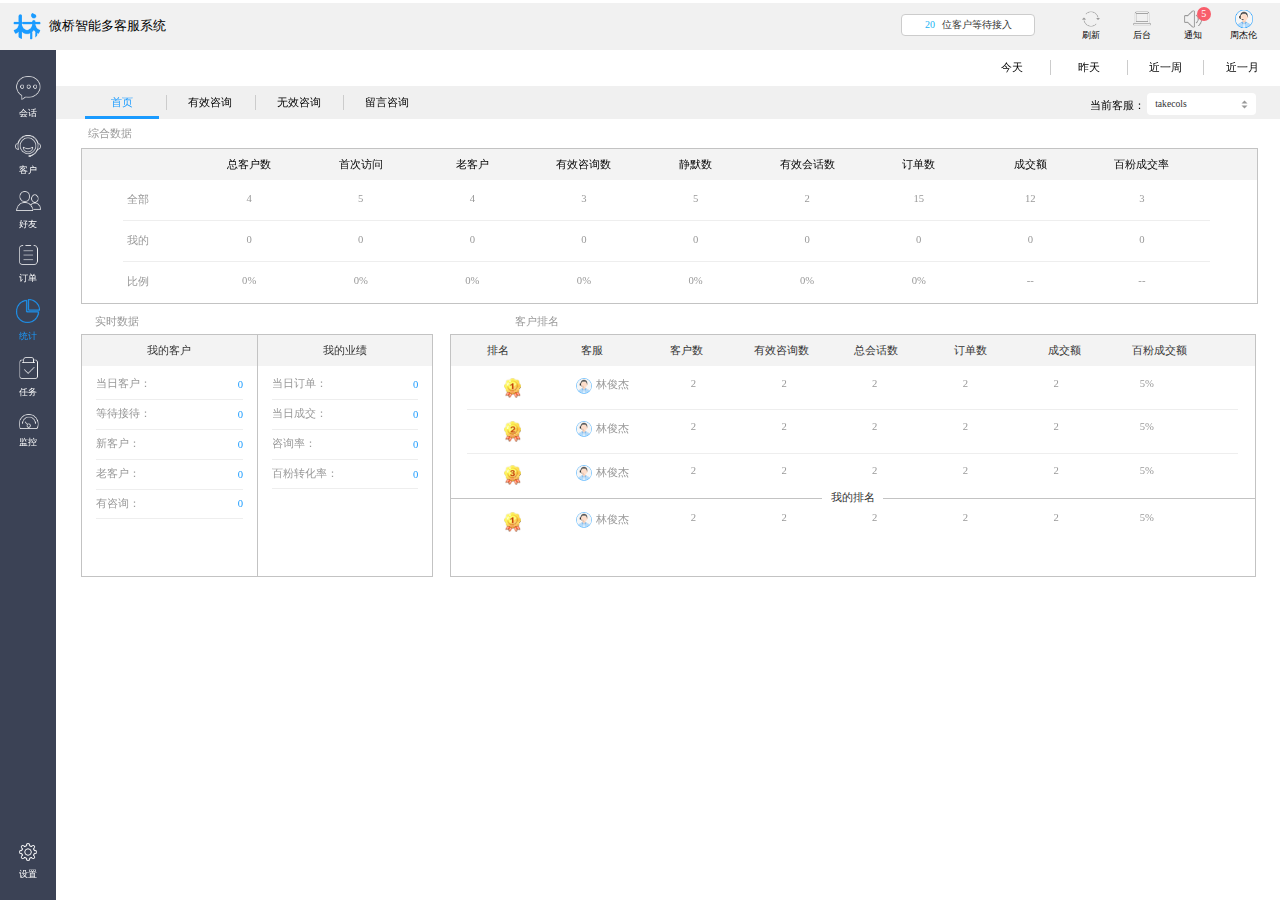
<file: kefuos/index.html>
<!DOCTYPE html>
<html>
	<head>
		<title>统计</title>
	    <meta charset="utf-8">
	    <link rel="icon" id="favicon" href="lib/img/icon.png" type="image/x-icon">
	    <meta name="viewport" content="width=device-width, initial-scale=1.0, maximum-scale=1.0, user-scalable=no">
		<!--[if IE]>
	    <meta http-equiv="X-UA-Compatible" content="IE=edge"/>
	    <![endif]-->
	    <meta name="renderer" content="webkit">
	    <meta name="description" content="微桥智能多客服系统">
	    <meta name="keywords" content="微桥智能多客服系统"> 
	   	<link rel="stylesheet" href="lib/css/global.css" />   
	    <link rel="stylesheet" href="lib/css/layout.css" />
	    <script type="text/javascript" src="lib/js/echarts.common.min.js" ></script>
		<script type="text/javascript" src="lib/js/jquery-1.9.0.min.js" ></script>
	</head>
	<body>
		<div class="main-nov">
			<div class="main-header">
				<div class="nav-flt">
					<div class="nav-flt-hd"><img class="nav-logo" src="lib/img/icon-logo.png"/></div>					
					<h2 class="nav-flt-h2">微桥智能多客服系统</h2>
				</div>
				<div class="nav-frt">
					<div class="nav-row">
						<a class="nav-row-hd nav-row-ft">
							<div class="nav-row-hd-prm">
								<div class="nav-row-bg  nav-row-ft">20 <span>位客户等待接入</span></div>
							</div>
						</a>
						<a class="nav-row-hd">
							<div class="nav-row-hd-prm">
								<i class="nav-row-refresh"></i>
								<p class="nav-row-item">刷新</p>
							</div>
						</a>
						<a class="nav-row-hd">
							<div class="nav-row-hd-prm">
								<i class="nav-row-backstage"></i>
								<p class="nav-row-item">后台</p>
							</div>
						</a>
						<a class="nav-row-hd" href="message.html">
							<div class="nav-row-hd-prm">
								<i class="nav-icon">5</i>
								<i class="nav-row-notice"></i>
								<p class="nav-row-item">通知</p>
							</div>
						</a>
						<a class="nav-row-hd" id="nav_drop"><!--加id【12-13】-->
							<div class="nav-row-hd-prm">
								<i class="nav-row-name"></i>
								<p class="nav-row-item">周杰伦</p>
													
							</div>								
						</a>		
							
						<!--
                        	作者：handy
                        	时间：2016-12-16
                        	描述：下拉框更新12-16
                        -->				
						<div class="nav-drop">						
							<div class="nav-drop-item">
								<i class="nav-bor"></i>
								<ul class="nav-state">
									<li class="icon-act">
										<i class="drop-icon-online"></i>
										<p class="drop-col-text">在线</p>
									</li>
									<li>
										<i class="drop-icon-busy"></i>
										<p class="drop-col-text">忙碌</p>
									</li>
									<li>
										<i class="drop-icon-offonline"></i>
										<p class="drop-col-text">离线</p>
									</li>
								</ul>
								<ul class="nav-drop-row">									
									<li id="nav_modify">
										<i class="drop-icon-psw"></i>
										<p class="drop-text">修改密码</p>
									</li>
									<li id="nav_user">
										<i class="drop-icon-feedback"></i>
										<p class="drop-text">用户反馈</p>
									</li>
									<li>
										<i class="drop-icon-close"></i>
										<p class="drop-text">退出登录</p>
									</li>
								</ul>
							</div>
						</div>
						
					</div>
				</div>
			</div>
			<div class="main-cent">
				<!--flex布局--自适应-->
				<div class="main-cent-flex">
					<!--左侧内容一-->					
					<div class="main-cent-flt">
						<div class="row-box">
							<ul class="row-line">								
								<li>
									<a href="conver.html">
										<i class="icon-conver"></i>
										<p class="row-pn">会话</p>
									</a>									
								</li>
								<li>
									<a href="customer.html">
										<i class="icon-customer"></i>
										<p class="row-pn">客户</p>
									</a>									
								</li> 
								<li>
									<a>
										<i class="icon-friends"></i>
										<p class="row-pn">好友</p>
									</a>									
								</li>
								<li>
									<a href="order.html">
										<i class="icon-order"></i>
										<p class="row-pn">订单</p>
									</a>									
								</li>
								<li class="act">
									<a href="index.html">
										<i class="icon-index"></i>
										<p class="row-pn">统计</p>
									</a>									
								</li>
								<li>
									<a href="tasks.html">
										<i class="icon-task"></i>
										<p class="row-pn">任务</p>
									</a>									
								</li>
								<li>
									<a href="monitor.html">
										<i class="icon-supervise"></i>
										<p class="row-pn">监控</p>
									</a>									
								</li>
								<li class="row-pos">
									<a>
										<i class="icon-setting"></i>
										<p class="row-pn row-top">设置</p>
									</a>									
								</li>
							</ul>
						</div>
					</div>
					<!--右边内容-->
				
					<div class="main-cent-row">
						<div class="index-row flex">
							<div class="flex-hd"></div>
							<div class="index-row-line flex-rt flex-cell">
								<a>今天</a>
								<a>昨天</a>
								<a>近一周</a>
								<a>近一月</a>
							</div>
						</div>
						
						<div class="flex index-ins">
							<ul class="flex-hd index-ins-row">
								<li class="ins-act"><a>首页</a></li>
								<li><a>有效咨询</a></li>
								<li><a>无效咨询</a></li>
								<li><a class="last-child">留言咨询</a></li>
							</ul>
							<div class="index-ins-rt">
								<div class="index-post">
									<div class="span-text flex-hd flt">当前客服：</div>
									<div class="select index-select flt">
										<span class="placeholder index-der">takecols</span>
										<ul>
											<li>takecols</li>
											<li>jack</li>
											<li>luoxi</li>
										</ul>
									</div>
								</div>
								
							</div>
						</div>
						
						<div id="index_cen">
							<!--首页-->
							<div class="index-home" style="display: block;">
								<div class="index-item">
									<div class="index-item-d1">
										<h3>综合数据</h3>								
										<ul class="index-list">
											<li>
												<h4></h4>
												<h4>总客户数</h4>
												<h4>首次访问</h4>
												<h4>老客户</h4>
												<h4>有效咨询数</h4>
												<h4>静默数</h4>
												<h4>有效会话数</h4>
												<h4>订单数</h4>
												<h4>成交额</h4>
												<h4>百粉成交率</h4>												
											</li>
											<li>
												<p>全部</p>
												<p>4</p>
												<p>5</p>
												<p>4</p>
												<p>3</p>
												<p>5</p>
												<p>2</p>
												<p>15</p>
												<p>12</p>
												<p class="last-text">3</p>
											</li>
											<li>
												<p>我的</p>
												<p>0</p>
												<p>0</p>
												<p>0</p>
												<p>0</p>
												<p>0</p>
												<p>0</p>
												<p>0</p>
												<p>0</p>
												<p class="last-text">0</p>
											</li>
											<li>
												<p>比例</p>
												<p>0%</p>
												<p>0%</p>
												<p>0%</p>
												<p>0%</p>
												<p>0%</p>
												<p>0%</p>
												<p>0%</p>
												<p>--</p>
												<p class="last-text">--</p>
											</li>
										</ul>
									</div>
									<div class="index-item-d2 flex-cell">
										<div class="index-item-ft1 flex-hd">
											<h4 class="item-ft-h4">实时数据</h4>
											<div class="index-tab">
												<div class="flt index-tab-list item-rt">
													<ul class="item-line item-l">
														<li><h3 class="item-line-h3">我的客户</h3></li>
														<li>
															<div class="flex"><p class="flex-hd">当日客户：</p><p class="flex-rt color-num">0</p></div>
														</li>
														<li>
															<div class="flex"><p class="flex-hd">等待接待：</p><p class="flex-rt color-num">0</p></div>
														</li>
														<li>
															<div class="flex"><p class="flex-hd">新客户：</p><p class="flex-rt color-num">0</p></div>
														</li>
														<li>
															<div class="flex"><p class="flex-hd">老客户：</p><p class="flex-rt color-num">0</p></div>
														</li>
														<li>
															<div class="flex"><p class="flex-hd">有咨询：</p><p class="flex-rt color-num">0</p></div>
														</li>
													</ul>
												</div>
												<div class="flt index-tab-list">							
													<ul class="item-line">
														<li><h3 class="item-line-h3">我的业绩</h3></li>
														<li>
															<div class="flex"><p class="flex-hd">当日订单：</p><p class="flex-rt color-num">0</p></div>
														</li>
														<li>
															<div class="flex"><p class="flex-hd">当日成交：</p><p class="flex-rt color-num">0</p></div>
														</li>
														<li>
															<div class="flex"><p class="flex-hd">咨询率：</p><p class="flex-rt color-num">0</p></div>
														</li>
														<li>
															<div class="flex"><p class="flex-hd">百粉转化率：</p><p class="flex-rt color-num">0</p></div>
														</li>					
													</ul>
												</div>
											</div>
										</div>
										
										<div class="index-item-ft3 flex-hd">
											<h4>客户排名</h4>
											<div class="index-item-rt">
												<ul class="index-item-row">
													<li>
														<h3>排名</h3>
														<h3>客服</h3>
														<h3>客户数</h3>
														<h3>有效咨询数</h3>
														<h3>总会话数</h3>
														<h3>订单数</h3>
														<h3>成交额</h3>
														<h3>百粉成交额</h3>												
													</li>
													<li>
														<p><img class="ranking" src="lib/img/icon-ranking-one.png"/></p>
														<p><span class="flex index-cnt"><img class="cur-img" src="lib/img/icon-row-name.png"/><span class="span-le">林俊杰</span></span></p>
														<p>2</p>
														<p>2</p>
														<p>2</p>
														<p>2</p>
														<p>2</p>
														<p class="p-last">5%</p>
													</li>
													<li>
														<p><img class="ranking" src="lib/img/icon-ranking-two.png"/></p>
														<p><span class="flex index-cnt"><img class="cur-img" src="lib/img/icon-row-name.png"/><span class="span-le">林俊杰</span></span></p>
														<p>2</p>
														<p>2</p>
														<p>2</p>
														<p>2</p>
														<p>2</p>
														<p class="p-last">5%</p>
													</li>
													<li class="row-tree">
														<p><img class="ranking" src="lib/img/icon-ranking-tree.png"/></p>
														<p><span class="flex index-cnt"><img class="cur-img" src="lib/img/icon-row-name.png"/><span class="span-le">林俊杰</span></span></p>
														<p>2</p>
														<p>2</p>
														<p>2</p>
														<p>2</p>
														<p>2</p>
														<p class="p-last">5%</p>
													</li>
													<li>
														<div class="index-pos"><ins>我的排名</ins></div>
														<p><img class="ranking" src="lib/img/icon-ranking-one.png"/></p>
														<p><span class="flex index-cnt"><img class="cur-img" src="lib/img/icon-row-name.png"/><span class="span-le">林俊杰</span></span></p>
														<p>2</p>
														<p>2</p>
														<p>2</p>
														<p>2</p>
														<p>2</p>
														<p class="p-last">5%</p>
													</li>
												</ul>
											</div>
										</div>
									</div>
								</div>
							</div>
							
							<!--有效咨询-->
							
							<div class="index-home">
								<div class="counse-box">
									<h3 class="counse-h3">有效咨询</h3>
									<ul class="flex-cell counse-line">
										<li>
											<h4 class="counse-h4">有效咨询</h4>
											<div class="counse-num">
												<p><ins>0</ins>次</p>
												<p>环比---</p>
											</div>										
										</li>
										<li>
											<h4 class="counse-h4">首次响应时间</h4>
											<div class="counse-num">
												<p><ins>0</ins>秒</p>
												<p>环比---</p>
											</div>										
										</li>
										<li>
											<h4 class="counse-h4">平均响应时间</h4>
											<div class="counse-num">
												<p><ins>0</ins>秒</p>
												<p>环比---</p>
											</div>										
										</li>
										<li>
											<h4 class="counse-h4">平均咨询用时</h4>
											<div class="counse-num">
												<p><ins>0</ins>秒</p>
												<p>环比---</p>
											</div>										
										</li>
										<li>
											<h4 class="counse-h4">24小时下单</h4>
											<div class="counse-num">
												<p><ins>0</ins>个</p>
												<p>环比---</p>
											</div>										
										</li>
										<li>
											<h4 class="counse-h4">当天内订单</h4>
											<div class="counse-num">
												<p><ins>0</ins>个</p>
												<p>环比---</p>
											</div>										
										</li>
										<li>
											<h4 class="counse-h4">3天内订单</h4>
											<div class="counse-num">
												<p><ins>0</ins>个</p>
												<p>环比---</p>
											</div>										
										</li>
										<li>
											<h4 class="counse-h4">平均消息条数</h4>
											<div class="counse-num">
												<p><ins>0</ins>条</p>
												<p>环比---</p>
											</div>										
										</li>								
									</ul>
								</div>
								<div class="index-normal">
									<div class="index-cte">
										<div class="index-selt">
											<div class="select index-sct">
												<span class="placeholder index-bol">选择指标</span>
												<ul>
													<li>测试一</li>
													<li>测试二</li>
												</ul>
											</div>
										</div>
									</div>
								</div>
								<div class="counse-echarts" id="ec_consul" ></div>
							</div>
							<!--无效咨询-->
							<div class="index-home">
								<div class="counse-box">
									<h3 class="counse-h3">无效咨询</h3>
									<ul class="flex-cell counse-line">
										<li>
											<h4 class="counse-h4">无效咨询</h4>
											<div class="counse-num">
												<p><ins>0</ins>次</p>
												<p>环比---</p>
											</div>										
										</li>
										<li>
											<h4 class="counse-h4">首次响应时间</h4>
											<div class="counse-num">
												<p><ins>0</ins>秒</p>
												<p>环比---</p>
											</div>										
										</li>						
									</ul>
								</div>
								<div class="index-normal">
									<div class="index-cte">
										<div class="index-selt">
											<div class="select index-sct">
												<span class="placeholder index-bol">选择指标</span>
												<ul>
													<li>测试一</li>
													<li>测试二</li>
												</ul>
											</div>
										</div>
									</div>
								</div>
								<div class="counse-echarts" id="invalid_consul" ></div>
							</div>
							<div class="index-home">
								<div class="counse-box">
									<h3 class="counse-h3">留言咨询</h3>
									<ul class="flex-cell counse-line">
										<li>
											<h4 class="counse-h4">留言总数</h4>
											<div class="counse-num">
												<p><ins>0</ins>次</p>
												<p>环比---</p>
											</div>										
										</li>
										<li>
											<h4 class="counse-h4">未处理量</h4>
											<div class="counse-num">
												<p><ins>0</ins>次</p>
												<p>环比---</p>
											</div>										
										</li>	
										<li>
											<h4 class="counse-h4">已处理量</h4>
											<div class="counse-num">
												<p><ins>0</ins>次</p>
												<p>环比---</p>
											</div>										
										</li>
										<li>
											<h4 class="counse-h4">24小时处理量</h4>
											<div class="counse-num">
												<p><ins>0</ins>次</p>
												<p>环比---</p>
											</div>										
										</li>	
									</ul>
									<ul class="flex-cell counse-line counse-border">
										<li>
											<h4 class="counse-h4">处理率</h4>
											<div class="counse-num">
												<p><ins>0%</ins></p>
												<p>环比---</p>
											</div>										
										</li>
										<li>
											<h4 class="counse-h4">有效咨询</h4>
											<div class="counse-num">
												<p><ins>0%</ins>次</p>
												<p>环比---</p>
											</div>										
										</li>											
									</ul>
								</div>
								<div class="index-normal">
									<div class="index-cte">
										<div class="index-selt">
											<div class="select index-sct">
												<span class="placeholder index-bol">选择指标</span>
												<ul>
													<li>测试一</li>
													<li>测试二</li>
												</ul>
											</div>
										</div>
									</div>
								</div>
								<div class="counse-echarts-leav" id="message_consul" ></div>
							</div>
						</div>

					</div>

				</div>				
			</div>			
		</div>
		
		<script>
		$().ready(function() {
			$('.index-ins-row li').click(function() {
				var $index = $(this).index();
				$(this).addClass('ins-act').siblings().removeClass('ins-act');
				$("#index_cen .index-home").css('display', 'none').siblings().eq($index).css('display', 'block');
			});
		
		});
		</script>
		<script type="text/javascript" src="lib/js/index.js" ></script>
		<script type="text/javascript">
			// 基于准备好的dom，初始化echarts实例
			var myChart = echarts.init(document.getElementById('ec_consul'));

			// 指定图表的配置项和数据
			option = {
				title: {
					text: '有效咨询趋势图',
			        left: 'center',
			        top: '0',
			        textStyle:{
			        color :'#333',					
			        }
				},
				tooltip: {
					show:true,
			        backgroundColor:'#384157',
			        borderColor:'#384157',
			        borderWidth:1,
			        //formatter:'{b}:{c}',
			        extraCssText:'box-shadow: 0 0 5px rgba(0, 0, 0, 1)'
				},
				legend: {
					bottom :0,
					data: ['有效咨询', '平均消息条数', '转入咨询', '平均响应时间', '平均咨询用时', '24小时下单', '3天内下单', '当天内下单']
				},
				grid: {
					left: '6%',
					right: '4%',
					bottom: '10%',
					containLabel: true
				},
				toolbox: {
					left: '6%',
		            top :'0',
		            feature: {		                
			            magicType: {type: ['line', 'bar']},
			           // restore: {},
		                saveAsImage: {}
		            }
				},
				xAxis: {
					type: 'category',
					boundaryGap: false,
					data: ['2016/12/15', '2016/12/16', '2016/12/17', '2016/12/18', '2016/12/19', '2016/12/20', '2016/12/21']
				},
				
				 yAxis: { 
			        ayisLine:{
			            show:false
			        },
			         axisLabel: {
			            textStyle: {
			                color: '#5c6076'
			            }  
			        },
			        splitLine:{
			            show:true,
			            lineStyle:{			     
			          	      color: '#ccc',
	                          type: 'dashed'                  
			            }
			        },
			        axisLine: {
			                lineStyle: {
			                    color: '#fff'
			                }
			            }
			    },
				
				series: [{
					name: '有效咨询',
					type: 'line',
					stack: '总量',
					data: [10, 18, 20, 24, 26, 30, 35]
				}, {
					name: '平均消息条数',
					type: 'line',
					stack: '总量',
					data: [10, 14, 18, 24, 29, 30, 31]
				},{
					name: '转入咨询',
					type: 'line',
					stack: '总量',
					data: [12, 13, 15, 16, 20, 22, 32]
				},{
					name: '平均响应时间',
					type: 'line',
					stack: '总量',
					data: [12, 16, 21, 34, 38, 40, 50]
				},{
					name: '平均咨询用时',
					type: 'line',
					stack: '总量',
					data: [10, 15, 21, 34, 39, 42, 56]				
				},{
					name: '24小时下单',
					type: 'line',
					stack: '总量',
					data: [20, 32, 34, 36, 44, 56, 60]				
				},{
					name: '3当天内下单',
					type: 'line',
					stack: '总量',
					data: [15, 25, 30, 40, 45, 52, 65]				
				},{
					name: '当天内下单',
					type: 'line',
					stack: '总量',
					data: [18, 19, 28, 30, 42, 58, 68]				
				}]
			};
			// 使用刚指定的配置项和数据显示图表。
			myChart.setOption(option);
		</script>
		<script type="text/javascript">
			// 基于准备好的dom，初始化echarts实例
			var myChart = echarts.init(document.getElementById('invalid_consul'));

			// 指定图表的配置项和数据
			option = {
				title: {
					text: '无效咨询趋势图',
			        left: 'center',
			        top: '0',
			        textStyle:{
			        color :'#333',	
			        }
				},
				tooltip: {
					show:true,
			        backgroundColor:'#384157',
			        borderColor:'#384157',
			        borderWidth:1,
			        //formatter:'{b}:{c}',
			        extraCssText:'box-shadow: 0 0 5px rgba(0, 0, 0, 1)'
				},
				legend: {
					bottom :0,
					data: ['无效咨询', '平均等待时间']
				},
				grid: {
					left: '6%',
					right: '4%',
					bottom: '10%',
					containLabel: true
				},
				toolbox: {
					left: '6%',
		            top :'0',
		            feature: {
						magicType: {type: ['line', 'bar']},
		                saveAsImage: {}
		            }
				},
				xAxis: {
					type: 'category',
					boundaryGap: false,
					data: ['2016/12/15', '2016/12/16', '2016/12/17', '2016/12/18', '2016/12/19', '2016/12/20', '2016/12/21']
				},
				
				 yAxis: { 
			        ayisLine:{
			            show:false
			        },
			         axisLabel: {
			            textStyle: {
			                color: '#5c6076'
			            }  
			        },
			        splitLine:{
			            show:true,
			            lineStyle:{			     
			          	      color: '#ccc',
	                          type: 'dashed'                  
			            }
			        },
			        axisLine: {
			                lineStyle: {
			                    color: '#fff'
			                }
			            }
			    },
				
				series: [{
					name: '无效咨询',
					type: 'line',
					stack: '总量',
					data: [9, 18, 20, 24, 26, 30, 35]
				}, {
					name: '平均等待时间',
					type: 'line',
					stack: '总量',
					data: [10, 14, 18, 24, 29, 40, 51]
				}]
			};
			// 使用刚指定的配置项和数据显示图表。
			myChart.setOption(option);
		</script>
		<script type="text/javascript">
			// 基于准备好的dom，初始化echarts实例
			var myChart = echarts.init(document.getElementById('message_consul'));

			// 指定图表的配置项和数据
			option = {
				title: {
					text: '留言质量趋势图',
			        left: 'center',
			        top: '0',
			        textStyle:{
			        color :'#333',					
			        }
				},
				tooltip: {
					show:true,
			        backgroundColor:'#384157',
			        borderColor:'#384157',
			        borderWidth:1,
			        //formatter:'{b}:{c}',
			        extraCssText:'box-shadow: 0 0 5px rgba(0, 0, 0, 1)'
				},
				legend: {
					bottom :0,
					data: ['留言总量', '未处理量','已处理留言', '留言处理量']
				},
				grid: {
					left: '6%',
					right: '6%',
					bottom: '12%',
					containLabel: true
				},
				toolbox: {
					left: '6%',
		            top :'0',
		            feature: {
						magicType: {type: ['line', 'bar']},
		                saveAsImage: {}
		            }
				},
				xAxis: {
					type: 'category',
					boundaryGap: false,
					data: ['2016/12/15', '2016/12/16', '2016/12/17', '2016/12/18', '2016/12/19', '2016/12/20', '2016/12/21']
				},
				
				 yAxis: { 
			        ayisLine:{
			            show:false
			        },
			         axisLabel: {
			            textStyle: {
			                color: '#5c6076'
			            }  
			        },
			        splitLine:{
			            show:true,
			            lineStyle:{			     
			          	      color: '#ccc',
	                          type: 'dashed'                  
			            }
			        },
			        axisLine: {
			                lineStyle: {
			                    color: '#fff'
			                }
			            }
			    },
				
				series: [{
					name: '留言总量',
					type: 'line',
					stack: '总量',
					data: [9, 18, 20, 24, 26, 30, 35]
				}, {
					name: '未处理量',
					type: 'line',
					stack: '总量',
					data: [10, 14, 18, 24, 29, 40, 51]
				},{
					name: '已处理留言',
					type: 'line',
					stack: '总量',
					data: [18, 24, 28, 30, 39, 40, 61]
				},{
					name: '留言处理量',
					type: 'line',
					stack: '总量',
					data: [20, 34, 38, 44, 59, 70, 85]
				}]
			};
			// 使用刚指定的配置项和数据显示图表。
			myChart.setOption(option);
		</script>
		
		<script type="text/javascript" src="lib/js/selectFx.js" ></script>
	</body>
</html>
</file>
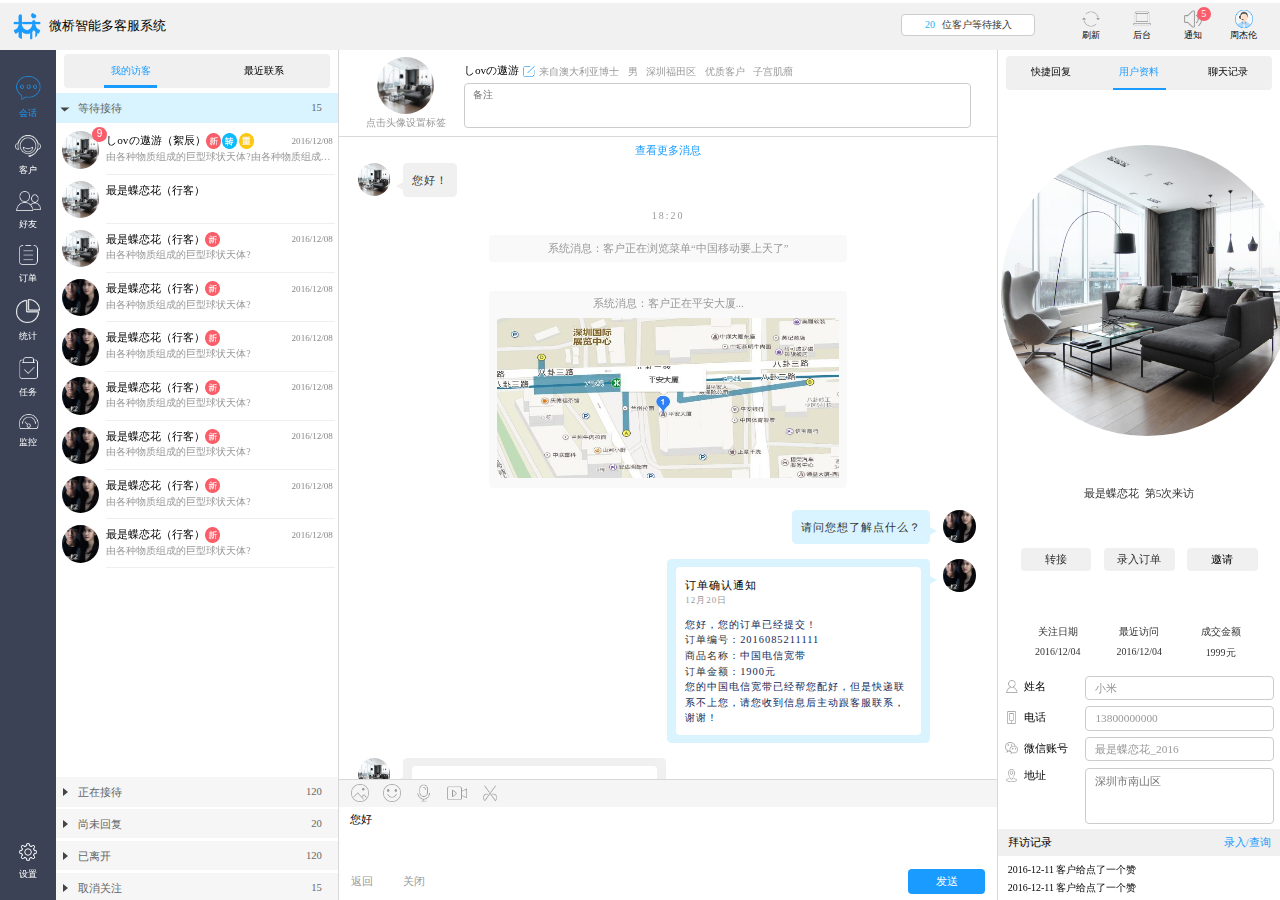
<file: kefuos/conver.html>
<!DOCTYPE html>
<html>
	<head>
		<title>会话</title>
	    <meta charset="utf-8">
	  	<link rel="icon" id="favicon" href="lib/img/icon.png" type="image/x-icon">
	    <meta name="viewport" content="width=device-width, initial-scale=1.0, maximum-scale=1.0, user-scalable=no">
		<!--[if IE]>
	    <meta http-equiv="X-UA-Compatible" content="IE=edge"/>
	    <![endif]-->
	    <meta name="renderer" content="webkit">
	    <meta name="description" content="微桥智能多客服系统">
	    <meta name="keywords" content="微桥智能多客服系统"> 
	   	<link rel="stylesheet" href="lib/css/global.css" />
	   	<link rel="stylesheet" href="lib/css/layout.css" />
	   	<link rel="stylesheet" href="lib/css/dateFormat.css" />
		<script type="text/javascript" src="lib/js/jquery-1.9.0.min.js" ></script>
	</head> 
	<body>
		<div class="main-nov">
			<div class="main-header" id="main_header">
				<div class="nav-flt">
					<div class="nav-flt-hd"><img class="nav-logo" src="lib/img/icon-logo.png"/></div>					
					<h2 class="nav-flt-h2">微桥智能多客服系统</h2>
				</div>
				<div class="nav-frt">
					<div class="nav-row">
						<a class="nav-row-hd nav-row-ft">
							<div class="nav-row-hd-prm">
								<div class="nav-row-bg  nav-row-ft">20 <span>位客户等待接入</span></div>
							</div>
						</a>
						<a class="nav-row-hd">
							<div class="nav-row-hd-prm">
								<i class="nav-row-refresh"></i>
								<p class="nav-row-item">刷新</p>
							</div>
						</a>
						<a class="nav-row-hd">
							<div class="nav-row-hd-prm">
								<i class="nav-row-backstage"></i>
								<p class="nav-row-item">后台</p>
							</div>
						</a>
						<a class="nav-row-hd" href="message.html">
							<div class="nav-row-hd-prm">
								<i class="nav-icon">5</i>
								<i class="nav-row-notice"></i>
								<p class="nav-row-item">通知</p>
							</div>
						</a>
						<a class="nav-row-hd" id="nav_drop"><!--加id【12-13】-->
							<div class="nav-row-hd-prm">
								<i class="nav-row-name"></i>
								<p class="nav-row-item">周杰伦</p>
													
							</div>								
						</a>		
							
						<!--
                        	作者：handy
                        	时间：2016-12-16
                        	描述：下拉框更新12-16
                        -->				
						<div class="nav-drop">						
							<div class="nav-drop-item">
								<i class="nav-bor"></i>
								<ul class="nav-state">
									<li class="icon-act">
										<i class="drop-icon-online"></i>
										<p class="drop-col-text">在线</p>
									</li>
									<li>
										<i class="drop-icon-busy"></i>
										<p class="drop-col-text">忙碌</p>
									</li>
									<li>
										<i class="drop-icon-offonline"></i>
										<p class="drop-col-text">离线</p>
									</li>
								</ul>
								<ul class="nav-drop-row">									
									<li id="nav_modify">
										<i class="drop-icon-psw"></i>
										<p class="drop-text">修改密码</p>
									</li>
									<li id="nav_user">
										<i class="drop-icon-feedback"></i>
										<p class="drop-text">用户反馈</p>
									</li>
									<li>
										<i class="drop-icon-close"></i>
										<p class="drop-text">退出登录</p>
									</li>
								</ul>
							</div>
						</div>
						
					</div>
				</div>
			</div>
			<!--
            	作者：handy
            	时间：2016-12-16
            	描述：图标全部都更新
            -->
			<div class="main-cent">
				<div class="init-mask-conversation" style="display: none;"></div>					
				<!--flex布局--自适应-->
				<div class="main-cent-flex">
					<!--左侧内容一-->					
					<div class="main-cent-flt">
						<div class="row-box">
							<ul class="row-line">								
								<li class="act">
									<a>
										<i class="icon-conver"></i>
										<p class="row-pn">会话</p>
									</a>									
								</li>
								<li>
									<a href="customer.html">
										<i class="icon-customer"></i>
										<p class="row-pn">客户</p>
									</a>									
								</li> 
								<li>
									<a>
										<i class="icon-friends"></i>
										<p class="row-pn">好友</p>
									</a>									
								</li>
								<li>
									<a href="order.html">
										<i class="icon-order"></i>
										<p class="row-pn">订单</p>
									</a>									
								</li>
								<li>
									<a href="index.html">
										<i class="icon-index"></i>
										<p class="row-pn">统计</p>
									</a>									
								</li>
								<li>
									<a href="tasks.html">
										<i class="icon-task"></i>
										<p class="row-pn">任务</p>
									</a>									
								</li>
								<li>
									<a href="monitor.html">
										<i class="icon-supervise"></i>
										<p class="row-pn">监控</p>
									</a>									
								</li>
								<li class="row-pos">
									<a>
										<i class="icon-setting"></i>
										<p class="row-pn row-top">设置</p>
									</a>									
								</li>
							</ul>
						</div>
					</div>
					
					<!--左侧内容-->
					<div class="main-cent-mt">				
						<div class="sout-row">							
							<div class="sout-row-tab">
								<ul class="sout-row-box">
									<li class="current">我的访客</li>
									<li>最近联系</li>
								</ul>
							</div>
						</div>
					
						<div id="content">
							<div class="nav-home" style="display: block;">
								<!--等待接待-->
							    <a class="mt-faq-trigger content-visible" href="#0">
									<label>等待接待</label>
									<div class="mt-ft">15</div> 
								</a>
								<div class="mt-faq-content">
									<ul class="cont-line" id="style-1">
										<li>
											<a class="box-appmsg">
												<div class="box-hd">
													<i class="cn-i">9</i>
													<img class="box-m-img" src="lib/img/icon-h.jpg" />
												</div>
												<div class="box-fd">
													<h4 class="box-h4">
														<label>しovの遨游（絮辰）</label>
														<em class="cn-n"></em><em class="cn-z"></em><em class="cn-b"></em>
														<div class="box-date">2016/12/08</div>														
													</h4>
													<p class="box-ptm">由各种物质组成的巨型球状天体?由各种物质组成的巨型球状天体?由各种物质组成的巨型球状天体?由各种物质组成的巨型球状天体?由各种物质组成的巨型球状天体?</p>													
												</div>
												<span class="box-clot"><i class="box-x"></i></span>
												<span class="box-row"><i class="box-top"></i></span>
												<span class="box-close"><i class="box-top"></i></span>	
												
											</a>
										</li>
										<li>
											<a class="box-appmsg">
												<div class="box-hd">
													<img class="box-m-img" src="lib/img/icon-h.jpg" />
												</div>
												<div class="box-fd">
													<h4 class="box-h4">
														<label>最是蝶恋花（行客）</label>
														<!--<em class="cn-n"></em>
														<div class="box-date">2016/12/08</div>-->
													</h4>
													<p class="box-ptm"><!--由各种物质组成的巨型球状天体?--></p>
												</div>
												<span class="box-clot"><i class="box-x"></i></span>
												<span class="box-row"><i class="box-top" title="置顶"></i></span>
												<span class="box-close"><i class="box-top"></i></span>
												
											</a>
										</li>
										<li>
											<a class="box-appmsg">
												<div class="box-hd">
													<img class="box-m-img" src="lib/img/icon-h.jpg" />
												</div>
												<div class="box-fd">
													<h4 class="box-h4">
														<label>最是蝶恋花（行客）</label>
														<em class="cn-n"></em>
														<div class="box-date">2016/12/08</div>
													</h4>
													<p class="box-ptm">由各种物质组成的巨型球状天体?</p>
												</div>
												<span class="box-row"><i class="box-top"></i></span>
												<span class="box-close"><i class="box-top"></i></span>
												
											</a>
										</li>
										<li>
											<a class="box-appmsg">
												<div class="box-hd">
													<img class="box-m-img" src="lib/img/icon-w.jpg" />
												</div>
												<div class="box-fd">
													<h4 class="box-h4">
														<label>最是蝶恋花（行客）</label>
														<em class="cn-n"></em>
														<div class="box-date">2016/12/08</div>
													</h4>
													<p class="box-ptm">由各种物质组成的巨型球状天体?</p>
												</div>
												<span class="box-row"><i class="box-top"></i></span>
												<span class="box-close"><i class="box-top"></i></span>
												
											</a>
										</li>
										<li>
											<a class="box-appmsg">
												<div class="box-hd">
													<img class="box-m-img" src="lib/img/icon-w.jpg" />
												</div>
												<div class="box-fd">
													<h4 class="box-h4">
														<label>最是蝶恋花（行客）</label>
														<em class="cn-n"></em>
														<div class="box-date">2016/12/08</div>
													</h4>
													<p class="box-ptm">由各种物质组成的巨型球状天体?</p>
												</div>
												<span class="box-row"><i class="box-top"></i></span>
												<span class="box-close"><i class="box-top"></i></span>
												
											</a>
										</li>
										<li>
											<a class="box-appmsg">
												<div class="box-hd">
													<img class="box-m-img" src="lib/img/icon-w.jpg" />
												</div>
												<div class="box-fd">
													<h4 class="box-h4">
														<label>最是蝶恋花（行客）</label>
														<em class="cn-n"></em>
														<div class="box-date">2016/12/08</div>
													</h4>
													<p class="box-ptm">由各种物质组成的巨型球状天体?</p>
												</div>
												<span class="box-row"><i class="box-top"></i></span>
												<span class="box-close"><i class="box-top"></i></span>
												
											</a>
										</li>
										<li>
											<a class="box-appmsg">
												<div class="box-hd">
													<img class="box-m-img" src="lib/img/icon-w.jpg" />
												</div>
												<div class="box-fd">
													<h4 class="box-h4">
														<label>最是蝶恋花（行客）</label>
														<em class="cn-n"></em>
														<div class="box-date">2016/12/08</div>
													</h4>
													<p class="box-ptm">由各种物质组成的巨型球状天体?</p>
												</div>
												<span class="box-row"><i class="box-top"></i></span>
												<span class="box-close"><i class="box-top"></i></span>
											</a>
										</li>
										<li>
											<a class="box-appmsg">
												<div class="box-hd">
													<img class="box-m-img" src="lib/img/icon-w.jpg" />
												</div>
												<div class="box-fd">
													<h4 class="box-h4">
														<label>最是蝶恋花（行客）</label>
														<em class="cn-n"></em>
														<div class="box-date">2016/12/08</div>
													</h4>
													<p class="box-ptm">由各种物质组成的巨型球状天体?</p>
												</div>
												<span class="box-row"><i class="box-top"></i></span>
												<span class="box-close"><i class="box-top"></i></span>
											</a>
										</li>
										<li>
											<a class="box-appmsg">
												<div class="box-hd">
													<img class="box-m-img" src="lib/img/icon-w.jpg" />
												</div>
												<div class="box-fd">
													<h4 class="box-h4">
														<label>最是蝶恋花（行客）</label>
														<em class="cn-n"></em>
														<div class="box-date">2016/12/08</div>
													</h4>
													<p class="box-ptm">由各种物质组成的巨型球状天体?</p>
												</div>
												<span class="box-row"><i class="box-top"></i></span>
												<span class="box-close"><i class="box-top"></i></span>
											</a>
										</li>
									</ul>											
								</div>
								<!--正在接待-->
								<a class="mt-faq-trigger" href="#0">
									<label>正在接待</label>
									<div class="mt-ft">120</div>
								</a>
								<div class="mt-faq-content">
									<ul class="cont-line" id="style-2">
										<li>
											<a class="box-appmsg">
												<div class="box-hd">
													<i class="cn-i">2</i>
													<img class="box-m-img" src="lib/img/icon-h.jpg" />
												</div>
												<div class="box-fd">
													<h4 class="box-h4">
														<label>しovの遨游（絮辰）</label>
														<em class="cn-n"></em><em class="cn-z"></em><em class="cn-b"></em>
														<div class="box-date">2016/12/08</div>
													</h4>
													<p class="box-ptm">由各种物质组成的巨型球状天体?</p>
												</div>
												<span class="box-row"><i class="box-top"></i></span>
												<span class="box-close"><i class="box-top"></i></span>
											</a>
										</li>
										<li>
											<a class="box-appmsg">
												<div class="box-hd">
													<i class="cn-i">2</i>
													<img class="box-m-img" src="lib/img/icon-h.jpg" />
												</div>
												<div class="box-fd">
													<h4 class="box-h4">
														<label>しovの遨游（絮辰）</label>
														<div class="box-date">2016/12/08</div>
													</h4>
													<p class="box-ptm">由各种物质组成的巨型球状天体?</p>
												</div>
												<span class="box-row"><i class="box-top"></i></span>
												<span class="box-close"><i class="box-top"></i></span>
											</a>
										</li>
										<li>
											<a class="box-appmsg">
												<div class="box-hd">
													<i class="cn-i">2</i>
													<img class="box-m-img" src="lib/img/icon-h.jpg" />
												</div>
												<div class="box-fd">
													<h4 class="box-h4">
														<label>しovの遨游（絮辰）</label>
														<div class="box-date">2016/12/08</div>
													</h4>
													<p class="box-ptm">由各种物质组成的巨型球状天体?</p>
												</div>
												<span class="box-row"><i class="box-top"></i></span>
												<span class="box-close"><i class="box-top"></i></span>
											</a>
										</li>
										<li>
											<a class="box-appmsg">
												<div class="box-hd">
													<i class="cn-i">2</i>
													<img class="box-m-img" src="lib/img/icon-h.jpg" />
												</div>
												<div class="box-fd">
													<h4 class="box-h4">
														<label>しovの遨游（絮辰）</label>
														<div class="box-date">2016/12/08</div>
													</h4>
													<p class="box-ptm">由各种物质组成的巨型球状天体?</p>
												</div>
												<span class="box-row"><i class="box-top"></i></span>
												<span class="box-close"><i class="box-top"></i></span>
											</a>
										</li>
										<li>
											<a class="box-appmsg">
												<div class="box-hd">
													<i class="cn-i">2</i>
													<img class="box-m-img" src="lib/img/icon-h.jpg" />
												</div>
												<div class="box-fd">
													<h4 class="box-h4">
														<label>しovの遨游（絮辰）</label>
														<div class="box-date">2016/12/08</div>
													</h4>
													<p class="box-ptm">由各种物质组成的巨型球状天体?</p>
												</div>
												<span class="box-row"><i class="box-top"></i></span>
												<span class="box-close"><i class="box-top"></i></span>
											</a>
										</li>
										<li>
											<a class="box-appmsg">
												<div class="box-hd">
													<i class="cn-i">2</i>
													<img class="box-m-img" src="lib/img/icon-h.jpg" />
												</div>
												<div class="box-fd">
													<h4 class="box-h4">
														<label>しovの遨游（絮辰）</label>
														<div class="box-date">2016/12/08</div>
													</h4>
													<p class="box-ptm">由各种物质组成的巨型球状天体?</p>
												</div>
												<span class="box-row"><i class="box-top"></i></span>
												<span class="box-close"><i class="box-top"></i></span>
											</a>
										</li>
										<li>
											<a class="box-appmsg">
												<div class="box-hd">
													<i class="cn-i">2</i>
													<img class="box-m-img" src="lib/img/icon-h.jpg" />
												</div>
												<div class="box-fd">
													<h4 class="box-h4">
														<label>しovの遨游（絮辰）</label>
														<div class="box-date">2016/12/08</div>
													</h4>
													<p class="box-ptm">由各种物质组成的巨型球状天体?</p>
												</div>
												<span class="box-row"><i class="box-top"></i></span>
												<span class="box-close"><i class="box-top"></i></span>
											</a>
										</li>
										<li>
											<a class="box-appmsg">
												<div class="box-hd">
													<img class="box-m-img" src="lib/img/icon-w.jpg" />
												</div>
												<div class="box-fd">
													<h4 class="box-h4">
														<label>最是蝶恋花（行客）</label>
														<em class="cn-n"></em>
														<div class="box-date">2016/12/08</div>
													</h4>
													<p class="box-ptm">由各种物质组成的巨型球状天体?</p>
												</div>
												<span class="box-row"><i class="box-top"></i></span>
												<span class="box-close"><i class="box-top"></i></span>
											</a>
										</li>
									</ul>											
								</div>
								<!--尚未回复-->
								<a class="mt-faq-trigger" href="#0">
									<label>尚未回复</label>
									<div class="mt-ft">20</div>
								</a>
								<div class="mt-faq-content">
									<ul class="cont-line" id="style-3">
										<li>
											<a class="box-appmsg">
												<div class="box-hd">
													<i class="cn-i">2</i>
													<img class="box-m-img" src="lib/img/icon-h.jpg" />
												</div>
												<div class="box-fd">
													<h4 class="box-h4">
														<label>しovの遨游（絮辰）</label>
														<em class="cn-n"></em><em class="cn-z"></em><em class="cn-b"></em>
														<div class="box-date">2016/12/08</div>
													</h4>
													<p class="box-ptm">由各种物质组成的巨型球状天体?</p>
												</div>
												<span class="box-row"><i class="box-top"></i></span>
												<span class="box-close"><i class="box-top"></i></span>
											</a>
										</li>
										
										<li>
											<a class="box-appmsg">
												<div class="box-hd">
													<img class="box-m-img" src="lib/img/icon-w.jpg" />
												</div>
												<div class="box-fd">
													<h4 class="box-h4">
														<label>最是蝶恋花（行客）</label>
														<em class="cn-n"></em>
														<div class="box-date">2016/12/08</div>
													</h4>
													<p class="box-ptm">由各种物质组成的巨型球状天体?</p>
												</div>
												<span class="box-row"><i class="box-top"></i></span>
												<span class="box-close"><i class="box-top"></i></span>
											</a>
										</li>
									</ul>											
								</div>
								<!--已离开-->
								<a class="mt-faq-trigger" href="#0">
									<label>已离开</label>
									<div class="mt-ft">120</div>
								</a>
								<div class="mt-faq-content">
								<ul class="cont-line" id="style-4">
									<li>
										<a class="box-appmsg">
											<div class="box-hd">
												<i class="cn-i">2</i>
												<img class="box-m-img" src="lib/img/icon-w.jpg" />
											</div>
											<div class="box-fd">
												<h4 class="box-h4">
													<label>しovの遨游（絮辰）</label>
													<em class="cn-n"></em><em class="cn-z"></em><em class="cn-b"></em>
													<div class="box-date">2016/12/08</div>
												</h4>
												<p class="box-ptm">由各种物质组成的巨型球状天体?</p>
											</div>
											<span class="box-row"><i class="box-top"></i></span>
												<span class="box-close"><i class="box-top"></i></span>
										</a>
									</li>
									<li>
										<a class="box-appmsg">
											<div class="box-hd">
												<i class="cn-i">2</i>
												<img class="box-m-img" src="lib/img/icon-h.jpg" />
											</div>
											<div class="box-fd">
												<h4 class="box-h4">
													<label>しovの遨游（絮辰）</label>
													<div class="box-date">2016/12/08</div>
												</h4>
												<p class="box-ptm">由各种物质组成的巨型球状天体?</p>
											</div>
											<span class="box-row"><i class="box-top"></i></span>
												<span class="box-close"><i class="box-top"></i></span>
										</a>
									</li>
									<li>
										<a class="box-appmsg">
											<div class="box-hd">
												<i class="cn-i">2</i>
												<img class="box-m-img" src="lib/img/icon-h.jpg" />
											</div>
											<div class="box-fd">
												<h4 class="box-h4">
													<label>しovの遨游（絮辰）</label>
													<div class="box-date">2016/12/08</div>
												</h4>
												<p class="box-ptm">由各种物质组成的巨型球状天体?</p>
											</div>
											<span class="box-row"><i class="box-top"></i></span>
												<span class="box-close"><i class="box-top"></i></span>
										</a>
									</li>
									<li>
										<a class="box-appmsg">
											<div class="box-hd">
												<i class="cn-i">2</i>
												<img class="box-m-img" src="lib/img/icon-h.jpg" />
											</div>
											<div class="box-fd">
												<h4 class="box-h4">
													<label>しovの遨游（絮辰）</label>
													<div class="box-date">2016/12/08</div>
												</h4>
												<p class="box-ptm">由各种物质组成的巨型球状天体?</p>
											</div>
											<span class="box-row"><i class="box-top"></i></span>
												<span class="box-close"><i class="box-top"></i></span>
										</a>
									</li>
									<li>
										<a class="box-appmsg">
											<div class="box-hd">
												<img class="box-m-img" src="lib/img/icon-w.jpg" />
											</div>
											<div class="box-fd">
												<h4 class="box-h4">
													<label>最是蝶恋花（行客）</label>
													<em class="cn-n"></em>
													<div class="box-date">2016/12/08</div>
												</h4>
												<p class="box-ptm">由各种物质组成的巨型球状天体?</p>
											</div>
											<span class="box-row"><i class="box-top"></i></span>
												<span class="box-close"><i class="box-top"></i></span>
										</a>
									</li>
									<li class="cont-li">
										<a class="cont-a">查看更多</a>
									</li>
								</ul>	
																		
							</div>	
							 <a class="mt-faq-trigger" href="#0">
								<label>取消关注</label>
								<div class="mt-ft">15</div> 
							</a>
							<div class="mt-faq-content">
								暂无关注
							</div>
							</div>
							
							
							<!--
                            	作者：handy
                            	时间：2016-12-13
                            	描述：最近内容更新12-13
                            -->
                          
							<div class="nav-home">
								<div class="mt-contact">
									<div class="mt-contact-item">
										<div class="mt-contact-hd"><i class="cont-one"></i></div>
										<div class="sout-row-int">
											<input type="text" name="" value="" placeholder="按昵称、电话、姓名查询客户"/>
											<a class="sout-search"><i></i></a>											
										</div>								
									</div>
								</div>
								<div class="mt-contact-covers" id="contact">
									<ul class="covers-line">
										<li>
											<a class="box-covers">
												<div class="box-covers-hd">
													<i class="cn-i">2</i>
													<img class="box-m-img" src="lib/img/icon-w.jpg" />
												</div>
												<div class="box-fd">
													<h4 class="box-h4">
														<label>しovの遨游（絮辰）</label>
														<em class="cn-n"></em><em class="cn-z"></em><em class="cn-b"></em>
														<div class="box-date">2016/12/08</div>
													</h4>
													<p class="box-ptm">由各种物质组成的巨型球状天体?</p>
												</div>
												<span class="box-row"><i class="box-top"></i></span>
												<span class="box-close"><i class="box-top"></i></span>
											</a>
										</li>	
										<li>
											<a class="box-covers">
												<div class="box-covers-hd">
													<i class="cn-i">2</i>
													<img class="box-m-img" src="lib/img/icon-w.jpg" />
												</div>
												<div class="box-fd">
													<h4 class="box-h4">
														<label>しovの遨游（絮辰）</label>
														<em class="cn-n"></em>
														<div class="box-date">2016/12/08</div>
													</h4>
													<p class="box-ptm">由各种物质组成的巨型球状天体?</p>
												</div>
												<span class="box-row"><i class="box-top"></i></span>
												<span class="box-close"><i class="box-top"></i></span>
											</a>
										</li>	
										<li>
											<a class="box-covers">
												<div class="box-covers-hd">
													<i class="cn-i">2</i>
													<img class="box-m-img" src="lib/img/icon-w.jpg" />
												</div>
												<div class="box-fd">
													<h4 class="box-h4">
														<label>しovの遨游（絮辰）</label>
														<div class="box-date">2016/12/08</div>
													</h4>
													<p class="box-ptm">由各种物质组成的巨型球状天体?</p>
												</div>
												<span class="box-row"><i class="box-top"></i></span>
												<span class="box-close"><i class="box-top"></i></span>
											</a>
										</li>	
										<li>
											<a class="box-covers">
												<div class="box-covers-hd">
													<i class="cn-i">2</i>
													<img class="box-m-img" src="lib/img/icon-w.jpg" />
												</div>
												<div class="box-fd">
													<h4 class="box-h4">
														<label>しovの遨游（絮辰）</label>
														<div class="box-date">2016/12/08</div>
													</h4>
													<p class="box-ptm">由各种物质组成的巨型球状天体?</p>
												</div>
												<span class="box-row"><i class="box-top"></i></span>
												<span class="box-close"><i class="box-top"></i></span>
											</a>
										</li>	
										<li>
											<a class="box-covers">
												<div class="box-covers-hd">
													<i class="cn-i">2</i>
													<img class="box-m-img" src="lib/img/icon-w.jpg" />
												</div>
												<div class="box-fd">
													<h4 class="box-h4">
														<label>しovの遨游（絮辰）</label>
														<div class="box-date">2016/12/08</div>
													</h4>
													<p class="box-ptm">由各种物质组成的巨型球状天体?</p>
												</div>
												<span class="box-row"><i class="box-top"></i></span>
												<span class="box-close"><i class="box-top"></i></span>
											</a>
										</li>	
										<li>
											<a class="box-covers">
												<div class="box-covers-hd">
													<i class="cn-i">2</i>
													<img class="box-m-img" src="lib/img/icon-w.jpg" />
												</div>
												<div class="box-fd">
													<h4 class="box-h4">
														<label>しovの遨游（絮辰）</label>
														<div class="box-date">2016/12/08</div>
													</h4>
													<p class="box-ptm">由各种物质组成的巨型球状天体?</p>
												</div>
												<span class="box-row"><i class="box-top"></i></span>
												<span class="box-close"><i class="box-top"></i></span>
											</a>
										</li>	
										<li>
											<a class="box-covers">
												<div class="box-covers-hd">
													<i class="cn-i">2</i>
													<img class="box-m-img" src="lib/img/icon-w.jpg" />
												</div>
												<div class="box-fd">
													<h4 class="box-h4">
														<label>しovの遨游（絮辰）</label>
														<div class="box-date">2016/12/08</div>
													</h4>
													<p class="box-ptm">由各种物质组成的巨型球状天体?</p>
												</div>
												<span class="box-row"><i class="box-top"></i></span>
												<span class="box-close"><i class="box-top"></i></span>
											</a>
										</li>	
										<li>
											<a class="box-covers">
												<div class="box-covers-hd">
													<i class="cn-i">2</i>
													<img class="box-m-img" src="lib/img/icon-w.jpg" />
												</div>
												<div class="box-fd">
													<h4 class="box-h4">
														<label>しovの遨游（絮辰）</label>
														<div class="box-date">2016/12/08</div>
													</h4>
													<p class="box-ptm">由各种物质组成的巨型球状天体?</p>
												</div>
												<span class="box-row"><i class="box-top"></i></span>
												<span class="box-close"><i class="box-top"></i></span>
											</a>
										</li>	
										<li>
											<a class="box-covers">
												<div class="box-covers-hd">
													<i class="cn-i">2</i>
													<img class="box-m-img" src="lib/img/icon-w.jpg" />
												</div>
												<div class="box-fd">
													<h4 class="box-h4">
														<label>しovの遨游（絮辰）</label>
														<div class="box-date">2016/12/08</div>
													</h4>
													<p class="box-ptm">由各种物质组成的巨型球状天体?</p>
												</div>
												<span class="box-row"><i class="box-top"></i></span>
												<span class="box-close"><i class="box-top"></i></span>
											</a>
										</li>	
										<li>
											<a class="box-covers">
												<div class="box-covers-hd">
													<i class="cn-i">2</i>
													<img class="box-m-img" src="lib/img/icon-w.jpg" />
												</div>
												<div class="box-fd">
													<h4 class="box-h4">
														<label>しovの遨游（絮辰）</label>
														<div class="box-date">2016/12/08</div>
													</h4>
													<p class="box-ptm">由各种物质组成的巨型球状天体?</p>
												</div>
												<span class="box-row"><i class="box-top"></i></span>
												<span class="box-close"><i class="box-top"></i></span>
											</a>
										</li>	
										<li>
											<a class="box-covers">
												<div class="box-covers-hd">
													<i class="cn-i">2</i>
													<img class="box-m-img" src="lib/img/icon-w.jpg" />
												</div>
												<div class="box-fd">
													<h4 class="box-h4">
														<label>しovの遨游（絮辰）</label>												
														<div class="box-date">2016/12/08</div>
													</h4>
													<p class="box-ptm">由各种物质组成的巨型球状天体?</p>
												</div>
												<span class="box-row"><i class="box-top"></i></span>
												<span class="box-close"><i class="box-top"></i></span>
											</a>
										</li>	
									</ul>											
								</div>
							
							</div>
						</div>
					</div>
					
					<!--中间内容-->
					<div class="main-cent-center">
						<div class="item-box">
							<div class="item-box-row">
								<div class="item-box-row-hd">									
									<img class="item-hover" src="lib/img/icon-h.jpg"/>
									<a class="but">点击头像设置标签</a>
								</div>
								<div class="item-box-row-pre">
									<div class="flex item-height">
										<div class="item-bte"><input type="text" name="" value="しovの遨游" /></div>
										<h4 class="item-box-row-h4">しovの遨游</h4>
										<a class="item-club"></a>
										<p class="item-box-row-p"><span>来自澳大利亚博士</span><span>男</span><span>深圳福田区</span><span>优质客户</span><span>子宫肌瘤</span></p>								
									</div>
									<!--<h4 class="item-box-row-h4">しovの遨游[昵称很长时右边会右移的]<input class="input" type="text" name="" placeholder="设置昵称"/></h4>							
									<p class="item-box-row-p"><span>来自澳大利亚博士</span><span>男</span><span>深圳福田区</span><span>优质客户</span><span>子宫肌瘤</span></p>-->
									<p class="item-box-row-ptn">
										<textarea class="item-box-row-text" id="item_text" name="" placeholder="备注"></textarea>
									</p>
								</div>
							</div>
						</div>
										
						<!--聊天内容--> 
						<div class="char-box" id="chat">						
							<ul class="chat-row">
								<li>
									<p class="chat-row-look">查看更多消息</p>
								</li>
								<li>
									<div class="chat-row-flt">
										<img class="chat-row-icon flt" src="lib/img/icon-h.jpg" />
										<div class="flt box-chat box-left">您好！</div>			
									</div>
								</li>	
								<li>
									<p class="chat-row-time">18:20</p>
								</li>
								<li>
									<div class="chat-item">系统消息：客户正在浏览菜单“中国移动要上天了”</div>										
								</li>
								<li>
									<div class="chat-item">
										<p class="char-txt">系统消息：客户正在平安大厦...</p>
										<div class="char-map"><img src="lib/img/icon-map.jpg"/></div>
									</div>										
								</li>
								<li>
									<div class="chat-row-frt">
										<div class="flt box-chat box-right">请问您想了解点什么？</div>
										<span><img class="chat-row-icon chat-row-left" src="lib/img/icon-w.jpg" /></span>
									</div>
								</li>	
								<li>
									<div class="chat-row-frt">
										<div class="flt box-chat box-right">
											<div class="char-item">
												<h4 class="char-h4">订单确认通知</h4>
												<p class="char-pt">12月20日</p>
												<p class="char-pn">您好，您的订单已经提交！</p>
												<p class="char-pz">订单编号：<span>2016085211111</span></p>
												<p class="char-pz">商品名称：<span>中国电信宽带</span></p>
												<p class="char-pz">订单金额：<span>1900元</span></p>
												<p class="char-pn">您的中国电信宽带已经帮您配好，但是快递联系不上您，请您收到信息后主动跟客服联系，谢谢！</p>
											</div>
										</div>
										<span><img class="chat-row-icon chat-row-left" src="lib/img/icon-w.jpg" /></span>
									</div>
								</li>	
								<li>
									<div class="chat-row-flt">
										<img class="chat-row-icon flt" src="lib/img/icon-h.jpg" />
										<div class="flt box-chat box-left">
											<div class="char-item">
												<h4 class="char-h4">订单确认通知</h4>
												<p class="char-pt">12月20日</p>
												<p class="char-pn">您好，您的订单已经提交！</p>
												<p class="char-pz">订单编号：<span>2016085211111</span></p>
												<p class="char-pz">商品名称：<span>中国电信宽带</span></p>
												<p class="char-pz">订单金额：<span>1900元</span></p>
												<p class="char-pn">您的中国电信宽带已经帮您配好，但是快递联系不上您，请您收到信息后主动跟客服联系，谢谢！</p>
											</div>
										</div>		
									</div>
								</li>	
								<li>
									<div class="chat-row-frt">
										<div class="flt box-chat box-right">秦朝帝国的大军仿佛一夜之间人间蒸发了一样。根据司马迁《史记·南越列传》记载，当时南边攻打岭南的秦军有50万之多，起义爆发后，南军最高长官任嚣曾派人考查过咸阳的情况，发现咸阳在秦二世和赵高的昏庸统治下，一塌糊涂。于是他下令，严禁军队北上作战，以保存实力，后来任嚣的部下赵佗拥兵自重，割据岭南，建立南越国，至此这支秦军再也没有北上中原。</div>
										<span><img class="chat-row-icon chat-row-left" src="lib/img/icon-w.jpg" /></span>										
									</div>
								</li>	
								<li>
									<div class="chat-row-flt">
										<img class="chat-row-icon flt" src="lib/img/icon-h.jpg" />
										<div class="flt box-chat box-left"><img class="char-img" src="lib/img/icon-h.jpg"/></div>			
									</div>
								</li>
								<li>
									<div class="chat-row-flt">
										<img class="chat-row-icon flt" src="lib/img/icon-h.jpg" />
										<div class="flt box-chat box-left">根据宽带发展联盟最新发布的2016年第三季度《中国宽带普及状况报告》，截至2016年第三季度，我国固定宽带家庭普及率达到59.6%，较二季度提升了3个百分点。与此同时，因为高清电视的逐渐普及，家庭用户对于宽带速度的要求也相应提高。近期，江苏电信推出了针对家庭宽带用户的提速计划，也即每月需要190元，享受200M电信光宽带+3GB流量+ 700分钟通话的套餐服务。如果是提速到100M的话，价格则相应降低到109元。</div>			
									</div>
								</li>	
								<li>
									<div class="chat-row-frt">
										<div class="flt box-chat box-right"><img class="char-img" src="lib/img/icon-w.jpg"/></div>
										<span><img class="chat-row-icon chat-row-left" src="lib/img/icon-w.jpg" /></span>
									</div>
								</li>	
							</ul>
						</div>
					
						<!--输入内容-->
						<div class="sent-box">
							<div class="sent-row">
								<i class="sent-img"></i>
								<i class="sent-brow"></i>
								<i class="sent-voice"></i>
								<i class="sent-video"></i>
								<i class="sent-shot"></i>
							</div>
							<div class="sent-box-item">
								<textarea class="sent-textarea" id="sent_text" name="" rows="2" cols="2">您好</textarea>
							</div>
							<div class="sent-fot">
								<div class="sent-fot-hd">
									<a>返回</a>
									<a>关闭</a>
								</div>
								<div class="sent-fot-rt">
									<a class="but">发送</a>
								</div>
							</div>
						</div>
							
					</div>
					
					<!--右侧内容--> 
					<div class="main-cent-frt">
						<div class="cell-tab">													
							<div class="cell-row-tab">
								<ul class="cell-box">
									<li><span>快捷回复</span></li>
									<li class="curr"><span>用户资料</span></li>
									<li><span>聊天记录</span></li>
								</ul>
							</div>
							<div id="frt_cen">
								<!--快捷回复...-->
								<!--
                                	作者：handy
                                	时间：2016-12-13
                                	描述：话术内容更新12-13
                                -->
								<div class="cell-home">	
									<div class="cell-row-int">
										<input type="text" name="" value="" placeholder="快捷回复搜索"/>
										<a class="cell-search"><i></i></a>								
									</div>
									<!--素材库12/13-->									
									<div class="matter-item">										
										<i class="matter-item-icon"></i>
										<p>素材库</p>
									</div>
									<!--话术12/13-->
									
									<div class="menu-box">	
										<a class="memu-bt"><i class="adds-int"></i></a>
										<div class="verbal">我的话术</div>											
										<div class="verbal-center" id="verbal">
											<ul class="bord-line">
												<li>
													<div class="flex-hd bord-hd">
														<a class="bord-row"><span>我的话题一我的话题一我的话题一我的话题一</span></a>
														<!--编辑-->
														<div class="bord-iist"><input type="text" name=""  value="我的话题一" /></div>
													</div>
													<div class="flex-rt bord-rt">
														<a class="bord-modify"></a>
														<a class="bord-delete"></a>
														<a class="bord-adds"></a>
													</div>
												</li>		
												<li>
													<div class="flex-hd bord-hd">
														<a class="bord-row"><span>我的话题二</span></a>
														<!--编辑-->
														<div class="bord-iist"><input type="text" name=""  value="我的话题一" /></div>
													</div>
													<div class="flex-rt bord-rt">
														<a class="bord-modify"></a>
														<a class="bord-delete"></a>
														<a class="bord-adds"></a>
													</div>
												</li>	
											</ul>
										</div>
										
										<h2 class="menu-item-1">公共话术</h2>										
										<!--出现滚动条-----js-260行-->
										<div class="menu-row-1" id="menu_row">
											<h3 class="menu-item-2">子宫肌瘤(1级)</h3>
											<div class="menu-row-2">
												<h4 class="menu-item-3">问诊(2级)</h4>
												<div class="menu-row-3">
													<h5 class="menu-item-4">症状(3级)<i class="menu-icon"></i></h5>
													<p class="menu-row-4">
														<a class="menu-last">1、科技部副部长(4级)<em class="menu-rt"></em></a>
														<a class="menu-last">2、中国科学院院士(4级)<em class="menu-rt"></em></a>
													</p>
												</div>
												<h4 class="menu-item-3">问诊(2级)</h4>
												<div class="menu-row-3">
													<h5 class="menu-item-4">症状(3级)<i class="menu-icon"></i></h5>
													<p class="menu-row-4">
														<a class="menu-last">1、科技部副部长(4级)<em class="menu-rt"></em></a>
														<a class="menu-last">2、中国科学院院士(4级)<em class="menu-rt"></em></a>
													</p>
												</div>	
												<h4 class="menu-item-3">问诊(2级)</h4>
												<div class="menu-row-3">
													<h5 class="menu-item-4">症状(3级)<i class="menu-icon"></i></h5>
													<p class="menu-row-4">
														<a class="menu-last">1、科技部副部长(4级)<em class="menu-rt"></em></a>
														<a class="menu-last">2、中国科学院院士(4级)<em class="menu-rt"></em></a>
													</p>
												</div>	
											</div>
											<h3 class="menu-item-2">恶性肌瘤(1级)</h3>
											<div class="menu-row-2">
												<h4 class="menu-item-3">问诊(2级)</h4>
												<div class="menu-row-3">
													<h5 class="menu-item-4">症状(3级)<i class="menu-icon"></i></h5>
													<p class="menu-row-4">
														<a class="menu-last">1、科技部副部长(4级)<em class="menu-rt"></em></a>
														<a class="menu-last">2、中国科学院院士(4级)<em class="menu-rt"></em></a>
													</p>
												</div>
												<h4 class="menu-item-3">问诊(2级)</h4>
												<div class="menu-row-3">
													<h5 class="menu-item-4">症状(3级)<i class="menu-icon"></i></h5>
													<p class="menu-row-4">
														<a class="menu-last">1、科技部副部长(4级)<em class="menu-rt"></em></a>
														<a class="menu-last">2、中国科学院院士(4级)<em class="menu-rt"></em></a>
													</p>
												</div>	
												<h4 class="menu-item-3">问诊(2级)</h4>
												<div class="menu-row-3">
													<h5 class="menu-item-4">症状(3级)<i class="menu-icon"></i></h5>
													<p class="menu-row-4">
														<a class="menu-last">1、科技部副部长(4级)<em class="menu-rt"></em></a>
														<a class="menu-last">2、中国科学院院士(4级)<em class="menu-rt"></em></a>
													</p>
												</div>	
											</div>
											<h3 class="menu-item-2">子宫肌瘤(1级)</h3>
											<h3 class="menu-item-2">子宫肌瘤(1级)</h3>
											<h3 class="menu-item-2">子宫肌瘤(1级)</h3>
											<h3 class="menu-item-2">子宫肌瘤(1级)</h3>
											<h3 class="menu-item-2">子宫肌瘤(1级)</h3>
											<h3 class="menu-item-2">子宫肌瘤(1级)</h3>
											<h3 class="menu-item-2">子宫肌瘤(1级)</h3>
											<h3 class="menu-item-2">子宫肌瘤(1级)</h3>
											<h3 class="menu-item-2">子宫肌瘤(1级)</h3>
											<h3 class="menu-item-2">子宫肌瘤(1级)</h3>
											<h3 class="menu-item-2">子宫肌瘤(1级)</h3>											
											<h3 class="menu-item-2">子宫肌瘤(1级)</h3>
											<h3 class="menu-item-2">子宫肌瘤(1级)</h3>
											<h3 class="menu-item-2">子宫肌瘤(000级)</h3>
										</div>
																			
									</div>											
								</div>
								
									
								<!--用户资料...-->
								<div class="cell-home" style="display: block;">
									<div class="cell-line">
										<div class="cell-bg">
											<div class="cell-int">
												<span class="hi-icon cell-int-img"><img class="cell-int-img" src="lib/img/icon-h.jpg"/></span>												
												<h3 class="cell-h3">最是蝶恋花<span>第5次来访</span></h3>
												<div class="cell-but">
													<a class="but-white" id="nav_wait">转接</a> <!--加id【12-13】-->
													<a class="but-white" id="ord_int">录入订单</a>
													<a class="but-green">邀请</a>
												</div>
											</div>											
										</div>
										<div class="cell-list">
											<div class="cell-list-mt">
												<ul class="cell-slit">
													<li>
														<h4 class="cell-slit-h4">关注日期</h4>
														<p class="cell-slit-p">2016/12/04</p>
													</li>
													<li>
														<h4 class="cell-slit-h4">最近访问</h4>
														<p class="cell-slit-p">2016/12/04</p>
													</li>
													<li id="solidOrder">
														<h4 class="cell-slit-h4">成交金额</h4>
														<p class="cell-slit-p">1999元</p>
													</li>
												</ul>
											</div>
										</div>
									</div>
									<!--
                                    	作者：handy
                                    	时间：2016-12-18
                                    	描述：已经调整
                                    -->
									<div class="cell-access">
										<ul class="cell-access-line">
											<li>
												<div class="cell-pn-hd flt flex">
													<img src="lib/img/icon-cell-name.png"/>
													<div class="cell-pn-primary">姓名</div>
												</div>											
												<div class="flt cell-pn-rt"><input class="cell-pn-input" type="text" name="" value="" placeholder="小米"/></div>
											</li>
											<li>
												<div class="cell-pn-hd flt flex">
													<img src="lib/img/icon-cell-tel.png"/>
													<div class="cell-pn-primary">电话</div>
												</div>											
												<div class="flt cell-pn-rt"><input class="cell-pn-input" type="text" name="" value="" placeholder="13800000000"/></div>
											</li>
											<li>
												<div class="cell-pn-hd flt flex">
													<img src="lib/img/icon-cell-wx.png"/>
													<div class="cell-pn-primary letter">微信账号</div>
												</div>											
												<div class="flt cell-pn-rt"><input class="cell-pn-input" type="text" name="" value="" placeholder="最是蝶恋花_2016"/></div>
											</li>
											<li>
												<div class="cell-pn-hd flt flex last-of-type">
													<img src="lib/img/icon-cell-addr.png"/>
													<div class="cell-pn-primary">地址</div>
												</div>											
												<div class="flt cell-pn-rt"><textarea class="cell-pn-textarea" id="cell_text" name="" rows="3" cols="2" placeholder="深圳市南山区"></textarea></div>
											</li>											
										</ul>
									</div> 
									<div class="cell-fott-bg">
										<div class="cell-fott">
											<div class="cell-fott-hd">拜访记录</div>
											<div class="cell-fott-ft"><a>录入/查询</a></div>
										</div>
										<div class="cell-fott-tm">
											<ul class="cell-fott-tm-row">
												<li>2016-12-11 客户给点了一个赞</li>
												<li>2016-12-11 客户给点了一个赞</li>
											</ul>
										</div>
									</div>
								</div>
								<!--
                                	作者：handy
                                	时间：2016-12-16
                                	描述：聊天记录(内容超出自动出现滚动条)
                              -->                             
								<div class="cell-home">
									<div class="cell-record" id="cell_record">
										<ul class="cell-record-list">
											<li>
												<h4 class="cell-h4">しovの遨游<em>15:00:45</em></h4>
												<div class="cell-pt">根据宽带发展联盟最新发布的2016年第三季度《中国宽带普及状况报告》，截至2016年第三季度，我国固定宽带家庭普及率达到59.6%，价格则相应降低到109元。</div>
											</li>
											<li>
												<h4 class="cell-h5">最是蝶恋花<em>15:00:45</em></h4>
												<div class="cell-pt">根据宽带发展联盟最新发布的2016年第三季度《中国宽带普及状况报告》，享受200M电信光宽带+3GB流量+ 700分钟通话的套餐服务。价格则相应降低到109元。</div>
											</li>
											<li>
												<h4 class="cell-h4">しovの遨游<em>15:00:45</em></h4>
												<div class="cell-pt"><img class="cell-img" src="lib/img/icon-h.jpg"/></div>
											</li>
											<li>
												<h4 class="cell-h5">最是蝶恋花<em>15:00:45</em></h4>
												<div class="cell-pt">
													<div class="char-item">
														<h4 class="char-h4">订单确认通知</h4>
														<p class="char-pt">12月20日</p>
														<p class="char-pn">您好，您的订单已经提交！</p>
														<p class="char-pz">订单编号：<span>2016085211111</span></p>
														<p class="char-pz">商品名称：<span>中国电信宽带</span></p>
														<p class="char-pz">订单金额：<span>1900元</span></p>
														<p class="char-pn">您的中国电信宽带已经帮您配好，但是快递联系不上您，请您收到信息后主动跟客服联系，谢谢！</p>
													</div>
												</div>
											</li>
											<li>								
												<p class="cell-time">2016-12-16 18:00</p>
											</li>
											<li>
												<h4 class="cell-h4">しovの遨游<em>15:00:45</em></h4>
												<div class="cell-pt">价格则相应降低到109元。</div>
											</li>
											<li>
												<h4 class="cell-h5">最是蝶恋花<em>15:00:45</em></h4>
												<div class="cell-pt">享受200M电信光宽带+3GB流量</div>
											</li>
										
										</ul>
									</div>
									<div class="cell-item">
										<div class="cell-item-box">
											<ul class="customer-page-item flex-cell">
												<li><a class="page-flt"><i></i></a></li>
												<li class="page-act"><a class="page-text">1</a></li>
												<li><a class="page-text">2</a></li>
												<li><a class="page-text">3</a></li>
												<li><a class="page-text">4</a></li>
												<li><a class="page-text">5</a></li>
												<li><a class="page-text">6</a></li>
												<li><a class="page-text">7</a></li>
												<li><a class="page-frt"><i></i></a></li>
											</ul>
										</div>
									</div>
								</div>
							</div>
						</div>
					</div>
				</div>							
			</div>
		</div>
		
		<!--
        	作者：handy
        	时间：2016-12-13
        	描述：以下html内容更新12-13
        -->
		<!--遮罩whole-->
		<div class="mask-bg"></div>
		<div class="mask-item-bg"></div>
		<div class="mask-item-patter"></div><!--话术独立遮罩-->
		
		<!--new新建类别-->
		<div class="bord-box">
			<div class="matter-box-title">
				<div class="matter-box-hd"><i class="matter-confirm"></i></div>
				<div class="matter-box-pre">新建类别</div>
				<div class="matter-box-rt"><a class="comm-close bord-close"><i></i></a></div>
			</div>
			<div class="bord-rtc">
				<div class="flex">
					<p class="flex-hd bord-title">名称：</p>
					<div class="flex-rt bord-int"><input type="text" name="" placeholder="我的话术" /></div>
				</div>
				<div class="bord-buts">
					<a class="bord-butts">确认</a>
				</div>
			</div>
		</div>
		
		<!--new问答新增-->
		<div class="answer-box">
			<div class="matter-box-title">
				<div class="matter-box-hd"><i class="matter-confirm"></i></div>
				<div class="matter-box-pre">编辑快捷回复</div>
				<div class="matter-box-rt"><a class="comm-close answer-close"><i></i></a></div>
			</div>
			<div class="answer-row">
				<ul class="answer-line">
					<li>
						<span>问：</span>
						<input type="text" name="" placeholder="" />
					</li>
					<li>
						<span class="align">答：</span>
						<textarea name="" id="answer" rows="" cols=""></textarea>
					</li>
				</ul>
				<div class="answer-but">
					<a class="answer-clos">取消</a>
					<a class="answer-conf">确定</a>
				</div>
			</div>
		</div>
		
		<!--new问答查看-->	
		<div class="answer-item">
			<div class="matter-box-title">
				<div class="matter-box-hd"><i class="matter-confirm"></i></div>
				<div class="matter-box-pre">编辑快捷回复</div>
				<div class="matter-box-rt"><a class="comm-close answer-item-close"><i></i></a></div>
			</div>
			<div class="answer-item-row">
				<div class="answer-item-mt" id="answer_item">
					<ul class="answer-tab">
						<li>
							<div class="answer-list">
								<div class="flex">
									<div class="answer-imgt"><img src="lib/img/icon-img-patient.png"/></div>
									<div class="answer-a">您好？<a class="answer-edit"></a><a class="answer-del"></a></div>								
								</div>
								<div class="flex answer-ct">
									<div class="answer-ptm"><img src="lib/img/icon-img-doctor.png"/></div>
									<div class="answer-p">
										<p>根据宽带发展联盟最新发布的2016年第三季度《中国宽带普及状况报告》，截至2016年第三季度，我国固定宽带家庭普及率达到59.6%，较二季度提升了3个百分点。与此同时，因为高清电视的逐渐普及，家庭用户对于宽带速度的要求也相应提高。近期，江苏电信推出了针对家庭宽带用户的提速计划</p>
									</div>
								</div>
							</div>
							<div class="answer-edent">
								<input class="edent-int" type="text" name="" value="您好？" />
								<div class="answer-abs">
									<select class="ord-set">
										<option>分类一</option>
										<option>分类二</option>
									</select>
								</div>
								<textarea class="text-int" id="text_int" name="" rows="" cols="" value="">较二季度提升了3个百分点。与此同时，因为高清电视的逐渐普及，家庭用户对于宽带速度的要求也相应提高。近期，江苏电信推出了针对家庭宽带用户的提速计划</textarea>
								<div class="answer-config"><a class="row-config">保存</a><a class="row-conse">取消</a></div>
							</div>
						</li>
						<li>
							<div class="answer-list">
								<div class="flex">
									<div class="answer-imgt"><img src="lib/img/icon-img-patient.png"/></div>
									<div class="answer-a">您好？<a class="answer-edit"></a><a class="answer-del"></a></div>								
								</div>
								<div class="flex answer-ct">
									<div class="answer-ptm"><img src="lib/img/icon-img-doctor.png"/></div>
									<div class="answer-p">
										<p>根据宽带发展联盟最新发布的2016年第三季度《中国宽带普及状况报告》，截至2016年第三季度，我国固定宽带家庭普及率达到59.6%，较二季度提升了3个百分点。与此同时，因为高清电视的逐渐普及，家庭用户对于宽带速度的要求也相应提高。近期，江苏电信推出了针对家庭宽带用户的提速计划</p>
									</div>
								</div>
							</div>
							<div class="answer-edent">
								<input class="edent-int" type="text" name="" value="您好？" />
								<div class="answer-abs">
									<select class="ord-set">
										<option>分类一</option>
										<option>分类二</option>
									</select>
								</div>
								<textarea class="text-int" id="text_int" name="" rows="" cols="" value="">较二季度提升了3个百分点。与此同时，因为高清电视的逐渐普及，家庭用户对于宽带速度的要求也相应提高。近期，江苏电信推出了针对家庭宽带用户的提速计划</textarea>
								<div class="answer-config"><a class="row-config">保存</a><a class="row-conse">取消</a></div>
							</div>
						</li>
					</ul>
				</div>
				<div class="answer-cin"></div>
			</div>
		</div>
		
		
		
		<!--搜索结果-->
	    <div class="record-box" id="moveBox">
			<div class="matter-box-title">
				<div class="matter-box-hd"><i class="matter-confirm"></i></div>
				<div class="matter-box-pre">搜索结果</div>
				<div class="matter-box-rt"><a class="record-close"><i></i></a></div>
			</div>
			<div class="record-item" id="record_item">				
				<ul class="record-item-ct">
					<li>
						<h4 class="record-h1">话术类别</h4>
						<h4 class="record-h2">话术内容</h4>
					</li>										
					<li>
						<p class="record-p1">子宫肌瘤-完全解答-问答</p>
						<p class="record-p2">台湾八县市农特产品展销暨旅游推介洽谈会在北京展览馆开幕北京展览馆开幕</p>
					</li>
					<li>
						<p class="record-p1">子宫肌瘤-完全解答-问答</p>
						<p class="record-p2">台湾八县市农特产品展销暨旅游推介洽谈会在北京展览馆开幕</p>
					</li>
					<li>
						<p class="record-p1">子宫肌瘤-完全解答-问答</p>
						<p class="record-p2">台湾八县市农特产品展销暨旅游推介洽谈会在北京展览馆开幕</p>
					</li>
					<li>
						<p class="record-p1">子宫肌瘤-完全解答-问答</p>
						<p class="record-p2">台湾八县市农特产品展销暨旅游推介洽谈会在北京展览馆开幕</p>
					</li>
					<li>
						<p class="record-p1">子宫肌瘤-完全解答-问答</p>
						<p class="record-p2">台湾八县市农特产品展销暨旅游推介洽谈会在北京展览馆开幕</p>
					</li>
					<li>
						<p class="record-p1">子宫肌瘤-完全解答-问答</p>
						<p class="record-p2">台湾八县市农特产品展销暨旅游推介洽谈会在北京展览馆开幕</p>
					</li>
					<li>
						<p class="record-p1">子宫肌瘤-完全解答-问答</p>
						<p class="record-p2">台湾八县市农特产品展销暨旅游推介洽谈会在北京展览馆开幕</p>
					</li>
				</ul>					
			</div>
			<div class="record-cin"></div>
	    </div>
		
		
		<!--编辑访客标签-->
		<div class="tags-box">
			<div class="tags-box-title">
				<div class="tags-box-hd"><a class="tg-close"><i></i></a></div>
				<div class="tags-box-pre">编辑访客标签</div>
				<div class="tags-box-rt"><a class="tg-confirm"><i></i></a></div>
			</div>
			<!--<div class="tags-cov">
				<span class="tags-cov-words">所有标签</span>
				<a class="tags-cov-but">新建标签</a>
			</div>-->
			<div class="tags-cont" id="tags_contly">
				<div class="tags-cont-item">
					<p class="tags-cont-text">客户类型</p>
					<ul class="tags-type-line">
						<li>优质客户</li>
						<li>一般客户</li>
						<li>初级客户</li>
					</ul>
				</div>
				<div class="tags-cont-item">
					<p class="tags-cont-txt">客户评分</p>
					<ul class="tags-score-list">
						<li><i class="tg-early"></i>初级意向30-60分</li>
						<li><i class="tg-middle"></i>中级意向30-60分</li>
						<li><i class="tg-senior"></i>高级意向30-60分</li>
						<li><i class="tg-stay"></i>待收款向30-60分</li>
						<li><i class="tg-deal"></i>成交收款客户</li>
					</ul>
				</div>
				<div class="tags-cont-item">
					<p class="tags-cont-txt">客户状态</p>
					<ul class="tags-state-lint">
						<li><i class="tg-browse"></i>只浏览未沟通</li>
						<li><i class="tg-preli"></i>初步沟通</li>
						<li><i class="tg-insight"></i>深入沟通</li>
						<li><i class="tg-open"></i>已开通使用客户</li>
						<li><i class="tg-conver"></i>成交客户</li>
						<li><i class="tg-invalid"></i>无效客户</li>
						<li><i class="tg-office"></i>公司同事</li>
						<li><i class="tg-period"></i>试用到期末购买用户</li>
					</ul>
				</div>		
				
			</div>
			<div class="tags-cin"></div><!--新增12-16-->
		</div>
		<!--编辑访客标签end-->
		
		<!--修改密码-->
		<div class="reset-item">
			<div class="reset-item-title">
				<div class="reset-item-hd"><i class="item-confirm"></i></div>
				<div class="reset-item-pre">修改密码</div>
				<div class="reset-item-rt"><a class="item-close"><i></i></a></div>
			</div>
			<div class="reset-box">
				<ul class="reset-box-row">
					<li>
						<div class="reset-box-row-hd">原密码：</div>
						<div class="reset-box-row-rt">
							<input class="int" type="password" maxlength="16" name=""  placeholder=""/>
						</div>
					</li>
					<li>
						<div class="reset-box-row-hd">新密码：</div>
						<div class="reset-box-row-rt">
							<input class="int" type="password" maxlength="16" name=""  placeholder=""/>
						</div>
					</li>
					<li>
						<div class="reset-box-row-hd">确认密码：</div>
						<div class="reset-box-row-rt">
							<input class="int" type="password" maxlength="16" name=""  placeholder=""/>
						</div>
					</li>
				</ul>
				<div class="reset-box-but">
					<a class="item-but">确认修改</a>
				</div>
			</div>
		</div>
		<!--修改密码end-->
		
		<!--意见反馈-->
		<div class="feedback-row">
			<div class="feedback-row-title">
				<div class="feedback-row-hd"><i class="feedback-confirm"></i></div>
				<div class="feedback-row-pre">系统反馈</div>
				<div class="feedback-row-rt"><a class="feedback-close"><i></i></a></div>
			</div>
			<div class="feedback-box">
				<textarea class="feedback-text" id="feedback_text" name="" rows="2" cols="4" placeholder="请写下您的反馈意见"></textarea>
				<div class="feedback-but"><a class="rows-but">确认保存</a></div>
			</div>			
		</div>
		<!--意见反馈end-->
		
	
		<!--选择客服-->
		<div class="customer-row">
			<div class="customer-row-title">
				<div class="customer-row-hd"><a class="customer-close"><i></i></a></div>
				<div class="customer-row-pre">选择客服</div>
				<div class="customer-row-rt"><a class="customer-confirm"><i></i></a></div>
			</div>
			<div class="customer-box">
				<div class="customer-search">
					<input class="customer-search-int" type="text" name="" placeholder="搜索客服" />
					<a class="customer-search-but"><i class="customer-mt"></i></a>
				</div>
				<div class="customer-cont">
					<ul class="customer-line">
						<li>
							<input type="radio" name="line_radio" id="line_1"  />
							<label for="line_1">
								<a class="customer-cell">
									<p class="customer-hd">张艺兴</p>
									<p class="customer-pre">总公司</p>
									<p class="customer-rt">在线</p>
								</a>
							</label>
						</li>
						<li>
							<input type="radio" name="line_radio" id="line_2"  />
							<label for="line_2">
								<a class="customer-cell">
									<p class="customer-hd">张艺</p>
									<p class="customer-pre">总公司</p>
									<p class="customer-rt">在线</p>
								</a>
							</label>
						</li>
						<!--<li>
							<input type="radio" name="line_radio" id="line_3"  />
							<label for="line_3">
								<a class="customer-cell">
									<p class="customer-hd">张艺</p>
									<p class="customer-pre">总公司</p>
									<p class="customer-rt">在线</p>
								</a>
							</label>
						</li>
						<li>
							<input type="radio" name="line_radio" id="line_4"  />
							<label for="line_4">
								<a class="customer-cell">
									<p class="customer-hd">张艺</p>
									<p class="customer-pre">总公司</p>
									<p class="customer-rt">在线</p>
								</a>
							</label>
						</li>-->
						<li>
							<input type="radio" name="line_radio" id="line_5"  />
							<label for="line_5">
								<a class="customer-cell">
									<p class="customer-hd">张艺</p>
									<p class="customer-pre">总公司</p>
									<p class="customer-rt">在线</p>
								</a>
							</label>
						</li>
						<li>
							<input type="radio" name="line_radio" id="line_6"  />
							<label for="line_6">
								<a class="customer-cell">
									<p class="customer-hd">张艺</p>
									<p class="customer-pre">总公司</p>
									<p class="customer-rt">在线</p>
								</a>
							</label>
						</li>
						<li>
							<input type="radio" name="line_radio" id="line_7"  />
							<label for="line_7">
								<a class="customer-cell">
									<p class="customer-hd">林俊杰</p>
									<p class="customer-pre">总公司</p>
									<p class="customer-rt">在线</p>
								</a>
							</label>
						</li>
						<li>
							<input type="radio" name="line_radio" id="line_8"  />
							<label for="line_8">
								<a class="customer-cell">
									<p class="customer-hd">林俊杰</p>
									<p class="customer-pre">总公司</p>
									<p class="customer-rt">在线</p>
								</a>
							</label>
						</li>
						<li>
							<input type="radio" name="line_radio" id="line_9"  />
							<label for="line_9">
								<a class="customer-cell">
									<p class="customer-hd">林俊杰</p>
									<p class="customer-pre">总公司</p>
									<p class="customer-rt">在线</p>
								</a>
							</label>
						</li>
						<li>
							<input type="radio" name="line_radio" id="line_10"  />
							<label for="line_10">
								<a class="customer-cell">
									<p class="customer-hd">林俊杰</p>
									<p class="customer-pre">总公司</p>
									<p class="customer-rt">在线</p>
								</a>
							</label>
						</li>
						<li>
							<input type="radio" name="line_radio" id="line_11"  />
							<label for="line_11">
								<a class="customer-cell">
									<p class="customer-hd">林俊杰</p>
									<p class="customer-pre">总公司</p>
									<p class="customer-rt">在线</p>
								</a>
							</label>
						</li>
						<li>
							<input type="radio" name="line_radio" id="line_12"  />
							<label for="line_12">
								<a class="customer-cell">
									<p class="customer-hd">林俊杰</p>
									<p class="customer-pre">总公司</p>
									<p class="customer-rt">在线</p>
								</a>
							</label>
						</li>
						<li>
							<input type="radio" name="line_radio" id="line_13"  />
							<label for="line_13">
								<a class="customer-cell">
									<p class="customer-hd">林俊杰</p>
									<p class="customer-pre">总公司</p>
									<p class="customer-rt">在线</p>
								</a>
							</label>
						</li>				
					</ul>
				</div>
				<div class="customer-page">
					<ul class="customer-page-item flex-cell">
						<li><a class="page-flt"><i></i></a></li>
						<li class="page-act"><a class="page-text">1</a></li>
						<li><a class="page-text">2</a></li>
						<li><a class="page-text">3</a></li>
						<li><a class="page-text">4</a></li>
						<li><a class="page-text">5</a></li>
						<li><a class="page-text">6</a></li>
						<li><a class="page-text">7</a></li>
						<li><a class="page-frt"><i></i></a></li>
					</ul>
				</div>
			</div>
		</div>
		
		<!--选择客服end-->

		<!--
        	作者：handy
        	时间：2016-12-16
        	描述：以下内容最新
      	 -->
		<!--话术选择内容-->
		
		<div class="patter-row">
			<div class="patter-row-title">
				<div class="patter-row-hd"><i class="patter-confirm"></i></div>
				<div class="patter-row-pre">1、科技部副部长</div>
				<div class="patter-row-rt"><a class="patter-close"><i></i></a></div>
			</div>
			<div class="patter-item" id="patter">
				<ul class="patter-list">
					<li>
						<div class="patter-doctor">
							<div class="row-hd"><i class="img-doctor"></i></div>
							<p class="row-text">秦朝帝国的大军仿佛一夜之间人间蒸发了一样。根据司马迁《史记·南越列传》记载，当时南边攻打岭南的秦军有50万之多，起义爆发后，南军最高长官任嚣曾派人考查过咸阳的情况，发现咸阳在秦二世和赵高的昏庸统治下，一塌糊涂。于是他下令，严禁军队北上作战，以保存实力，后来任嚣的部下赵佗拥兵自重，割据岭南，建立南越国，至此这支秦军再也没有北上中原。</p>
						</div>						
					</li>
					<li>
						<div class="patter-patient">
							<div class="row-hd"><i class="img-patient"></i></div>
							<p class="row-text">秦朝帝国的大军仿佛一夜之间人间蒸发了一样。根据司马迁《史记·南越列传》记载，当时南边攻打岭南的秦军有50万之多，起义爆发后，南军最高长官任嚣曾派人考查过咸阳的情况，发现咸阳在秦二世和赵高的昏庸统治下，一塌糊涂。于是他下令，严禁军队北上作战，以保存实力，后来任嚣的部下赵佗拥兵自重，割据岭南，建立南越国，至此这支秦军再也没有北上中原。</p>
						</div>						
					</li>
					<li>
						<div class="patter-doctor">
							<div class="row-hd"><i class="img-doctor"></i></div>
							<p class="row-text">计费方式按里程结合时间计算</p>
						</div>						
					</li>
					<li>
						<div class="patter-doctor">
							<div class="row-hd"><i class="img-doctor"></i></div>
							<p class="row-text">计费方式按里程结合时间计算</p>
						</div>						
					</li>
					<li>
						<div class="patter-patient">
							<div class="row-hd"><i class="img-patient"></i></div>
							<p class="row-text">秦朝帝国的大军仿佛一夜之间人间蒸发了一样。根据司马迁《史记·南越列传》记载，当时南边攻打岭南的秦军有50万之多，起义爆发后，南军最高长官任嚣曾派人考查过咸阳的情况，发现咸阳在秦二世和赵高的昏庸统治下，一塌糊涂。于是他下令，严禁军队北上作战，以保存实力，后来任嚣的部下赵佗拥兵自重，割据岭南，建立南越国，至此这支秦军再也没有北上中原。</p>
						</div>						
					</li>
					<li>
						<div class="patter-patient">
							<div class="row-hd"><i class="img-patient"></i></div>
							<p class="row-text">秦朝帝国的大军仿佛一夜之间人间蒸发了一样。根据司马迁《史记·南越列传》记载，当时南边攻打岭南的秦军有50万之多，起义爆发后，南军最高长官任嚣曾派人考查过咸阳的情况，发现咸阳在秦二世和赵高的昏庸统治下，一塌糊涂。于是他下令，严禁军队北上作战，以保存实力，后来任嚣的部下赵佗拥兵自重，割据岭南，建立南越国，至此这支秦军再也没有北上中原。</p>
						</div>						
					</li>
					<li>
						<div class="patter-patient">
							<div class="row-hd"><i class="img-patient"></i></div>
							<p class="row-text">秦朝帝国的大军仿佛一夜之间人间蒸发了一样。根据司马迁《史记·南越列传》记载，当时南边攻打岭南的秦军有50万之多，起义爆发后，南军最高长官任嚣曾派人考查过咸阳的情况，发现咸阳在秦二世和赵高的昏庸统治下，一塌糊涂。于是他下令，严禁军队北上作战，以保存实力，后来任嚣的部下赵佗拥兵自重，割据岭南，建立南越国，至此这支秦军再也没有北上中原。</p>
						</div>						
					</li>
					<li>
						<div class="patter-patient">
							<div class="row-hd"><i class="img-patient"></i></div>
							<p class="row-text">秦朝帝国的大军仿佛一夜之间人间蒸发了一样。根据司马迁《史记·南越列传》记载，当时南边攻打岭南的秦军有50万之多，起义爆发后，南军最高长官任嚣曾派人考查过咸阳的情况，发现咸阳在秦二世和赵高的昏庸统治下，一塌糊涂。于是他下令，严禁军队北上作战，以保存实力，后来任嚣的部下赵佗拥兵自重，割据岭南，建立南越国，至此这支秦军再也没有北上中原。</p>
						</div>						
					</li>
				</ul>				
			</div>			
			<div class="patter-cin"></div>	
		</div>
		<!--话术选择内容end-->
		
		<!--媒体素材选择-->
		
		<div class="matter-box">
			<div class="matter-box-title">
				<div class="matter-box-hd"><i class="matter-confirm"></i></div>
				<div class="matter-box-pre">媒体素材选择</div>
				<div class="matter-box-rt"><a class="matter-close"><i></i></a></div>
			</div>
			<div class="matter-row">
				<div class="matter-row-flt">
					<div class="matter-row-flt-tab">
						<ul class="tab-line">
							<li class="tab-act">图文</li>
							<li>语音</li>
							<li>图片</li>
							<li>视频</li>
							<li>模板消息</li>
							<li>自由素材</li>
						</ul>
					</div>
				</div>
			
				<div class="matter-row-frt">
					<div class="col-all-search">
						<input class="col-all-int" type="text" name=""  value="" placeholder="请输入关键字搜索"/>
						<a class="col-all-search-icon"><i></i></a>
					</div>	
					<div id="matter_cen">	
					
						<!--图文-->					
						<div class="matter-home" style="display: block;">
							<div class="flex-cell matter-cols"><a class="cols-act">全部</a><a>分类一</a><a>分类二</a><a>分类三</a></div>
							<div class="sketch flex-cell">
								<ul class="sketch-row flex-hd">
									<li>
										<div class="sketch-line">
											<h4 class="line-h4">2016/11/12 星期三 10:12:10</h4>
											<img class="line-img" src="lib/img/icon-h.jpg" />
											<h5 class="line-pt">中巴经济走廊是巴基斯坦走向发展和繁荣的保证，将改变巴基斯坦的国家命运巴基斯坦走向发展和繁荣</h5>
											<ul class="line-row">
												<li>
													<div class="line-list">
														<p class="line-text">中巴经济走廊是巴基斯坦走向发展和繁荣的保证，将改变巴基斯坦的国家命运</p>
													</div>
													<div class="line-rt">
														<img src="lib/img/app-bg.png" />
													</div>
												</li>
												<li>
													<div class="flex-hd line-list">
														<p class="line-text">中巴经济走廊是巴基斯坦走向发展和繁荣的保证，将改变巴基斯坦的国家命运</p>
													</div>
													<div class="line-rt">
														<img src="lib/img/app-bg.png" />
													</div>
												</li>
												<li>
													<div class="flex-hd line-list">
														<p class="line-text">中巴经济走廊是巴基斯坦走向发展和繁荣的保证，将改变巴基斯坦的国家命运</p>
													</div>
													<div class="line-rt">
														<img src="lib/img/app-bg.png" />
													</div>
												</li>
												<li>
													<div class="flex-hd line-list">
														<p class="line-text">中巴经济走廊是巴基斯坦走向发展和繁荣的保证，将改变巴基斯坦的国家命运</p>
													</div>
													<div class="line-rt">
														<img src="lib/img/app-bg.png" />
													</div>
												</li>
											</ul>
										</div>
									</li>
								</ul>
								<ul class="sketch-row flex-hd">
									<li>
										<div class="sketch-line">
											<h4 class="line-h4">2016/11/12 星期三 10:12:10</h4>
											<img class="line-img" src="lib/img/icon-h.jpg" />
											<h5 class="line-pt">中巴经济走廊是巴基斯坦走向发展和繁荣的保证，将改变巴基斯坦的国家命运</h5>
											<ul class="line-row">
												<li>
													<div class="flex-hd line-list">
														<p class="line-text">中巴经济走廊是巴基斯坦走向发展和繁荣的保证，将改变巴基斯坦的国家命运</p>
													</div>
													<div class="line-rt">
														<img src="lib/img/app-bg.png" />
													</div>
												</li>
												<li>
													<div class="flex-hd line-list">
														<p class="line-text">中巴经济走廊是巴基斯坦走向发展和繁荣的保证，将改变巴基斯坦的国家命运</p>
													</div>
													<div class="line-rt">
														<img src="lib/img/app-bg.png" />
													</div>
												</li>
												<li>
													<div class="flex-hd line-list">
														<p class="line-text">中巴经济走廊是巴基斯坦走向发展和繁荣的保证，将改变巴基斯坦的国家命运</p>
													</div>
													<div class="line-rt">
														<img src="lib/img/app-bg.png" />
													</div>
												</li>
												<li>
													<div class="flex-hd line-list">
														<p class="line-text">中巴经济走廊是巴基斯坦走向发展和繁荣的保证，将改变巴基斯坦的国家命运</p>
													</div>
													<div class="line-rt">
														<img src="lib/img/app-bg.png" />
													</div>
												</li>
											</ul>
										</div>
									</li>
								</ul>
								<ul class="sketch-row flex-hd">
									<li>
										<div class="sketch-line">
											<h4 class="line-h4">2016/11/12 星期三 10:12:10</h4>
											<img class="line-img" src="lib/img/icon-h.jpg" />
											<h5 class="line-pt">中巴经济走廊是巴基斯坦走向发展和繁荣的保证，将改变巴基斯坦的国家命运</h5>
											<ul class="line-row">
												<li>
													<div class="flex-hd line-list">
														<p class="line-text">中巴经济走廊是巴基斯坦走向发展和繁荣的保证，将改变巴基斯坦的国家命运</p>
													</div>
													<div class="line-rt">
														<img src="lib/img/app-bg.png" />
													</div>
												</li>
												<li>
													<div class="flex-hd line-list">
														<p class="line-text">中巴经济走廊是巴基斯坦走向发展和繁荣的保证，将改变巴基斯坦的国家命运</p>
													</div>
													<div class="line-rt">
														<img src="lib/img/app-bg.png" />
													</div>
												</li>
												<li>
													<div class="flex-hd line-list">
														<p class="line-text">中巴经济走廊是巴基斯坦走向发展和繁荣的保证，将改变巴基斯坦的国家命运</p>
													</div>
													<div class="line-rt">
														<img src="lib/img/app-bg.png" />
													</div>
												</li>
												<li>
													<div class="flex-hd line-list">
														<p class="line-text">中巴经济走廊是巴基斯坦走向发展和繁荣的保证，将改变巴基斯坦的国家命运</p>
													</div>
													<div class="line-rt">
														<img src="lib/img/app-bg.png" />
													</div>
												</li>
											</ul>
										</div>
									</li>
								</ul>								
							</div>
							<div class="sketch-page">
								<ul class="customer-page-item flex-cell">
									<li><a class="page-flt"><i></i></a></li>
									<li class="page-act"><a class="page-text">1</a></li>
									<li><a class="page-text">2</a></li>
									<li><a class="page-text">3</a></li>
									<li><a class="page-text">4</a></li>
									<li><a class="page-text">5</a></li>
									<li><a class="page-text">6</a></li>
									<li><a class="page-text">7</a></li>
									<li><a class="page-frt"><i></i></a></li>
								</ul>
							</div>
							<div class="sketch-but"><a>确定</a></div>
						</div>
						
						<!--语音-->						
						<div class="matter-home">			
							<div class="flex-cell matter-cols"><a class="cols-act">全部</a><a>分类一</a><a>分类二</a><a>分类三</a></div>
							<div class="col-voice">
								<div class="col-voice-fot">
									<a class="col-voice-but">上传录音</a>
									<a class="col-voice-but">录音</a>
								</div>
								<ul class="col-line-title">
									<li>
										<h4 class="web-h1">选择</h4>
										<h4 class="web-h2">语音名称</h4>
										<h4 class="web-h3">播放</h4>
										<h4 class="web-h3">删除</h4>
										<h4 class="web-h3">修改</h4>
										<h4 class="web-h3">下载</h4>
										<h4 class="web-h3">时长</h4>										
									</li>
								</ul>
								<ul class="col-line" id="col_line">
									<li>
										<div class="col-voice-row">
											<div class="col-voice-item">
												<input type="radio" name="soutname" id="sout_1">
												<label for="sout_1">
													<a class="col-rts">
														<p class="web-p1">产品介绍产品介绍产品介绍</p>													
													</a>
												</label>
											</div>											
											<p class="web-p2"><i class="col-video"></i></p>
											<p class="web-p2"><i class="col-delete"></i></p>
											<p class="web-p2"><i class="col-revised"></i></p>
											<p class="web-p2"><i class="col-download"></i></p>
											<p class="web-p2 col-pn">20s</p>
										</div>										
									</li>
									<li>
										<div class="col-voice-row">
											<div class="col-voice-item">
												<input type="radio" name="soutname" id="sout_2">
												<label for="sout_2">
													<a class="col-rts">
														<p class="web-p1">产品介绍产品介绍产品介绍</p>													
													</a>
												</label>
											</div>											
											<p class="web-p2"><i class="col-video"></i></p>
											<p class="web-p2"><i class="col-delete"></i></p>
											<p class="web-p2"><i class="col-revised"></i></p>
											<p class="web-p2"><i class="col-download"></i></p>
											<p class="web-p2 col-pn">20s</p>
										</div>										
									</li>
									<li>
										<div class="col-voice-row">
											<div class="col-voice-item">
												<input type="radio" name="soutname" id="sout_3">
												<label for="sout_3">
													<a class="col-rts">
														<p class="web-p1">产品介绍产品介绍产品介绍</p>													
													</a>
												</label>
											</div>											
											<p class="web-p2"><i class="col-video"></i></p>
											<p class="web-p2"><i class="col-delete"></i></p>
											<p class="web-p2"><i class="col-revised"></i></p>
											<p class="web-p2"><i class="col-download"></i></p>
											<p class="web-p2 col-pn">20s</p>
										</div>										
									</li>
								</ul>						
							</div>
							<div class="sketch-but"><a>确定</a></div>
						</div>
						<!--图片-->
						<div class="matter-home">
							<div class="flex-cell matter-cols"><a class="cols-act">全部</a><a>分类一</a><a>分类二</a><a>分类三</a></div>
							<div class="imgs-box">
								<ul class="imgs-row">
									<li><img src="lib/img/icon-lg-bg.jpg"/><h4 class="imgs-h4">abc.jpg</h4></li>
									<li><img src="lib/img/icon-w.jpg"/><h4 class="imgs-h4">abc.jpg</h4></li>
									<li><img src="lib/img/icon-w.jpg"/><h4 class="imgs-h4">abc.jpg</h4></li>
									<li><img src="lib/img/icon-h.jpg"/><h4 class="imgs-h4">abc.jpg</h4></li>
									<li><img src="lib/img/icon-h.jpg"/><h4 class="imgs-h4">abc.jpg</h4></li>
									<li><img src="lib/img/icon-w.jpg"/><h4 class="imgs-h4">abc.jpg</h4></li>
									<li><img src="lib/img/icon-w.jpg"/><h4 class="imgs-h4">abc.jpg</h4></li>
									<li><img src="lib/img/icon-h.jpg"/><h4 class="imgs-h4">abc.jpg</h4></li>
									<li><img src="lib/img/icon-h.jpg"/><h4 class="imgs-h4">abc.jpg</h4></li>
									<li><img src="lib/img/icon-w.jpg"/><h4 class="imgs-h4">abc.jpg</h4></li>
									<li><img src="lib/img/icon-w.jpg"/><h4 class="imgs-h4">abc.jpg</h4></li>
									<li><img src="lib/img/icon-h.jpg"/><h4 class="imgs-h4">abc.jpg</h4></li>
								</ul>
								<div class="imgs-page">
									<ul class="customer-page-item flex-cell">
										<li><a class="page-flt"><i></i></a></li>
										<li class="page-act"><a class="page-text">1</a></li>
										<li><a class="page-text">2</a></li>
										<li><a class="page-text">3</a></li>
										<li><a class="page-text">4</a></li>
										<li><a class="page-text">5</a></li>
										<li><a class="page-text">6</a></li>
										<li><a class="page-text">7</a></li>
										<li><a class="page-frt"><i></i></a></li>
									</ul>
								</div>							
							</div>	
							<div class="sketch-but"><a>确定</a></div>
						</div>
						<div class="matter-home">视频</div>
						<!--模板消息-->
						<div class="matter-home">
							<div class="plate"> 
								<ul class="plate-line-title">
									<li>
										<div class="flex-cell plate-box">
											<h4 class="col-lis-h1">选择</h4>
											<h4 class="col-lis-h2">编号</h4>
											<h4 class="col-lis-h2">标题</h4>
											<h4 class="col-lis-h3">一级行业</h4>
											<h4 class="col-lis-h3">二级行业</h4>
										</div>
									</li>
								</ul>
								<ul class="plate-line" id="plate_line">	
									<li>
										<div class="plate-row">
											<input type="radio" name="plate-name" id="plate_1">
											<label for="plate_1">
												<a class="plate-cell">
													<p class="plate-col-1">或者重命名或删除表单模板中的字段或组</p>
													<p class="plate-col-2">或者重命名或删除表单模板中的字段或组</p>
													<p class="plate-col-3">电信行业</p>
													<p class="plate-col-4">电子商务</p>
												</a>
											</label>
										</div>
									</li>
									<li>
										<div class="plate-row">
											<input type="radio" name="plate-name" id="plate_2">
											<label for="plate_2">
												<a class="plate-cell">
													<p class="plate-col-1">或者重命名或删除表单模板中的字段或组</p>
													<p class="plate-col-2">或者重命名或删除表单模板中的字段或组</p>
													<p class="plate-col-3">电信行业</p>
													<p class="plate-col-4">电子商务</p>
												</a>
											</label>
										</div>
									</li>
									<li>
										<div class="plate-row">
											<input type="radio" name="plate-name" id="plate_3">
											<label for="plate_3">
												<a class="plate-cell">
													<p class="plate-col-1">或者重命名或删除表单模板中的字段或组</p>
													<p class="plate-col-2">或者重命名或删除表单模板中的字段或组</p>
													<p class="plate-col-3">电信行业</p>
													<p class="plate-col-4">电子商务</p>
												</a>
											</label>
										</div>
									</li>
								</ul>
								<!--修改模板-->
								<div class="plate-item">
									<div class="plate-item-line">
										<div class="matter-box-title">
											<div class="matter-box-hd"><i class="matter-confirm"></i></div>
											<div class="matter-box-pre">修改模板</div>
											<div class="matter-box-rt"><a class="plate-close"><i></i></a></div>
										</div>
										<div class="plate-item-tm">
											<ul class="plate-cles">
												<li>
													<div class="flex-hd plate-ft plate-fte">项目名：</div>
													<div class="flex-hd plate-rt plate-text">消息通知</div>														
												</li>
												<li>
													<div class="flex-hd plate-ft">开头提醒：</div>
													<div class="flex-hd plate-rt"><input type="" name="" placeholder="您好" /> </div>														
												</li>
												<li>
													<div class="flex-hd plate-ft">商品名：</div>
													<div class="flex-hd plate-rt"><input type="" name="" placeholder="您好" /> </div>														
												</li>
												<li>
													<div class="flex-hd plate-ft">消费时间：</div>
													<div class="flex-hd plate-rt"><input type="" name="" placeholder="您好" /> </div>														
												</li>
												<li>
													<div class="flex-hd plate-ft">备注：</div>
													<div class="flex-hd plate-rt"><textarea rows="2" cols="10" id="plate" placeholder="你可以回复文字或语音对该商品及商家进行评价哦！"></textarea></div>														
												</li>
											</ul>
											<div class="plate-sent"><a>确定发送</a></div>
										</div>
										
									</div>
								</div>
								<!--消息通知-->
								<div class="notifie">
									<ul class="notifie-line">
										<li><h3 class="notifie-h3">消费通知</h3></li>
										<li><p class="notifie-p1">2016年12月15日</p></li>
										<li><p class="notifie-pt">您好！您已经消费成功。</p></li>
										<li><p class="">商品名：中国电信宽带</p></li>
										<li><p class="">消费时间：2016年12月15日</p></li>
										<li><p class="">备注：或者重命名或删除表单模板中的字段或组</p></li>
									</ul>
								</div>
								
								
								<div class="sketch-but"><a>确定</a></div>
							</div>
						</div>
						<!--自由素材-->
						<div class="matter-home">
							<div class="free-row">
								<div class="free-row-title">
									<i class="free-img"></i>									
									<i class="free-voice"></i>
									<i class="free-video"></i>
								</div>
								<div class="free-item">
									<textarea id="freeLine" name="" rows="2" cols="2"></textarea>
								</div>		
								<div class="free-but"><a>发送</a></div>
							</div>						
						</div>
					</div>
				</div>
			</div>
		</div>
		<!--媒体素材选择end-->
	
		<!--历史访客筛选条件-->
		<div class="screen-col">
			<div class="screen-title flex">
				<div class="screen-hd"></div>
				<div class="flex-hd screen-pre">筛选条件</div>
				<div class="flex-rt screen-rt">
					<a class="screen-close"><i></i></a>
				</div>
			</div>
			<div class="screen-box">
				<!--<h3>筛选收藏夹</h3>
				<div class="screen-cell flex">
					<div class="screen-flt flex-hd">
						<div class="select">
							<span class="placeholder select-st">自定义</span>
							<ul>
								<li>自定义</li>
								<li>自定义二</li>
								<li>自定义三</li>
							</ul>
						</div>	
					</div>						
					<div class="screen-frt flex-rt">
						<a>修改</a>
						<a>删除</a>
					</div>
				</div>-->
				
				<!--<h3 class="h3-top">自定义筛选条件</h3>-->
				<ul class="flex-cell screen-list">
					<li>
						<div class="select">
							<span class="placeholder select-st">性别</span>
							<ul>
								<li>男</li>
								<li>女</li>								
							</ul>
						</div>					
					</li>
					<li>
						<input class="screen-data" type="" name="" id="datepicker1" readonly placeholder="请选择日期" />						
						<i class="ict"></i>
					</li>
					<li>
						<input class="screen-data" type="" name="" id="datepicker2" readonly placeholder="请选择日期" />
						<i class="ict"></i>
					</li>
				</ul>
				<ul class="flex-cell screen-list">
					<li>						
						<div class="select">
							<span class="placeholder select-st">留言状态</span>
							<ul>
								<li>在线</li>
								<li>忙碌</li>
								<li>离开</li>
							</ul>
						</div>							
					</li>
					<li>
						<div class="select">
							<span class="placeholder select-st">来访次数</span>
							<ul>
								<li>第一次来访</li>
								<li>第二次来访</li>
								<li>第三次来访</li>
							</ul>
						</div>							
					</li>
					<li>						
						<div class="select">
							<span class="placeholder select-st">联系方式</span>
							<ul>
								<li>电话联系</li>
								<li>QQ联系</li>		
								<li>邮箱联系</li>	
							</ul>
						</div>		
					</li>
				</ul>
				
				<h3>标签查询</h3>
				<ul class="flex-cell screen-list">
					<li>
						<div class="select">
							<span class="placeholder select-st">成交客户</span>
							<ul>
								<li>成交客户</li>
								<li>成交客户二</li>
								<li>成交客户三</li>
								<li>成交客户四</li>
								<li>成交客户五</li>
							</ul>
						</div>							
					</li>
					<li>
						<div class="select">
							<span class="placeholder select-st">客户评分</span>
							<ul>
								<li>客户评分</li>
								<li>客户评分二</li>
								<li>客户评分三</li>
							</ul>
						</div>								
					</li>
					<li>		
						<div class="select">
							<span class="placeholder select-st">客户状态</span>
							<ul>
								<li>客户状态</li>
								<li>客户状态二</li>
								<li>客户状态三</li>
							</ul>
						</div>								
					</li>
				</ul>
				<div class="screen-item">
					<a class="screen-search">确定</a>
			    </div>
			</div>
		</div>
		<!--历史访客筛选条件end-->
		
		<!--录入订单-->
		<div class="ord-box">
			<div class="matter-box-title">
				<div class="matter-box-hd"><i class="matter-confirm"></i></div>
				<div class="matter-box-pre">录入订单</div>
				<div class="matter-box-rt"><a class="matter-close ord-close"><i></i></a></div>
			</div>
			<div class="ord-row">				
				<ul class="ord-line">
					<li>
						<div class="flex ord-row-flex">
							<div class="ord-row-flt">
								<span class="ord-span">昵称：</span><input class="imt-ord imt-ord-hd" type="text" name="" placeholder="林俊杰" />
							</div>
							<div class="ord-row-flt">
								<span class="ord-span">姓名：</span><input class="imt-ord imt-ord-hd" type="text" name="" placeholder="林俊杰" />
							</div>
							<div class="flex-rt flex-hd ord-row-hd">
								<span class="ord-span-rt">联系方式：</span><input class="imt-ord imt-ord-rt" type="text" name="" placeholder="13600000000" />
							</div>
						</div>
					</li>
					<li>
						<div class="flex ord-row-flex">
							<div class="ord-row-addr">
								<span class="ord-span-addr">地址：</span><input class="imt-ord imt-ord-addr" type="text" name="" placeholder="广东省深圳市" />
							</div> 														
						</div>
					</li>
					<li>
						<div class="ord-cent flex">
							<span class="ord-st">付款方式：</span>
							<ul class="ord-list flex">
								<li class="list-act">代收</li>
								<li>预付</li>
							</ul>
							<ul class="flex">
								<li>
									<span class="ord-st-qx">预计签收后：</span>
								</li>
								<li>
									<div class="ord-ct">
										<input class="imt-ord" type="text" name="" placeholder="5" />
									</div>
								</li>
								<li>
									<span class="ord-st-qx">天售后</span>
								</li>
							</ul>
						</div>
						
					</li>
					<li>
						<div class="flex-cell ord-top">
							<div class="flex-hd ord-top-ft">
								<span class="ord-text-spn">备注：</span>
								<textarea id="ord_t1" class="ord-textarea" rows="2" cols="2" placeholder="请输入备注"></textarea>
							</div>
							<div class="flex-rt ord-top-ft">
								<span class="ord-text-spn">备注2：</span>
								<textarea id="ord_t2" class="ord-textarea" rows="ord-textarea" rows="2" cols="2" placeholder="请输入客服备注"></textarea>
							</div>
						</div>
						
						
					</li>
					<li>
						<div class="ord-item">
							<ul class="ord-item-titer">
								<li>
									<h4 class="ord-h4-1">产品名</h4>
									<h4 class="ord-h4-2">是否赠品</h4>
									<h4 class="ord-h4-3">单价</h4>
									<h4 class="ord-h4-3">数量</h4>
									<h4 class="ord-h4-3">优惠</h4>
									<h4 class="ord-h4-3">总计</h4>
									<h4 class="ord-h4-3">操作</h4>
								</li>
							</ul>
							<ul class="ord-item-table" id="ord_row">
								<li>
									<div class="ord-col-1">
										<select class="ord-set">
											<option>1</option>
											<option>2</option>
										</select>
										<!--<div class="select item-select">
											<span class="placeholder ord-item-der">请选择</span>
											<ul>
												<li>1</li>
												<li>2</li>
											</ul>
										</div>-->
									</div>
									<div class="ord-col-2">
										<div class="select item-select">
											<span class="placeholder ord-item-der">请选择</span>
											<ul>
												<li>是</li>
												<li>否</li>
											</ul>
										</div>
									</div>
									<div class="ord-col-3"><input class="ord-item-input" type="text" name="" placeholder="单价" /></div>
									<div class="ord-col-3"><input class="ord-item-input" type="text" name="" placeholder="单价" /></div>
									<div class="ord-col-3"><input class="ord-item-input" type="text" name="" placeholder="单价" /></div>
									<div class="ord-col-3"><input class="ord-item-input" type="text" name="" placeholder="单价" /></div>
									<div class="ord-col-3">
										<div class="ord-button">
											<a class="ord-add"></a>
											<a class="ord-reduce"></a>
										</div>
									</div>						
								</li>
								
							</ul>
						</div>
					</li>
				</ul>
				<div class="ord-but"><a class="ord-confirm">保存</a></div>
			</div>
		</div>
		
		<!--拜访登记-->
		<div class="visit-box">
			<div class="matter-box-title">
				<div class="matter-box-hd"><i class="matter-confirm"></i></div>
				<div class="matter-box-pre">编辑快捷回复</div>
				<div class="matter-box-rt"><a class="comm-close visit-close"><i></i></a></div>
			</div>
			<div class="visit-row">
				<div class="flex visit-row-mt">
					<p>拜访人：林俊杰</p>
					<p>拜访日期：2015-12-20</p>
					<span class="visit-span">拜访形式：</span>
					<div class="select visit-select">
						<span class="placeholder ord-item-der">电话</span>
						<ul>
							<li>电话</li>
							<li>网站</li>
						</ul>
					</div>
					<span class="visit-span">下次拜访日期：</span>
					<div class="visit-ints">
						<input id="datepicker_visit" type="text" name="" readonly placeholder="请选择" />
					</div>
				</div>
				<div class="visit-row-mt flex-cell visit-top">
					<span>拜访内容：</span>
					<textarea id="visit_text" name="" rows="" cols=""></textarea>
				</div>
				<div class="visit-item" id="visit_line">
					<ul class="visit-line">
						<li>
							<h4 class="cols-1">拜访人</h4>
							<h4 class="cols-1">拜访日期</h4>
							<h4 class="cols-1">拜访形式</h4>
							<h4 class="cols-1">下次拜访</h4>
							<h4 class="cols-2">内容</h4>
						</li>
						<li>
							<p class="cols-p1">林俊杰</p>
							<p class="cols-p1">2016-12-20</p>
							<p class="cols-p1">电话</p>
							<p class="cols-p1">2017-01-20</p>
							<p class="cols-p2">秦朝帝国的大军仿佛一夜之间人间蒸发了一样。当时南边攻打岭南的秦军有50万之多当时南边攻打岭南的秦军有50万之多</p>
						</li>
						<li>
							<p class="cols-p1"></p>
							<p class="cols-p1"></p>
							<p class="cols-p1"></p>
							<p class="cols-p1"></p>
							<p class="cols-p2"></p>
						</li>
						
					</ul>
				</div>
				<div class="visit-but"><a>确定</a></div>
			</div>
		</div>
		
		<!--订单明细/订单详情弹框内容new1-10-->
		<div class="solid-box">
			<div class="matter-box-title">
				<div class="matter-box-hd"><i class="matter-confirm"></i></div>
				<div class="matter-box-pre">订单明细</div>
				<div class="matter-box-rt"><a class="comm-close solid-close"><i></i></a></div>				
			</div>
			<!--订单明细-->
			<div class="solid-row">
				<div class="motor-box">
					<div class="motor-row flex order-tm">
						<div class="motor-row-search order-buts">
							<input type="text" id="queryName" name="" placeholder="按昵称、电话、姓名查询">
						</div>
						<div class="span-txt">创建日期：</div>
						<div class="motor-imt order-cur">
							<input type="text" id="solidata1" name="" readonly="" placeholder="选择日期">
							<i class="order-it"></i>
						</div>
						<div class="order-txt span-txt">至</div>
						<div class="motor-imt order-cur">
							<input type="text" id="solidata2" name="" readonly="" placeholder="选择日期">
							<i class="order-it"></i>
						</div>
						<div class="span-txt">订单状态：</div>
						<div class="select motor-select order-row-width order-mag">
							<span class="motor-pla motor-der order-hes">全部</span>
							<ul>
								<li>测试一</li>
								<li>测试二</li>
							</ul>
						</div>
						<div class="span-txt">付款方式：</div>
						<div class="select motor-select order-row-width order-mag">
							<span class="motor-pla motor-der order-hes">全部</span>
							<ul>
								<li>测试一</li>
								<li>测试二</li>
							</ul>
						</div>
						<div class="order-confirm flex-cell">
							<a>查询</a>
							<a>导出</a>
							<a>清空</a>
						</div>
					</div>
				</div>
				<div class="order-item solid-mt">
					<ul class="order-item-titer">
						<li>
							<h4 class="order-h4-12">订单编号</h4>
							<h4 class="order-h4-6">客户姓名</h4>
							<h4 class="order-h4-9">微信昵称</h4>
							<h4 class="order-h4-8">联系电话</h4>
							<h4 class="order-h4-6">订单金额</h4>
							<h4 class="order-h4-6">订单状态</h4>
							<h4 class="order-h4-12">创建日期</h4>
							<h4 class="order-h4-8">付款方式</h4>
							<h4 class="order-h4-8">客服姓名</h4>
							<h4 class="order-h4-8">售前客服</h4>
							<h4 class="order-h4-8">售前分组</h4>
							<h4 class="order-h4-9">操作</h4>
						</li>
					</ul>
					<ul class="order-item-table" id="solidRow">
						<li>
							<div class="order-col-12">148237007301350</div>
							<div class="order-col-6">林俊杰</div>
							<div class="order-col-9">奔跑吧兄弟奔跑吧兄弟</div>
							<div class="order-col-8">13866666666</div>
							<div class="order-col-6">888888</div>
							<div class="order-col-6">已签收</div>
							<div class="order-col-12">2016-10-12 15:00:00</div>
							<div class="order-col-8">代收</div>
							<div class="order-col-8">蓝精灵</div>
							<div class="order-col-8">小马哥</div>
							<div class="order-col-8">售前分组测试</div>
							<div class="order-col-9">
								<div class="order-button">
									<a class="order-delete"></a>
									<a class="order-reduce"></a>
									<a class="order-view" style="display: none;"></a>
									<!--查看-->
								</div>
							</div>
						</li>
						<li>
							<div class="order-col-12">148237007301350</div>
							<div class="order-col-6">林俊杰</div>
							<div class="order-col-9">奔跑吧兄弟奔跑吧兄弟</div>
							<div class="order-col-8">13866666666</div>
							<div class="order-col-6">888888</div>
							<div class="order-col-6">已签收</div>
							<div class="order-col-12">2016-10-12 15:00:00</div>
							<div class="order-col-8">代收</div>
							<div class="order-col-8">蓝精灵</div>
							<div class="order-col-8">小马哥</div>
							<div class="order-col-8">售前分组测试</div>
							<div class="order-col-9">
								<div class="order-button">
									<a style="display: none;" class="order-delete"></a>
									<a style="display: none;" class="order-reduce"></a>
									<a style="display: block;" class="order-view"></a>
									<!--查看-->
								</div>
							</div>
						</li>
						<div class="order-cent">
							<p id="moreOrders" class="chat-row-look">没有更多数据了</p>
						</div>
					</ul>
				</div>
				<div class="solid-t2">
					<div class="solid-tab">
						<div class="order-line solid-line">
							<h4 class="col-h4">订单详情 2016-12-23 ：15:00:00</h4>
							<ul class="order-tab">
								<li>
									<p class="col-bor col-6">昵称</p>
									<p class="col-19">奔跑吧兄弟</p>
									<p class="col-6">订单总额</p>
									<p class="col-19 col-color">1980</p>
									<p class="col-6">付款方式</p>
									<p class="col-19 col-color">代收</p>
									<p class="col-6">订单状态</p>
									<p class="col-19 col-color-sign">已签收</p>
								</li>
								<li>
									<p class="col-bor col-6">姓名</p>
									<p class="col-19">林俊杰</p>
									<p class="col-6">电话</p>
									<p class="col-19">13600000000</p>
									<p class="col-6">地址</p>
									<p class="col-44">广东省深圳市南山区科技园科技园科技园科技园</p>
								</li>
								<li class="col-height">
									<p class="col-bor col-6">备注</p>
									<p class="col-44">林俊杰...........</p>
									<p class="col-6">备注2</p>
									<p class="col-44">广东省深圳市南山区科技园科技园科技园科技园</p>
								</li>
								<li>
									<p class="col-bor col-6">审核意见</p>
									<p class="col-44">111222</p>
									<p class="col-6">审核日期</p>
									<p class="col-19 col-color">2016-12-23 12:15:00</p>
									<p class="col-6">审核人</p>
									<p class="col-19 col-color">小马哥</p>
								</li>
								<li>
									<p class="col-bor col-6">核单备注</p>
									<p class="col-44">111222</p>
									<p class="col-6">核单日期</p>
									<p class="col-19 col-color">2016-12-23 12:15:00</p>
									<p class="col-6">核单人</p>
									<p class="col-19 col-color">小马哥</p>
								</li>
								<li>
									<p class="col-bor col-6">快递单号</p>
									<p class="col-19">1552233333444</p>
									<p class="col-6">物流公司</p>
									<p class="col-19 col-color">圆通快递</p>
									<p class="col-6">发货日期</p>
									<p class="col-19 col-color">2016-12-23 12:15:00</p>
									<p class="col-6">经手人</p>
									<p class="col-19 col-color">小马哥</p>
								</li>
								<li>
									<p class="col-bor col-6">入账金额</p>
									<p class="col-44">9998</p>
									<p class="col-6">入账日期</p>
									<p class="col-19 col-color">2016-12-23 12:15:00</p>
									<p class="col-6">财务</p>
									<p class="col-19 col-color">小马哥</p>
								</li>
							</ul>
							<ul class="order-title">
								<li>
									<h4 class="col-ht-23">产品名</h4>
									<h4 class="col-ht-18">单价</h4>
									<h4 class="col-ht-18">数量</h4>
									<h4 class="col-ht-18">优惠</h4>
									<h4 class="col-ht-23">合计</h4>
								</li>
							</ul>
							<ul class="order-wares solid-item" id="orderItemList">
								<li>
									<p class="col-p-23">中国电信</p>
									<p class="col-p-18">88</p>
									<p class="col-p-18">4</p>
									<p class="col-p-18">10</p>
									<p class="col-p-23">352</p>
								</li>					
							</ul>
							<div class="order-cte">
								<a class="order-back">返回</a>
							</div>
						</div>
					</div>
				</div>		
			</div>	
			<!--订单详情-->			
		</div>
		<script type="text/javascript" src="lib/js/index.js" ></script>
		<script type="text/javascript">
			//datepicker日期插件
			$().ready(function() {
				$("#datepicker1,#datepicker2,#datepicker_visit,#solidata1,#solidata2").datepicker({ //new1-10
					dateFormat: "yy-mm-dd"		
				});		
			});
		</script>
		<script type="text/javascript" src="lib/js/dateFormat.js" ></script><!--datepicker日期插件-->
		<script type="text/javascript">
			//图片瀑布布局
			$(function(){
				$('.wall').jaliswall({ item: '.article' });
			});
		</script>
		<script>		 
		$(function(){
			//文字两行省略号
			$(".line-text").each(function() {
				//火狐兼容
				if(isFirefox=navigator.userAgent.indexOf("Firefox")>0){  
				     str = $(".line-text,.line-pt").text().substr(0,26) + " ...";
       			  	$(".line-text,.line-pt").text(str);
				}  			
				$(this).css('width','100%');
				$('.line-pt').css('width','100%');
			});
		});

		</script>
		<script type="text/javascript" src="lib/js/config-img.js" ></script><!--图片瀑布布局-->
		<script type="text/javascript" src="lib/js/selectFx.js"></script><!--下拉框美化-->
		
	</body> 
</html>
</file>
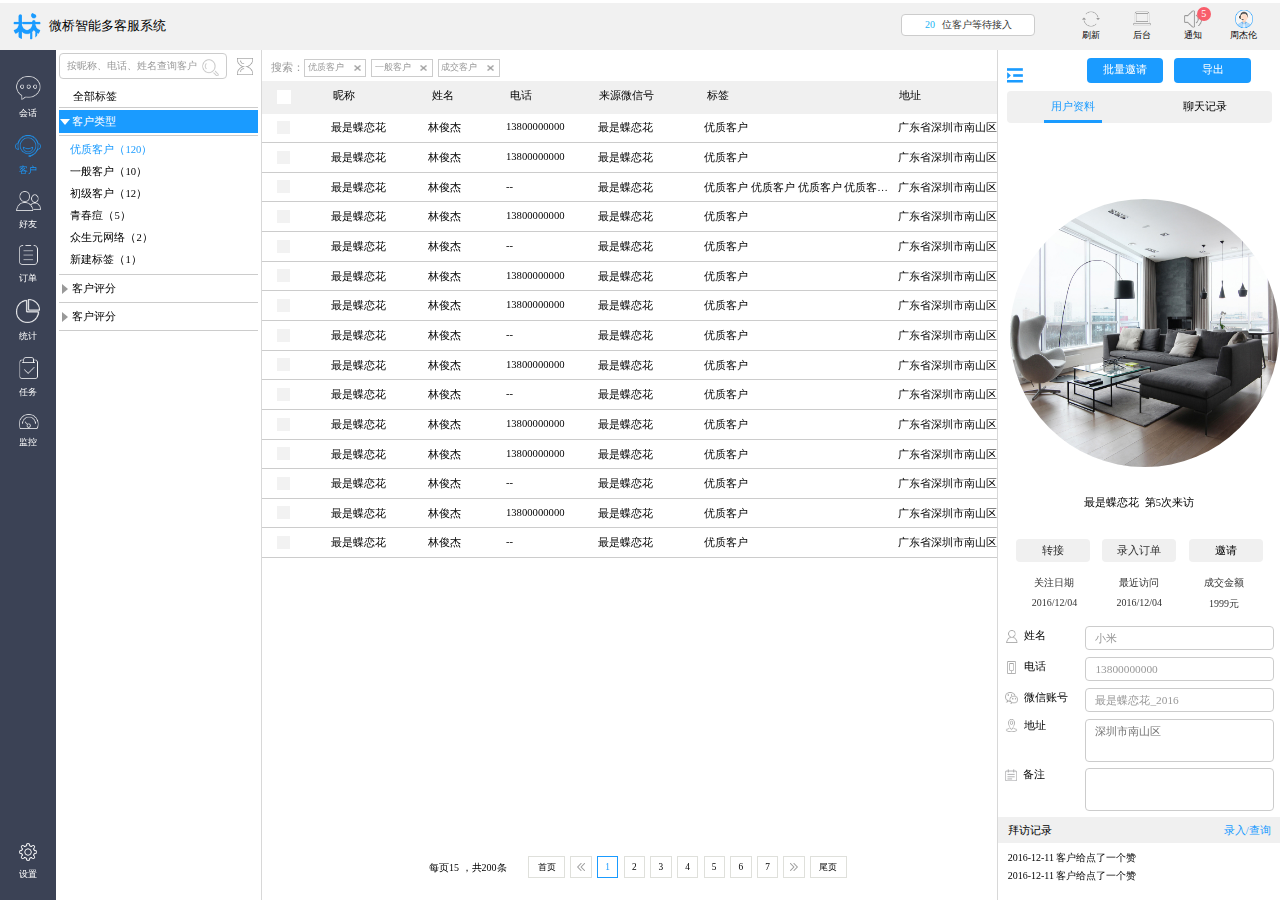
<file: kefuos/customer.html>
<!DOCTYPE html>
<html>
	<head>
		<title>客户</title>
	    <meta charset="utf-8">
	  	<link rel="icon" id="favicon" href="lib/img/icon.png" type="image/x-icon">
	    <meta name="viewport" content="width=device-width, initial-scale=1.0, maximum-scale=1.0, user-scalable=no">
		<!--[if IE]>
	    <meta http-equiv="X-UA-Compatible" content="IE=edge"/>
	    <![endif]-->
	    <meta name="renderer" content="webkit">
	    <meta name="description" content="微桥智能多客服系统">
	    <meta name="keywords" content="微桥智能多客服系统"> 
	   	<link rel="stylesheet" href="lib/css/global.css" />   
	   	<link rel="stylesheet" href="lib/css/layout.css" />
		<script type="text/javascript" src="lib/js/jquery-1.9.0.min.js" ></script>
	</head>
	<body>
		<div class="main-nov">
			<div class="main-header">
				<div class="nav-flt">
					<div class="nav-flt-hd"><img class="nav-logo" src="lib/img/icon-logo.png"/></div>					
					<h2 class="nav-flt-h2">微桥智能多客服系统</h2>
				</div>
				<div class="nav-frt">
					<div class="nav-row">
						<a class="nav-row-hd nav-row-ft">
							<div class="nav-row-hd-prm">
								<div class="nav-row-bg  nav-row-ft">20 <span>位客户等待接入</span></div>
							</div>
						</a>
						<a class="nav-row-hd">
							<div class="nav-row-hd-prm">
								<i class="nav-row-refresh"></i>
								<p class="nav-row-item">刷新</p>
							</div>
						</a>
						<a class="nav-row-hd">
							<div class="nav-row-hd-prm">
								<i class="nav-row-backstage"></i>
								<p class="nav-row-item">后台</p>
							</div>
						</a>
						<a class="nav-row-hd" href="message.html">
							<div class="nav-row-hd-prm">
								<i class="nav-icon">5</i>
								<i class="nav-row-notice"></i>
								<p class="nav-row-item">通知</p>
							</div>
						</a>
						<a class="nav-row-hd" id="nav_drop"><!--加id【12-13】-->
							<div class="nav-row-hd-prm">
								<i class="nav-row-name"></i>
								<p class="nav-row-item">周杰伦</p>
													
							</div>								
						</a>		
							
						<!--
                        	作者：handy
                        	时间：2016-12-16
                        	描述：下拉框更新12-16
                        -->				
						<div class="nav-drop">						
							<div class="nav-drop-item">
								<i class="nav-bor"></i>
								<ul class="nav-state">
									<li class="icon-act">
										<i class="drop-icon-online"></i>
										<p class="drop-col-text">在线</p>
									</li>
									<li>
										<i class="drop-icon-busy"></i>
										<p class="drop-col-text">忙碌</p>
									</li>
									<li>
										<i class="drop-icon-offonline"></i>
										<p class="drop-col-text">离线</p>
									</li>
								</ul>
								<ul class="nav-drop-row">									
									<li id="nav_modify">
										<i class="drop-icon-psw"></i>
										<p class="drop-text">修改密码</p>
									</li>
									<li id="nav_user">
										<i class="drop-icon-feedback"></i>
										<p class="drop-text">用户反馈</p>
									</li>
									<li>
										<i class="drop-icon-close"></i>
										<p class="drop-text">退出登录</p>
									</li>
								</ul>
							</div>
						</div>
						
					</div>
				</div>
			</div>
			<div class="main-cent">
				<!--flex布局--自适应-->
				<div class="main-cent-flex">
					<!--左侧内容一-->					
					<div class="main-cent-flt">
						<div class="row-box">
							<ul class="row-line">								
								<li>
									<a href="conver.html">
										<i class="icon-conver"></i>
										<p class="row-pn">会话</p>
									</a>									
								</li>
								<li class="act">
									<a href="customer.html">
										<i class="icon-customer"></i>
										<p class="row-pn">客户</p>
									</a>
								</li>
								<li>
									<a>
										<i class="icon-friends"></i>
										<p class="row-pn">好友</p>
									</a>									
								</li>
								<li>
									<a href="order.html">
										<i class="icon-order"></i>
										<p class="row-pn">订单</p>
									</a>									
								</li>
								<li>
									<a href="index.html">
										<i class="icon-index"></i>
										<p class="row-pn">统计</p>
									</a>									
								</li>
								<li>
									<a href="tasks.html">
										<i class="icon-task"></i>
										<p class="row-pn">任务</p>
									</a>									
								</li>
								<li>
									<a href="monitor.html">
										<i class="icon-supervise"></i>
										<p class="row-pn">监控</p>
									</a>									
								</li>
								<li class="row-pos">
									<a>
										<i class="icon-setting"></i>
										<p class="row-pn row-top">设置</p>
									</a>									
								</li>
							</ul>
						</div>
					</div>
					<!--全部标签-->
					<div class="main-cent-mt cust-cent">
						<div class="cust-mt flex">
							<div class="cust-int">
								<input type="text" name="" value="" placeholder="按昵称、电话、姓名查询客户">
								<a class="cust-search"><i></i></a>		
							</div>														
							<a class="cust-time"></a>
						</div>
						<div class="cust-row" id="cust_row">
							<h4 class="cust-h4">全部标签</h4>
							<div class="cust-ct cust-visible"><a class="cust-title">客户类型</a></div>							
							<ul class="cust-row-list">
								<li class="cust-act">优质客户（120）</li>
								<li>一般客户（10）</li>
								<li>初级客户（12）</li>
								<li>青春痘（5）</li>
								<li>众生元网络（2）</li>
								<li>新建标签（1）</li>								
							</ul>
							<div class="cust-ct"><a class="cust-title">客户评分</a></div>							
							<ul class="cust-row-list">
								<li>初级意向0-30分（120）</li>
								<li>中级意向30-60分（10）</li>
								<li>高级意向60-80分（12）</li>
								<li>待收款80-100分（5）</li>
								<li>成交收款客户（2）</li>												
							</ul>
							<div class="cust-ct"><a class="cust-title">客户评分</a></div>	
						</div>
					</div>
					<!--搜索显示内容-->
					<div class="main-center">
						<div class="cust-list">
							<h4 class="cust-list-h4">搜索：<a class="cust-lable">优质客户<i class="cust-rut"></i></a><a class="cust-lable">一般客户<i class="cust-rut"></i></a><a class="cust-lable">成交客户<i class="cust-rut"></i></a></h4>
							<div class="cust-item cust-lust" id="cust_lust">
								<div class="flex-cell cust-item-title">
									<h4 class="sol-1"><input type="checkbox" name="cust-all-name" id="cust"><label for="cust"></label></h4>
									<h4 class="sol-2">昵称</h4>
									<h4 class="sol-3">姓名</h4>
									<h4 class="sol-4">电话</h4>
									<h4 class="sol-5">来源微信号</h4>
									<h4 class="sol-6">标签</h4>
									<h4 class="sol-7">地址</h4>
								</div>
								<ul class="cust-item-mt">
									<li>
										<div class="cust-bt">
											<input type="checkbox" name="cust-name" id="cust_1">
											<label for="cust_1">
												<a class="cust-zt flex-cell">
												    <p class="sol-zt2">最是蝶恋花</p>
													<p class="sol-zt3">林俊杰</p>
													<p class="sol-zt4">13800000000</p>
													<p class="sol-zt5">最是蝶恋花</p>
													<p class="sol-zt6">优质客户</p>
													<p class="sol-zt7">广东省深圳市南山区科技园科技园科技园科技园</p>
												</a>
											</label>
										</div>
									</li>
									<li>
										<div class="cust-bt">
											<input type="checkbox" name="cust-name" id="cust_2">
											<label for="cust_2">
												<a class="cust-zt flex-cell">
												    <p class="sol-zt2">最是蝶恋花</p>
													<p class="sol-zt3">林俊杰</p>
													<p class="sol-zt4">13800000000</p>
													<p class="sol-zt5">最是蝶恋花</p>
													<p class="sol-zt6">优质客户</p>
													<p class="sol-zt7">广东省深圳市南山区科技园科技园科技园科技园</p>
												</a>
											</label>
										</div>
									</li>
									<li>
										<div class="cust-bt">
											<input type="checkbox" name="cust-name" id="cust_3">
											<label for="cust_3">
												<a class="cust-zt flex-cell">
												    <p class="sol-zt2">最是蝶恋花</p>
													<p class="sol-zt3">林俊杰</p>
													<p class="sol-zt4">--</p>
													<p class="sol-zt5">最是蝶恋花</p>
													<p class="sol-zt6">优质客户 优质客户 优质客户 优质客户 优质客户</p>
													<p class="sol-zt7">广东省深圳市南山区科技园科技园科技园科技园</p>
												</a>
											</label>
										</div>
									</li>
									<li>
										<div class="cust-bt">
											<input type="checkbox" name="cust-name" id="cust_4">
											<label for="cust_4">
												<a class="cust-zt flex-cell">
												    <p class="sol-zt2">最是蝶恋花</p>
													<p class="sol-zt3">林俊杰</p>
													<p class="sol-zt4">13800000000</p>
													<p class="sol-zt5">最是蝶恋花</p>
													<p class="sol-zt6">优质客户</p>
													<p class="sol-zt7">广东省深圳市南山区科技园科技园科技园科技园</p>
												</a>
											</label>
										</div>
									</li>
									<li>
										<div class="cust-bt">
											<input type="checkbox" name="cust-name" id="cust_5">
											<label for="cust_5">
												<a class="cust-zt flex-cell">
												    <p class="sol-zt2">最是蝶恋花</p>
													<p class="sol-zt3">林俊杰</p>
													<p class="sol-zt4">--</p>
													<p class="sol-zt5">最是蝶恋花</p>
													<p class="sol-zt6">优质客户</p>
													<p class="sol-zt7">广东省深圳市南山区科技园科技园科技园科技园</p>
												</a>
											</label>
										</div>
									</li>
									<li>
										<div class="cust-bt">
											<input type="checkbox" name="cust-name" id="cust_6">
											<label for="cust_6">
												<a class="cust-zt flex-cell">
												    <p class="sol-zt2">最是蝶恋花</p>
													<p class="sol-zt3">林俊杰</p>
													<p class="sol-zt4">13800000000</p>
													<p class="sol-zt5">最是蝶恋花</p>
													<p class="sol-zt6">优质客户</p>
													<p class="sol-zt7">广东省深圳市南山区科技园科技园科技园科技园</p>
												</a>
											</label>
										</div>
									</li>
									<li>
										<div class="cust-bt">
											<input type="checkbox" name="cust-name" id="cust_7">
											<label for="cust_7">
												<a class="cust-zt flex-cell">
												    <p class="sol-zt2">最是蝶恋花</p>
													<p class="sol-zt3">林俊杰</p>
													<p class="sol-zt4">13800000000</p>
													<p class="sol-zt5">最是蝶恋花</p>
													<p class="sol-zt6">优质客户</p>
													<p class="sol-zt7">广东省深圳市南山区科技园科技园科技园科技园</p>
												</a>
											</label>
										</div>
									</li>
									<li>
										<div class="cust-bt">
											<input type="checkbox" name="cust-name" id="cust_8">
											<label for="cust_8">
												<a class="cust-zt flex-cell">
												    <p class="sol-zt2">最是蝶恋花</p>
													<p class="sol-zt3">林俊杰</p>
													<p class="sol-zt4">--</p>
													<p class="sol-zt5">最是蝶恋花</p>
													<p class="sol-zt6">优质客户</p>
													<p class="sol-zt7">广东省深圳市南山区科技园科技园科技园科技园</p>
												</a>
											</label>
										</div>
									</li>
									<li>
										<div class="cust-bt">
											<input type="checkbox" name="cust-name" id="cust_9">
											<label for="cust_9">
												<a class="cust-zt flex-cell">
												    <p class="sol-zt2">最是蝶恋花</p>
													<p class="sol-zt3">林俊杰</p>
													<p class="sol-zt4">13800000000</p>
													<p class="sol-zt5">最是蝶恋花</p>
													<p class="sol-zt6">优质客户</p>
													<p class="sol-zt7">广东省深圳市南山区科技园科技园科技园科技园</p>
												</a>
											</label>
										</div>
									</li>
									<li>
										<div class="cust-bt">
											<input type="checkbox" name="cust-name" id="cust_10">
											<label for="cust_10">
												<a class="cust-zt flex-cell">
												    <p class="sol-zt2">最是蝶恋花</p>
													<p class="sol-zt3">林俊杰</p>
													<p class="sol-zt4">--</p>
													<p class="sol-zt5">最是蝶恋花</p>
													<p class="sol-zt6">优质客户</p>
													<p class="sol-zt7">广东省深圳市南山区科技园科技园科技园科技园</p>
												</a>
											</label>
										</div>
									</li>
									<li>
										<div class="cust-bt">
											<input type="checkbox" name="cust-name" id="cust_11">
											<label for="cust_11">
												<a class="cust-zt flex-cell">
												    <p class="sol-zt2">最是蝶恋花</p>
													<p class="sol-zt3">林俊杰</p>
													<p class="sol-zt4">13800000000</p>
													<p class="sol-zt5">最是蝶恋花</p>
													<p class="sol-zt6">优质客户</p>
													<p class="sol-zt7">广东省深圳市南山区科技园科技园科技园科技园</p>
												</a>
											</label>
										</div>
									</li>
									<li>
										<div class="cust-bt">
											<input type="checkbox" name="cust-name" id="cust_12">
											<label for="cust_12">
												<a class="cust-zt flex-cell">
												    <p class="sol-zt2">最是蝶恋花</p>
													<p class="sol-zt3">林俊杰</p>
													<p class="sol-zt4">13800000000</p>
													<p class="sol-zt5">最是蝶恋花</p>
													<p class="sol-zt6">优质客户</p>
													<p class="sol-zt7">广东省深圳市南山区科技园科技园科技园科技园</p>
												</a>
											</label>
										</div>
									</li>
									<li>
										<div class="cust-bt">
											<input type="checkbox" name="cust-name" id="cust_13">
											<label for="cust_13">
												<a class="cust-zt flex-cell">
												    <p class="sol-zt2">最是蝶恋花</p>
													<p class="sol-zt3">林俊杰</p>
													<p class="sol-zt4">--</p>
													<p class="sol-zt5">最是蝶恋花</p>
													<p class="sol-zt6">优质客户</p>
													<p class="sol-zt7">广东省深圳市南山区科技园科技园科技园科技园</p>
												</a>
											</label>
										</div>
									</li>
									<li>
										<div class="cust-bt">
											<input type="checkbox" name="cust-name" id="cust_14">
											<label for="cust_14">
												<a class="cust-zt flex-cell">
												    <p class="sol-zt2">最是蝶恋花</p>
													<p class="sol-zt3">林俊杰</p>
													<p class="sol-zt4">13800000000</p>
													<p class="sol-zt5">最是蝶恋花</p>
													<p class="sol-zt6">优质客户</p>
													<p class="sol-zt7">广东省深圳市南山区科技园科技园科技园科技园</p>
												</a>
											</label>
										</div>
									</li>
									<li>
										<div class="cust-bt">
											<input type="checkbox" name="cust-name" id="cust_15">
											<label for="cust_15">
												<a class="cust-zt flex-cell">
												    <p class="sol-zt2">最是蝶恋花</p>
													<p class="sol-zt3">林俊杰</p>
													<p class="sol-zt4">--</p>
													<p class="sol-zt5">最是蝶恋花</p>
													<p class="sol-zt6">优质客户</p>
													<p class="sol-zt7">广东省深圳市南山区科技园科技园科技园科技园</p>
												</a>
											</label>
										</div>
									</li>
								</ul>						
							</div>
						</div>
						<div class="cust-page">
							<ul class="customer-page-item flex-cell">
								<li class="page-wt"><span class="page-tm"><em>每页15 ，</em><em>共200条</em></span></li>
								<li class="page-inx"><a class="page-text">首页</a></li>
								<li><a class="page-flt"><i></i></a></li>
								<li class="page-act"><a class="page-text">1</a></li>
								<li><a class="page-text">2</a></li>
								<li><a class="page-text">3</a></li>
								<li><a class="page-text">4</a></li>
								<li><a class="page-text">5</a></li>
								<li><a class="page-text">6</a></li>
								<li><a class="page-text">7</a></li>
								<li><a class="page-frt"><i></i></a></li>
								<li class="page-inx"><a class="page-text">尾页</a></li>	
							</ul>
						</div>
					</div>
					<div class="cust-cent-frt">
						<a class="cust-abs">
							<img style="width: 1.2em;cursor: pointer;" src="lib/img/icon-muct.png"/>		
						</a>
						<div class="cust-bat animated fadeInRight">							
							<div class="cust-but">
								<a>批量邀请</a>
								<a>导出</a>
							</div>
							<div class="cust-tab">
								<ul class="cust-tab-line">
									<li class="cust-curr">用户资料</li>
									<li>聊天记录</li>
								</ul>
							</div>	
							<div class="cust-come">
								<div class="cust-home" style="display: block;">
									<div class="cust-st">
										<div class="cust-bg">
											<span class="hi-icon cust-lot cust-magin"><img class="cust-lot" src="lib/img/icon-h.jpg"/></span>												
											<h3 class="cust-pt">最是蝶恋花<span>第5次来访</span></h3>
										</div>
										<div class="cell-but cust-box">
											<a class="but-white" id="nav_wait">转接</a>
											<a class="but-white" id="ord_int">录入订单</a>
											<a class="but-green">邀请</a>
										</div>
										<div class="cust-mess">
											<ul class="cell-slit">
												<li>
													<h4 class="cell-slit-h4">关注日期</h4>
													<p class="cell-slit-p">2016/12/04</p>
												</li>
												<li>
													<h4 class="cell-slit-h4">最近访问</h4>
													<p class="cell-slit-p">2016/12/04</p>
												</li>
												<li>
													<h4 class="cell-slit-h4">成交金额</h4>
													<p class="cell-slit-p">1999元</p>
												</li>
											</ul>
										</div>										
									</div>
									
									<div class="cell-access">
										<ul class="cell-access-line cust-lict">
											<li>
												<div class="cell-pn-hd flt flex">
													<img src="lib/img/icon-cell-name.png">
													<div class="cell-pn-primary">姓名</div>
												</div>											
												<div class="flt cell-pn-rt"><input class="cell-pn-input" maxlength="5" type="text" name="" value="" placeholder="小米"></div>
											</li>
											<li>
												<div class="cell-pn-hd flt flex">
													<img src="lib/img/icon-cell-tel.png">
													<div class="cell-pn-primary">电话</div>
												</div>											
												<div class="flt cell-pn-rt"><input class="cell-pn-input" maxlength="11" type="text" name="" value="" placeholder="13800000000"></div>
											</li>
											<li>
												<div class="cell-pn-hd flt flex">
													<img src="lib/img/icon-cell-wx.png">
													<div class="cell-pn-primary letter">微信账号</div>
												</div>											
												<div class="flt cell-pn-rt"><input class="cell-pn-input" maxlength="16" type="text" name="" value="" placeholder="最是蝶恋花_2016"></div>
											</li>
											<li>
												<div class="cell-pn-hd flt flex last-of-type">
													<img src="lib/img/icon-cell-addr.png">
													<div class="cell-pn-primary">地址</div>
												</div>											
												<div class="flt cell-pn-rt"><textarea class="cell-pn-textarea cust-text" maxlength="50" id="cell_text" name="" rows="3" cols="2" placeholder="深圳市南山区"></textarea></div>
											</li>		
											<li>
												<div class="cell-pn-hd flt flex last-of-type">
													<img class="cust-img" src="lib/img/icon-backups.png">
													<div class="cell-pn-primary">备注</div>
												</div>											
												<div class="flt cell-pn-rt"><textarea class="cell-pn-textarea cust-text" maxlength="100" id="cell_text2" name="" rows="3" cols="2" ></textarea></div>
											</li>
										</ul>
									</div>
									<div class="cell-fott-bg cust-fott">
										<div class="cell-fott">
											<div class="cell-fott-hd">拜访记录</div>
											<div class="cell-fott-ft"><a>录入/查询</a></div>
										</div>
										<div class="cell-fott-tm">
											<ul class="cell-fott-tm-row">
												<li>2016-12-11 客户给点了一个赞</li>
												<li>2016-12-11 客户给点了一个赞</li>
											</ul>
										</div>
									</div>
								</div>
								<!--聊天记录-->
								<div class="cust-home">
									<div class="cell-record cust-record" id="cell_record">
										<ul class="cell-record-list">
											<li>
												<h4 class="cell-h4">しovの遨游<em>15:00:45</em></h4>
												<div class="cell-pt">根据宽带发展联盟最新发布的2016年第三季度《中国宽带普及状况报告》，截至2016年第三季度，我国固定宽带家庭普及率达到59.6%，价格则相应降低到109元。</div>
											</li>
											<li>
												<h4 class="cell-h5">最是蝶恋花<em>15:00:45</em></h4>
												<div class="cell-pt">根据宽带发展联盟最新发布的2016年第三季度《中国宽带普及状况报告》，享受200M电信光宽带+3GB流量+ 700分钟通话的套餐服务。价格则相应降低到109元。</div>
											</li>
											<li>
												<h4 class="cell-h4">しovの遨游<em>15:00:45</em></h4>
												<div class="cell-pt"><img class="cell-img" src="lib/img/icon-h.jpg"></div>
											</li>
											<li>
												<h4 class="cell-h5">最是蝶恋花<em>15:00:45</em></h4>
												<div class="cell-pt">
													<div class="char-item">
														<h4 class="char-h4">订单确认通知</h4>
														<p class="char-pt">12月20日</p>
														<p class="char-pn">您好，您的订单已经提交！</p>
														<p class="char-pz">订单编号：<span>2016085211111</span></p>
														<p class="char-pz">商品名称：<span>中国电信宽带</span></p>
														<p class="char-pz">订单金额：<span>1900元</span></p>
														<p class="char-pn">您的中国电信宽带已经帮您配好，但是快递联系不上您，请您收到信息后主动跟客服联系，谢谢！</p>
													</div>
												</div>
											</li>
											<li>								
												<p class="cell-time">2016-12-16 18:00</p>
											</li>
											<li>
												<h4 class="cell-h4">しovの遨游<em>15:00:45</em></h4>
												<div class="cell-pt">价格则相应降低到109元。</div>
											</li>
											<li>
												<h4 class="cell-h5">最是蝶恋花<em>15:00:45</em></h4>
												<div class="cell-pt">享受200M电信光宽带+3GB流量</div>
											</li>
										
										</ul>
									</div>
									<div class="cell-item">
										<div class="cell-item-box">
											<ul class="customer-page-item flex-cell">
												<li><a class="page-flt"><i></i></a></li>
												<li class="page-act"><a class="page-text">1</a></li>
												<li><a class="page-text">2</a></li>
												<li><a class="page-text">3</a></li>
												<li><a class="page-text">4</a></li>
												<li><a class="page-text">5</a></li>
												<li><a class="page-text">6</a></li>
												<li><a class="page-text">7</a></li>
												<li><a class="page-frt"><i></i></a></li>																								
											</ul>
										</div>
									</div>
								</div>	
							</div>
						</div>
					</div>						
				</div>
			</div>	
		</div>	
		<script type="text/javascript" src="lib/js/index.js" ></script>
		<script>
			$(function(){
				$(".cust-row-list").eq(0).show();
				$(".cust-ct").click(function() {
					$(this).toggleClass('cust-visible').siblings().removeClass('cust-visible');
					$(this).next(".cust-row-list").slideToggle().siblings(".cust-row-list").slideUp();
				});
				$('.cust-row').css('max-height',$(window).height() - $('.main-header').outerHeight() - $('.cust-mt').outerHeight() + 'px');
				$('.cust-item-mt').css('height',$(window).height() - $('.main-header').outerHeight() - $('.cust-list-h4').outerHeight() - $('.cust-item-title').outerHeight() -$('.cust-page').outerHeight() + 'px');				
				
				$('.cust-tab-line li').click(function() {
					var $index = $(this).index();
					$(this).addClass('cust-curr').siblings().removeClass('cust-curr');
					$(".cust-come .cust-home").css('display', 'none').siblings().eq($index).css('display', 'block');
					$('.cell-record').css('max-height',$(window).height() - $('.main-header').outerHeight() - $('.cust-but').outerHeight() - $('.cust-tab').outerHeight() - $('.cell-item').outerHeight() + 'px');
					$('.cell-record').css('min-height',$(window).height() - $('.main-header').outerHeight() - $('.cust-but').outerHeight() - $('.cust-tab').outerHeight() - $('.cell-item').outerHeight() + 'px');
					//alert($('.cust-tab').outerHeight())
				});
				//用户资料头像大小
				var cust_img = $(window).height() - $('.main-header').outerHeight() - $('.cust-but').outerHeight() - $('.cust-tab').outerHeight() - $('.cust-box').outerHeight() - $('.cust-pt').outerHeight() - $('.cell-access').outerHeight() - $('.cust-mess').outerHeight() - $('.cust-fott').outerHeight();
				$('.cust-lot').css('height',cust_img * 2/3 + 'px');		
				$('.cust-lot').css('width',cust_img * 2/3 + 'px');			
				$('.cust-magin').css('margin-top',cust_img * 1/6 + 'px');	
				$('.cust-magin').css('margin-bottom',cust_img * 1/16 + 'px');	
				$('.cust-pt').css('margin-bottom',cust_img * 1/16 + 'px');	
				
				//展开切换
				$('.cust-abs img').click(function(){
					$('.cust-abs').toggleClass('cust-right');
					$('.cust-cent-frt').toggleClass('cust-width');	
					$('.cust-item').toggleClass('cust-lust');
				});
				//全选及反选
				$("#cust").click(function() {
					if ($(this).is(':checked')) {
						$("input[name='cust-name']").prop("checked","checked"); 
					} else{
						$("input[name='cust-name']").removeAttr("checked");
					}
				});
			});
		</script>

	</body>
</html>
</file>
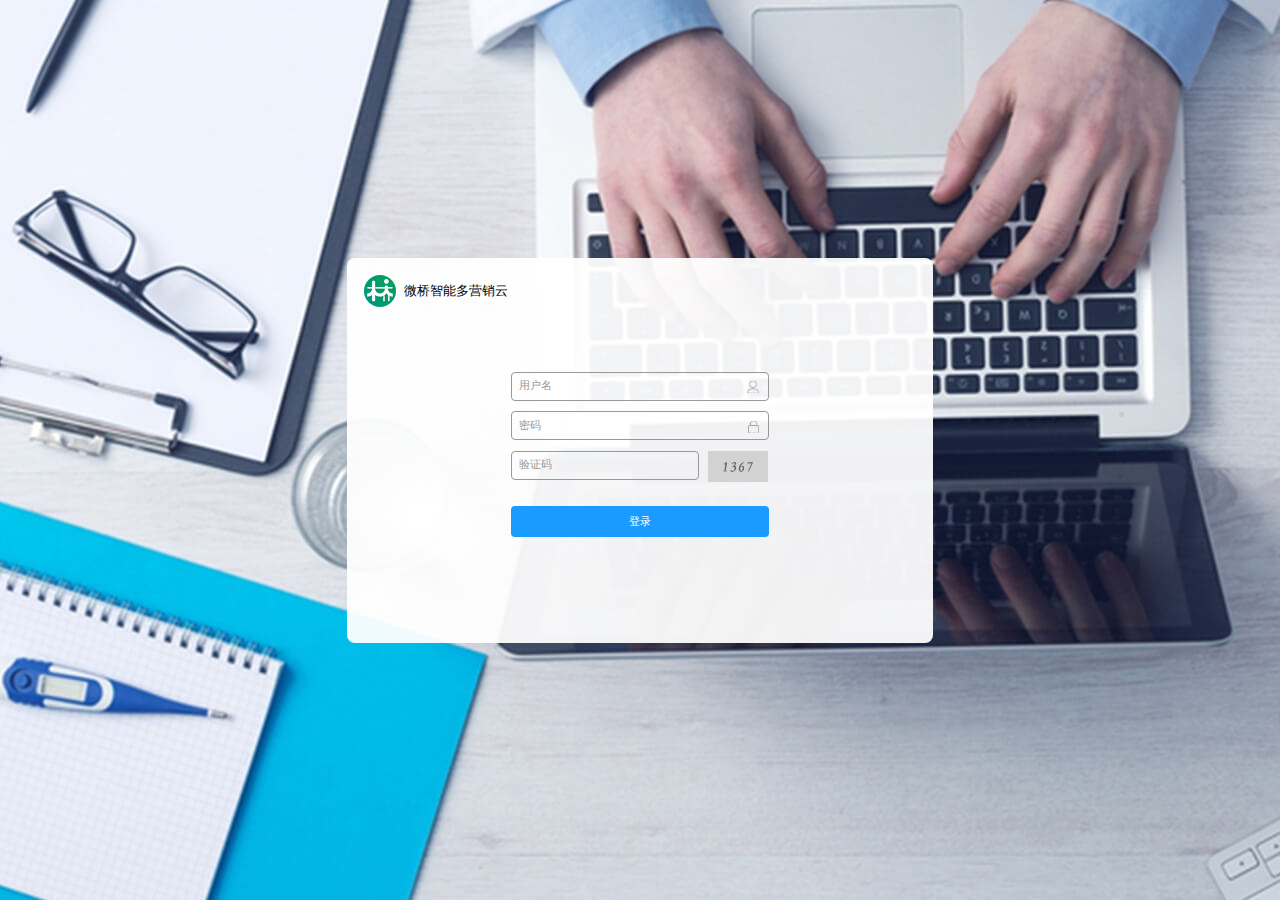
<file: kefuos/login.html>
<!DOCTYPE html>
<html>
	<head>
		<title>登录</title>
	    <meta charset="utf-8">
	    <link rel="icon" id="favicon" href="lib/img/icon.png" type="image/x-icon">
	    <meta name="viewport" content="width=device-width, initial-scale=1.0, maximum-scale=1.0, user-scalable=no">
		<!--[if IE]>
	    <meta http-equiv="X-UA-Compatible" content="IE=edge"/>
	    <![endif]-->
	    <meta name="renderer" content="webkit">
	    <meta name="description" content="微桥智能多客服系统">
	    <meta name="keywords" content="微桥智能多客服系统"> 
	   	<link rel="stylesheet" href="lib/css/global.css" />   
	   	<link rel="stylesheet" href="lib/css/layout.css" />
		<script type="text/javascript" src="lib/js/jquery-1.9.0.min.js" ></script>
	</head>
	<body style="background: url(lib/img/icon-lg-bg.jpg) no-repeat;">
		
		<div class="login-item">
			<div class="flex login-item-title">
				<img src="lib/img/icon-lg-logo.png" />
				<h4>微桥智能多营销云</h4>
			</div>
			<div class="login-row login-row-past">
				<ul class="login-line">
					<li><input class="imt input-focus" type="text" name="" placeholder="用户名" /><i class="i-user"></i></li>
					<li><input class="imt input-focus" type="text" name="" placeholder="密码" /><i class="i-psw"></i></li>
					<li><input class="imt imt-width flt input-focus" type="text" name="" placeholder="验证码" /><a class="imt-code frt"><img src="lib/img/icone-lg-yzm.png"/></a></li>
				</ul>
				<a class="login-but">登录</a>
			</div>
		</div>
		<script>
			$(function(){
				$('.login-item').css('margin-top',($(window).height() - $('.login-item').outerHeight()) / 2 + 'px');
			});
		</script>
	</body>
</html>
</file>
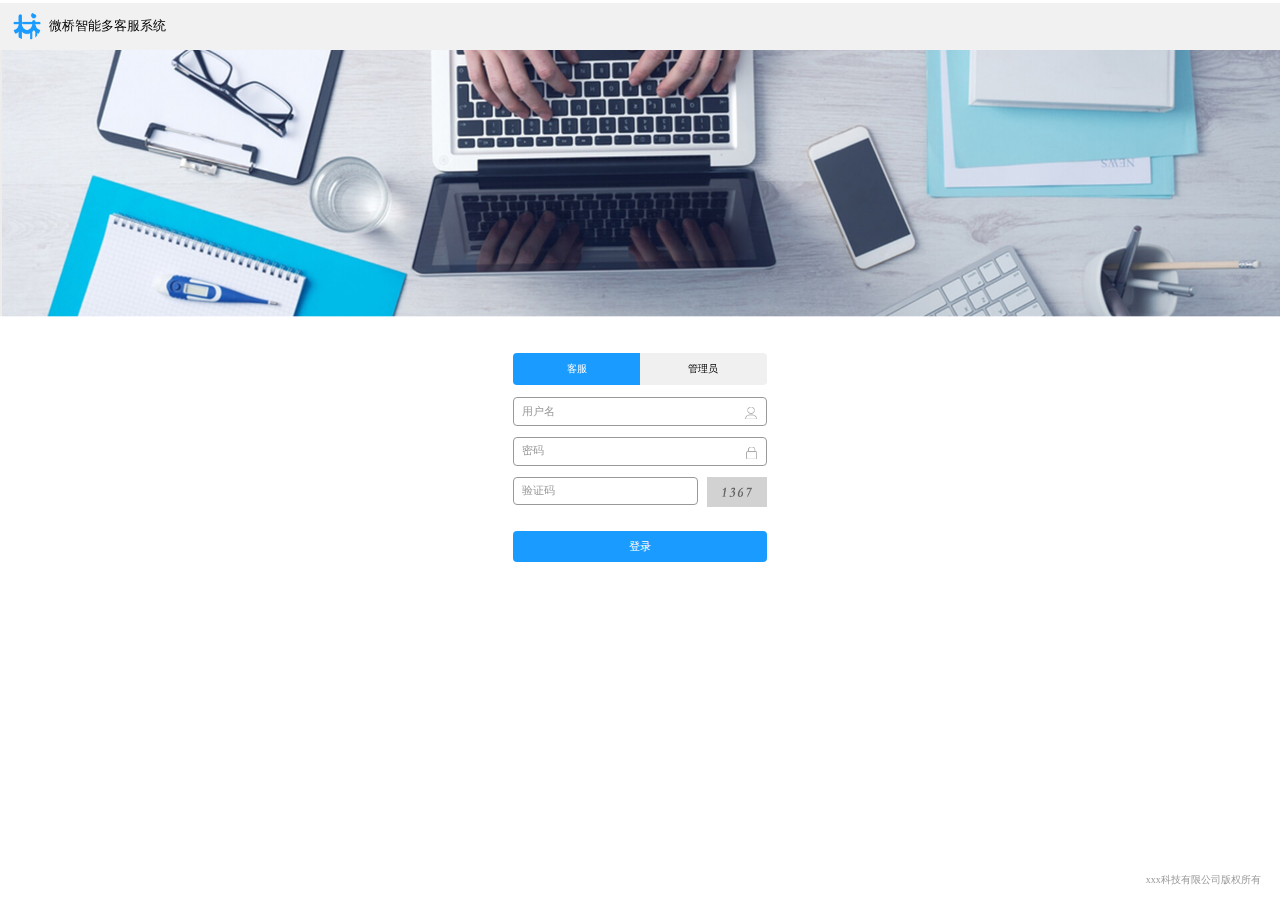
<file: kefuos/login_customer.html>
<!DOCTYPE html>
<html>
	<head>
		<title>登录</title>
	    <meta charset="utf-8">
	    <link rel="icon" id="favicon" href="lib/img/icon.png" type="image/x-icon">
	    <meta name="viewport" content="width=device-width, initial-scale=1.0, maximum-scale=1.0, user-scalable=no">
		<!--[if IE]>
	    <meta http-equiv="X-UA-Compatible" content="IE=edge"/>
	    <![endif]-->
	    <meta name="renderer" content="webkit">
	    <meta name="description" content="微桥智能多客服系统">
	    <meta name="keywords" content="微桥智能多客服系统"> 
	   	<link rel="stylesheet" href="lib/css/global.css" />   
	   	<link rel="stylesheet" href="lib/css/layout.css" />
		<script type="text/javascript" src="lib/js/jquery-1.9.0.min.js" ></script>
	</head>
	<body>
		<div class="main-nov">
			<div class="main-header">
				<div class="nav-flt">
					<div class="nav-flt-hd"><img class="nav-logo" src="lib/img/icon-logo.png"/></div>					
					<h2 class="nav-flt-h2">微桥智能多客服系统</h2>
				</div>				
			</div>	
			
			<div class="login-bg">
				<img src="lib/img/login_bg.jpg"/>
			</div>

			<div class="login-box">
				<div class="login-box-top">
					<ul class="login-list flex">
						<li class="login-act">
							<a>客服</a>
						</li> 
						<li>
							<a>管理员</a>
						</li>
					</ul>
					<div class="login-row">
						<ul class="login-line">
							<li><input class="imt input-focus" type="text" name="" placeholder="用户名" /><i class="i-user"></i></li>
							<li><input class="imt input-focus" type="text" name="" placeholder="密码" /><i class="i-psw"></i></li>
							<li><input class="imt imt-width flt input-focus" type="text" name="" placeholder="验证码" /><a class="imt-code frt"><img src="lib/img/icone-lg-yzm.png"/></a></li>
						</ul>
						<a class="login-but">登录</a>
					</div>
				</div>
			</div>	
		</div>
		<div class="login-text">xxx科技有限公司版权所有</div>
	</body>
</html>
</file>
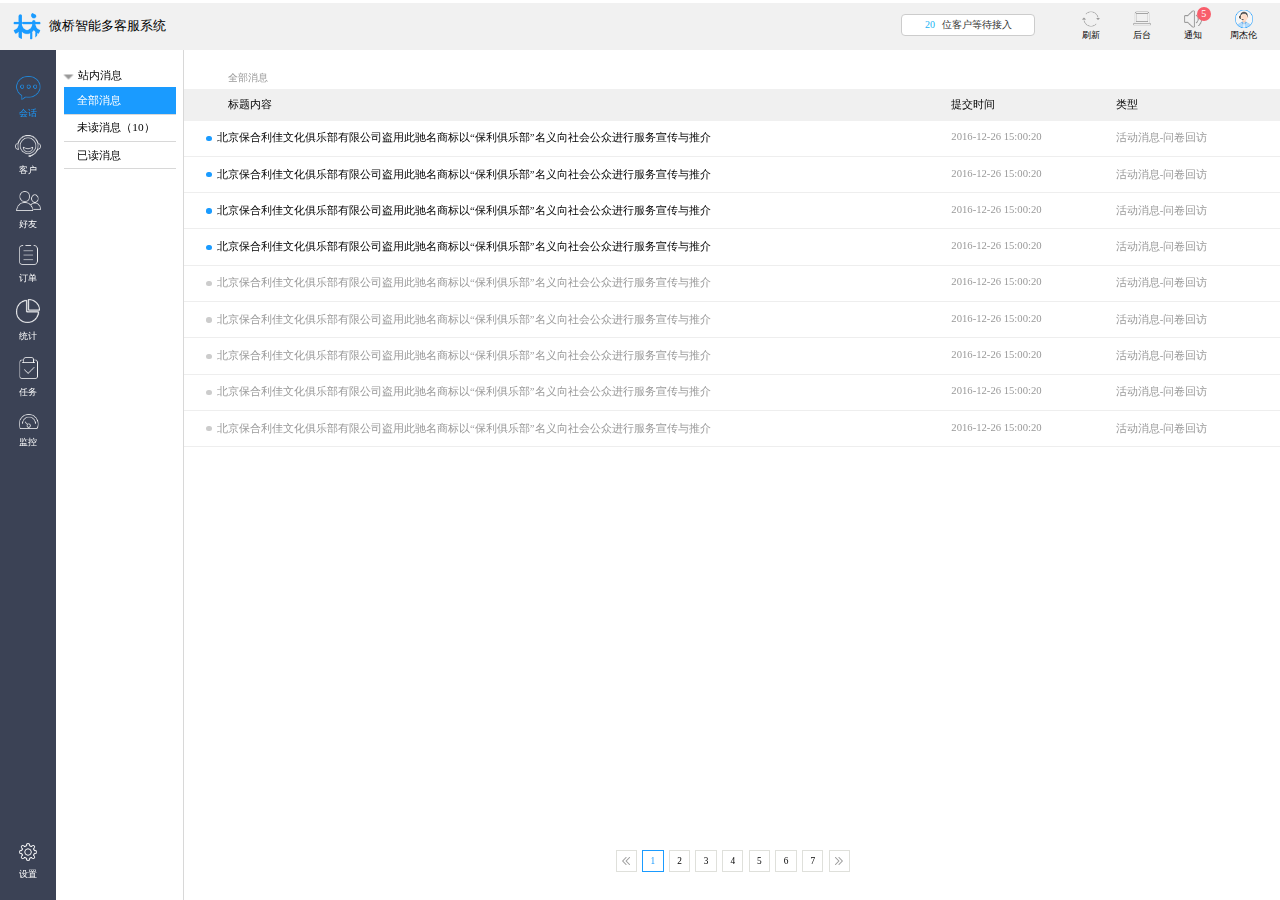
<file: kefuos/message.html>
<!DOCTYPE html>
<html>
	<head>
		<title>站内消息</title>
	    <meta charset="utf-8">
	  	<link rel="icon" id="favicon" href="lib/img/icon.png" type="image/x-icon">
	    <meta name="viewport" content="width=device-width, initial-scale=1.0, maximum-scale=1.0, user-scalable=no">
		<!--[if IE]>
	    <meta http-equiv="X-UA-Compatible" content="IE=edge"/>
	    <![endif]-->
	    <meta name="renderer" content="webkit">
	    <meta name="description" content="微桥智能多客服系统">
	    <meta name="keywords" content="微桥智能多客服系统"> 
	   	<link rel="stylesheet" href="lib/css/global.css" />   
	   	<link rel="stylesheet" href="lib/css/layout.css" />
		<script type="text/javascript" src="lib/js/jquery-1.9.0.min.js" ></script>
	</head>
	<body>
		<div class="main-nov">
			<div class="main-header">
				<div class="nav-flt">
					<div class="nav-flt-hd"><img class="nav-logo" src="lib/img/icon-logo.png"/></div>					
					<h2 class="nav-flt-h2">微桥智能多客服系统</h2>
				</div>
				<div class="nav-frt">
					<div class="nav-row">
						<a class="nav-row-hd nav-row-ft">
							<div class="nav-row-hd-prm">
								<div class="nav-row-bg  nav-row-ft">20 <span>位客户等待接入</span></div>
							</div>
						</a>
						<a class="nav-row-hd">
							<div class="nav-row-hd-prm">
								<i class="nav-row-refresh"></i>
								<p class="nav-row-item">刷新</p>
							</div>
						</a>
						<a class="nav-row-hd">
							<div class="nav-row-hd-prm">
								<i class="nav-row-backstage"></i>
								<p class="nav-row-item">后台</p>
							</div>
						</a>
						<a class="nav-row-hd" href="message.html">
							<div class="nav-row-hd-prm">
								<i class="nav-icon">5</i>
								<i class="nav-row-notice"></i>
								<p class="nav-row-item">通知</p>
							</div>
						</a>
						<a class="nav-row-hd" id="nav_drop"><!--加id【12-13】-->
							<div class="nav-row-hd-prm">
								<i class="nav-row-name"></i>
								<p class="nav-row-item">周杰伦</p>
													
							</div>								
						</a>		
							
						<!--
                        	作者：handy
                        	时间：2016-12-16
                        	描述：下拉框更新12-16
                        -->				
						<div class="nav-drop">						
							<div class="nav-drop-item">
								<i class="nav-bor"></i>
								<ul class="nav-state">
									<li class="icon-act">
										<i class="drop-icon-online"></i>
										<p class="drop-col-text">在线</p>
									</li>
									<li>
										<i class="drop-icon-busy"></i>
										<p class="drop-col-text">忙碌</p>
									</li>
									<li>
										<i class="drop-icon-offonline"></i>
										<p class="drop-col-text">离线</p>
									</li>
								</ul>
								<ul class="nav-drop-row">									
									<li id="nav_modify">
										<i class="drop-icon-psw"></i>
										<p class="drop-text">修改密码</p>
									</li>
									<li id="nav_user">
										<i class="drop-icon-feedback"></i>
										<p class="drop-text">用户反馈</p>
									</li>
									<li>
										<i class="drop-icon-close"></i>
										<p class="drop-text">退出登录</p>
									</li>
								</ul>
							</div>
						</div>
						
					</div>
				</div>
			</div>
			<div class="main-cent">
				<!--flex布局--自适应-->
				<div class="main-cent-flex">
					<!--左侧内容一-->					
					<div class="main-cent-flt">
						<div class="row-box">
							<ul class="row-line">							
								<li class="act">
									<a href="conver.html">
										<i class="icon-conver"></i>
										<p class="row-pn">会话</p>
									</a>									
								</li>
								<li>
									<a href="customer.html">
										<i class="icon-customer"></i>
										<p class="row-pn">客户</p>
									</a>
								</li>
								<li>
									<a>
										<i class="icon-friends"></i>
										<p class="row-pn">好友</p>
									</a>									
								</li>
								<li>
									<a href="order.html">
										<i class="icon-order"></i>
										<p class="row-pn">订单</p>
									</a>									
								</li>
								<li>
									<a href="index.html">
										<i class="icon-index"></i>
										<p class="row-pn">统计</p>
									</a>									
								</li>
								<li>
									<a href="tasks.html">
										<i class="icon-task"></i>
										<p class="row-pn">任务</p>
									</a>									
								</li>
								<li>
									<a href="monitor.html">
										<i class="icon-supervise"></i>
										<p class="row-pn">监控</p>
									</a>									
								</li>
								<li class="row-pos">
									<a>
										<i class="icon-setting"></i>
										<p class="row-pn row-top">设置</p>
									</a>									
								</li>
							</ul>
						</div>
					</div>
					<!--站内消息-->
					<div class="mess-flt">
						<div class="mess-row">
							<a class="mess-row-awt">站内消息</a>
							<ul class="mess-row-line">
								<li class="mess-row-act">全部消息</li>
								<li>未读消息（10）</li>
								<li>已读消息</li>
							</ul>
						</div>
					</div>
					
					<!--消息列表-->
					<div class="mess-frt">
						<div class="mess-all">
							<!--全部消息-->
							<div class="mess-home" style="display: block;">
								<div class="mess-row-center">
									<h5 class="mess-row-h5">全部消息</h5>
									<div class="mess-row-titer flex-cell">
										<h4 class="mess-col-1">标题内容</h4>
										<h4 class="mess-col-2">提交时间</h4>
										<h4 class="mess-col-2">类型</h4>
									</div>
									<ul class="mess-row-tab">
										<li>
											<a>
												<p class="mess-col-p1 mess-left"><i class="col-bule"></i><span>北京保合利佳文化俱乐部有限公司盗用此驰名商标以“保利俱乐部”名义向社会公众进行服务宣传与推介</span></p>
												<p class="mess-col-p2">2016-12-26 15:00:20</p>
												<p class="mess-col-p2">活动消息-问卷回访</p>
											</a>
										</li>	
										<li>
											<a>
												<p class="mess-col-p1 mess-left"><i class="col-bule"></i><span>北京保合利佳文化俱乐部有限公司盗用此驰名商标以“保利俱乐部”名义向社会公众进行服务宣传与推介</span></p>
												<p class="mess-col-p2">2016-12-26 15:00:20</p>
												<p class="mess-col-p2">活动消息-问卷回访</p>
											</a>
										</li>
										<li>
											<a>
												<p class="mess-col-p1 mess-left"><i class="col-bule"></i><span>北京保合利佳文化俱乐部有限公司盗用此驰名商标以“保利俱乐部”名义向社会公众进行服务宣传与推介</span></p>
												<p class="mess-col-p2">2016-12-26 15:00:20</p>
												<p class="mess-col-p2">活动消息-问卷回访</p>
											</a>
										</li>
										<li>
											<a>
												<p class="mess-col-p1 mess-left"><i class="col-bule"></i><span>北京保合利佳文化俱乐部有限公司盗用此驰名商标以“保利俱乐部”名义向社会公众进行服务宣传与推介</span></p>
												<p class="mess-col-p2">2016-12-26 15:00:20</p>
												<p class="mess-col-p2">活动消息-问卷回访</p>
											</a>
										</li>
										<li>
											<a>
												<p class="mess-col-p1 mess-left"><i class="col-clos"></i><span class="mess-clt">北京保合利佳文化俱乐部有限公司盗用此驰名商标以“保利俱乐部”名义向社会公众进行服务宣传与推介</span></p>
												<p class="mess-col-p2">2016-12-26 15:00:20</p>
												<p class="mess-col-p2">活动消息-问卷回访</p>
											</a>
										</li>		
										<li>
											<a>
												<p class="mess-col-p1 mess-left"><i class="col-clos"></i><span class="mess-clt">北京保合利佳文化俱乐部有限公司盗用此驰名商标以“保利俱乐部”名义向社会公众进行服务宣传与推介</span></p>
												<p class="mess-col-p2">2016-12-26 15:00:20</p>
												<p class="mess-col-p2">活动消息-问卷回访</p>
											</a>
										</li>
										<li>
											<a>
												<p class="mess-col-p1 mess-left"><i class="col-clos"></i><span class="mess-clt">北京保合利佳文化俱乐部有限公司盗用此驰名商标以“保利俱乐部”名义向社会公众进行服务宣传与推介</span></p>
												<p class="mess-col-p2">2016-12-26 15:00:20</p>
												<p class="mess-col-p2">活动消息-问卷回访</p>
											</a>
										</li>
										<li>
											<a>
												<p class="mess-col-p1 mess-left"><i class="col-clos"></i><span class="mess-clt">北京保合利佳文化俱乐部有限公司盗用此驰名商标以“保利俱乐部”名义向社会公众进行服务宣传与推介</span></p>
												<p class="mess-col-p2">2016-12-26 15:00:20</p>
												<p class="mess-col-p2">活动消息-问卷回访</p>
											</a>
										</li>
										<li>
											<a>
												<p class="mess-col-p1 mess-left"><i class="col-clos"></i><span class="mess-clt">北京保合利佳文化俱乐部有限公司盗用此驰名商标以“保利俱乐部”名义向社会公众进行服务宣传与推介</span></p>
												<p class="mess-col-p2">2016-12-26 15:00:20</p>
												<p class="mess-col-p2">活动消息-问卷回访</p>
											</a>
										</li>
									</ul>
									<div class="mess-pos">
										<ul class="customer-page-item flex-cell">
											<li><a class="page-flt"><i></i></a></li>
											<li class="page-act"><a class="page-text">1</a></li>
											<li><a class="page-text">2</a></li>
											<li><a class="page-text">3</a></li>
											<li><a class="page-text">4</a></li>
											<li><a class="page-text">5</a></li>
											<li><a class="page-text">6</a></li>
											<li><a class="page-text">7</a></li>
											<li><a class="page-frt"><i></i></a></li>
										</ul>
									</div>										
								</div>
							</div>
							<!--未读消息-->
							<div class="mess-home">
								<div class="mess-row-center">
									<h5 class="mess-row-h5">未读消息</h5>
									<div class="mess-row-titer flex-cell">
										<h4 class="mess-col-1">标题内容</h4>
										<h4 class="mess-col-2">提交时间</h4>
										<h4 class="mess-col-2">类型</h4>
									</div>
									<ul class="mess-row-tab">
										<li>
											<a>
												<p class="mess-col-p1 mess-left"><i class="col-bule"></i><span>北京保合利佳文化俱乐部有限公司盗用此驰名商标以“保利俱乐部”名义向社会公众进行服务宣传与推介</span></p>
												<p class="mess-col-p2">2016-12-26 15:00:20</p>
												<p class="mess-col-p2">活动消息-问卷回访</p>
											</a>
										</li>
										<li>
											<a>
												<p class="mess-col-p1 mess-left"><i class="col-bule"></i><span>北京保合利佳文化俱乐部有限公司盗用此驰名商标以“保利俱乐部”名义向社会公众进行服务宣传与推介</span></p>
												<p class="mess-col-p2">2016-12-26 15:00:20</p>
												<p class="mess-col-p2">活动消息-问卷回访</p>
											</a>
										</li>
										<li>
											<a>
												<p class="mess-col-p1 mess-left"><i class="col-bule"></i><span>北京保合利佳文化俱乐部有限公司盗用此驰名商标以“保利俱乐部”名义向社会公众进行服务宣传与推介</span></p>
												<p class="mess-col-p2">2016-12-26 15:00:20</p>
												<p class="mess-col-p2">活动消息-问卷回访</p>
											</a>
										</li>
										<li>
											<a>
												<p class="mess-col-p1 mess-left"><i class="col-bule"></i><span>北京保合利佳文化俱乐部有限公司盗用此驰名商标以“保利俱乐部”名义向社会公众进行服务宣传与推介</span></p>
												<p class="mess-col-p2">2016-12-26 15:00:20</p>
												<p class="mess-col-p2">活动消息-问卷回访</p>
											</a>
										</li>
										<li>
											<a>
												<p class="mess-col-p1 mess-left"><i class="col-bule"></i><span>北京保合利佳文化俱乐部有限公司盗用此驰名商标以“保利俱乐部”名义向社会公众进行服务宣传与推介</span></p>
												<p class="mess-col-p2">2016-12-26 15:00:20</p>
												<p class="mess-col-p2">活动消息-问卷回访</p>
											</a>
										</li>
										<li>
											<a>
												<p class="mess-col-p1 mess-left"><i class="col-bule"></i><span>北京保合利佳文化俱乐部有限公司盗用此驰名商标以“保利俱乐部”名义向社会公众进行服务宣传与推介</span></p>
												<p class="mess-col-p2">2016-12-26 15:00:20</p>
												<p class="mess-col-p2">活动消息-问卷回访</p>
											</a>
										</li>
									</ul>
									<div class="mess-pos">
										<ul class="customer-page-item flex-cell">
											<li><a class="page-flt"><i></i></a></li>
											<li class="page-act"><a class="page-text">1</a></li>
											<li><a class="page-text">2</a></li>
											<li><a class="page-text">3</a></li>
											<li><a class="page-text">4</a></li>
											<li><a class="page-text">5</a></li>
											<li><a class="page-text">6</a></li>
											<li><a class="page-text">7</a></li>
											<li><a class="page-frt"><i></i></a></li>
										</ul>
									</div>										
								</div>
							</div>
							<!--已读消息-->
							<div class="mess-home">
								<div class="mess-row-center">
									<h5 class="mess-row-h5">已读消息</h5>
									<div class="mess-row-titer flex-cell">
										<h4 class="mess-col-1">标题内容</h4>
										<h4 class="mess-col-2">提交时间</h4>
										<h4 class="mess-col-2">类型</h4>
									</div>
									<ul class="mess-row-tab">
										<li>
											<a>
												<p class="mess-col-p1 mess-left"><i class="col-clos"></i><span class="mess-clt">北京保合利佳文化俱乐部有限公司盗用此驰名商标以“保利俱乐部”名义向社会公众进行服务宣传与推介</span></p>
												<p class="mess-col-p2">2016-12-26 15:00:20</p>
												<p class="mess-col-p2">活动消息-问卷回访</p>
											</a>
										</li>
										<li>
											<a>
												<p class="mess-col-p1 mess-left"><i class="col-clos"></i><span class="mess-clt">北京保合利佳文化俱乐部有限公司盗用此驰名商标以“保利俱乐部”名义向社会公众进行服务宣传与推介</span></p>
												<p class="mess-col-p2">2016-12-26 15:00:20</p>
												<p class="mess-col-p2">活动消息-问卷回访</p>
											</a>
										</li>
										<li>
											<a>
												<p class="mess-col-p1 mess-left"><i class="col-clos"></i><span class="mess-clt">北京保合利佳文化俱乐部有限公司盗用此驰名商标以“保利俱乐部”名义向社会公众进行服务宣传与推介</span></p>
												<p class="mess-col-p2">2016-12-26 15:00:20</p>
												<p class="mess-col-p2">活动消息-问卷回访</p>
											</a>
										</li>
										<li>
											<a>
												<p class="mess-col-p1 mess-left"><i class="col-clos"></i><span class="mess-clt">北京保合利佳文化俱乐部有限公司盗用此驰名商标以“保利俱乐部”名义向社会公众进行服务宣传与推介</span></p>
												<p class="mess-col-p2">2016-12-26 15:00:20</p>
												<p class="mess-col-p2">活动消息-问卷回访</p>
											</a>
										</li>
										<li>
											<a>
												<p class="mess-col-p1 mess-left"><i class="col-clos"></i><span class="mess-clt">北京保合利佳文化俱乐部有限公司盗用此驰名商标以“保利俱乐部”名义向社会公众进行服务宣传与推介</span></p>
												<p class="mess-col-p2">2016-12-26 15:00:20</p>
												<p class="mess-col-p2">活动消息-问卷回访</p>
											</a>
										</li>
										<li>
											<a>
												<p class="mess-col-p1 mess-left"><i class="col-clos"></i><span class="mess-clt">北京保合利佳文化俱乐部有限公司盗用此驰名商标以“保利俱乐部”名义向社会公众进行服务宣传与推介</span></p>
												<p class="mess-col-p2">2016-12-26 15:00:20</p>
												<p class="mess-col-p2">活动消息-问卷回访</p>
											</a>
										</li>
									</ul>
									<div class="mess-pos">
										<ul class="customer-page-item flex-cell">
											<li><a class="page-flt"><i></i></a></li>
											<li class="page-act"><a class="page-text">1</a></li>
											<li><a class="page-text">2</a></li>
											<li><a class="page-text">3</a></li>
											<li><a class="page-text">4</a></li>
											<li><a class="page-text">5</a></li>
											<li><a class="page-text">6</a></li>
											<li><a class="page-text">7</a></li>
											<li><a class="page-frt"><i></i></a></li>
										</ul>
									</div>										
								</div>
							</div>
						</div>
						<!--消息详细内容-->
						<div class="mess-mt">
							<div class="mess-item">
								<h4 class="mess-item-h4">全部消息<a class="mess-item-return">返回上级</a></h4>
								<div class="mess-item-over" id="mess_item">
									<div class="mess-item-row">
										<h3 class="mess-item-h3">ecs售卖版页改版辣~邀请您一同来看看</h3>
										<p class="mess-item-pt">2016-12-26 15:00:20</p>	
									</div>
									<div class="mess-item-box">
										<p class="mess-plist">尊敬的阿里云用户您好：</p>
										<p>我们诚挚的邀请您一同来看看新的售卖页。</p>
										<p>与此同时，我们将致力于为您提供更好的网站体验，因此在此耽误您一分钟时间，请您给予新售卖页一些反馈，帮助我们为您更好的服务我们为您更好的服务我们为您更好的服务。开始填写</p>
										<p class="mess-top">消息来源</p>
									</div>
									<div class="mess-item-box">
										<p class="mess-plist">尊敬的阿里云用户您好：</p>
										<p>我们诚挚的邀请您一同来看看新的售卖页。</p>
										<p>与此同时，我们将致力于为您提供更好的网站体验，因此在此耽误您一分钟时间，请您给予新售卖页一些反馈，帮助我们为您更好的服务我们为您更好的服务我们为您更好的服务。开始填写</p>
										<p class="mess-top">消息来源</p>
									</div>
									
									
								</div>								
							</div>
						</div>
					</div>
					
				</div>
			</div>
		</div>
		<script>
			$(function(){
				$('.mess-row-line li').click(function() {
					var $index = $(this).index();
					$(this).addClass('mess-row-act').siblings().removeClass('mess-row-act');
					$(".mess-all .mess-home").css('display', 'none').siblings().eq($index).css('display', 'block');
					$('.mess-mt').removeClass('mess-act');
				});
				$('.mess-row-tab li a').click(function(){
					$('.mess-mt').addClass('mess-act');
					//内容滚动条max-height
					$('.mess-item-over').css('max-height',$(window).height() - $('.main-header').outerHeight() - $('.mess-item-h4').outerHeight() + 'px');
				});
				$('.mess-item-return').click(function(){
					$('.mess-mt').removeClass('mess-act');
				});
			});
		</script>
		<script type="text/javascript" src="lib/js/index.js" ></script>
	</body>
</html>
</file>
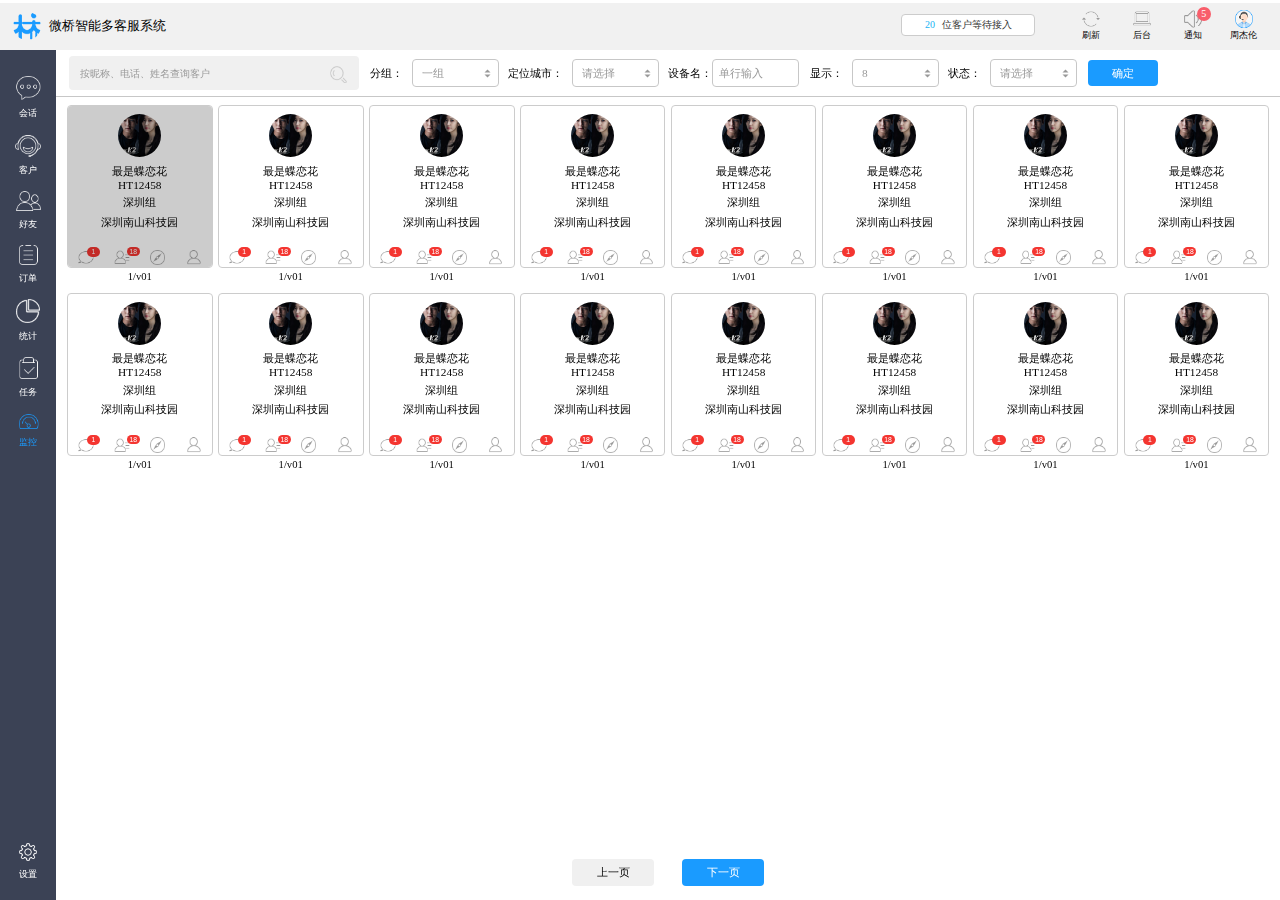
<file: kefuos/monitor.html>
<!DOCTYPE html>
<html>
	<head>
		<title>监控</title>
	    <meta charset="utf-8">
	    <link rel="icon" id="favicon" href="lib/img/icon.png" type="image/x-icon">
	    <meta name="viewport" content="width=device-width, initial-scale=1.0, maximum-scale=1.0, user-scalable=no">
		<!--[if IE]>
	    <meta http-equiv="X-UA-Compatible" content="IE=edge"/>
	    <![endif]-->
	    <meta name="renderer" content="webkit">
	    <meta name="description" content="微桥智能多客服系统">
	    <meta name="keywords" content="微桥智能多客服系统"> 
	   	<link rel="stylesheet" href="lib/css/global.css" />   
	   	<link rel="stylesheet" href="lib/css/layout.css" />
	   	<link rel="stylesheet" href="lib/css/city-picker.css" />
		<script type="text/javascript" src="lib/js/jquery-1.9.0.min.js" ></script>
		<script type="text/javascript" src="http://api.map.baidu.com/api?key=&v=1.1&services=true"></script>
	</head>
	<body>
		<div class="main-nov">
			<div class="main-header">
				<div class="nav-flt">
					<div class="nav-flt-hd"><img class="nav-logo" src="lib/img/icon-logo.png"/></div>					
					<h2 class="nav-flt-h2">微桥智能多客服系统</h2>
				</div>
				<div class="nav-frt">
					<div class="nav-row">
						<a class="nav-row-hd nav-row-ft">
							<div class="nav-row-hd-prm">
								<div class="nav-row-bg  nav-row-ft">20 <span>位客户等待接入</span></div>
							</div>
						</a>
						<a class="nav-row-hd">
							<div class="nav-row-hd-prm">
								<i class="nav-row-refresh"></i>
								<p class="nav-row-item">刷新</p>
							</div>
						</a>
						<a class="nav-row-hd">
							<div class="nav-row-hd-prm">
								<i class="nav-row-backstage"></i>
								<p class="nav-row-item">后台</p>
							</div>
						</a>
						<a class="nav-row-hd" href="message.html">
							<div class="nav-row-hd-prm">
								<i class="nav-icon">5</i>
								<i class="nav-row-notice"></i>
								<p class="nav-row-item">通知</p>
							</div>
						</a>
						<a class="nav-row-hd" id="nav_drop"><!--加id【12-13】-->
							<div class="nav-row-hd-prm">
								<i class="nav-row-name"></i>
								<p class="nav-row-item">周杰伦</p>
													
							</div>								
						</a>		
							
						<!--
                        	作者：handy
                        	时间：2016-12-16
                        	描述：下拉框更新12-16
                        -->				
						<div class="nav-drop">						
							<div class="nav-drop-item">
								<i class="nav-bor"></i>
								<ul class="nav-state">
									<li class="icon-act">
										<i class="drop-icon-online"></i>
										<p class="drop-col-text">在线</p>
									</li>
									<li>
										<i class="drop-icon-busy"></i>
										<p class="drop-col-text">忙碌</p>
									</li>
									<li>
										<i class="drop-icon-offonline"></i>
										<p class="drop-col-text">离线</p>
									</li>
								</ul>
								<ul class="nav-drop-row">									
									<li id="nav_modify">
										<i class="drop-icon-psw"></i>
										<p class="drop-text">修改密码</p>
									</li>
									<li id="nav_user">
										<i class="drop-icon-feedback"></i>
										<p class="drop-text">用户反馈</p>
									</li>
									<li>
										<i class="drop-icon-close"></i>
										<p class="drop-text">退出登录</p>
									</li>
								</ul>
							</div>
						</div>
						
					</div>
				</div>
			</div>
			<div class="main-cent">
				<!--flex布局--自适应-->
				<div class="main-cent-flex">
					<!--左侧内容一-->					
					<div class="main-cent-flt">
						<div class="row-box">
							<ul class="row-line">								
								<li>
									<a href="conver.html">
										<i class="icon-conver"></i>
										<p class="row-pn">会话</p>
									</a>									
								</li>
								<li>
									<a href="customer.html">
										<i class="icon-customer"></i>
										<p class="row-pn">客户</p>
									</a>									
								</li> 
								<li>
									<a>
										<i class="icon-friends"></i>
										<p class="row-pn">好友</p>
									</a>									
								</li>
								<li>
									<a href="order.html">
										<i class="icon-order"></i>
										<p class="row-pn">订单</p>
									</a>									
								</li>
								<li>
									<a href="index.html">
										<i class="icon-index"></i>
										<p class="row-pn">统计</p>
									</a>									
								</li>
								<li>
									<a href="tasks.html">
										<i class="icon-task"></i>
										<p class="row-pn">任务</p>
									</a>									
								</li>
								<li class="act">
									<a href="monitor.html">
										<i class="icon-supervise"></i>
										<p class="row-pn">监控</p>
									</a>									
								</li>
								<li class="row-pos">
									<a>
										<i class="icon-setting"></i>
										<p class="row-pn row-top">设置</p>
									</a>									
								</li>
							</ul>
						</div>
					</div>
					<!--右边内容-->
					
					<div class="main-cent-row">
						<div class="motor-box">
							<div class="motor-row flex">
								<div class="motor-row-search">
									<input type="text" name="" placeholder="按昵称、电话、姓名查询客户" />
									<a class="motor-row-but"><i></i></a>
								</div>
								
								<div class="span-txt">分组：</div>								
								<div class="select motor-select motor-row-width">
									<span class="motor-pla motor-der">一组</span>
									<ul>
										<li>一组</li>
										<li>二组</li>												
									</ul>
								</div>
								<div class="span-txt">定位城市：</div>								
								<div class="select motor-select motor-row-width">
									<span class="motor-pla motor-der">请选择</span>
									<ul>
										<li>深圳</li>
										<li>上海</li>												
									</ul>
								</div>
								<div class="span-txt">设备名：</div>								
								<div class="motor-imt">
									<input type="text" name=""  placeholder="单行输入" />
								</div>
								<div class="span-txt">显示：</div>								
								<div class="select motor-select motor-row-width">
									<span class="motor-pla motor-der">8</span>
									<ul id="shows">
										<li>8</li>
										<li>12</li>												
									</ul>
								</div>
								<div class="span-txt">状态：</div>								
								<div class="select motor-select motor-row-width">
									<span class="motor-pla motor-der">请选择</span>
									<ul>
										<li class="actt">在线</li>
										<li>忙碌</li>	
										<li>离线</li>		
									</ul>
								</div>
								<div class="motor-row-confirm">
									<a>确定</a>
								</div>
									
							</div>
						</div>
						
						<div class="motor-item">
							<ul class="motor-list">
								<li>
									<div class="motor-list-row">
										<div class="motor-list-bor">
											<i class="motor-bg no-tel"></i>
											<img class="motor-img" src="lib/img/icon-w.jpg"/>
											<div class="motor-text">
												<p>最是蝶恋花</p>
												<p>HT12458</p>
												<p class="motor-pt">深圳组</p>
												<p>深圳南山科技园</p>
											</div>
											<div class="flex-cell motor-icon">
												<a class="motor-news">
													<i></i>
													<em>1</em>
												</a>
												<a class="motor-user">
													<i></i>
													<em>18</em>
												</a>
												<a class="motor-navigation"><i></i></a>
												<a class="motor-customer"><i></i></a>
											</div>
										</div>
										<p class="motor-pm">1/v01</p>
									</div>
								</li>
								<li>
									<div class="motor-list-row">
										<div class="motor-list-bor">
											<i class="motor-bg"></i>
											<img class="motor-img" src="lib/img/icon-w.jpg"/>
											<div class="motor-text">
												<p>最是蝶恋花</p>
												<p>HT12458</p>
												<p class="motor-pt">深圳组</p>
												<p>深圳南山科技园</p>
											</div>
											<div class="flex-cell motor-icon">
												<a class="motor-news">
													<i></i>
													<em>1</em>
												</a>
												<a class="motor-user">
													<i></i>
													<em>18</em>
												</a>
												<a class="motor-navigation"><i></i></a>
												<a class="motor-customer"><i></i></a>
											</div>
										</div>
										<p class="motor-pm">1/v01</p>
									</div>
								</li>
								<li>
									<div class="motor-list-row">
										<div class="motor-list-bor">
											<i class="motor-bg"></i>
											<img class="motor-img" src="lib/img/icon-w.jpg"/>
											<div class="motor-text">
												<p>最是蝶恋花</p>
												<p>HT12458</p>
												<p class="motor-pt">深圳组</p>
												<p>深圳南山科技园</p>
											</div>
											<div class="flex-cell motor-icon">
												<a class="motor-news">
													<i></i>
													<em>1</em>
												</a>
												<a class="motor-user">
													<i></i>
													<em>18</em>
												</a>
												<a class="motor-navigation"><i></i></a>
												<a class="motor-customer"><i></i></a>
											</div>
										</div>
										<p class="motor-pm">1/v01</p>
									</div>
								</li>
								<li>
									<div class="motor-list-row">
										<div class="motor-list-bor">
											<i class="motor-bg"></i>
											<img class="motor-img" src="lib/img/icon-w.jpg"/>
											<div class="motor-text">
												<p>最是蝶恋花</p>
												<p>HT12458</p>
												<p class="motor-pt">深圳组</p>
												<p>深圳南山科技园</p>
											</div>
											<div class="flex-cell motor-icon">
												<a class="motor-news">
													<i></i>
													<em>1</em>
												</a>
												<a class="motor-user">
													<i></i>
													<em>18</em>
												</a>
												<a class="motor-navigation"><i></i></a>
												<a class="motor-customer"><i></i></a>
											</div>
										</div>
										<p class="motor-pm">1/v01</p>
									</div>
								</li>
									<li>
									<div class="motor-list-row">
										<div class="motor-list-bor">
											<i class="motor-bg"></i>
											<img class="motor-img" src="lib/img/icon-w.jpg"/>
											<div class="motor-text">
												<p>最是蝶恋花</p>
												<p>HT12458</p>
												<p class="motor-pt">深圳组</p>
												<p>深圳南山科技园</p>
											</div>
											<div class="flex-cell motor-icon">
												<a class="motor-news">
													<i></i>
													<em>1</em>
												</a>
												<a class="motor-user">
													<i></i>
													<em>18</em>
												</a>
												<a class="motor-navigation"><i></i></a>
												<a class="motor-customer"><i></i></a>
											</div>
										</div>
										<p class="motor-pm">1/v01</p>
									</div>
								</li>
								<li>
									<div class="motor-list-row">
										<div class="motor-list-bor">
											<i class="motor-bg"></i>
											<img class="motor-img" src="lib/img/icon-w.jpg"/>
											<div class="motor-text">
												<p>最是蝶恋花</p>
												<p>HT12458</p>
												<p class="motor-pt">深圳组</p>
												<p>深圳南山科技园</p>
											</div>
											<div class="flex-cell motor-icon">
												<a class="motor-news">
													<i></i>
													<em>1</em>
												</a>
												<a class="motor-user">
													<i></i>
													<em>18</em>
												</a>
												<a class="motor-navigation"><i></i></a>
												<a class="motor-customer"><i></i></a>
											</div>
										</div>
										<p class="motor-pm">1/v01</p>
									</div>
								</li>
								<li>
									<div class="motor-list-row">
										<div class="motor-list-bor">
											<i class="motor-bg"></i>
											<img class="motor-img" src="lib/img/icon-w.jpg"/>
											<div class="motor-text">
												<p>最是蝶恋花</p>
												<p>HT12458</p>
												<p class="motor-pt">深圳组</p>
												<p>深圳南山科技园</p>
											</div>
											<div class="flex-cell motor-icon">
												<a class="motor-news">
													<i></i>
													<em>1</em>
												</a>
												<a class="motor-user">
													<i></i>
													<em>18</em>
												</a>
												<a class="motor-navigation"><i></i></a>
												<a class="motor-customer"><i></i></a>
											</div>
										</div>
										<p class="motor-pm">1/v01</p>
									</div>
								</li>
								<li>
									<div class="motor-list-row">
										<div class="motor-list-bor">
											<i class="motor-bg"></i>
											<img class="motor-img" src="lib/img/icon-w.jpg"/>
											<div class="motor-text">
												<p>最是蝶恋花</p>
												<p>HT12458</p>
												<p class="motor-pt">深圳组</p>
												<p>深圳南山科技园</p>
											</div>
											<div class="flex-cell motor-icon">
												<a class="motor-news">
													<i></i>
													<em>1</em>
												</a>
												<a class="motor-user">
													<i></i>
													<em>18</em>
												</a>
												<a class="motor-navigation"><i></i></a>
												<a class="motor-customer"><i></i></a>
											</div>
										</div>
										<p class="motor-pm">1/v01</p>
									</div>
								</li>
									<li>
									<div class="motor-list-row">
										<div class="motor-list-bor">
											<i class="motor-bg"></i>
											<img class="motor-img" src="lib/img/icon-w.jpg"/>
											<div class="motor-text">
												<p>最是蝶恋花</p>
												<p>HT12458</p>
												<p class="motor-pt">深圳组</p>
												<p>深圳南山科技园</p>
											</div>
											<div class="flex-cell motor-icon">
												<a class="motor-news">
													<i></i>
													<em>1</em>
												</a>
												<a class="motor-user">
													<i></i>
													<em>18</em>
												</a>
												<a class="motor-navigation"><i></i></a>
												<a class="motor-customer"><i></i></a>
											</div>
										</div>
										<p class="motor-pm">1/v01</p>
									</div>
								</li>
								<li>
									<div class="motor-list-row">
										<div class="motor-list-bor">
											<i class="motor-bg"></i>
											<img class="motor-img" src="lib/img/icon-w.jpg"/>
											<div class="motor-text">
												<p>最是蝶恋花</p>
												<p>HT12458</p>
												<p class="motor-pt">深圳组</p>
												<p>深圳南山科技园</p>
											</div>
											<div class="flex-cell motor-icon">
												<a class="motor-news">
													<i></i>
													<em>1</em>
												</a>
												<a class="motor-user">
													<i></i>
													<em>18</em>
												</a>
												<a class="motor-navigation"><i></i></a>
												<a class="motor-customer"><i></i></a>
											</div>
										</div>
										<p class="motor-pm">1/v01</p>
									</div>
								</li>
								<li>
									<div class="motor-list-row">
										<div class="motor-list-bor">
											<i class="motor-bg"></i>
											<img class="motor-img" src="lib/img/icon-w.jpg"/>
											<div class="motor-text">
												<p>最是蝶恋花</p>
												<p>HT12458</p>
												<p class="motor-pt">深圳组</p>
												<p>深圳南山科技园</p>
											</div>
											<div class="flex-cell motor-icon">
												<a class="motor-news">
													<i></i>
													<em>1</em>
												</a>
												<a class="motor-user">
													<i></i>
													<em>18</em>
												</a>
												<a class="motor-navigation"><i></i></a>
												<a class="motor-customer"><i></i></a>
											</div>
										</div>
										<p class="motor-pm">1/v01</p>
									</div>
								</li>
								<li>
									<div class="motor-list-row">
										<div class="motor-list-bor">
											<i class="motor-bg"></i>
											<img class="motor-img" src="lib/img/icon-w.jpg"/>
											<div class="motor-text">
												<p>最是蝶恋花</p>
												<p>HT12458</p>
												<p class="motor-pt">深圳组</p>
												<p>深圳南山科技园</p>
											</div>
											<div class="flex-cell motor-icon">
												<a class="motor-news">
													<i></i>
													<em>1</em>
												</a>
												<a class="motor-user">
													<i></i>
													<em>18</em>
												</a>
												<a class="motor-navigation"><i></i></a>
												<a class="motor-customer"><i></i></a>
											</div>
										</div>
										<p class="motor-pm">1/v01</p>
									</div>
								</li>
									<li>
									<div class="motor-list-row">
										<div class="motor-list-bor">
											<i class="motor-bg"></i>
											<img class="motor-img" src="lib/img/icon-w.jpg"/>
											<div class="motor-text">
												<p>最是蝶恋花</p>
												<p>HT12458</p>
												<p class="motor-pt">深圳组</p>
												<p>深圳南山科技园</p>
											</div>
											<div class="flex-cell motor-icon">
												<a class="motor-news">
													<i></i>
													<em>1</em>
												</a>
												<a class="motor-user">
													<i></i>
													<em>18</em>
												</a>
												<a class="motor-navigation"><i></i></a>
												<a class="motor-customer"><i></i></a>
											</div>
										</div>
										<p class="motor-pm">1/v01</p>
									</div>
								</li>
								<li>
									<div class="motor-list-row">
										<div class="motor-list-bor">
											<i class="motor-bg"></i>
											<img class="motor-img" src="lib/img/icon-w.jpg"/>
											<div class="motor-text">
												<p>最是蝶恋花</p>
												<p>HT12458</p>
												<p class="motor-pt">深圳组</p>
												<p>深圳南山科技园</p>
											</div>
											<div class="flex-cell motor-icon">
												<a class="motor-news">
													<i></i>
													<em>1</em>
												</a>
												<a class="motor-user">
													<i></i>
													<em>18</em>
												</a>
												<a class="motor-navigation"><i></i></a>
												<a class="motor-customer"><i></i></a>
											</div>
										</div>
										<p class="motor-pm">1/v01</p>
									</div>
								</li>
								<li>
									<div class="motor-list-row">
										<div class="motor-list-bor">
											<i class="motor-bg"></i>
											<img class="motor-img" src="lib/img/icon-w.jpg"/>
											<div class="motor-text">
												<p>最是蝶恋花</p>
												<p>HT12458</p>
												<p class="motor-pt">深圳组</p>
												<p>深圳南山科技园</p>
											</div>
											<div class="flex-cell motor-icon">
												<a class="motor-news">
													<i></i>
													<em>1</em>
												</a>
												<a class="motor-user">
													<i></i>
													<em>18</em>
												</a>
												<a class="motor-navigation"><i></i></a>
												<a class="motor-customer"><i></i></a>
											</div>
										</div>
										<p class="motor-pm">1/v01</p>
									</div>
								</li>
								<li>
									<div class="motor-list-row">
										<div class="motor-list-bor">
											<i class="motor-bg"></i>
											<img class="motor-img" src="lib/img/icon-w.jpg"/>
											<div class="motor-text">
												<p>最是蝶恋花</p>
												<p>HT12458</p>
												<p class="motor-pt">深圳组</p>
												<p>深圳南山科技园</p>
											</div>
											<div class="flex-cell motor-icon">
												<a class="motor-news">
													<i></i>
													<em>1</em>
												</a>
												<a class="motor-user">
													<i></i>
													<em>18</em>
												</a>
												<a class="motor-navigation"><i></i></a>
												<a class="motor-customer"><i></i></a>
											</div>
										</div>
										<p class="motor-pm">1/v01</p>
									</div>
								</li>
					
					
							</ul>
						</div>
						
						<div class="motor-fott">
							<div class="motor-fott-but">
								<a>上一页</a>
								<a class="act-colos">下一页</a>
							</div>
						</div>												
					</div>				
				</div>				
			</div>			
		</div>
		
		<div class="motor-row-bg"></div>
		<div class="motor-item-bg"></div>
		<div class="control-box" id="chat">			
			<div class="control-col-1">
				<div class="control-box-title">
					<div class="control-box-hd"></div>
					<div class="control-box-pre">个人信息</div>
					<div class="control-box-rt"><a class="control-close"><i></i></a></div>
				</div>
				<div class="control-row">
					<div class="control-row-box">
						<ul class="control-row-list">
							<li>
								<div class="control-img">
									<img src="lib/img/icon-w.jpg"/>
								</div>
							</li>
							<li>
								<div class="flex">
									<div class="flex-hd control-hd-row">昵称</div>
									<div class="flex-rt control-rt-row"><input class="int-col" type="" name="" placeholder="林俊杰" /></div>
								</div>
							</li>
							<li>
								<div class="flex control-lint">
									<div class="flex-hd">微信号</div>
									<div class="flex-rt pt-colse">handy2016</div>
								</div>
							</li>
							<li>
								<div class="flex control-code">
									<div class="flex-hd">二维码名片</div>
									<div class="flex-rt code-box">
										<img class="lint-code" src="lib/img/code.png"/>
										<div class="code-rit">
											<div class="code-nt"><img src="lib/img/code.png"/></div>
										</div>
									</div>
									
								</div>
							</li>
							<li>
								<div class="flex control-padding">
									<div class="flex-hd control-hd-row">分组</div>
									<div class="flex-rt control-rt-row">
										<div class="select control-select">
											<span class="placeholder control-der">分组</span>
											<ul>											
												<li>一组</li>
												<li>二组</li>
											</ul>
										</div>
									</div>
								</div>
							</li>
							<li>
								<div class="flex control-padding">
									<div class="flex-hd control-hd-row">性别</div>
									<div class="flex-rt control-rt-row">
										<div class="select control-select">
											<span class="placeholder control-der">男</span>
											<ul>											
												<li>男</li>
												<li>女</li>
											</ul>
										</div>
									</div>
								</div>
							</li>
							<li>
								<div class="flex control-padding">
									<div class="flex-hd control-hd-row">地区</div>
									<div class="flex-rt control-rt-row"><input class="int-col" id="cityChoice" type="text" name=""  placeholder="选择城市" readonly /><i class="line-inc"></i></div>
								</div>
							</li>
							<li>
								<div class="control-invites">
									<p class="invites-pt">个性签名</p>
									<textarea id="invites" class="invites-text"></textarea>
								</div>								
							</li>
							<li>
								<div class="control-but flex">
									<div class="but-col"><a id="col_wx">切换微信</a></div>
									<div class="flex-hd but-col but-magin"><a id="fix_location">虚拟定位</a></div>
									<div class="flex-rt but-col"><a>保存修改</a></div>																		
								</div>
							</li>							
						</ul>
					</div>
				</div>
			</div>
			
			<div class="control-item">
				<div class="control-item-box">
					<ul class="control-item-list">
						<li>
							<div class="flex">
								<div class="lint-img"><img src="lib/img/icon-w.jpg"/></div>
								<div class="flex-hd">
									<h4 class="lint-h4">最是蝶恋花<span>QT12543</span></h4>
									<p class="lint-pct">深圳</p>
								</div>
								<div class="flex-rt">
									<a class="lint-ct">125</a>
								</div>
							</div>							
						</li>
						<li>
							<div class="flex">
								<div class="lint-img"><img src="lib/img/icon-w.jpg"/></div>
								<div class="flex-hd">
									<h4 class="lint-h4">最是蝶恋花<span>QT12543</span></h4>
									<p class="lint-pct">深圳</p>
								</div>
								<div class="flex-rt">
									<a class="lint-ct">125</a>
								</div>
							</div>							
						</li>
						<li>
							<div class="flex">
								<div class="lint-img"><img src="lib/img/icon-w.jpg"/></div>
								<div class="flex-hd">
									<h4 class="lint-h4">最是蝶恋花<span>QT12543</span></h4>
									<p class="lint-pct">深圳</p>
								</div>
								<div class="flex-rt">
									<a class="lint-ct">125</a>
								</div>
							</div>							
						</li>
					</ul>
				</div>
			</div>
		</div>
		
		<div class="fix-cm">
			<div class="control-box-title">
				<div class="control-box-btm">深圳<ins>【<a>更换城市</a>】</ins></div>
				<div class="control-box-cen">当前缩放等级：20</div>
				<div class="control-box-rt"><a class="fix-close"><i></i></a></div>
			</div>
			<div class="fix-row flex">
				<div class="fix-hd">
					<input class="ints" type="" name="" placeholder="深圳" />
					<a class="ints-search"><i></i></a>
				</div>
				<div class="fix-pre">
					<span>当前选择的坐标是：118.165522 20.45277</span>
					<span>所属区域：广东省深圳市南山区科技园</span>
				</div>
			</div>
			<div class="fix-map">
				<div style="height: 35em;position: relative;width: 100%;border-bottom-left-radius: 4px;border-bottom-right-radius: 4px;" id="dituContent"></div>
				<div class="fix-box">
					<div class="fix-hei" id="fix">
						<ul class="fix-item">
							<li class="fix-act">
								<a>
									<h3 class="fix-h3">广东省深圳市南山区科技园</h3>
									<p class="fix-pt fix-pt-fit">地址：广东省深圳市南山区科技园</p>
									<p class="fix-pt">电话：0735-88888868</p>
									<p class="fix-pt">坐标：118.165522 20.45277</p>
								</a>
							</li>
							<li>
								<a>
									<h3 class="fix-h3">广东省深圳市南山区科技园</h3>
									<p class="fix-pt fix-pt-fit">地址：广东省深圳市南山区科技园</p>
									<p class="fix-pt">电话：0735-88888868</p>
									<p class="fix-pt">坐标：118.165522 20.45277</p>
								</a>
							</li>
							<li>
								<a>
									<h3 class="fix-h3">广东省深圳市南山区科技园</h3>
									<p class="fix-pt fix-pt-fit">地址：广东省深圳市南山区科技园</p>
									<p class="fix-pt">电话：0735-88888868</p>
									<p class="fix-pt">坐标：118.165522 20.45277</p>
								</a>
							</li>
							<li>
								<a>
									<h3 class="fix-h3">广东省深圳市南山区科技园</h3>
									<p class="fix-pt fix-pt-fit">地址：广东省深圳市南山区科技园</p>
									<p class="fix-pt">电话：0735-88888868</p>
									<p class="fix-pt">坐标：118.165522 20.45277</p>
								</a>
							</li>
							<li>
								<a>
									<h3 class="fix-h3">广东省深圳市南山区科技园</h3>
									<p class="fix-pt fix-pt-fit">地址：广东省深圳市南山区科技园</p>
									<p class="fix-pt">电话：0735-88888868</p>
									<p class="fix-pt">坐标：118.165522 20.45277</p>
								</a>
							</li>
							<li>
								<a>
									<h3 class="fix-h3">广东省深圳市南山区科技园</h3>
									<p class="fix-pt fix-pt-fit">地址：广东省深圳市南山区科技园</p>
									<p class="fix-pt">电话：0735-88888868</p>
									<p class="fix-pt">坐标：118.165522 20.45277</p>
								</a>
							</li>
						</ul>
					</div>
				</div>
				<!--地图/卫星按钮-->
				<div class="map-row">
					<ul class="map-line">
						<li class="map-act"><a>地图</a></li>
						<li><a>卫星</a></li>
					</ul>
					
					
				</div>
				<!--确定按钮-->
				<div class="map-item">
					<a class="map-btn">确定</a>
				</div>
			</div>
			
			
		</div>
		
		
		<script type="text/javascript" src="lib/js/city-data.js" ></script>
		<script type="text/javascript" src="lib/js/city-picker.min.js" ></script>
		<script>
		    var cityPicker = new IIInsomniaCityPicker({
		        data: cityData,
		        target: '#cityChoice',
		        valType: 'k-v',
		        hideCityInput: '#city',
		        hideProvinceInput: '#province',
		//      callback: function(city_id){
		//          alert(city_id);
		//      }
		    });
		
		    cityPicker.init();
		</script>
		<script>
			$().ready(function() {
		
				$("#shows li").bind("click", function() {
					var par = $('.motor-list li');
					if($(this).text() == '8') {
						if(par.hasClass('motor-act')) {
							par.removeClass('motor-act');
						} else {
							par.addClass('motor-act');
						}
					} else {
						par.addClass('motor-act');
					}
				});
				
				$('.motor-list li').bind("click", function(){
					$('.control-box').css('top', ($(window).height() - $('.control-box').outerHeight()) / 2 + 'px');
					$('.control-box').css('left', ($(window).width() - $('.control-box').outerWidth()) / 2 + 'px');
					$('.motor-row-bg').show();
					$('.control-box').addClass('control-act');
					
					$('.control-close').click(function(){
						$('.motor-row-bg').hide();
						$('.control-box').removeClass('control-act');
						$('.control-item').removeClass('control-item-act');
					});
					$('#col_wx').click(function(){
						$('.control-item').addClass('control-item-act');
					});
					$('#fix_location').click(function(){
						$('.motor-item-bg').show();
						$('.fix-cm').css('top', ($(window).height() - $('.fix-cm').outerHeight()) / 2 + 'px');
						$('.fix-cm').addClass('fix-cm-act');
						$('.fix-close').click(function(){		
							$('.motor-item-bg').hide();
							$('.fix-cm').removeClass('fix-cm-act');
						});
					});
				}); 
				//点击遮罩区域隐藏
				$('.motor-row-bg').bind('click', function(e) {
					var target = $(e.target);
					if(target.closest('').length == 0) {
						$('.motor-row-bg').hide();			
						$('.control-box').removeClass('control-act');
						$('.control-item').removeClass('control-item-act');
					}
				});
				//虚拟地位点击遮罩区域隐藏
				$('.motor-item-bg').bind('click', function(e) {
					var target = $(e.target);
					if(target.closest('').length == 0) {
						$('.motor-item-bg').hide();			
						$('.fix-cm').removeClass('fix-cm-act');
					}
				});
			});
		</script>
		<script type="text/javascript">
    //创建和初始化地图函数：
    function initMap(){
        createMap();//创建地图
        setMapEvent();//设置地图事件
       // addMapControl();//向地图添加控件
    }
    
    //创建地图函数：
    function createMap(){
        var map = new BMap.Map("dituContent");//在百度地图容器中创建一个地图114.067521,22.540466
        var point = new BMap.Point(114.067521,22.540466);//定义一个中心点坐标
        map.centerAndZoom(point,12);//设定地图的中心点和坐标并将地图显示在地图容器中
        window.map = map;//将map变量存储在全局
    }
    
    //地图事件设置函数：
    function setMapEvent(){
        map.enableDragging();//启用地图拖拽事件，默认启用(可不写)
        map.enableScrollWheelZoom();//启用地图滚轮放大缩小
        map.enableDoubleClickZoom();//启用鼠标双击放大，默认启用(可不写)
        map.enableKeyboard();//启用键盘上下左右键移动地图
    }
    
    //地图控件添加函数：
    function addMapControl(){
        //向地图中添加缩放控件
	var ctrl_nav = new BMap.NavigationControl({anchor:BMAP_ANCHOR_TOP_LEFT,type:BMAP_NAVIGATION_CONTROL_LARGE});
	map.addControl(ctrl_nav);
        //向地图中添加缩略图控件
	var ctrl_ove = new BMap.OverviewMapControl({anchor:BMAP_ANCHOR_BOTTOM_RIGHT,isOpen:1});
	map.addControl(ctrl_ove);
        //向地图中添加比例尺控件
	var ctrl_sca = new BMap.ScaleControl({anchor:BMAP_ANCHOR_BOTTOM_LEFT});
	map.addControl(ctrl_sca);
    }
    
    
    initMap();//创建和初始化地图
</script>

		<script type="text/javascript" src="lib/js/index.js" ></script>
		<script type="text/javascript" src="lib/js/selectFx.js" ></script>
	</body>
</html>
</file>
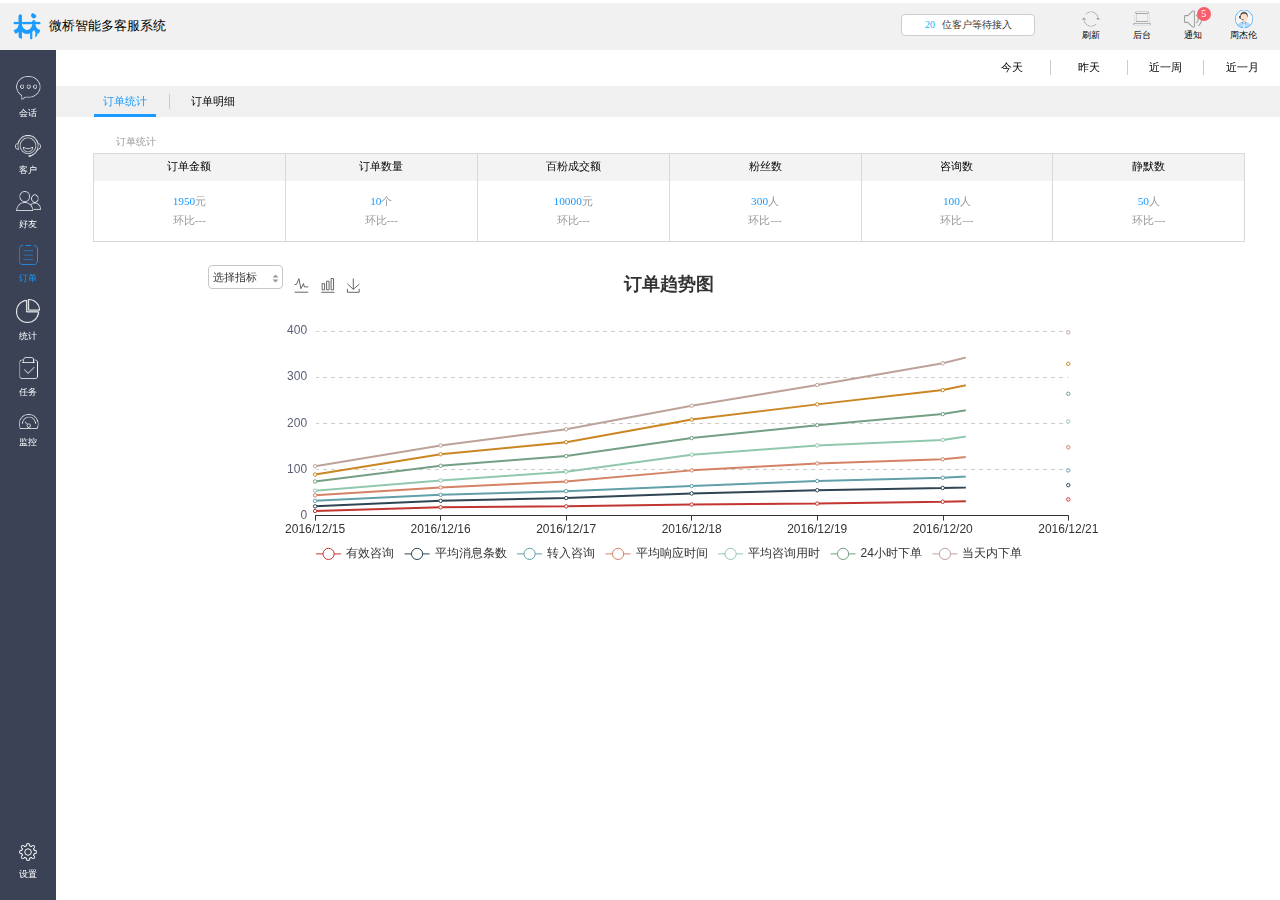
<file: kefuos/order.html>
<!DOCTYPE html>
<html>
	<head>
		<title>订单</title>
	    <meta charset="utf-8">
	  	<link rel="icon" id="favicon" href="lib/img/icon.png" type="image/x-icon">
	    <meta name="viewport" content="width=device-width, initial-scale=1.0, maximum-scale=1.0, user-scalable=no">
		<!--[if IE]>
	    <meta http-equiv="X-UA-Compatible" content="IE=edge"/>
	    <![endif]-->
	    <meta name="renderer" content="webkit">
	    <meta name="description" content="微桥智能多客服系统">
	    <meta name="keywords" content="微桥智能多客服系统"> 
	   	<link rel="stylesheet" href="lib/css/global.css" />   
	   	<link rel="stylesheet" href="lib/css/layout.css" />
	   	<link rel="stylesheet" href="lib/css/dateFormat.css" />
	   	<script type="text/javascript" src="lib/js/echarts.common.min.js" ></script>
		<script type="text/javascript" src="lib/js/jquery-1.9.0.min.js" ></script>
	</head>
	<body>
		<div class="main-nov">
			<div class="main-header">
				<div class="nav-flt">
					<div class="nav-flt-hd"><img class="nav-logo" src="lib/img/icon-logo.png"/></div>					
					<h2 class="nav-flt-h2">微桥智能多客服系统</h2>
				</div>
				<div class="nav-frt">
					<div class="nav-row">
						<a class="nav-row-hd nav-row-ft">
							<div class="nav-row-hd-prm">
								<div class="nav-row-bg  nav-row-ft">20 <span>位客户等待接入</span></div>
							</div>
						</a>
						<a class="nav-row-hd">
							<div class="nav-row-hd-prm">
								<i class="nav-row-refresh"></i>
								<p class="nav-row-item">刷新</p>
							</div>
						</a>
						<a class="nav-row-hd">
							<div class="nav-row-hd-prm">
								<i class="nav-row-backstage"></i>
								<p class="nav-row-item">后台</p>
							</div>
						</a>
						<a class="nav-row-hd" href="message.html">
							<div class="nav-row-hd-prm">
								<i class="nav-icon">5</i>
								<i class="nav-row-notice"></i>
								<p class="nav-row-item">通知</p>
							</div>
						</a>
						<a class="nav-row-hd" id="nav_drop"><!--加id【12-13】-->
							<div class="nav-row-hd-prm">
								<i class="nav-row-name"></i>
								<p class="nav-row-item">周杰伦</p>
													
							</div>								
						</a>		
							
						<!--
                        	作者：handy
                        	时间：2016-12-16
                        	描述：下拉框更新12-16
                        -->				
						<div class="nav-drop">						
							<div class="nav-drop-item">
								<i class="nav-bor"></i>
								<ul class="nav-state">
									<li class="icon-act">
										<i class="drop-icon-online"></i>
										<p class="drop-col-text">在线</p>
									</li>
									<li>
										<i class="drop-icon-busy"></i>
										<p class="drop-col-text">忙碌</p>
									</li>
									<li>
										<i class="drop-icon-offonline"></i>
										<p class="drop-col-text">离线</p>
									</li>
								</ul>
								<ul class="nav-drop-row">									
									<li id="nav_modify">
										<i class="drop-icon-psw"></i>
										<p class="drop-text">修改密码</p>
									</li>
									<li id="nav_user">
										<i class="drop-icon-feedback"></i>
										<p class="drop-text">用户反馈</p>
									</li>
									<li>
										<i class="drop-icon-close"></i>
										<p class="drop-text">退出登录</p>
									</li>
								</ul>
							</div>
						</div>
						
					</div>
				</div>
			</div>
			<div class="main-cent">
				<!--flex布局--自适应-->
				<div class="main-cent-flex">
					<!--左侧内容一-->					
					<div class="main-cent-flt">
						<div class="row-box">
							<ul class="row-line">								
								<li>
									<a href="conver.html">
										<i class="icon-conver"></i>
										<p class="row-pn">会话</p>
									</a>									
								</li>
								<li>
									<a href="customer.html">
										<i class="icon-customer"></i>
										<p class="row-pn">客户</p>
									</a>
								</li>
								<li>
									<a>
										<i class="icon-friends"></i>
										<p class="row-pn">好友</p>
									</a>									
								</li>
								<li class="act">
									<a href="order.html">
										<i class="icon-order"></i>
										<p class="row-pn">订单</p>
									</a>									
								</li>
								<li>
									<a href="index.html">
										<i class="icon-index"></i>
										<p class="row-pn">统计</p>
									</a>									
								</li>
								<li>
									<a href="tasks.html">
										<i class="icon-task"></i>
										<p class="row-pn">任务</p>
									</a>									
								</li>
								<li>
									<a href="monitor.html">
										<i class="icon-supervise"></i>
										<p class="row-pn">监控</p>
									</a>									
								</li>
								<li class="row-pos">
									<a>
										<i class="icon-setting"></i>
										<p class="row-pn row-top">设置</p>
									</a>									
								</li>
							</ul>
						</div>
					</div>
					<!--右边内容-->
				
					<div class="main-cent-row">
						<div class="index-row flex">
							<div class="flex-hd"></div>
							<div class="index-row-line flex-rt flex-cell">
								<a>今天</a>
								<a>昨天</a>
								<a>近一周</a>
								<a>近一月</a>
							</div>
						</div>
						<div class="flex order-ins">
							<ul class="order-ins-row">
								<li class="order-act"><a class="first-child">订单统计</a></li>
								<li><a>订单明细</a></li>								
							</ul>							
						</div>	
						<div id="order_cen">
							<!--订单统计-->
							<div class="order-home" style="display: block;">
								<div class="counse-box">
									<h3 class="counse-h3">订单统计</h3>
									<ul class="flex-cell counse-line order-bottom">
										<li>
											<h4 class="counse-h4">订单金额</h4>
											<div class="counse-num">
												<p><ins>1950</ins>元</p>
												<p>环比---</p>
											</div>										
										</li>
										<li>
											<h4 class="counse-h4">订单数量</h4>
											<div class="counse-num">
												<p><ins>10</ins>个</p>
												<p>环比---</p>
											</div>										
										</li>
										<li>
											<h4 class="counse-h4">百粉成交额</h4>
											<div class="counse-num">
												<p><ins>10000</ins>元</p>
												<p>环比---</p>
											</div>										
										</li>
										<li>
											<h4 class="counse-h4">粉丝数</h4>
											<div class="counse-num">
												<p><ins>300</ins>人</p>
												<p>环比---</p>
											</div>										
										</li>
										<li>
											<h4 class="counse-h4">咨询数</h4>
											<div class="counse-num">
												<p><ins>100</ins>人</p>
												<p>环比---</p>
											</div>										
										</li>
										<li>
											<h4 class="counse-h4">静默数</h4>
											<div class="counse-num">
												<p><ins>50</ins>人</p>
												<p>环比---</p>
											</div>										
										</li>																
									</ul>
									<div class="index-normal">
										<div class="index-cte">
											<div class="index-selt">
												<div class="select index-sct">
													<span class="placeholder index-bol">选择指标</span>
													<ul>
														<li>测试一</li>
														<li>测试二</li>
													</ul>
												</div>
											</div>
										</div>
									</div>
									<div class="counse-echarts" id="order_consul" ></div>
								</div>
							</div>
							<!--订单明细-->
							<div class="order-home">
								<div class="motor-box">
									<div class="motor-row flex order-tm">	
										<div class="motor-row-search order-buts">
											<input type="text" id="queryName" name="" placeholder="按昵称、电话、姓名查询">											
										</div>
										<div class="span-txt">创建日期：</div>								
										<div class="motor-imt order-cur">
											<input type="text" id="datepicker3" name="" readonly placeholder="选择日期">
											<i class="order-it"></i>
										</div>
										<div class="order-txt span-txt">至</div>								
										<div class="motor-imt order-cur">
											<input type="text" id="datepicker4" name="" readonly placeholder="选择日期">
											<i class="order-it"></i>
										</div>
										<div class="span-txt">订单状态：</div>								
										<div class="select motor-select order-row-width order-mag">
											<span class="motor-pla motor-der order-hes">全部</span>
											<ul>
												<li>测试一</li>
												<li>测试二</li>												
											</ul>
										</div>
										<div class="span-txt">付款方式：</div>								
										<div class="select motor-select order-row-width order-mag">
											<span class="motor-pla motor-der order-hes">全部</span>
											<ul>
												<li>测试一</li>
												<li>测试二</li>												
											</ul>
										</div>
										<!--<div class="span-txt">售后状态：</div>								
										<div class="select motor-select order-row-width order-mag">
											<span class="motor-pla motor-der order-hes">全部</span>
											<ul>
												<li>测试一</li>
												<li>测试二</li>												
											</ul>
										</div>-->
										<div class="order-confirm flex-cell">
											<a>查询</a>
											<a>导出</a>
											<a>清空</a>
										</div>	
									</div>
								</div>
								
								<div class="order-item">
									<!--<h3 class="order-h3">订单明细</h3>-->
									<ul class="order-item-titer">
										<li>
											<h4 class="order-h4-12">订单编号</h4>
											<h4 class="order-h4-6">客户姓名</h4>
											<h4 class="order-h4-9">微信昵称</h4>											
											<h4 class="order-h4-8">联系电话</h4>
											<h4 class="order-h4-6">订单金额</h4>
											<h4 class="order-h4-6">订单状态</h4>
											<h4 class="order-h4-12">创建日期</h4>
											<h4 class="order-h4-8">付款方式</h4>											
											<h4 class="order-h4-8">客服姓名</h4>
											<h4 class="order-h4-8">售前客服</h4>
											<h4 class="order-h4-8">售前分组</h4>
											<h4 class="order-h4-9">操作</h4>
										</li>
									</ul>
									<ul class="order-item-table" id="order_row">
										<li>
											<div class="order-col-12">148237007301350</div>
											<div class="order-col-6">林俊杰</div>
											<div class="order-col-9">奔跑吧兄弟奔跑吧兄弟</div>
											<div class="order-col-8">13866666666</div>
											<div class="order-col-6">888888</div>
											<div class="order-col-6">已签收</div>
											<div class="order-col-12">2016-10-12 15:00:00</div>
											<div class="order-col-8">代收</div>
											<div class="order-col-8">蓝精灵</div>
											<div class="order-col-8">小马哥</div>
											<div class="order-col-8">售前分组测试</div>											
											<div class="order-col-9">
												<div class="order-button">
													<a class="order-delete"></a>
													<a class="order-reduce"></a>
													<a class="order-view"></a><!--查看-->
												</div>
											</div>				
										</li>		
										<li>
											<div class="order-col-12">148237007301350</div>
											<div class="order-col-6">林俊杰</div>
											<div class="order-col-9">奔跑吧兄弟奔跑吧兄弟</div>
											<div class="order-col-8">13866666666</div>
											<div class="order-col-6">888888</div>
											<div class="order-col-6">已签收</div>
											<div class="order-col-12">2016-10-12 15:00:00</div>
											<div class="order-col-8">代收</div>
											<div class="order-col-8">蓝精灵</div>
											<div class="order-col-8">小马哥</div>
											<div class="order-col-8">售前分组测试</div>											
											<div class="order-col-9">
												<div class="order-button">
													<a style="display: none;" class="order-delete"></a>
													<a style="display: none;" class="order-reduce"></a>
													<a style="display: block;" class="order-view"></a><!--查看-->
												</div>
											</div>				
										</li>		
										<div class="order-cent">
											<p id="moreOrders" class="chat-row-look">没有更多数据了</p>	
											<a class="order-tmst"><i></i></a>
										</div>															
									</ul>
									
								</div>										
								<div class="order-page">
									<ul class="customer-page-item flex-cell">
											<li><a class="page-flt"><i></i></a></li>
											<li class="page-act"><a class="page-text">1</a></li>
											<li><a class="page-text">2</a></li>
											<li><a class="page-text">3</a></li>
											<li><a class="page-text">4</a></li>
											<li><a class="page-text">5</a></li>
											<li><a class="page-text">6</a></li>
											<li><a class="page-text">7</a></li>
										<li><a class="page-frt"><i></i></a></li>
									</ul>
								</div>
							</div>
						</div>						
						<!--订单详情-->
						<div class="order-detail">
							<div class="order-line">
								<h4 class="col-h4">订单详情 2016-12-23 ：15:00:00</h4>									
								<ul class="order-tab">
									<li>
										<p class="col-bor col-6">昵称</p>
										<p class="col-19">奔跑吧兄弟</p>
										<p class="col-6">订单总额</p>
										<p class="col-19 col-color">1980</p>
										<p class="col-6">付款方式</p>
										<p class="col-19 col-color">代收</p>
										<p class="col-6">订单状态</p>
										<p class="col-19 col-color-sign">已签收</p>
									</li>
									<li>
										<p class="col-bor col-6">姓名</p>
										<p class="col-19">林俊杰</p>
										<p class="col-6">电话</p>
										<p class="col-19">13600000000</p>
										<p class="col-6">地址</p>									
										<p class="col-44">广东省深圳市南山区科技园科技园科技园科技园</p>
									</li>
									<li class="col-height">
										<p class="col-bor col-6">备注</p>
										<p class="col-44">林俊杰...........</p>
										<p class="col-6">备注2</p>																			
										<p class="col-44">广东省深圳市南山区科技园科技园科技园科技园</p>
									</li>
									<li>
										<p class="col-bor col-6">审核意见</p>
										<p class="col-44">111222</p>										
										<p class="col-6">审核日期</p>
										<p class="col-19 col-color">2016-12-23 12:15:00</p>
										<p class="col-6">审核人</p>
										<p class="col-19 col-color">小马哥</p>
									</li>
									<li>
										<p class="col-bor col-6">核单备注</p>
										<p class="col-44">111222</p>										
										<p class="col-6">核单日期</p>
										<p class="col-19 col-color">2016-12-23 12:15:00</p>
										<p class="col-6">核单人</p>
										<p class="col-19 col-color">小马哥</p>
									</li>
									<li>
										<p class="col-bor col-6">快递单号</p>
										<p class="col-19">1552233333444</p>
										<p class="col-6">物流公司</p>
										<p class="col-19 col-color">圆通快递</p>
										<p class="col-6">发货日期</p>
										<p class="col-19 col-color">2016-12-23 12:15:00</p>
										<p class="col-6">经手人</p>
										<p class="col-19 col-color">小马哥</p>
									</li>
									<li>
										<p class="col-bor col-6">入账金额</p>
										<p class="col-44">9998</p>										
										<p class="col-6">入账日期</p>
										<p class="col-19 col-color">2016-12-23 12:15:00</p>
										<p class="col-6">财务</p>
										<p class="col-19 col-color">小马哥</p>
									</li>
								</ul>
								<ul class="order-title">
									<li>
										<h4 class="col-ht-23">产品名</h4>
										<h4 class="col-ht-18">单价</h4>
										<h4 class="col-ht-18">数量</h4>
										<h4 class="col-ht-18">优惠</h4>
										<h4 class="col-ht-23">合计</h4>
									</li>
								</ul>
								<ul class="order-wares" id="orderItemList">									
									<li>
										<p class="col-p-23">中国电信</p>
										<p class="col-p-18">88</p>
										<p class="col-p-18">4</p>
										<p class="col-p-18">10</p>
										<p class="col-p-23">352</p>
									</li>									
								</ul>
								<div class="order-cte">
									<a class="order-back">返回</a>
									<!--<a class="order-confe">确认</a>-->
								</div>
							</div>
						</div>
						<!--遮罩	透明	-->		
						<div class="mask-item-bg"></div>
							
						<!--录入订单-->
						<div class="ord-box">
							<div class="matter-box-title">
								<div class="matter-box-hd"><i class="matter-confirm"></i></div>
								<div class="matter-box-pre">录入订单</div>
								<div class="matter-box-rt"><a class="matter-close ord-close"><i></i></a></div>
							</div>
							<div class="ord-row">				
								<ul class="ord-line">
									<li>
										<div class="flex ord-row-flex">
											<div class="ord-row-flt">
												<span class="ord-span">昵称：</span><input class="imt-ord imt-ord-hd" type="text" name="" placeholder="林俊杰" />
											</div>
											<div class="ord-row-flt">
												<span class="ord-span">姓名：</span><input class="imt-ord imt-ord-hd" type="text" name="" placeholder="林俊杰" />
											</div>
											<div class="flex-rt flex-hd ord-row-hd">
												<span class="ord-span-rt">联系方式：</span><input class="imt-ord imt-ord-rt" type="text" name="" placeholder="13600000000" />
											</div>
										</div>
									</li>
									<li>
										<div class="flex ord-row-flex">
											<div class="ord-row-addr">
												<span class="ord-span-addr">地址：</span><input class="imt-ord imt-ord-addr" type="text" name="" placeholder="广东省深圳市" />
											</div> 														
										</div>
									</li>
									<li>
										<div class="ord-cent flex">
											<span class="ord-st">付款方式：</span>
											<ul class="ord-list flex">
												<li class="list-act">代收</li>
												<li>预付</li>
											</ul>
											<ul class="flex">
												<li>
													<span class="ord-st-qx">预计签收后：</span>
												</li>
												<li>
													<div class="ord-ct">
														<input class="imt-ord" type="text" name="" placeholder="5" />
													</div>
												</li>
												<li>
													<span class="ord-st-qx">天售后</span>
												</li>
											</ul>
										</div>
										
									</li>
									<li>
										<div class="flex-cell ord-top">
											<div class="flex-hd ord-top-ft">
												<span class="ord-text-spn">备注：</span>
												<textarea id="ord_t1" class="ord-textarea" rows="2" cols="2" placeholder="请输入备注"></textarea>
											</div>
											<div class="flex-rt ord-top-ft">
												<span class="ord-text-spn">备注2：</span>
												<textarea id="ord_t2" class="ord-textarea" rows="ord-textarea" rows="2" cols="2" placeholder="请输入客服备注"></textarea>
											</div>
										</div>																				
									</li>
									<li>
										<div class="ord-item">
											<ul class="ord-item-titer">
												<li>
													<h4 class="ord-h4-1">产品名</h4>
													<h4 class="ord-h4-2">是否赠品</h4>
													<h4 class="ord-h4-3">单价</h4>
													<h4 class="ord-h4-3">数量</h4>
													<h4 class="ord-h4-3">优惠</h4>
													<h4 class="ord-h4-3">总计</h4>
													<h4 class="ord-h4-3">操作</h4>
												</li>
											</ul>
											<ul class="ord-item-table" id="ord_row">
												<li>
													<div class="ord-col-1">
														<select class="ord-set">
															<option>1</option>
															<option>2</option>
														</select>
														<!--<div class="select item-select">
															<span class="placeholder ord-item-der">请选择</span>
															<ul>
																<li>1</li>
																<li>2</li>
															</ul>
														</div>-->
													</div>
													<div class="ord-col-2">
														<div class="select item-select">
															<span class="placeholder ord-item-der">请选择</span>
															<ul>
																<li>是</li>
																<li>否</li>
															</ul>
														</div>
													</div>
													<div class="ord-col-3"><input class="ord-item-input" type="text" name="" placeholder="单价" /></div>
													<div class="ord-col-3"><input class="ord-item-input" type="text" name="" placeholder="单价" /></div>
													<div class="ord-col-3"><input class="ord-item-input" type="text" name="" placeholder="单价" /></div>
													<div class="ord-col-3"><input class="ord-item-input" type="text" name="" placeholder="单价" /></div>
													<div class="ord-col-3">
														<div class="ord-button">
															<a class="ord-add"></a>
															<a class="ord-reduce"></a>
														</div>
													</div>						
												</li>
												
											</ul>
										</div>
									</li>
								</ul>
								<div class="ord-but"><a class="ord-confirm">保存</a></div>
							</div>				
						</div>					
					</div>				
				</div>				
			</div>					
		</div>
		
		<script>
			$(function(){
				$('.order-ins-row li').click(function() {
					var $index = $(this).index();
					$(this).addClass('order-act').siblings().removeClass('order-act');
					$("#order_cen .order-home").css('display', 'none').siblings().eq($index).css('display', 'block');
					//订单明细高度自适应
					var order_width = $(window).outerHeight() - $('.main-header').outerHeight() - $('.index-row').outerHeight() - $('.order-ins').outerHeight() - $('.motor-box').outerHeight() - $('.order-item-titer').outerHeight() - $('.order-page').outerHeight() * 2;
					$('.order-item-table').css({
						'max-height' : order_width + 'px',
						'min-height' : order_width + 'px'
					});
					
				});
				$('.order-view').click(function(){
					$('.order-detail').addClass('detail-act');
					$('.order-back').click(function(){
						$('.order-detail').removeClass('detail-act');						
					});
				});
				
			});
		</script>
		<script type="text/javascript">
			// 基于准备好的dom，初始化echarts实例
			var myChart = echarts.init(document.getElementById('order_consul'));

			// 指定图表的配置项和数据
			option = {
				title: {
					text: '订单趋势图',
			        left: 'center',
			        top: '0',
			        textStyle:{
			        color :'#333',					
			        }
				},
				tooltip: {
					show:true,
			        backgroundColor:'#384157',
			        borderColor:'#384157',
			        borderWidth:1,
			        //formatter:'{b}:{c}',
			        extraCssText:'box-shadow: 0 0 5px rgba(0, 0, 0, 1)'
				},
				legend: {
					bottom :0,
					data: ['有效咨询', '平均消息条数', '转入咨询', '平均响应时间', '平均咨询用时', '24小时下单', '3天内下单', '当天内下单']
				},
				grid: {
					left: '6%',
					right: '4%',
					bottom: '10%',
					containLabel: true
				},
				toolbox: {
					left: '6%',
		            top :'0',
		            feature: {		                
			            magicType: {type: ['line', 'bar']},
			           // restore: {},
		                saveAsImage: {}
		            }
				},
				xAxis: {
					type: 'category',
					boundaryGap: false,
					data: ['2016/12/15', '2016/12/16', '2016/12/17', '2016/12/18', '2016/12/19', '2016/12/20', '2016/12/21']
				},
				
				 yAxis: { 
			        ayisLine:{
			            show:false
			        },
			         axisLabel: {
			            textStyle: {
			                color: '#5c6076'
			            }  
			        },
			        splitLine:{
			            show:true,
			            lineStyle:{			     
			          	      color: '#ccc',
	                          type: 'dashed'                  
			            }
			        },
			        axisLine: {
			                lineStyle: {
			                    color: '#fff'
			                }
			            }
			    },
				
				series: [{
					name: '有效咨询',
					type: 'line',
					stack: '总量',
					data: [10, 18, 20, 24, 26, 30, 35]
				}, {
					name: '平均消息条数',
					type: 'line',
					stack: '总量',
					data: [10, 14, 18, 24, 29, 30, 31]
				},{
					name: '转入咨询',
					type: 'line',
					stack: '总量',
					data: [12, 13, 15, 16, 20, 22, 32]
				},{
					name: '平均响应时间',
					type: 'line',
					stack: '总量',
					data: [12, 16, 21, 34, 38, 40, 50]
				},{
					name: '平均咨询用时',
					type: 'line',
					stack: '总量',
					data: [10, 15, 21, 34, 39, 42, 56]				
				},{
					name: '24小时下单',
					type: 'line',
					stack: '总量',
					data: [20, 32, 34, 36, 44, 56, 60]				
				},{
					name: '3当天内下单',
					type: 'line',
					stack: '总量',
					data: [15, 25, 30, 40, 45, 52, 65]				
				},{
					name: '当天内下单',
					type: 'line',
					stack: '总量',
					data: [18, 19, 28, 30, 42, 58, 68]				
				}]
			};
			// 使用刚指定的配置项和数据显示图表。
			myChart.setOption(option);
		</script>
		<script type="text/javascript">
			//datepicker日期插件
			$().ready(function() {
				$("#datepicker3,#datepicker4").datepicker({
					dateFormat: "yy-mm-dd"		
				});		
			});
		</script>
		<script type="text/javascript" src="lib/js/index.js" ></script>
		<script type="text/javascript" src="lib/js/selectFx.js" ></script>
		<script type="text/javascript" src="lib/js/dateFormat.js" ></script>
	</body>
</html>
</file>
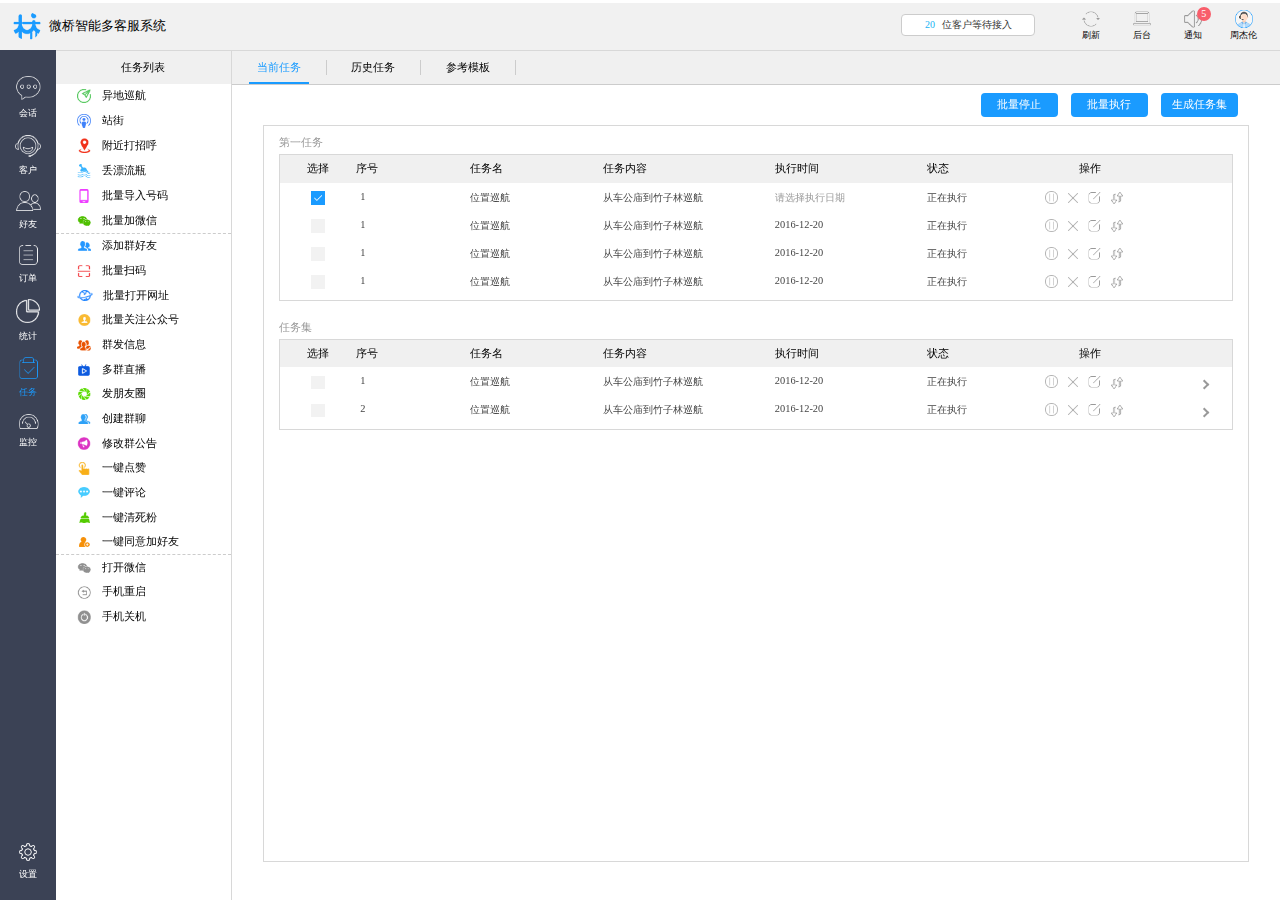
<file: kefuos/tasks.html>
<!DOCTYPE html>
<html>
	<head>
		<title>任务</title>
	    <meta charset="utf-8">
	  	<link rel="icon" id="favicon" href="lib/img/icon.png" type="image/x-icon">
	    <meta name="viewport" content="width=device-width, initial-scale=1.0, maximum-scale=1.0, user-scalable=no">
		<!--[if IE]>
	    <meta http-equiv="X-UA-Compatible" content="IE=edge"/>
	    <![endif]-->
	    <meta name="renderer" content="webkit">
	    <meta name="description" content="微桥智能多客服系统">
	    <meta name="keywords" content="微桥智能多客服系统"> 
	   	<link rel="stylesheet" href="lib/css/global.css" />   
	   	<link rel="stylesheet" href="lib/css/layout.css" />
	   	<link rel="stylesheet" href="lib/css/dateFormat.css" />
		<script type="text/javascript" src="lib/js/jquery-1.9.0.min.js" ></script>
		<script type="text/javascript" src="http://api.map.baidu.com/api?key=&v=1.1&services=true"></script>
	</head>
	<body>
		<div class="main-nov">
			<div class="main-header">
				<div class="nav-flt">
					<div class="nav-flt-hd"><img class="nav-logo" src="lib/img/icon-logo.png"/></div>					
					<h2 class="nav-flt-h2">微桥智能多客服系统</h2>
				</div>
				<div class="nav-frt">
					<div class="nav-row">
						<a class="nav-row-hd nav-row-ft">
							<div class="nav-row-hd-prm">
								<div class="nav-row-bg  nav-row-ft">20 <span>位客户等待接入</span></div>
							</div>
						</a>
						<a class="nav-row-hd">
							<div class="nav-row-hd-prm">
								<i class="nav-row-refresh"></i>
								<p class="nav-row-item">刷新</p>
							</div>
						</a>
						<a class="nav-row-hd">
							<div class="nav-row-hd-prm">
								<i class="nav-row-backstage"></i>
								<p class="nav-row-item">后台</p>
							</div>
						</a>
						<a class="nav-row-hd" href="message.html">
							<div class="nav-row-hd-prm">
								<i class="nav-icon">5</i>
								<i class="nav-row-notice"></i>
								<p class="nav-row-item">通知</p>
							</div>
						</a>
						<a class="nav-row-hd" id="nav_drop"><!--加id【12-13】-->
							<div class="nav-row-hd-prm">
								<i class="nav-row-name"></i>
								<p class="nav-row-item">周杰伦</p>
													
							</div>								
						</a>		
							
						<!--
                        	作者：handy
                        	时间：2016-12-16
                        	描述：下拉框更新12-16
                        -->				
						<div class="nav-drop">						
							<div class="nav-drop-item">
								<i class="nav-bor"></i>
								<ul class="nav-state">
									<li class="icon-act">
										<i class="drop-icon-online"></i>
										<p class="drop-col-text">在线</p>
									</li>
									<li>
										<i class="drop-icon-busy"></i>
										<p class="drop-col-text">忙碌</p>
									</li>
									<li>
										<i class="drop-icon-offonline"></i>
										<p class="drop-col-text">离线</p>
									</li>
								</ul>
								<ul class="nav-drop-row">									
									<li id="nav_modify">
										<i class="drop-icon-psw"></i>
										<p class="drop-text">修改密码</p>
									</li>
									<li id="nav_user">
										<i class="drop-icon-feedback"></i>
										<p class="drop-text">用户反馈</p>
									</li>
									<li>
										<i class="drop-icon-close"></i>
										<p class="drop-text">退出登录</p>
									</li>
								</ul>
							</div>
						</div>
						
					</div>
				</div>
			</div>
			<div class="main-cent">
				<!--flex布局--自适应-->
				<div class="main-cent-flex">
					<!--左侧内容一-->					
					<div class="main-cent-flt">
						<div class="row-box">
							<ul class="row-line">								
								<li>
									<a href="conver.html">
										<i class="icon-conver"></i>
										<p class="row-pn">会话</p>
									</a>									
								</li>
								<li>
									<a href="customer.html">
										<i class="icon-customer"></i>
										<p class="row-pn">客户</p>
									</a>
								</li>
								<li>
									<a>
										<i class="icon-friends"></i>
										<p class="row-pn">好友</p>
									</a>									
								</li>
								<li>
									<a href="order.html">
										<i class="icon-order"></i>
										<p class="row-pn">订单</p>
									</a>									
								</li>
								<li>
									<a href="index.html">
										<i class="icon-index"></i>
										<p class="row-pn">统计</p>
									</a>									
								</li>
								<li class="act">
									<a href="tasks.html">
										<i class="icon-task"></i>
										<p class="row-pn">任务</p>
									</a>									
								</li>
								<li>
									<a href="monitor.html">
										<i class="icon-supervise"></i>
										<p class="row-pn">监控</p>
									</a>									
								</li>
								<li class="row-pos">
									<a>
										<i class="icon-setting"></i>
										<p class="row-pn row-top">设置</p>
									</a>									
								</li>
							</ul>
						</div>
					</div>
					<!--任务列表-->
					<div class="role-cent">
						<h3 class="role-h3">任务列表</h3>
						<ul class="role-litn" id="roleLitn">
							<li><a class="flex"><i class="role-img1"></i><p>异地巡航</p></a></li>
							<li><a class="flex"><i class="role-img2"></i><p>站街</p></a></li>
							<li><a class="flex"><i class="role-img3"></i><p>附近打招呼</p></a></li>
							<li><a class="flex"><i class="role-img4"></i><p>丢漂流瓶</p></a></li>
							<li><a class="flex"><i class="role-img5"></i><p>批量导入号码</p></a></li>
							<li class="role-dent"><a class="flex"><i class="role-img6"></i><p>批量加微信</p></a></li>
							<li><a class="flex"><i class="role-img7"></i><p>添加群好友</p></a></li>
							<li><a class="flex"><i class="role-img8"></i><p>批量扫码</p></a></li>
							<li><a class="flex"><i class="role-img9"></i><p>批量打开网址</p></a></li>
							<li><a class="flex"><i class="role-img10"></i><p>批量关注公众号</p></a></li>
							<li><a class="flex"><i class="role-img11"></i><p>群发信息</p></a></li>
							<li><a class="flex"><i class="role-img12"></i><p>多群直播</p></a></li>
							<li><a class="flex"><i class="role-img13"></i><p>发朋友圈</p></a></li>
							<li><a class="flex"><i class="role-img14"></i><p>创建群聊</p></a></li>
							<li><a class="flex"><i class="role-img15"></i><p>修改群公告</p></a></li>
							<li><a class="flex"><i class="role-img16"></i><p>一键点赞</p></a></li>
							<li><a class="flex"><i class="role-img17"></i><p>一键评论</p></a></li>
							<li><a class="flex"><i class="role-img18"></i><p>一键清死粉</p></a></li>
							<li class="role-dent"><a class="flex"><i class="role-img19"></i><p>一键同意加好友</p></a></li>
							<li><a class="flex"><i class="role-img20"></i><p>打开微信</p></a></li>
							<li><a class="flex"><i class="role-img21"></i><p>手机重启</p></a></li>
							<li><a class="flex"><i class="role-img22"></i><p>手机关机</p></a></li>
						</ul>
					</div>
					<!--任务内容-->
					<div class="role-frt">
						<div class="role-ins">
							<ul class="flex-cell role-ins-row">
								<li class="role-act"><a>当前任务</a></li>
								<li><a>历史任务</a></li>
								<li><a>参考模板</a></li>								
							</ul>							
						</div>
						<div class="role-center">
							<!--当前任务-->
							<div class="role-home" style="display: block;">
								<div class="role-but">
									<a>批量停止</a>
									<a>批量执行</a>
									<a id="roleNew">生成任务集</a>
								</div>
								<div class="role-lute" id="roleRow">
									<h4 class="role-ht">第一任务</h4>
									<div class="role-tab">
										<ul class="role-tab-row">
											<li>
												<div class="flex-cell role-rtm">
													<h4 class="rol-1">选择</h4>
													<h4 class="rol-2">序号</h4>
													<h4 class="rol-3">任务名</h4>
													<h4 class="rol-4">任务内容</h4>
													<h4 class="rol-5">执行时间</h4>
													<h4 class="rol-6">状态</h4>
													<h4 class="rol-7">操作</h4>
												</div>
											</li>
											<li>
												<div class="flex-cell role-lend">
													<div class="role-chek">
														<input type="checkbox" name="role-name" id="rols_1" checked />
														<label for="rols_1"></label>
													</div>
													<p class="pol-2">1</p>
													<p class="pol-3">位置巡航</p>
													<p class="pol-4">从车公庙到竹子林巡航</p>
													<p class="pol-5">
														<input type="text" class="role-time" name="" readonly placeholder="请选择执行日期" />
													</p>
													<p class="pol-6">正在执行</p>
													<div class="role-p7">
														<a class="role-wait"></a>
														<a class="role-delete"></a>
														<a class="role-reduct"></a>
														<a class="role-renew"></a>
													</div>
												</div>
											</li>
											<li>
												<div class="flex-cell role-lend">
													<div class="role-chek">
														<input type="checkbox" name="role-name" id="rols_2"  />
														<label for="rols_2"></label>
													</div>
													<p class="pol-2">1</p>
													<p class="pol-3">位置巡航</p>
													<p class="pol-4">从车公庙到竹子林巡航</p>
													<p class="pol-5">2016-12-20</p>
													<p class="pol-6">正在执行</p>
													<div class="role-p7">
														<a class="role-wait"></a>
														<a class="role-delete"></a>
														<a class="role-reduct"></a>
														<a class="role-renew"></a>
													</div>
												</div>
											</li>	
											<li>
												<div class="flex-cell role-lend">
													<div class="role-chek">
														<input type="checkbox" name="role-name" id="rols_3"  />
														<label for="rols_3"></label>
													</div>
													<p class="pol-2">1</p>
													<p class="pol-3">位置巡航</p>
													<p class="pol-4">从车公庙到竹子林巡航</p>
													<p class="pol-5">2016-12-20</p>
													<p class="pol-6">正在执行</p>
													<div class="role-p7">
														<a class="role-wait"></a>
														<a class="role-delete"></a>
														<a class="role-reduct"></a>
														<a class="role-renew"></a>
													</div>
												</div>
											</li>	
											<li>
												<div class="flex-cell role-lend">
													<div class="role-chek">
														<input type="checkbox" name="role-name" id="rols_4"  />
														<label for="rols_4"></label>
													</div>
													<p class="pol-2">1</p>
													<p class="pol-3">位置巡航</p>
													<p class="pol-4">从车公庙到竹子林巡航</p>
													<p class="pol-5">2016-12-20</p>
													<p class="pol-6">正在执行</p>
													<div class="role-p7">
														<a class="role-wait"></a>
														<a class="role-delete"></a>
														<a class="role-reduct"></a>
														<a class="role-renew"></a>
													</div>
												</div>
											</li>	
										</ul>
									</div>
									<h4 class="role-ht">任务集</h4>
									<div class="role-tab">
										<ul class="role-tab-row">
											<li>
												<div class="flex-cell role-rtm">
													<h4 class="rol-1">选择</h4>
													<h4 class="rol-2">序号</h4>
													<h4 class="rol-3">任务名</h4>
													<h4 class="rol-4">任务内容</h4>
													<h4 class="rol-5">执行时间</h4>
													<h4 class="rol-6">状态</h4>
													<h4 class="rol-7">操作</h4>
												</div>
											</li>
											<li>
												<div class="flex-cell role-lend">
													<a class="role-bt"><i class="role-down"></i></a>	
													<div class="role-chek">
														<input type="checkbox" name="ros-name" id="ros_1" />
														<label for="ros_1"></label>
													</div>
													<p class="pol-2">1</p>
													<p class="pol-3">位置巡航</p>
													<p class="pol-4">从车公庙到竹子林巡航</p>
													<p class="pol-5">2016-12-20</p>
													<p class="pol-6">正在执行</p>
													<div class="role-p7">
														<a class="role-wait"></a>
														<a class="role-delete"></a>
														<a class="role-reduct"></a>
														<a class="role-renew"></a>
													</div>
												</div>
												<div class="role-row">
													<ul class="role-row-item">
														<li>
															<h5 class="ros-h1">序号</h5>
															<h5 class="ros-h2">任务名</h5>
															<h5 class="ros-h3">任务内容</h5>
															<h5 class="ros-h4">执行时间</h5>
															<h5 class="ros-h5">状态</h5>
															<h5 class="ros-h6">操作</h5>
														</li>
														<li>
															<p class="ros-p1">1</p>
															<p class="ros-p2">位置巡航</p>
															<p class="ros-p3">从车公庙到竹子林巡航</p>
															<p class="ros-p4">
																<input class="form-control"  value="" readonly placeholder="请选择执行时间" />
															</p>
															<p class="ros-p5">正在执行</p>
															<p class="ros-p6">
																<a class="roles-wait"></a>
																<a class="roles-delete"></a>
																<a class="roles-reduct"></a>
																<a class="roles-renew"></a>
															</p>
														</li>
														<li>
															<p class="ros-p1">2</p>
															<p class="ros-p2">位置巡航</p>
															<p class="ros-p3">从车公庙到竹子林巡航</p>
															<p class="ros-p4">14:00</p>
															<p class="ros-p5">正在执行</p>
															<p class="ros-p6">
																<a class="roles-wait"></a>
																<a class="roles-delete"></a>
																<a class="roles-reduct"></a>
																<a class="roles-renew"></a>
															</p>
														</li>
														<li>
															<p class="ros-p1">3</p>
															<p class="ros-p2">位置巡航</p>
															<p class="ros-p3">从车公庙到竹子林巡航</p>
															<p class="ros-p4">14:00</p>
															<p class="ros-p5">正在执行</p>
															<p class="ros-p6">
																<a class="roles-wait"></a>
																<a class="roles-delete"></a>
																<a class="roles-reduct"></a>
																<a class="roles-renew"></a>
															</p>
														</li>
														<li>
															<p class="ros-p1">4</p>
															<p class="ros-p2">位置巡航</p>
															<p class="ros-p3">从车公庙到竹子林巡航</p>
															<p class="ros-p4">14:00</p>
															<p class="ros-p5">正在执行</p>
															<p class="ros-p6">
																<a class="roles-wait"></a>
																<a class="roles-delete"></a>
																<a class="roles-reduct"></a>
																<a class="roles-renew"></a>
															</p>
														</li>
													</ul>
												</div>
											</li>
											<li>
												<div class="flex-cell role-lend">
													<a class="role-bt"><i class="role-down"></i></a>														
													<div class="role-chek">
														<input type="checkbox" name="ros-name" id="ros_2"  />
														<label for="ros_2"></label>
													</div>
													<p class="pol-2">2</p>
													<p class="pol-3">位置巡航</p>
													<p class="pol-4">从车公庙到竹子林巡航</p>
													<p class="pol-5">2016-12-20</p>
													<p class="pol-6">正在执行</p>
													<div class="role-p7">
														<a class="role-wait"></a>
														<a class="role-delete"></a>
														<a class="role-reduct"></a>
														<a class="role-renew"></a>
													</div>
												</div>
												<div class="role-row">
													<ul class="role-row-item">
														<li>
															<h5 class="ros-h1">序号</h5>
															<h5 class="ros-h2">任务名</h5>
															<h5 class="ros-h3">任务内容</h5>
															<h5 class="ros-h4">执行时间</h5>
															<h5 class="ros-h5">状态</h5>
															<h5 class="ros-h6">操作</h5>
														</li>
														<li>
															<p class="ros-p1">3</p>
															<p class="ros-p2">位置巡航</p>
															<p class="ros-p3">从车公庙到竹子林巡航</p>
															<p class="ros-p4">14:00</p>
															<p class="ros-p5">正在执行</p>
															<p class="ros-p6">
																<a class="roles-wait"></a>
																<a class="roles-delete"></a>
																<a class="roles-reduct"></a>
																<a class="roles-renew"></a>
															</p>
														</li>
														<li>
															<p class="ros-p1">3</p>
															<p class="ros-p2">位置巡航</p>
															<p class="ros-p3">从车公庙到竹子林巡航</p>
															<p class="ros-p4">14:00</p>
															<p class="ros-p5">正在执行</p>
															<p class="ros-p6">
																<a class="roles-wait"></a>
																<a class="roles-delete"></a>
																<a class="roles-reduct"></a>
																<a class="roles-renew"></a>
															</p>
														</li>
														<li>
															<p class="ros-p1">3</p>
															<p class="ros-p2">位置巡航</p>
															<p class="ros-p3">从车公庙到竹子林巡航</p>
															<p class="ros-p4">14:00</p>
															<p class="ros-p5">正在执行</p>
															<p class="ros-p6">
																<a class="roles-wait"></a>
																<a class="roles-delete"></a>
																<a class="roles-reduct"></a>
																<a class="roles-renew"></a>
															</p>
														</li>
														<li>
															<p class="ros-p1">1</p>
															<p class="ros-p2">位置巡航</p>
															<p class="ros-p3">从车公庙到竹子林巡航</p>
															<p class="ros-p4">
																<input class="form-control"  value="" readonly placeholder="请选择执行时间" />
															</p>
															<p class="ros-p5">正在执行</p>
															<p class="ros-p6">
																<a class="roles-wait"></a>
																<a class="roles-delete"></a>
																<a class="roles-reduct"></a>
																<a class="roles-renew"></a>
															</p>
														</li>														
													</ul>
												</div>
											</li>											
										</ul>
									</div>
								</div>
								<!--任务弹框-->
								<div class="block-box">
									<div class="block-height"></div>
									<div class="flex-cell block-row">
										<div class="block-row-flt">
											<div class="block-line">
												<div class="block-post">													
													<ul class="block-tab">
														<li class="block-curr">选择设备</li>
														<li>选择标签</li>
													</ul>
												</div>
											</div>
											<div class="block-cent">
												<!--选择设备-->
												<div class="block-home" style="display: block;">
													<h5 class="block-h5">当前选择10部手机</h5>
													<div class="block-item" id="blockItem">
														<div class="block-int">
															<input type="checkbox" name="" id="blocksAll" value="" />
															<label for="blocksAll">
																<a class="block-pt">全部</a>
															</label>
														</div>
														<div class="block-mt">
															<div class="block-ht">
																<a class="block-imt"><input type="checkbox" name="" id="blockGroup1"  /><label for="blockGroup1"></label></a>																
																<a class="block-atc">默认分组</a>																
															</div>
															<div class="block-not">
																<ul class="block-list">
																	<li>
																		<input type="checkbox" name="block-1" id="block_gre1" />
																		<label for="block_gre1"><a class="block-tct">手机1</a></label>
																	</li>
																	<li>
																		<input type="checkbox" name="block-1" id="block_gre2" />
																		<label for="block_gre2"><a class="block-tct">手机2</a></label>
																	</li>
																	<li>
																		<input type="checkbox" name="block-1" id="block_gre3" />
																		<label for="block_gre3"><a class="block-tct">手机3</a></label>
																	</li>
																	<li>
																		<input type="checkbox" name="block-1" id="block_gre4" />
																		<label for="block_gre4"><a class="block-tct">手机4</a></label>
																	</li>
																</ul>
															</div>
															<div class="block-ht">
																<a class="block-imt"><input type="checkbox" name="" id="blockGroup2"  /><label for="blockGroup2"></label></a>																
																<a class="block-atc">深圳组</a>																
															</div>
															<div class="block-not">
																<ul class="block-list">
																	<li>
																		<input type="checkbox" name="block-2" id="block_sz1" />
																		<label for="block_sz1"><a class="block-tct">手机1</a></label>
																	</li>
																	<li>
																		<input type="checkbox" name="block-2" id="block_sz2" />
																		<label for="block_sz2"><a class="block-tct">手机2</a></label>
																	</li>
																	<li>
																		<input type="checkbox" name="block-2" id="block_sz3" />
																		<label for="block_sz3"><a class="block-tct">手机3</a></label>
																	</li>
																	<li>
																		<input type="checkbox" name="block-2" id="block_sz4" />
																		<label for="block_sz4"><a class="block-tct">手机4</a></label>
																	</li>
																</ul>
															</div>
															<div class="block-ht">
																<a class="block-imt"><input type="checkbox" name="" id="blockGroup3"  /><label for="blockGroup3"></label></a>																
																<a class="block-atc">广州组</a>																
															</div>
															<div class="block-not">
																<ul class="block-list">
																	<li>
																		<input type="checkbox" name="block-3" id="block_gz1" />
																		<label for="block_gz1"><a class="block-tct">手机1</a></label>
																	</li>
																	<li>
																		<input type="checkbox" name="block-3" id="block_gz2" />
																		<label for="block_gz2"><a class="block-tct">手机2</a></label>
																	</li>
																	<li>
																		<input type="checkbox" name="block-3" id="block_gz3" />
																		<label for="block_gz3"><a class="block-tct">手机3</a></label>
																	</li>
																	<li>
																		<input type="checkbox" name="block-3" id="block_gz4" />
																		<label for="block_gz4"><a class="block-tct">手机4</a></label>
																	</li>
																</ul>
															</div>
														</div>							
													</div>
												</div>
												<!--选择标签-->
												<div class="block-home">
													<h5 class="block-h5">当前选择10个标签</h5>
													<div class="block-item" id="blockRet">
														<div class="block-int">
															<input type="checkbox" name="" id="blockAlltag" value="" />
															<label for="blockAlltag">
																<a class="block-pt">全部标签</a>
															</label>
														</div>
														<div class="bolck-crte">
															<div class="block-ht">
																<a class="block-imt"><input type="checkbox" name="" id="blockPt1"  /><label for="blockPt1"></label></a>																
																<a class="block-atc">客户类型</a>																
															</div>
															<div class="block-not">
																<ul class="block-list">
																	<li>
																		<input type="checkbox" name="block-1" id="block_type1" />
																		<label for="block_type1"><a class="block-tct">优质客户（120）</a></label>
																	</li>
																	<li>
																		<input type="checkbox" name="block-1" id="block_type2" />
																		<label for="block_type2"><a class="block-tct">优质客户（120）</a></label>
																	</li>
																	<li>
																		<input type="checkbox" name="block-1" id="block_type3" />
																		<label for="block_type3"><a class="block-tct">优质客户（120）</a></label>
																	</li>
																	<li>
																		<input type="checkbox" name="block-1" id="block_type4" />
																		<label for="block_type4"><a class="block-tct">优质客户（120）</a></label>
																	</li>
																</ul>
															</div>
															<div class="block-ht">
																<a class="block-imt"><input type="checkbox" name="" id="blockPt2"  /><label for="blockPt2"></label></a>																
																<a class="block-atc">客户评分</a>																
															</div>
															<div class="block-not">
																<ul class="block-list">
																	<li>
																		<input type="checkbox" name="block-2" id="block_grade1" />
																		<label for="block_grade1"><a class="block-tct">优质客户（120）</a></label>
																	</li>
																	<li>
																		<input type="checkbox" name="block-2" id="block_grade2" />
																		<label for="block_grade2"><a class="block-tct">优质客户（120）</a></label>
																	</li>
																	<li>
																		<input type="checkbox" name="block-2" id="block_grade3" />
																		<label for="block_grade3"><a class="block-tct">优质客户（120）</a></label>
																	</li>
																	<li>
																		<input type="checkbox" name="block-2" id="block_grade4" />
																		<label for="block_grade4"><a class="block-tct">优质客户（120）</a></label>
																	</li>
																</ul>
															</div>
															<div class="block-ht">
																<a class="block-imt"><input type="checkbox" name="" id="blockPt3"  /><label for="blockPt3"></label></a>																
																<a class="block-atc">客户评分</a>																
															</div>
															<div class="block-not">
																<ul class="block-list">
																	<li>
																		<input type="checkbox" name="block-3" id="block_ct1" />
																		<label for="block_ct1"><a class="block-tct">优质客户（120）</a></label>
																	</li>
																	<li>
																		<input type="checkbox" name="block-3" id="block_ct2" />
																		<label for="block_ct2"><a class="block-tct">优质客户（120）</a></label>
																	</li>
																	<li>
																		<input type="checkbox" name="block-3" id="block_ct3" />
																		<label for="block_ct3"><a class="block-tct">优质客户（120）</a></label>
																	</li>
																	<li>
																		<input type="checkbox" name="block-3" id="block_ct4" />
																		<label for="block_ct4"><a class="block-tct">优质客户（120）</a></label>
																	</li>
																</ul>
															</div>
														</div>							
													</div>
												</div>												
											</div>
										</div>										
										<div class="block-row-frt">
											<div id="contHome">
												<!--异地巡航内容-->
												<div class="cont-home" style="display: block;">
													<div class="block-hmt"  id="blockHmt1">
														<div class="block-rete">
															<a class="block-but">添加到任务列表</a>
															<a class="block-but">立即执行</a>
															<a class="block-regard">
																<div class="block-tax">
																	<p>如我手机在北京，可将它漫游至深圳，围绕我选定的路线巡航，吸粉。</p>
																</div>
															</a>
															<a class="block-close"></a>
															
														</div>
														<div class="block-wt flex">
															<span>巡航半径：</span>
															<input type="text" maxlength="6" name="" value="5" />
															<span>公里</span>	
															<em>（也可以在地图上鼠标连线）</em>
														</div>
														<div class="block-wt flex">
															<span>巡航速度：</span>
															<input type="text" maxlength="6" name="" value="5" />
															<span>公里/小时</span>	
															<em>（如未设置，则默认为3公里每小时）</em>
														</div>
														<div class="block-wt">
															<span>巡航完成：</span>
															<label class="block-cell" for="cheKet1"><a class="block-hd"><input type="radio" name="chteket" id="cheKet1"><i class="block-checked"></i></a><span>终止巡航</span></label>
															<label class="block-cell" for="cheKet2"><a class="block-hd"><input type="radio" name="chteket" id="cheKet2"><i class="block-checked"></i></a><span>循环</span></label>																																
														</div>
													</div>
													<div class="block-kit">
														<div class="block-kit-row">
															<div class="block-kit-title" id="blocKit1">
																<span class="block-span">深圳</span>
																<a class="block-change">[<em>更换城市</em>]</a>
																<span class="block-text">当前缩放等级：20</span>
															</div>
															<div class="block-bte flex-cell" id="blocKet1">
																<div class="block-input">
																	<input type="text" maxlength="30" name="" id="" value="" placeholder="深圳" />
																	<a class="block-search"><i></i></a>
																</div>
																<div class="block-txt">
																	<span>当前选择的坐标是：118.165522 20.45277</span>
																	<span>所属区域：广东省深圳市南山区科技园</span>
																</div>
															</div>
															<div class="fix-map">
																<div class="block-map-box" id="dituContent1"></div>
																<div class="fix-box block-line-row">
																	<div class="fix-hei block-line-ht" id="fixRow1">
																		<ul class="fix-item">
																			<li class="fix-act">
																				<a>
																					<h3 class="fix-h3">广东省深圳市南山区科技园</h3>
																					<p class="fix-pt fix-pt-fit">地址：广东省深圳市南山区科技园</p>
																					<p class="fix-pt">电话：0735-88888868</p>
																					<p class="fix-pt">坐标：118.165522 20.45277</p>
																				</a>
																			</li>
																			<li>
																				<a>
																					<h3 class="fix-h3">广东省深圳市南山区科技园</h3>
																					<p class="fix-pt fix-pt-fit">地址：广东省深圳市南山区科技园</p>
																					<p class="fix-pt">电话：0735-88888868</p>
																					<p class="fix-pt">坐标：118.165522 20.45277</p>
																				</a>
																			</li>																
																			<li>
																				<a>
																					<h3 class="fix-h3">广东省深圳市南山区科技园</h3>
																					<p class="fix-pt fix-pt-fit">地址：广东省深圳市南山区科技园</p>
																					<p class="fix-pt">电话：0735-88888868</p>
																					<p class="fix-pt">坐标：118.165522 20.45277</p>
																				</a>
																			</li>
																			<li>
																				<a>
																					<h3 class="fix-h3">广东省深圳市南山区科技园</h3>
																					<p class="fix-pt fix-pt-fit">地址：广东省深圳市南山区科技园</p>
																					<p class="fix-pt">电话：0735-88888868</p>
																					<p class="fix-pt">坐标：118.165522 20.45277</p>
																				</a>
																			</li>
																		</ul>
																	</div>
																</div>
																<!--地图/卫星按钮-->
																<div class="map-row">
																	<ul class="map-line">
																		<li class="map-act"><a>地图</a></li>
																		<li><a>卫星</a></li>
																	</ul>																										
																</div>
																<!--确定按钮-->
																<div class="map-item block-map">
																	<a class="map-btn">打开附近站街</a>
																</div>
															</div>
														</div>								
													</div>
												</div>
												<!--站街-->
												<div class="cont-home">
													<div class="block-hmt" id="blockHmt2">
														<div class="block-rete">
															<a class="block-but">添加到任务列表</a>
															<a class="block-but">立即执行</a>
															<a class="block-regard">
																<div class="block-tax">
																	<p>我想在我的目标客户集中的地方打开微信，让附近人搜索到我</p>
																</div>
															</a>
															<a class="block-close"></a>
														</div>
														<div class="block-wt flex">
															<span>巡航速度：</span>
															<input type="text" name="" value="5" maxlength="6" />
															<span>公里/小时</span>																
														</div>
														<div class="block-wt flex">
															<span>节点停留时间：</span>
															<input type="text" name="" value="5" maxlength="6" />
															<span>小时</span>															
														</div>														
													</div>
													<div class="block-kit">
														<div class="block-kit-row">
															<div class="block-kit-title" id="blocKit2">
																<span class="block-span">深圳</span>
																<a class="block-change">[<em>更换城市</em>]</a>
																<span class="block-text">当前缩放等级：20</span>
															</div>
															<div class="block-bte flex-cell" id="blocKet2">
																<div class="block-input">
																	<input type="text" maxlength="30" name="" id="" value="" placeholder="深圳" />
																	<a class="block-search"><i></i></a>
																</div>
																<div class="block-txt">
																	<span>当前选择的坐标是：118.165522 20.45277</span>
																	<span>所属区域：广东省深圳市南山区科技园</span>
																</div>
															</div>
															<div class="fix-map">
																<div class="block-map-box" id="dituContent2"></div>
																<div class="fix-box block-line-row">
																	<div class="fix-hei block-line-ht" id="fixRow2">
																		<ul class="fix-item">
																			<li class="fix-act">
																				<a>
																					<h3 class="fix-h3">广东省深圳市南山区科技园</h3>
																					<p class="fix-pt fix-pt-fit">地址：广东省深圳市南山区科技园</p>
																					<p class="fix-pt">电话：0735-88888868</p>
																					<p class="fix-pt">坐标：118.165522 20.45277</p>
																				</a>
																			</li>
																			<li>
																				<a>
																					<h3 class="fix-h3">广东省深圳市南山区科技园</h3>
																					<p class="fix-pt fix-pt-fit">地址：广东省深圳市南山区科技园</p>
																					<p class="fix-pt">电话：0735-88888868</p>
																					<p class="fix-pt">坐标：118.165522 20.45277</p>
																				</a>
																			</li>																
																			<li>
																				<a>
																					<h3 class="fix-h3">广东省深圳市南山区科技园</h3>
																					<p class="fix-pt fix-pt-fit">地址：广东省深圳市南山区科技园</p>
																					<p class="fix-pt">电话：0735-88888868</p>
																					<p class="fix-pt">坐标：118.165522 20.45277</p>
																				</a>
																			</li>
																			<li>
																				<a>
																					<h3 class="fix-h3">广东省深圳市南山区科技园</h3>
																					<p class="fix-pt fix-pt-fit">地址：广东省深圳市南山区科技园</p>
																					<p class="fix-pt">电话：0735-88888868</p>
																					<p class="fix-pt">坐标：118.165522 20.45277</p>
																				</a>
																			</li>
																		</ul>
																	</div>
																</div>
																<!--地图/卫星按钮-->
																<div class="map-row">
																	<ul class="map-line">
																		<li class="map-act"><a>地图</a></li>
																		<li><a>卫星</a></li>
																	</ul>																										
																</div>
																<!--确定按钮-->
																<div class="map-item block-map">
																	<a class="map-btn">打开附近站街</a>
																</div>
															</div>
														</div>								
													</div>
												</div>
												
												<!--附近打招呼-->
												<div class="cont-home">
													<div class="block-both">
														<div class="block-rete">
															<a class="block-but">添加到任务列表</a>
															<a class="block-but">立即执行</a>
															<a class="block-regard">
																<div class="block-tax">
																	<p>我想加一批正在医院看病的女粉，他们都是我的重点客户。</p>
																</div>
															</a>
															<a class="block-close"></a>
														</div>
														<div class="block-redio">
															<div class="block-cm">
																<span class="block-mode">操作方式：</span>
																<label class="block-cell" for="chte_1"><a class="block-hd"><input type="radio" name="chtename" id="chte_1"><i class="block-checked"></i></a><span>加为好友</span></label>
																<label class="block-cell" for="chte_2"><a class="block-hd"><input type="radio" name="chtename" id="chte_2"><i class="block-checked"></i></a><span>打招呼</span></label>																														
															</div>
															<div class="block-cm">
																<span class="block-mode">性别选择：</span>
																<label class="block-cell" for="gender_1"><a class="block-hd"><input type="radio" name="gendername" id="gender_1"><i class="block-checked"></i></a><span>所有</span></label>
																<label class="block-cell" for="gender_2"><a class="block-hd"><input type="radio" name="gendername" id="gender_2"><i class="block-checked"></i></a><span>男</span></label>	
																<label class="block-cell" for="gender_3"><a class="block-hd"><input type="radio" name="gendername" id="gender_3"><i class="block-checked"></i></a><span>女</span></label>	
															</div>
															<div class="block-cm block-top">
																<div class="block-wt block-left flex">
																	<span>每次给：</span>
																	<input type="text" name="" value="5" maxlength="6">
																	<span>人打招呼</span>																
																</div>
																<div class="block-wt block-left flex">
																	<span>每次间隔：</span>
																	<input type="text" name="" value="1" maxlength="6">
																	<span>到</span>			
																	<input type="text" name="" value="5" maxlength="6">
																	<span>秒</span>	
																</div>
															</div>
															<div class="block-cm flex block-top">
																<div class="flex-hd block-em">添加打招呼语：</div>
																<div class="flex-rt block-wid">
																	<a class="flexbut block-sut">素材库</a>
																	<a class="flexbut block-some">常用招呼语</a>
																</div>
															</div>
															<div class="block-cm block-lent">
																<textarea id="Lentrow" name="" rows="2" cols="3"></textarea>
															</div>
														</div>													
													</div>
												</div>
												<!--丢漂流瓶-->
												<div class="cont-home">
													<div class="block-both">
														<div class="block-rete">
															<a class="block-but">添加到任务列表</a>
															<a class="block-but">立即执行</a>
															<a class="block-regard">
																<div class="block-tax">
																	<p>每天丢几个漂流瓶，设置一个话题，捞到瓶子并跟我聊天的都是我的精准客户。</p>
																</div>
															</a>
															<a class="block-close"></a>
														</div>
														<div class="block-redio">															
															<div class="block-cm block-top">
																<div class="block-wt block-left flex">
																	<span>每次手机最多丢：</span>
																	<input type="text" name="" value="5" maxlength="6">
																	<span>个漂流瓶</span>																
																</div>
																<div class="block-wt block-left flex">
																	<span>丢瓶间隔：</span>
																	<input type="text" name="" value="1" maxlength="6">
																	<span>到</span>			
																	<input type="text" name="" value="5" maxlength="6">
																	<span>秒</span>	
																</div>
															</div>
															<div class="block-cm flex block-top">
																<div class="flex-hd block-em">验证信息：</div>
																<div class="flex-rt block-wid">
																	<a class="flexbut block-sut">素材库</a>
																	<a class="flexbut block-some">常用招呼语</a>
																</div>
															</div>															
															<div class="block-cm block-lent">
																<textarea id="Lentrow1" name="" rows="2" cols="3"></textarea>
															</div>
														</div>													
													</div>
												</div>
												<!--批量导入号码-->
												<div class="cont-home">
													<div class="block-both">
														<div class="block-rete">
															<a class="block-but">添加到任务列表</a>
															<a class="block-but">立即执行</a>
															<a class="block-regard">
																<div class="block-tax">
																	<p>通过微信绑定的手机号码、qq、邮箱识别微信号，或者导入已经保存好的微信号，并存入号码库，方便以后导入。</p>
																</div>
															</a>
															<a class="block-close"></a>
														</div>
														<div class="block-redio">																													
															<div class="block-cm flex block-comtop">
																<div class="flex-hd block-em">导入本地手机号码：</div>
																<div class="flex-rt block-wid">
																	<a class="flexbut block-empty">清空</a>
																	<a class="flexbut block-import">导入</a>
																</div>
															</div>
															<div class="block-cm block-lent">
																<textarea id="blockIem1" name="" rows="2" cols="3"></textarea>
																<p class="block-rt">共100条记录</p>
															</div>
															<div class="block-cm flex block-comtop">
																<div class="flex-hd block-em">导入本地QQ、微信、邮箱资料：</div>
																<div class="flex-rt block-wid">
																	<a class="flexbut block-empty">清空</a>
																	<a class="flexbut block-import">导入</a>
																</div>
															</div>
															<div class="block-cm block-lent">
																<textarea id="blockIem2" name="" rows="2" cols="3"></textarea>
																<p class="block-rt">共100条记录</p>
															</div>															
															<div class="block-cm flex block-comtop">
																<div class="flex-hd block-em">导入本地QQ、微信、邮箱资料：</div>
																<div class="flex-rt block-wid">
																	<a class="flexbut block-empty">清空</a>
																	<a class="flexbut block-import">导入</a>
																</div>
															</div>
															<div class="block-wt block-left flex">
																<span>开始号段：</span>
																<input class="block-intwe" type="text" name="" value="11111" maxlength="6">
																<span>结束号段：</span>			
																<input class="block-intwe" type="text" name="" value="52111" maxlength="6">
																<span>导入号码数：</span>	
																<input class="block-intwe" type="text" name="" value="10000" maxlength="6">
															</div>
															<div class="block-cm block-lent">
																<textarea id="blockIem3" name="" rows="2" cols="3"></textarea>
																<p class="block-rt">共100条记录</p>
															</div>
														</div>													
													</div>
												</div>
												<!--批量加微信-->
												<div class="cont-home">
													<div class="block-both">
														<div class="block-rete block-over">
															<a class="block-but">添加到任务列表</a>
															<a class="block-but">立即执行</a>
															<a class="block-regard">
																<div class="block-tax">
																	<p>批量加微信</p>
																</div>
															</a>
															<a class="block-close"></a>
														</div>
														<div class="block-litm">
															<ul class="block-litm-titel">
																<li>
																	<h4 class="block-litm-h4">微信/手机/QQ/邮箱</h4>
																	<h4 class="block-litm-h4">微信/手机/QQ/邮箱</h4>
																	<h4 class="block-litm-h4">微信/手机/QQ/邮箱</h4>
																	<h4 class="block-litm-h4">微信/手机/QQ/邮箱</h4>
																</li>
															</ul>
															<ul class="block-litm-row" id="litmRow">
																<li>
																	<p class="block-litm-pt">13500000000</p>
																	<p class="block-litm-pt">weixin2017.com</p>
																	<p class="block-litm-pt">1095984521</p>
																	<p class="block-litm-pt">1095984521@qq.com</p>
																</li>
																<li>
																	<p class="block-litm-pt">13500000000</p>
																	<p class="block-litm-pt">weixin2017.com</p>
																	<p class="block-litm-pt">1095984521</p>
																	<p class="block-litm-pt">1095984521@qq.com</p>
																</li>
																<li>
																	<p class="block-litm-pt">13500000000</p>
																	<p class="block-litm-pt">weixin2017.com</p>
																	<p class="block-litm-pt">1095984521</p>
																	<p class="block-litm-pt">1095984521@qq.com</p>
																</li>													
															</ul>
															<p class="block-rt">剩余10000条未执行</p>
														</div>
														<div class="block-redio" id="bloRow">
															<div class="block-cm">
																<span class="block-mode">操作方式：</span>
																<label class="block-cell" for="chtecell1"><a class="block-hd"><input type="radio" name="chtecell" id="chtecell1"><i class="block-checked"></i></a><span>直接点击添加</span></label>
																<label class="block-cell" for="chtecell2"><a class="block-hd"><input type="radio" name="chtecell" id="chtecell2"><i class="block-checked"></i></a><span>发送验证信息</span></label>		
																<label class="block-cell" for="chtecell3"><a class="block-hd"><input type="radio" name="chtecell" id="chtecell3"><i class="block-checked"></i></a><span>自动去重</span></label>																	
															</div>
															<div class="block-cm">
																<span class="block-mode">性别选择：</span>
																<label class="block-cell" for="chesex1"><a class="block-hd"><input type="radio" name="chesex" id="chesex1"><i class="block-checked"></i></a><span>所有</span></label>
																<label class="block-cell" for="chesex2"><a class="block-hd"><input type="radio" name="chesex" id="chesex2"><i class="block-checked"></i></a><span>男</span></label>	
																<label class="block-cell" for="chesex3"><a class="block-hd"><input type="radio" name="chesex" id="chesex3"><i class="block-checked"></i></a><span>女</span></label>	
															</div>
															<div class="block-cm block-top">
																<div class="block-wt block-left flex">
																	<span>每部手机每天最多导入：</span>
																	<input type="text" name="" value="5" maxlength="6">
																	<span>人打招呼</span>																
																</div>
																<div class="block-wt block-left flex">
																	<span>每次间隔：</span>
																	<input type="text" name="" value="1" maxlength="6">
																	<span>到</span>			
																	<input type="text" name="" value="5" maxlength="6">
																	<span>秒</span>	
																</div>
																<div class="block-wt block-left flex">
																	<span>每次间隔：</span>
																	<input type="text" name="" value="1" maxlength="6">
																	<span>天停留</span>			
																	<input type="text" name="" value="5" maxlength="6">
																	<span>天</span>	
																</div>													
															</div>
															<div class="block-cm flex block-top">
																<div class="flex-hd block-em">添加打招呼用语：</div>
																<div class="flex-rt block-wid">
																	<a class="flexbut block-sut">素材库</a>
																	<a class="flexbut block-some">常用招呼语</a>
																</div>
															</div>
															<div class="block-cm block-lent">
																<textarea id="weixRow" name="" rows="2" cols="3"></textarea>
															</div>
														</div>													
													</div>
												</div>	
												<!--添加群好友-->
												<div class="cont-home">
													<div class="block-both">
														<div class="block-rete">
															<a class="block-but">添加到任务列表</a>
															<a class="block-but">立即执行</a>
															<a class="block-regard">
																<div class="block-tax">
																	<p>有群粉丝质量非常高，我想把他们全部加为好友。</p>
																</div>
															</a>
															<a class="block-close"></a>
														</div>
														<div class="block-redio">	
															<div class="block-cm block-comtop">
																<span class="block-mode">操作方式：</span>
																<label class="block-cell" for="checkadd1"><a class="block-hd"><input type="radio" name="checkadd" id="checkadd1"><i class="block-checked"></i></a><span>按照排列顺序从上往下添加</span></label>
																<label class="block-cell" for="checkadd2"><a class="block-hd"><input type="radio" name="checkadd" id="checkadd2"><i class="block-checked"></i></a><span>按照发言数序从先往后添加</span></label>														
															</div>
															<div class="block-cm block-comtop">
																<span class="block-mode">显示好友来源：</span>
																<label class="block-cell" for="checkview1"><a class="block-hd"><input type="radio" name="checkview" id="checkview1"><i class="block-checked"></i></a><span>不显示</span></label>
																<label class="block-cell" for="checkview2"><a class="block-hd"><input type="radio" name="checkview" id="checkview2"><i class="block-checked"></i></a><span>搜索微信号</span></label>
																<label class="block-cell" for="checkview3"><a class="block-hd"><input type="radio" name="checkview" id="checkview3"><i class="block-checked"></i></a><span>QQ</span> </label>
																<label class="block-cell" for="checkview4"><a class="block-hd"><input type="radio" name="checkview" id="checkview4"><i class="block-checked"></i></a><span>群聊</span> </label>														
																<label class="block-cell" for="checkview5"><a class="block-hd"><input type="radio" name="checkview" id="checkview5"><i class="block-checked"></i></a><span>搜索手机号</span> </label>
																<label class="block-cell" for="checkview6"><a class="block-hd"><input type="radio" name="checkview" id="checkview6"><i class="block-checked"></i></a><span>附近人</span> </label>														
															</div>
															<div class="block-cm block-comtop">
																<span class="block-mode">添加范围：</span>
																<label class="block-cell" for="checkrange1"><a class="block-hd"><input type="radio" name="checkrange" id="checkrange1"><i class="block-checked"></i></a><span>所有群</span></label>
																<label class="block-cell" for="checkrange2"><a class="block-hd"><input type="radio" name="checkrange" id="checkrange2"><i class="block-checked"></i></a><span>置顶群</span></label>		
															</div>
															<div class="block-cm block-comtop">
																<span class="block-mode">性别选择：</span>
																<label class="block-cell" for="checksex1"><a class="block-hd"><input type="radio" name="checksex" id="checksex1"><i class="block-checked"></i></a><span>所有</span></label>
																<label class="block-cell" for="checksex2"><a class="block-hd"><input type="radio" name="checksex" id="checksex2"><i class="block-checked"></i></a><span>男</span></label>	
																<label class="block-cell" for="checksex3"><a class="block-hd"><input type="radio" name="checksex" id="checksex3"><i class="block-checked"></i></a><span>女</span></label>													
															</div>
															<div class="block-cm block-comtop">																
																<div class="block-wt block-left flex">
																	<span>每次添加：</span>
																	<input type="text" name="" value="5" maxlength="6">
																	<span>个群好友</span>																
																</div>
																<div class="block-wt block-left flex">
																	<span>每次间隔：</span>					
																	<input type="text" name="" value="5" maxlength="6">
																	<span>秒</span>	
																</div>
															</div>															
														</div>													
													</div>
												</div>		
												<!--批量扫码-->
												<div class="cont-home">批量扫码</div>	
												<!--批量打开网址-->
												<div class="cont-home">批量打开网址</div>
												<!--批量关注公众号-->
												<div class="cont-home">批量关注公众号</div>
												<!--群发信息-->
												<div class="cont-home">
													<div class="block-both">
														<div class="block-rete">
															<a class="block-but">添加到任务列表</a>
															<a class="block-but">立即执行</a>
															<a class="block-regard">
																<div class="block-tax">
																	<p>如我想根据粉丝标签，将第一次来访且没有说话的粉丝群发一遍消息，或者对所有手机上的粉丝群发一遍促销信息。</p>
																</div>
															</a>
															<a class="block-close"></a>
														</div>
														<div class="block-redio">															
															<div class="block-cm block-top">														
																<div class="block-wt block-left flex">
																	<span>群发间隔：</span>
																	<input type="text" name="" value="1" maxlength="6">
																	<span>到</span>			
																	<input type="text" name="" value="5" maxlength="6">
																	<span>秒</span>	
																</div>
															</div>
															<div class="block-cm flex block-top">
																<div class="flex-hd block-em">消息内容：</div>
																<div class="flex-rt block-wid">
																	<a class="flexbut block-sut">素材库</a>
																	<a class="flexbut block-some">常用招呼语</a>
																</div>
															</div>															
															<div class="block-cm block-lent">
																<textarea id="massRow" name="" rows="2" cols="3"></textarea>
															</div>
														</div>													
													</div>
												</div>
												<!--多群直播-->
												<div class="cont-home">
													<div class="block-both">
														<div class="block-rete">
															<a class="block-but">添加到任务列表</a>
															<a class="block-but">立即执行</a>
															<a class="block-regard">
																<div class="block-tax">
																	<p>我一个群里面讲课，其他所有群都能接收到我讲的课程。</p>
																</div>
															</a>
															<a class="block-close"></a>
														</div>
														<div class="block-redio">														
															<div class="block-cm">
																<span class="block-mode">操作方式：</span>
																<label class="block-cell" for="checkgroup1"><a class="block-hd"><input type="radio" name="checkgroup" id="checkgroup1"><i class="block-checked"></i></a><span>所有群</span></label>
																<label class="block-cell" for="checkgroup2"><a class="block-hd"><input type="radio" name="checkgroup" id="checkgroup2"><i class="block-checked"></i></a><span>仅我创建的群</span></label>	
																<label class="block-cell" for="checkgroup3"><a class="block-hd"><input type="radio" name="checkgroup" id="checkgroup3"><i class="block-checked"></i></a><span>不是我建的群</span></label>	
															</div>
															<div class="block-cm block-comtop">																
																<div class="block-wt block-left flex">
																	<span>每次间隔：</span>
																	<input type="text" name="" value="1" maxlength="6">
																	<span>到</span>			
																	<input type="text" name="" value="5" maxlength="6">
																	<span>秒</span>	
																</div>
															</div>
															<div class="block-cm flex block-top">
																<div class="flex-hd block-em">添加打打招呼用语：</div>
																<div class="flex-rt block-wid">
																	<a class="flexbut block-sut">素材库</a>
																	<a class="flexbut block-some">常用招呼语</a>
																</div>
															</div>
															<div class="block-cm block-lent">
																<textarea id="groupRow" name="" rows="2" cols="3"></textarea>
															</div>
														</div>													
													</div>
												</div>
												<!--发朋友圈-->
												<div class="cont-home">
													<div class="block-both">
														<div class="block-rete">
															<a class="block-but">添加到任务列表</a>
															<a class="block-but">立即执行</a>
															<a class="block-regard">
																<div class="block-tax">
																	<p>在一个微信上发朋友圈，其他所有微信的朋友圈自动复制过去。</p>
																</div>
															</a>
															<a class="block-close"></a>
														</div>
														<div class="block-redio">																														
															<div class="block-cm flex block-comtop">
																<div class="flex-hd block-em">评论内容：</div>
																<div class="flex-rt block-wid">
																	<a class="flexbut block-sut">素材库</a>
																	<a class="flexbut block-some">常用招呼语</a>
																</div>
															</div>															
															<div class="block-cm block-lent">
																<textarea id="circleRow" name="" rows="2" cols="3"></textarea>
															</div>
														</div>	
														<div class="block-circle">
															<ul class="block-circle-row">
																<li><div class="block-border"><img src="lib/img/icon-h.jpg"/></div></li>
																<li><div class="block-border"><input type="file" name="" id="" value="上传" /></div></li>																																
															</ul>
														</div>
														<div class="block-redio">										
															<i class="block-tion"></i>
															<p class="block-bt">所在位置</p>
														</div>
															
													</div>
												</div>
												<!--创建群聊-->
												<div class="cont-home">
													<div class="block-both">
														<div class="block-rete">
															<a class="block-but">添加到任务列表</a>
															<a class="block-but">立即执行</a>
															<a class="block-regard">
																<div class="block-tax">
																	<p>我想根据粉丝的标签将他们分别拉到不同的群，以便根据不同的客户进行不同的营销。</p>
																</div>
															</a>
															<a class="block-close"></a>
														</div>
														<div class="block-redio">
															<div class="block-cm">
																<span class="block-mode">操作方式：</span>
																<label class="block-cell" for="chteitem1"><a class="block-hd"><input type="radio" name="chteitem" id="chteitem1"><i class="block-checked"></i></a><span>根据粉丝标签建群</span></label>
																<label class="block-cell" for="chteitem2"><a class="block-hd"><input type="radio" name="chteitem" id="chteitem2"><i class="block-checked"></i></a><span>打乱顺序建群</span></label>																														
															</div>														
															<div class="block-cm block-top">
																<div class="block-wt block-left flex">
																	<span>修改群资料</span>																													
																</div>
																<div class="block-wt block-left flex">
																	<span>群名：</span>	
																	<input class="block-curt" type="text" name=""  maxlength="20">
																</div>
															</div>
															<div class="block-cm flex block-comtop">
																<div class="flex-hd block-em">群介绍：</div>																
															</div>
															<div class="block-cm block-lent">
																<textarea id="cutRow" name="" rows="2" cols="3"></textarea>
															</div>
														</div>													
													</div>
												</div>
												<!--修改群公告-->
												<div class="cont-home">
													<div class="block-both">
														<div class="block-rete">
															<a class="block-but">添加到任务列表</a>
															<a class="block-but">立即执行</a>
															<a class="block-regard">
																<div class="block-tax">
																	<p class="pt-center">我想方便的在群里@所有人</p>
																</div>
															</a>
															<a class="block-close"></a>
														</div>
														<div class="block-redio">															
															<div class="block-cm block-top">																
																<div class="block-wt block-left flex">
																	<span>每次间隔：</span>
																	<input type="text" name="" value="1" maxlength="6">
																	<span>到</span>			
																	<input type="text" name="" value="5" maxlength="6">
																	<span>秒</span>	
																</div>
															</div>
															<div class="block-cm flex block-comtop">
																<div class="flex-hd block-em">群公告内容：</div>															
															</div>															
															<div class="block-cm block-lent">
																<textarea id="bontRow" name="" rows="2" cols="3"></textarea>
															</div>
														</div>													
													</div>
												</div>
												<!--一键点赞-->
												<div class="cont-home">
													<div class="block-both">
														<div class="block-rete">
															<a class="block-but">添加到任务列表</a>
															<a class="block-but">立即执行</a>
															<a class="block-regard">
																<div class="block-tax">
																	<p>动动鼠标，对朋友圈进行批量自动点赞，批量评论，或者批量自动清除死粉，批量同意加粉申请。</p>
																</div>
															</a>
															<a class="block-close"></a>
														</div>
														<div class="block-redio">
															<div class="block-cm">
																<span class="block-mode">点赞规则：</span>
																<label class="block-cell" for="chtegive1"><a class="block-hd"><input type="radio" name="chtegive" id="chtegive1"><i class="block-checked"></i></a><span>优先对重点客户点赞</span></label>
																<label class="block-cell" for="chtegive2"><a class="block-hd"><input type="radio" name="chtegive" id="chtegive2"><i class="block-checked"></i></a><span>对附近朋友圈随机点赞</span></label>																														
															</div>	
															<div class="block-cm block-comtop">																
																<div class="block-wt block-left flex">
																	<span>点赞数：</span>
																	<input type="text" name="" value="1" maxlength="6">
																	<span>个</span>
																</div>
															</div>											
															<div class="block-cm flex">
																<div class="flex-hd block-em block-clo9">时间间隔3-30秒随机</div>																
															</div>
															
														</div>													
													</div>
												</div>
												<!--一键评论-->
												<div class="cont-home">
													<div class="block-both">
														<div class="block-rete">
															<a class="block-but">添加到任务列表</a>
															<a class="block-but">立即执行</a>
															<a class="block-regard">
																<div class="block-tax">
																	<p>动动鼠标，对朋友圈进行批量自动点赞，批量评论，或者批量自动清除死粉，批量同意加粉申请。</p>
																</div>
															</a>
															<a class="block-close"></a>
														</div>
														<div class="block-redio">																														
															<div class="block-cm flex block-comtop">
																<div class="flex-hd block-em">评论用语：</div>
																<div class="flex-rt block-wid">
																	<a class="flexbut block-some">常用招呼语</a>
																</div>
															</div>															
															<div class="block-cm block-lent">
																<textarea id="montRow" name="" rows="2" cols="3"></textarea>
															</div>
															<div class="block-cm flex block-top">
																<div class="flex-hd block-em block-clo9">可手动添加，也可从重用招呼语引入，随机选择话术发送，时间间隔3-30秒随机</div>															
															</div>	
														</div>													
													</div>
												</div>
												<!--一键清死粉-->
												<div class="cont-home">一键清死粉</div>
												<!--一键同意加好友-->
												<div class="cont-home">一键同意加好友</div>
												<!--打开微信-->
												<div class="cont-home">
													<div class="block-both">
														<div class="block-rete">
															<a class="block-but">添加到任务列表</a>
															<a class="block-but">立即执行</a>
															<a class="block-regard">
																<div class="block-tax">
																	<p class="pt-center">代开选定手机微信手机</p>
																</div>
															</a>
															<a class="block-close"></a>
														</div>
														<div class="block-redio">															
															<div class="block-cm block-comtop">																
																<div class="block-wt block-left">
																	<span>打开选定手机微信：</span>
																	<a class="flexbut block-imple">立即执行</a>
																</div>
															</div>											
															
														</div>													
													</div>
												</div>
												<!--手机重启-->
												<div class="cont-home">
													<div class="block-both">
														<div class="block-rete">
															<a class="block-but">添加到任务列表</a>
															<a class="block-but">立即执行</a>
															<a class="block-regard">
																<div class="block-tax">
																	<p class="pt-center">批量重启手机</p>
																</div>
															</a>
															<a class="block-close"></a>
														</div>
														<div class="block-redio">															
															<div class="block-cm block-comtop">																
																<div class="block-wt block-left">
																	<span>重启选定手机：</span>
																	<a class="flexbut block-imple">立即执行</a>
																</div>
															</div>											
															
														</div>													
													</div>
												</div>
												<!--手机关机-->
												<div class="cont-home">
													<div class="block-both">
														<div class="block-rete">
															<a class="block-but">添加到任务列表</a>
															<a class="block-but">立即执行</a>
															<a class="block-regard">
																<div class="block-tax">
																	<p class="pt-center">关闭所选手机</p>
																</div>
															</a>
															<a class="block-close"></a>
														</div>
														<div class="block-redio">															
															<div class="block-cm block-comtop">																
																<div class="block-wt block-left">
																	<span>关机选定手机：</span>
																	<a class="flexbut block-imple">立即执行</a>
																</div>
															</div>																									
														</div>													
													</div>
												</div>													
											</div>
										</div>
									</div>
								</div>
							</div>
							<!--历史任务-->
							<div class="role-home">
							历史任务
							</div>
							<!--参考模板-->
							<div class="role-home">
							参考模板
							</div>
						</div>
					</div>
				</div>
			</div>
		</div>
		<div class="role-bg"></div>
		<!--生成任务集-->
		<div class="role-mt">
			<div class="matter-box-title">
				<div class="matter-box-hd"><i class="matter-confirm"></i></div>
				<div class="matter-box-pre">生成任务集</div>
				<div class="matter-box-rt"><a class="comm-close role-close"><i></i></a></div>
			</div>
			<div class="bord-rtc role-rm">
				<div class="flex">
					<p class="flex-hd bord-title">名称：</p>
					<div class="flex-rt bord-int"><input type="text" maxlength="30" name="" placeholder="请输入生成任务集"></div>
				</div>
				<div class="bord-buts">
					<a class="bord-butts">确认</a>
				</div>
			</div>
		</div>
		<script type="text/javascript" src="lib/js/index.js" ></script>
		<script>
			$(function(){				
				$('.role-ins-row li').click(function() {
					var $index = $(this).index();
					$(this).addClass('role-act').siblings().removeClass('role-act');
					$(".role-center .role-home").css('display', 'none').siblings().eq($index).css('display', 'block');
				});
				$('#roleNew').click(function(){
					$('.role-mt').css('top',($(window).height() - $('.role-mt').outerHeight()) / 2 + 'px');
					$('.role-mt').css('left',($(window).width() - $('.role-mt').outerWidth()) / 2 + 'px');
					$('.role-bg').show();
					$('.role-mt').addClass('role-mt-act');
				});
				$('.role-close').click(function(){
					$('.role-bg').hide();
					$('.role-mt').removeClass('role-mt-act');
				});
				//点击遮罩时隐藏
				$('.role-bg').bind('click', function(e) {
					var target = $(e.target);
					if(target.closest('').length == 0) {						
						$('.role-bg').hide();
						$('.role-mt').removeClass('role-mt-act');		
					}
				});
				$('.role-lute').css('max-height',$(window).height() - $('.main-header').outerHeight() - $('.role-ins').outerHeight() - $('.role-but').outerHeight() * 2 + 'px');
				$('.role-lute').css('min-height',$(window).height() - $('.main-header').outerHeight() - $('.role-ins').outerHeight() - $('.role-but').outerHeight() * 2 + 'px');
				$('.role-bt').click(function() {
					$(this).toggleClass('active').siblings('.role-down').removeClass('active');
					$(this).parent('.role-lend').next(".role-row").slideToggle().siblings('.role-row').slideUp();								
				});
				//任务内容
				$('.role-litn').css('max-height',$(window).height() - $('.main-header').outerHeight() - $('.role-h3').outerHeight() + 'px');
				$('.block-row').css('height',$(window).height() - $('.main-header').outerHeight() - $('.role-ins').outerHeight() - $('.block-height').outerHeight() * 2 + 'px');
				$('.block-item').css('max-height',$(window).height() - $('.main-header').outerHeight() - $('.role-ins').outerHeight() - $('.block-height').outerHeight() - $('.block-line').outerHeight() - $('.block-h5').outerHeight() + 'px');
				$('.block-tab li').click(function() {
					var $index = $(this).index();
					$(this).addClass('block-curr').siblings().removeClass('block-curr');
					$(".block-cent .block-home").css('display', 'none').siblings().eq($index).css('display', 'block');
				});
				//选择手机
				$('.block-atc').click(function() {
					$(this).toggleClass('block-active').siblings('.block-atc').removeClass('block-active');
					$(this).parent('.block-ht').next(".block-not").slideToggle().siblings('.block-list').slideUp();								
				});		
				//全部手机选中及取消
				$("#blocksAll").click(function() {
					if ($(this).is(':checked')) {
						$('.block-mt').find("input[type='checkbox']").prop("checked","checked"); 						
					} else{
						$('.block-mt').find("input[type='checkbox']").removeAttr("checked");
					}
				});
				//全部标签选中及取消
				$("#blockAlltag").click(function() {
					if ($(this).is(':checked')) {
						$('.bolck-crte').find("input[type='checkbox']").prop("checked","checked"); 						
					} else{
						$('.bolck-crte').find("input[type='checkbox']").removeAttr("checked");
					}
				});
				//每个标签选中及取消
				$('.block-imt').click(function(){
					var cheCk = $(this).parent('.block-ht').next('.block-not').find("input[type='checkbox']");
					if ($(this).children('input').is(':checked')){
						cheCk.prop("checked","checked"); 						
					} else{
						cheCk.removeAttr("checked");
					}
				});
				
				//每个模块弹框
				$('.role-litn li').click(function() {
					$('.block-box').show();
					var $index = $(this).index();
					$(this).addClass('act-item').siblings().removeClass('act-item');
					$("#contHome .cont-home").css('display', 'none').siblings().eq($index).css('display', 'block');
					var $widthBclock1 =  $('#blockHmt1').outerHeight() + $('#blocKit1').outerHeight() + $('#blocKet1').outerHeight();
					var $widthBclock2 =  $('#blockHmt2').outerHeight() + $('#blocKit2').outerHeight() + $('#blocKet2').outerHeight();
					$('#dituContent1').css('height',$(window).height() - $('.main-header').outerHeight() - $('.role-ins').outerHeight() - $widthBclock1 - $('.block-height').outerHeight() * 4 + 'px');
					$('#fixRow1').css('height',$(window).height() - $('.main-header').outerHeight() - $('.role-ins').outerHeight() - $widthBclock1 - $('.block-height').outerHeight() * 5 + 'px');
					$('#dituContent2').css('height',$(window).height() - $('.main-header').outerHeight() - $('.role-ins').outerHeight() - $widthBclock2 - $('.block-height').outerHeight() * 4 + 'px');
					$('#fixRow2').css('height',$(window).height() - $('.main-header').outerHeight() - $('.role-ins').outerHeight() - $widthBclock2 - $('.block-height').outerHeight() * 5 + 'px');
					$('.block-litm-row').css('min-height',$(window).height() - $('.main-header').outerHeight() - $('.role-ins').outerHeight() - $('.block-height').outerHeight() * 3 - $('.block-over').outerHeight() - $('#bloRow').outerHeight() - $('.block-litm-titel').outerHeight() + 'px');
					$('.block-litm-row').css('max-height',$(window).height() - $('.main-header').outerHeight() - $('.role-ins').outerHeight() - $('.block-height').outerHeight() * 3 - $('.block-over').outerHeight() - $('#bloRow').outerHeight() - $('.block-litm-titel').outerHeight() + 'px');					
					$('.block-close').click(function(){
						$('.block-box').hide();
						$('.role-litn li').removeClass('act-item')
					});
				});
				
			});
		</script>
		<script type="text/javascript">
			//datepicker日期插件
			$().ready(function() {
				$(".role-time").datepicker({
					dateFormat: "yy-mm-dd"		
				});		
			});
		</script>
		<script type="text/javascript" src="lib/js/dateFormat.js" ></script>
		<script type="text/javascript" src="lib/js/clockpicker.js" ></script>
		<script type="text/javascript">			
			var input = $('.form-control').clockpicker({
				placement: 'top',
				align: 'left',
				autoclose: true,
				'default': 'now'
			});
		</script>
		<script type="text/javascript">
		    //创建和初始化地图函数：
		    function initMap(){
		        createMap();//创建地图
		        setMapEvent();//设置地图事件
		       // addMapControl();//向地图添加控件
		    }		    
		    //创建地图函数：
		    function createMap(){
		        var map = new BMap.Map("dituContent1");//在百度地图容器中创建一个地图114.067521,22.540466
		        var point = new BMap.Point(114.067521,22.540466);//定义一个中心点坐标
		        map.centerAndZoom(point,12);//设定地图的中心点和坐标并将地图显示在地图容器中
		        window.map = map;//将map变量存储在全局
		    }		    
		    //地图事件设置函数：
		    function setMapEvent(){
		        map.enableDragging();//启用地图拖拽事件，默认启用(可不写)
		        map.enableScrollWheelZoom();//启用地图滚轮放大缩小
		        map.enableDoubleClickZoom();//启用鼠标双击放大，默认启用(可不写)
		        map.enableKeyboard();//启用键盘上下左右键移动地图
		    }		    
		    //地图控件添加函数：
		    function addMapControl(){		       
			var ctrl_nav = new BMap.NavigationControl({anchor:BMAP_ANCHOR_TOP_LEFT,type:BMAP_NAVIGATION_CONTROL_LARGE}); //向地图中添加缩放控件
			map.addControl(ctrl_nav);		        
			var ctrl_ove = new BMap.OverviewMapControl({anchor:BMAP_ANCHOR_BOTTOM_RIGHT,isOpen:1});//向地图中添加缩略图控件
			map.addControl(ctrl_ove);		       
			var ctrl_sca = new BMap.ScaleControl({anchor:BMAP_ANCHOR_BOTTOM_LEFT}); //向地图中添加比例尺控件
			map.addControl(ctrl_sca);
		    }		 		    
		    initMap();//创建和初始化地图
		</script>
		<script type="text/javascript">
		    //创建和初始化地图函数：
		    function initMap(){
		        createMap();//创建地图
		        setMapEvent();//设置地图事件
		       // addMapControl();//向地图添加控件
		    }		    
		    //创建地图函数：
		    function createMap(){
		        var map = new BMap.Map("dituContent2");//在百度地图容器中创建一个地图114.067521,22.540466
		        var point = new BMap.Point(114.067521,22.540466);//定义一个中心点坐标
		        map.centerAndZoom(point,12);//设定地图的中心点和坐标并将地图显示在地图容器中
		        window.map = map;//将map变量存储在全局
		    }		    
		    //地图事件设置函数：
		    function setMapEvent(){
		        map.enableDragging();//启用地图拖拽事件，默认启用(可不写)
		        map.enableScrollWheelZoom();//启用地图滚轮放大缩小
		        map.enableDoubleClickZoom();//启用鼠标双击放大，默认启用(可不写)
		        map.enableKeyboard();//启用键盘上下左右键移动地图
		    }		    
		    //地图控件添加函数：
		    function addMapControl(){		       
			var ctrl_nav = new BMap.NavigationControl({anchor:BMAP_ANCHOR_TOP_LEFT,type:BMAP_NAVIGATION_CONTROL_LARGE}); //向地图中添加缩放控件
			map.addControl(ctrl_nav);		        
			var ctrl_ove = new BMap.OverviewMapControl({anchor:BMAP_ANCHOR_BOTTOM_RIGHT,isOpen:1});//向地图中添加缩略图控件
			map.addControl(ctrl_ove);		       
			var ctrl_sca = new BMap.ScaleControl({anchor:BMAP_ANCHOR_BOTTOM_LEFT}); //向地图中添加比例尺控件
			map.addControl(ctrl_sca);
		    }		 		    
		    initMap();//创建和初始化地图
		</script>
	</body>
</html>
</file>
<file: kefuos/lib/css/global.css>
body,div,dl,dt,dd,ul,ol,li,h1,h2,h3,h4,h5,h6,pre,code,form,fieldset,legend,input,button,textarea,p,blockquote,th,td{margin:0;padding:0}
article,aside,details,figcaption,figure,footer,header,hgroup,main,nav,section,summary{display:block}
audio,canvas,progress,video{display:inline-block;vertical-align:baseline}
html,body{font-size:12px;font-weight:400;vertical-align:baseline;background:transparentfont-family:"Helvetica Neue",Helvetica,Arial,sans-serif,"microsoft yahei";}fieldset,img{border:0px}h1,h2,h3,h4,h5,h6{font-weight: normal;}address,cite,dfn,em,var,i{font-style:normal}a{-webkit-tap-highlight-color:transparent;-webkit-tap-highlight-color:transparent;text-decoration:none;color:inherit;cursor: pointer;}a:hover,a:active{-webkit-tap-highlight-color:transparent;-webkit-tap-highlight-color:transparent;text-decoration:none}:focus{outline:0 none}ul,ol,dl,li{list-style:none}ul,li{-webkit-tap-highlight-color:transparent}li:active{-webkit-tap-highlight-color:transparent}input::-webkit-input-placeholder{color:#999}input:-moz-placeholder{color:#999}input::-moz-placeholder{color:#999}input:-ms-input-placeholder{color:#999}input{-webkit-appearance:none}input,textarea{outline: none;}.clear{clear:both}.clear::after{clear:both;content:" ";display:block;font-size:0;height:0;visibility:hidden}
*:before,*:after{-webkit-box-sizing:border-box;-moz-box-sizing:border-box;box-sizing:border-box;}
@charset "utf-8";@font-face{font-family:'HELVETICANEUELTPRO-THEX';src:url('fonts/HELVETICANEUELTPRO-THEX.OTF');font-weight:normal;font-style:normal;}
@media only screen and (min-width: 800px){html,body{font-size: 8.33333px;}}
@media only screen and (min-width: 1024px){html,body{font-size: 10.66666px;}}
@media only screen and (min-width: 1152px){html,body{font-size: 12px;}}
@media only screen and (min-width: 1280px){html,body{font-size: 13.33333px;}}
@media only screen and (min-width: 1360px){html,body{font-size: 14.16666px;}}
@media only screen and (min-width: 1366px){html,body{font-size: 14.22916px;}}
@media only screen and (min-width: 1400px){html,body{font-size: 14.58333px;}}
@media only screen and (min-width: 1440px){html,body{font-size: 15px;}}
@media only screen and (min-width: 1600px){html,body{font-size: 16.6666px;}}
@media only screen and (min-width: 1680px){html,body{font-size: 17.5px;}}
@media only screen and (min-width: 1920px){html,body{font-size: 20px;}}
.flt{float: left;}
.frt{float: right;}
@font-face{font-family: "iconfont";src: url('fonts/iconfont.eot');/* IE9*/src: url('fonts/iconfont.eot#iefix') format('embedded-opentype'), /* IE6-IE8 */url('fonts/iconfont.woff') format('woff'), /* chrome, firefox */url('fonts/iconfont.ttf') format('truetype'), /* chrome, firefox, opera, Safari, Android, iOS 4.2+*/url('fonts/iconfont.svg#iconfont') format('svg');/* iOS 4.1- */}
.iconfont{font-family: "iconfont" !important;font-size: 2em;font-style: normal;-webkit-font-smoothing: antialiased;-webkit-text-stroke-width: 0.2px;-moz-osx-font-smoothing: grayscale;}
.flex-cell{display: -webkit-box; display: -webkit-flex; display: flex;}
.flex{position: relative;display: -webkit-box;display: -webkit-flex;display: flex;-webkit-box-align: center;-webkit-align-items: center;align-items: center;}
.flex-hd{-webkit-box-flex: 1;-webkit-flex: 1;flex: 1;}
.flex-rt{text-align: right;}
.main-cent{position:relative;clear:both;}
.main-cent .main-cent-flex{display:-webkit-box;display:-webkit-flex;display:flex;position:relative;}
.main-cent .main-cent-flex .main-cent-flt{max-width:4.4%;color:#fff;background:#3B4255;-webkit-box-flex:1;-webkit-flex:1;flex:1;text-align:center;}
.main-cent .main-cent-flex .main-cent-mt{max-width:22%;border-right:1px solid #D8D8D8;-webkit-box-flex:1;-webkit-flex:1;flex:1;}
.main-cent .main-cent-flex .main-cent-center{max-width:51.6%;border-right:1px solid #D8D8D8;-webkit-box-flex:1;-webkit-flex:1;flex:1;position:relative;}
.main-cent .main-cent-flex .main-cent-frt{max-width:22%;-webkit-box-flex:1;-webkit-flex:1;flex:1;}
.main-nov{position:fixed;top:0;left:0;right:0;bottom:0;}
.main-header{height:3.5em;position:relative;color:inherit;padding:0 1%;/*background:url(../img/icon-header-bg.png) repeat scroll 0 0 / 0.6em auto;*/background-color:#f1f1f1;/*box-shadow:0 -0.2em 0 rgba(0,0,0,0.16) inset;*/}
.main-header .nav-flt{line-height:3.5em;position:relative;display:-webkit-box;display:-webkit-flex;display:flex;-webkit-box-align:center;-webkit-align-items:center;align-items:center;}
.main-header .nav-flt .nav-flt-hd{font-size:inherit}
.main-header .nav-flt .nav-flt-hd .nav-logo{width:2.1em;height:2.1em;-moz-border-radius:50%;-khtml-border-radius:50%;-webkit-border-radius:50%;vertical-align:middle;cursor:pointer;display:block;}
.main-header .nav-flt .nav-flt-h2{-webkit-box-flex:1;-webkit-flex:1;flex:1;font-family:"microsoft yahei";font-size:0.98em;font-weight:normal;padding-left:0.6em;vertical-align:middle;}

.box-clot{position: absolute;top: 50%;right: 10%;z-index: 10;border-radius: 50%;width: 1.3em;height: 1.3em;text-align: center;visibility: hidden;opacity: 0;transition: all 300ms linear;background: rgba(0,0,0,0.01);}
.box-clot .box-x{margin-top: 16%;display: inline-block;background: url(../img/icon-x.png) no-repeat;background-size: 100%;width: 0.9em;height: 0.9em;transition: all 200ms linear;}
.box-clot .box-x:hover{background: url(../img/icon-xact.png) no-repeat;background-size: 100%;width: 0.9em;height: 0.9em;transition: all 200ms linear;}
.box-appmsg:hover .box-clot{opacity: 1;visibility: visible;transition: all 300ms linear;}

.box-appmsg:hover .box-row{opacity: 1;visibility: visible;transition: all 300ms linear;}
.box-appmsg:hover .box-close{opacity: 1;visibility: visible;transition: all 300ms linear;}
.box-covers:hover .box-row{opacity: 1;visibility: visible;transition: all 300ms linear;}
.box-covers:hover .box-close{opacity: 1;visibility: visible;transition: all 300ms linear;}
.box-row,.box-close{position: absolute;top: 50%;right: 3%;z-index: 10;border-radius: 50%;width: 1.3em;height: 1.3em;text-align: center;visibility: hidden;opacity: 0;transition: all 300ms linear;background: rgba(0,0,0,0.02);}
.box-close{display: none;}
.box-row .box-top{margin-top: 16%;display: inline-block;background: url(../img/icon-top.png) no-repeat;background-size: 100%;width: 0.9em;height: 0.9em;transition: all 200ms linear;}
.box-row:hover .box-top{display: inline-block;background: url(../img/icon-acttop.png) no-repeat;background-size: 100%;width: 0.9em;height: 0.9em;}
.box-close .box-top{margin-top: 16%;display: inline-block;background: url(../img/icon-close.png) no-repeat;background-size: 100%;width: 0.9em;height: 0.9em;}
.box-close:hover .box-top{display: inline-block;background: url(../img/icon-close.png) no-repeat;background-size: 100%;width: 0.9em;height: 0.9em;}
.nav-frt{position:absolute;top:19%;right:0.8em;}
.nav-row{display:-webkit-box;display:-webkit-flex;display:flex;position:relative;background:transparent;width:27.6em;}
.nav-row-hd{text-align:center;-webkit-box-flex:1;width:5em;transition:opacity,200ms linear;position:relative}
.nav-row-ft{width:13.2em !important;margin-right: 8%;}
.nav-row-hd-prm{text-align:center;position:relative;line-height:0.9;}
.nav-row-hd-prm .nav-icon{position:absolute;top:-8%;right:15%;font-size:0.6em;-moz-border-radius:50%;-khtml-border-radius:50%;-webkit-border-radius:50%;border-radius:50%;width:1.8em;height:1.8em;line-height:1.8em;color:#fff;background:#F85E6B;display:inline-block;vertical-align:middle;font-family:"microsoft yahei";}
.nav-row-hd-prm i{display:inline-block;}
.nav-row-hd-prm .nav-row-refresh{background:url(../img/icon-row-refresh.png) no-repeat center;width:1.4em;height:1.4em;background-size:100%;}
.nav-row-hd-prm:hover .nav-row-refresh{background:url(../img/icon-hovsrow-refresh.png) no-repeat center;width:1.4em;height:1.4em;background-size:100%;}
.nav-row-hd-prm .nav-row-backstage{background:url(../img/icon-row-backstage.png) no-repeat center;width:1.4em;height:1.4em;background-size:100%;}
.nav-row-hd-prm:hover .nav-row-backstage{background:url(../img/icon-hovsrow-backstage.png) no-repeat center;width:1.4em;height:1.4em;background-size:100%;}
.nav-row-hd-prm .nav-row-notice{background:url(../img/icon-row-notice.png) no-repeat center;width:1.4em;height:1.4em;background-size:100%;}
.nav-row-hd-prm:hover .nav-row-notice{background:url(../img/icon-hovsrow-notice.png) no-repeat center;width:1.4em;height:1.4em;background-size:100%;}
.nav-row-hd-prm .nav-row-name{background:url(../img/icon-row-name.png) no-repeat center;width:1.4em;height:1.4em;background-size:100%;}
.nav-row-hd-prm .nav-row-item{font-size:0.7em;color:inherit;font-family:"microsoft yahei";line-height:1.1;transition: color 200ms linear;}
.nav-row-hd-prm:hover .nav-row-item{color: #1A9BFF;}
.nav-row-bg{border: 1px solid #ccc;padding:0.58em 0;text-align:center;background:#fff;color:#17B3F3;border-radius:4px;margin-top:3%;font-size:0.75em;font-family:"microsoft yahei"}
.nav-row-bg span{color:#333;padding-left:0.4em;}
@media only screen and (max-width:1366px){.nav-flt{margin-top:0.22em !important;}
.nav-frt{top:0.5em !important;}
.mt-faq-content .cont-line li .box-appmsg .box-fd .box-h4 .box-date{top:0.28em !important;right:0 !important;}
/*.mt-faq-content .cont-line li .box-appmsg .box-hd .cn-i{font-size:10px !important;right:-0.55em !important;width:1.5em !important;height:1.5em !important;line-height:1.5em !important;}*/}.row-box{position:relative;text-align:center;padding:2em 0;}
.row-box .row-line{width:100%;position:relative;}
.row-box .row-line li{width:100%;margin-bottom:1.1em;transition:color,width,height,300ms linear;}
.row-box .row-line li:hover .row-pn{color:#1A9BFF;}
.row-box .row-line li.act{color:#1A9BFF;}
.row-box .row-line li i{display: inline-block;margin-bottom: 0.3em;transition:color,width,height,300ms linear;}
.row-box .row-line li .icon-index{background: url(../img/icon-nav-index.png) no-repeat center;background-size: 100%;width: 1.75em;height: 1.75em;}
.row-box .row-line li .icon-conver{background: url(../img/icon-nav-conver.png) no-repeat center;background-size: 100%;width: 2em;height: 1.8em;}
.row-box .row-line li .icon-customer{background: url(../img/icon-nav-customer.png) no-repeat center;background-size: 100%;width: 1.95em;height: 1.65em;}
.row-box .row-line li .icon-friends{background: url(../img/icon-nav-friends.png) no-repeat center;background-size: 100%;width: 2em;height: 1.45em;}
.row-box .row-line li .icon-order{background: url(../img/icon-nav-order.png) no-repeat center;background-size: 100%;width: 2em;height: 1.45em;}
.row-box .row-line li .icon-task{background: url(../img/icon-nav-task.png) no-repeat center;background-size: 100%;width: 2em;height: 1.65em;}
.row-box .row-line li .icon-supervise{background: url(../img/icon-nav-supervise.png) no-repeat center;background-size: 100%;width: 2em;height:1.1em;}
.row-box .row-line li .icon-setting{background: url(../img/icon-nav-setting.png) no-repeat center;background-size: 100%;width: 2em;height: 1.4em;}
.row-box .row-line li:hover .icon-index{background: url(../img/icon-hovs-index.png) no-repeat center;background-size: 100%;width: 1.75em;height: 1.75em;}
.row-box .row-line li:hover .icon-conver{background: url(../img/icon-hovs-conver.png) no-repeat center;background-size: 100%;width: 2em;height: 1.8em;}
.row-box .row-line li:hover .icon-customer{background: url(../img/icon-hovs-customer.png) no-repeat center;background-size: 100%;width: 1.95em;height: 1.65em;}
.row-box .row-line li:hover .icon-friends{background: url(../img/icon-hovs-friends.png) no-repeat center;background-size: 100%;width: 2em;height: 1.45em;}
.row-box .row-line li:hover .icon-order{background: url(../img/icon-hovs-order.png) no-repeat center;background-size: 100%;width: 2em;height: 1.45em;}
.row-box .row-line li:hover .icon-task{background: url(../img/icon-hovs-task.png) no-repeat center;background-size: 100%;width: 2em;height: 1.65em;}
.row-box .row-line li:hover .icon-supervise{background: url(../img/icon-hovs-supervise.png) no-repeat center;background-size: 100%;width: 2em;height:1.1em;}
.row-box .row-line li:hover .icon-setting{background: url(../img/icon-hovs-setting.png) no-repeat center;background-size: 100%;width: 2em;height: 1.4em;}
.row-box .row-line li.act .icon-index{background: url(../img/icon-hovs-index.png) no-repeat center;background-size: 100%;width: 1.75em;height: 1.75em;}
.row-box .row-line li.act .icon-conver{background: url(../img/icon-hovs-conver.png) no-repeat center;background-size: 100%;width: 2em;height: 1.8em;}
.row-box .row-line li.act .icon-customer{background: url(../img/icon-hovs-customer.png) no-repeat center;background-size: 100%;width: 1.95em;height: 1.65em;}
.row-box .row-line li.act .icon-friends{background: url(../img/icon-hovs-friends.png) no-repeat center;background-size: 100%;width: 2em;height: 1.45em;}
.row-box .row-line li.act .icon-order{background: url(../img/icon-hovs-order.png) no-repeat center;background-size: 100%;width: 2em;height: 1.45em;}
.row-box .row-line li.act .icon-task{background: url(../img/icon-hovs-task.png) no-repeat center;background-size: 100%;width: 2em;height: 1.65em;}
.row-box .row-line li.act .icon-supervise{background: url(../img/icon-hovs-supervise.png) no-repeat center;background-size: 100%;width: 2em;height:1.1em;}
.row-box .row-line li.act .icon-setting{background: url(../img/icon-hovs-setting.png) no-repeat center;background-size: 100%;width: 2em;height: 1.4em;}
.row-box .row-line li .row-pn{font-size:0.66em;font-family:"microsoft yahei";transition:color,width,height,300ms linear;}
.row-box .row-line li .row-top{}
.row-box .row-line .row-pos{position:absolute;}
.sout-row{padding:0.3em 0.6em 0.446em 0.6em;}
.sout-row-int{width:90%;position:relative;}
.sout-row-int .sout-search{position:absolute;top:27%;right:4%;}
.sout-row-int .sout-search i{display:inline-block;background:url(../img/icon-search.png) no-repeat;background-size:100%;width:1.3em;height:1.3em;transition: opacity 200ms linear;}
.sout-row-int .sout-search i:hover{opacity: 0.8;}
.sout-row-int .sout-refresh{position:absolute;top:29%;right:0.7em;}
.sout-row-int .sout-refresh i{display:inline-block;background:url(../img/icon-refresh.png) no-repeat;background-size:100%;width:1.5em;height:1.5em;transition: opacity 200ms linear;}
.sout-row-int .sout-refresh i:hover{opacity: 0.8;}
.sout-row-int input{font-size:0.75em;width:100%;box-sizing: border-box;padding:3.4% 15% 3.4% 4%;display:inline-block;box-sizing:border-box;border:0 none;-moz-border-radius:4px;-khtml-border-radius:4px;-webkit-border-radius:4px;border-radius:4px;font-family:"microsoft yahei"}
.sout-row-tab{width:100%;position:relative;overflow:hidden;}
.sout-row-tab .sout-row-box{width:100%;-moz-border-radius:4px;-khtml-border-radius:4px;-webkit-border-radius:4px;border-radius:4px;background:#F0F0F0;overflow:hidden;}
.sout-row-tab .sout-row-box li{position: relative;width:50%;display:inline-block;text-align:center;float:left;padding: 3.76% 0;font-family:"microsoft yahei";font-size:0.78em;cursor:pointer;transition:background-color,color,200ms linear;}
.sout-row-tab .sout-row-box li:hover{/*background:#e6e6e6;*/color: #1A9BFF;}
.sout-row-tab .sout-row-box li.current{color:#1A9BFF;}
.sout-row-tab .sout-row-box li.current::after{content: '';position: absolute;left: 30%;right: 30%;bottom: 0;border-bottom: 3px solid #1A9BFF ;}
.nav-home{display:none;}
.item-box{border-bottom:1px solid #D8D8D8;}
.item-box-row{position:relative;padding:0.4em 2em;display:-webkit-box;display:-webkit-flex;display:flex;-webkit-box-align:center;-webkit-align-items:center;align-items:center;}
.item-box-row-hd{position:relative;text-align:center;transition:border 200ms linear;}
.item-box-row-hd img{width:4.3em;height:4.3em;border:2px solid transparent;-moz-border-radius:50%;-khtml-border-radius:50%;-webkit-border-radius:50%;border-radius:50%;vertical-align:middle;visibility:visible;transition:border 200ms linear;cursor: pointer;}
.item-box-row-hd:hover img{border:2px solid #1A9BFF;}
.item-box-row-hd .but{color:#999;display:block;font-size:0.75em;font-family:"microsoft yahei"}
.item-box-row-hd .but:hover{opacity:.8;filter:alpha(opacity=80);transition:all 0.2s;}
.item-box-row-pre{margin-left:1.38em;text-align:left;font-family:"microsoft yahei";-webkit-box-flex:1;-webkit-flex:1;flex:1;min-width:0;}
.item-box-row-pre .item-box-row-h4{padding-top:0.1em;font-weight:normal;font-size:0.85em;width:auto;overflow:hidden;text-overflow:ellipsis;white-space:nowrap;word-wrap:normal;word-wrap:break-word;word-break:break-all;}
.item-box-row-pre .input{font-size:0.8em;display:inline-block;margin-left:0.5em;padding:0.583em 0.9em;background:#F0F0F0;border: 0 none;-moz-border-radius:4px;-khtml-border-radius:4px;-webkit-border-radius:4px;border-radius:4px;font-family: "microsoft yahei"}
.item-box-row-pre .but:hover{opacity:.8;filter:alpha(opacity=80);transition:all 0.2s;}
.item-box-row-pre .item-box-row-p{color:#999;font-size:0.75em;padding-top:0.45em;overflow: hidden; text-overflow: ellipsis; white-space: nowrap;}
.item-box-row-pre .item-box-row-ptn{color:#333;overflow:hidden;text-overflow:ellipsis;display:-webkit-box;-webkit-box-orient:vertical;-webkit-line-clamp:2;}
.item-box-row-pre .item-box-row-p span{padding-right:0.85em;}
.item-box-row-pre .item-box-row-ptn .item-box-row-text{overflow-y:auto;width:100%;padding:0.4em 0.8em;border: 1px solid #ccc;box-sizing:border-box;font-family:"microsoft yahei";font-size:0.75em;resize:none;-moz-border-radius:4px;-khtml-border-radius:4px;-webkit-border-radius:4px;border-radius:4px;height:4.5em;display: block;}
#item_text::-webkit-scrollbar-track{}
#item_text::-webkit-scrollbar{width:0.7em;background-color:transparent;}
#item_text::-webkit-scrollbar-thumb{background-color:#cfcfcf;border-radius:0.5em;cursor:pointer;}
#item_text::-webkit-scrollbar-thumb:hover{background:#999;transition:all 0.5s;}
.char-box{position:relative;width:100%;padding:0.4em 0;}
.chat-row{padding:0 1.4em;display:block;position:relative;}
.chat-row li{width:100%;display:inline-block;}
.chat-row li:last-child{margin-bottom:4em;}
.chat-row-icon{width:2.455em;height:2.455em;-moz-border-radius:50%;-khtml-border-radius:50%;-webkit-border-radius:50%;border-radius:50%;margin-top:0.4em;}
.chat-row-frt{float:right;margin-right:0.2em;}
.chat-row-left{margin-left:0.5em;}
.chat-row-flt{overflow:hidden;}
.chat-row-look{color:#1A9BFF;text-align:center;font-size:0.8em;cursor:pointer;font-family:"microsoft yahei"}
.chat-row-look:hover{opacity:.8;filter:alpha(opacity=80);}
.chat-row-time{text-align:center;color:#999;font-size:0.75em;font-family:"microsoft yahei";letter-spacing:2px;}
.chat-item{width: 32em;background: #f9f9f9;padding: 0.6em 0.8em;margin: 2% auto;border-radius: 4px;font-size: 0.8em;text-align: center;overflow: hidden;text-overflow: ellipsis;white-space: nowrap;color: #999;font-family: "microsoft yahei"}
.char-txt{padding-bottom: 0.6em;overflow: hidden;text-overflow: ellipsis;white-space: nowrap;}
.char-map{width: 100%;height: 15em;position: relative;margin-bottom: 0.4em;cursor: pointer;}
.char-map> img{width: 100%;vertical-align: middle;max-height: 100%;}
.box-chat{max-width: 44.5em;font-size:0.85em;letter-spacing:1px;text-align:left;font-family:"microsoft yahei";line-height:1.6em;position:relative;padding:0.7em 0.8em;margin:0.48em 0.6em;color:#333;-webkit-border-radius:0.4em;-moz-border-radius:0.4em;border-radius:0.4em;}
.box-chat .char-img{max-width:100%;height: 14em;box-sizing:border-box;vertical-align:middle;cursor: pointer;}
.box-chat.box-left{margin-left:1.1em;background:#F0F0F0;}
.box-chat.box-right{background:#D9F4FE;}
.box-chat:after{content:"";position:absolute;bottom:-0.8em;left:2.4em;border-width:0.8em 0.8em 0;border-style:solid;border-color: transparent;display:block;width:0;}
.box-chat.box-left:after{top:1.6em;left:-0.6em;bottom:auto;border-width:0.5em 0.8em 0.5em 0;border-color:transparent #F0F0F0;}
.box-chat.box-right:after{top:1.4em;right:-0.65em;bottom:auto;left:auto;border-width:0.5em 0 0.5em 0.8em;border-color:transparent #D9F4FE;}
#chat::-webkit-scrollbar-track{}#chat::-webkit-scrollbar{width:0.54em;background-color:#fff;}
#chat::-webkit-scrollbar-thumb{background-color:#cfcfcf;border-radius:0.3em;cursor:pointer;}
#chat::-webkit-scrollbar-thumb:hover{background:#999;transition:all 0.8s;}
.sent-box{position:absolute;bottom:0;left:0;right:0;border-top:1px solid #D8D8D8;background:#fff;overflow:hidden;z-index:9;}
.sent-box .sent-row{padding:0.3em 0.9em 0.1em 0.9em;background: #f5f5f5;overflow: hidden;}
.sent-box .sent-row i{display:inline-block;margin-right:0.8em;cursor:pointer;transition:width,height,200ms linear;}
.sent-box .sent-row .sent-img{background:url(../img/icon-sent-img.png) no-repeat center;width:1.348em;height:1.348em;background-size:100%;}
.sent-box .sent-row .sent-brow{background:url(../img/icon-sent-brow.png) no-repeat center;width:1.348em;height:1.348em;background-size:100%;}
.sent-box .sent-row .sent-voice{background:url(../img/icon-sent-voice.png) no-repeat center;width:1.348em;height:1.348em;background-size:100%;}
.sent-box .sent-row .sent-video{background:url(../img/icon-sent-video.png) no-repeat center;width:1.5em;height:1.348em;background-size:100%;}
.sent-box .sent-row .sent-shot{background:url(../img/icon-sent-shot.png) no-repeat center;width:1.348em;height:1.348em;background-size:100%;}
.sent-box .sent-row .sent-img:hover{background:url(../img/icon-hov-img.png) no-repeat center;width:1.348em;height:1.348em;background-size:100%;}
.sent-box .sent-row .sent-brow:hover{background:url(../img/icon-hov-brow.png) no-repeat center;width:1.348em;height:1.348em;background-size:100%;}
.sent-box .sent-row .sent-voice:hover{background:url(../img/icon-hov-voice.png) no-repeat center;width:1.348em;height:1.348em;background-size:100%;}
.sent-box .sent-row .sent-video:hover{background:url(../img/icon-hov-video.png) no-repeat center;width:1.5em;height:1.348em;background-size:100%;}
.sent-box .sent-row .sent-shot:hover{background:url(../img/icon-hov-shot.png) no-repeat center;width:1.348em;height:1.348em;background-size:100%;}
.sent-box .sent-box-item{width:100%;}
.sent-box .sent-box-item .sent-textarea{overflow-y:auto;width:100%;padding:0.4em 1em;background:transparent;border:0 none;box-sizing:border-box;font-family:"microsoft yahei";font-size:0.85em;resize:none;height:5em;}
#sent_text::-webkit-scrollbar-track{}#sent_text::-webkit-scrollbar{width:0.7em;background-color:#fff;}
#sent_text::-webkit-scrollbar-thumb{background-color:#cfcfcf;border-radius:0.5em;cursor:pointer;}
#sent_text::-webkit-scrollbar-thumb:hover{background:#999;transition:all 0.5s;}
.sent-box .sent-fot{position:relative;padding:0 0.9em 0.6em 0.9em;display:-webkit-box;display:-webkit-flex;display:flex;-webkit-box-align:center;-webkit-align-items:center;align-items:center;}
.sent-box .sent-fot .sent-fot-hd{padding:0.4em 0;-webkit-box-flex:1;-webkit-flex:1;flex:1;min-width:0;}
.sent-box .sent-fot .sent-fot-hd a{font-size:0.85em;font-family:"microsoft yahei";margin-right:2.34em;display:inline-block;color:#999;transition:color 200ms linear;}
.sent-box .sent-fot .sent-fot-hd a:hover{color:#666;}
.sent-box .sent-fot .sent-fot-rt{text-align:right;}
.sent-box .sent-fot .sent-fot-rt .but{padding:0.458em 2.4428em;font-size:0.85em;background:#1A9BFF;color:#fff;font-family:"microsoft yahei";display:inline-block;-moz-border-radius:4px;-khtml-border-radius:4px;-webkit-border-radius:4px;border-radius:4px;transition:opacity,200ms linear;}
.sent-box .sent-fot .sent-fot-rt .but:hover{opacity:.8;filter:alpha(opacity=80);}
.cell-tab{position: relative;}
.cell-row-int{position:relative;padding:0 0.6em;}
.cell-row-int input{font-size:0.75em;width:100%;padding:3.3% 14% 3.3% 4%;display:inline-block;box-sizing:border-box;border: 1px solid #ccc;-moz-border-radius:4px;-khtml-border-radius:4px;-webkit-border-radius:4px;border-radius:4px;font-family:"microsoft yahei";}
.cell-row-int .cell-search{position:absolute;top:26%;right:6%;}
.cell-row-int .cell-search:hover{opacity:.8;filter:alpha(opacity=80);}
.cell-row-int .cell-search i{display:inline-block;background:url(../img/icon-search.png) no-repeat;background-size:100%;width:1.3em;height:1.3em;}
.cell-tab .cell-row-tab{position:relative;overflow:hidden;padding:0.45em 0.6em 0.45em 0.6em;}
.cell-tab .cell-row-tab .cell-box{width:100%;-moz-border-radius:4px;-khtml-border-radius:4px;-webkit-border-radius:4px;border-radius:4px;background:#F0F0F0;overflow:hidden;}
.cell-tab .cell-row-tab .cell-box li{position: relative;width:33.333%;display:inline-block;text-align:center;float:left;padding: 3.385% 0;font-family:"microsoft yahei";font-size:0.78em;cursor:pointer;}
.cell-tab .cell-row-tab .cell-box li span{display:inline-block;border-bottom:0.2em solid transparent;transition:border-bottom 200ms linear;padding:0 19%;}
.cell-tab .cell-row-tab .cell-box li:hover{color:#1A9BFF;}
.cell-tab .cell-row-tab .cell-box li.curr{color:#1A9BFF;}
.cell-tab .cell-row-tab .cell-box li.curr::after{content: '';position: absolute;right: 20%;left: 20%;bottom: 0;border-bottom:0.2em solid #1A9BFF;}
.cell-tab .cell-home{display:none;font-family:"microsoft yahei"}
.cell-line{overflow:hidden;position:relative;background-size:100% 150% !important;width:100%;background-repeat:no-repeat !important;background-position:center !important;}
.cell-line .cell-bg{text-align:center;position:absolute;top:0;right:0;left:0;}
.cell-line .cell-bg .cell-int{text-align:center;position:relative;}
.cell-line .cell-bg .cell-int .cell-int-img{vertical-align:middle;-moz-border-radius:50%;-khtml-border-radius:50%;-webkit-border-radius:50%;border-radius:50%;}
.cell-line .cell-bg .cell-int .cell-h3{color:#333;font-size:0.85em;font-weight:normal;padding:3.2% 0;}
.cell-line .cell-bg .cell-int .cell-h3 span{margin-left:0.5em;}
.cell-but{display:-webkit-box;display:-webkit-flex;display:flex;padding:0 1.2em;}
.cell-but a{-webkit-box-flex:1;-webkit-flex:1;flex:1;margin:0 0.545em;height:2.05em;line-height:2.05em;text-align:center;font-size:0.85em;-moz-border-radius:4px;-khtml-border-radius:4px;-webkit-border-radius:4px;border-radius:4px;}
.cell-but .but-white{background:#F0F0F0;color:#333;transition:background-color,color,200ms linear;}
.cell-but .but-white:hover{background:#1A9BFF;color:#fff;}
.cell-but .but-green{background:#F0F0F0;transition:background-color,color,200ms linear;}
.cell-but .but-green:hover{background:#1A9BFF;color:#fff;}
.cell-line .cell-list{position:absolute;right:0;left:0;bottom:0;}
.cell-line .cell-list .cell-list-mt{overflow:hidden;}
.cell-slit{display:-webkit-box;display:-webkit-flex;display:flex;padding:0 1.4em;}
.cell-slit li{-webkit-box-flex:1;-webkit-flex:1;flex:1;margin:0.738em;text-align:center;color:#333;font-size:0.75em}
.cell-slit li .cell-slit-h4{font-weight:normal;padding-top:0.1em;}
.cell-slit li .cell-slit-p{padding-top:10.1%;}
.cell-access{padding: 0.6em 2.2% 0.4em 2.2%;position: relative;}
.cell-access .cell-access-line{width: 100%;}
.cell-access .cell-access-line li{width: 100%;margin-bottom: 0.5em;overflow: hidden;}
.cell-access .cell-access-line li:last-child{margin-bottom: 0;}
.cell-access .cell-access-line li .cell-pn-hd{width: 30%;vertical-align: middle;padding-top: 0.25em;}
.cell-access .cell-access-line li .last-of-type{padding-top: 0;}
.cell-access .cell-access-line li .cell-pn-hd img{width: 1em;height: 0.95em;vertical-align: middle;}
.cell-access .cell-access-line li .cell-pn-primary{-webkit-box-align: start;-webkit-align-items: flex-start;align-items: flex-start;padding-left: 0.55em;font-size: 0.85em;text-align: left;}
.cell-access .cell-access-line li .letter{letter-spacing: normal;}
.cell-access .cell-access-line li .cell-pn-rt{width: 70%;}
.cell-access .cell-access-line li .cell-pn-rt .cell-pn-input{width: 100%;display: block;padding: 0.45em 0.8em;border: 1px solid #ccc;box-sizing: border-box;font-family: "microsoft yahei";font-size: 0.85em;-moz-border-radius: 4px;-khtml-border-radius: 4px;-webkit-border-radius: 4px;border-radius: 4px;}
.cell-access .cell-access-line li .cell-pn-rt .cell-pn-textarea{overflow-y: auto;width: 100%;padding: 0.4em 0.8em;border: 1px solid #ccc;box-sizing: border-box;font-family: "microsoft yahei";font-size: 0.85em;resize: none;-moz-border-radius: 4px;-khtml-border-radius: 4px;-webkit-border-radius: 4px;border-radius: 4px;height: 4.9em;display: block;}
.cell-fott{background:#F0F0F0;position:relative;display:-webkit-box;display:-webkit-flex;display:flex;-webkit-box-align:center;-webkit-align-items:center;align-items:center;padding:0.4em 0.7em;}
.cell-fott-bg{width:100%;}
.cell-fott-bg .cell-fott .cell-fott-hd{-webkit-box-flex:1;-webkit-flex:1;flex:1;font-size:0.85em;text-align:left;}
.cell-fott-bg .cell-fott .cell-fott-ft{text-align:right;}
.cell-fott-bg .cell-fott .cell-fott-ft a{color:#1A9BFF;font-size:0.8em}
.cell-fott-bg .cell-fott-tm{padding:2% 0.7em;}
.cell-fott-bg .cell-fott-tm .cell-fott-tm-row{width:100%;position:relative;}
.cell-fott-bg .cell-fott-tm .cell-fott-tm-row li{font-size:0.75em;text-align:left;line-height:1.8;}
#cell_text::-webkit-scrollbar-track{}#cell_text::-webkit-scrollbar{width:0.7em;background-color:#fff;}
#cell_text::-webkit-scrollbar-thumb{background-color:#cfcfcf;border-radius:0.5em;cursor:pointer;}
#cell_text::-webkit-scrollbar-thumb:hover{background:#999;transition:all 0.8s;}
/*聊天记录*/
.cell-record{position:relative;padding:0 3%;border-top:1px solid #D8D8D8;overflow:auto;}
.cell-record .cell-record-list{width:100%;padding: 0.5em 0;}
.cell-record .cell-record-list li{width:100%;position: relative;}
.cell-record .cell-record-list li h4,h5{font-size:0.8em;font-weight:200;font-family:"microsoft yahei"}
.cell-record .cell-record-list li .cell-h4{color:#1A9BFF;}
.cell-record .cell-record-list li .cell-h4 em{margin-left:4%;}
.cell-record .cell-record-list li .cell-h5{color:#009933;}
.cell-record .cell-record-list li .cell-h5 em{margin-left:4%;}
.cell-record .cell-record-list li .cell-pt{line-height:1.8;font-size:0.8em;color:#333;padding:0.2em 0;}
.cell-record .cell-record-list li .cell-pt .cell-img{max-width: 100%;height: 10em;cursor: pointer;}
.cell-pt .char-item{border: 1px solid #eee;margin: 0 !important;}
.cell-pt .char-item .char-h4{font-size: inherit}
.cell-record .cell-record-list li .cell-time{padding:0.2em 0 0.4em 0;text-align:center;font-size:0.75em;color: #999;}
.cell-record .cell-record-list li .cell-time::before{content: '';position: absolute;right: 4%;top: 47%;width: 27%;border-bottom: 1px solid #eee;}
.cell-record .cell-record-list li .cell-time::after{content: '';position: absolute;left: 4%;top: 47%;width: 27%;border-bottom: 1px solid #eee;}
.cell-item{position:relative;width:100%;}
.cell-item .cell-item-box{padding:2% 0;width:100%;position:relative;border-top:1px solid #D8D8D8;background:#fff;overflow:hidden;}
.cell-item .cell-item-box .cell-item-list{padding:0 22%;text-align:center;}
.cell-item .cell-item-box .cell-item-list li{-webkit-box-flex:1;-webkit-flex:1;flex:1;}
.cell-item .cell-item-box .cell-item-list li .page-col-flt{display:inline-block;background:url(../img/icon-page-flt.png) no-repeat center;background-size:100%;width:0.8em;height:0.8em;vertical-align:middle;margin-right:1.2em;cursor:pointer;transition:width,height,200ms linear;}
.cell-item .cell-item-box .cell-item-list li .page-col-flt:hover{display:inline-block;background:url(../img/icon-hov-flt.png) no-repeat center;background-size:100%;width:0.8em;height:0.8em;vertical-align:middle;}
.cell-item .cell-item-box .cell-item-list li .page-col-item{margin:0 0.4em;display:inline-block;width:1.9em;height:1.9em;line-height:1.9em;border-radius:50%;transition:color,background-color,200ms linear;font-size:0.7em;font-family:"microsoft yahei";background:transparent;text-align:center;cursor:pointer;}
.cell-item .cell-item-box .cell-item-list li.col-act .page-col-item{background-color:#1A9BFF;color:#fff;}
.cell-item .cell-item-box .cell-item-list li .page-col-item:hover{color:#1A9BFF;}
.cell-item .cell-item-box .cell-item-list li .page-col-cen{display:inline-block;background:url(../img/icon-page-cen.png) no-repeat center;background-size:100%;width:1em;height:1em;vertical-align:middle;}
.cell-item .cell-item-box .cell-item-list li .page-col-frt{display:inline-block;background:url(../img/icon-page-frt.png) no-repeat center;background-size:100%;width:0.8em;height:0.8em;vertical-align:middle;margin-left:1.2em;cursor:pointer;transition:width,height,200ms linear;}
.cell-item .cell-item-box .cell-item-list li .page-col-frt:hover{display:inline-block;background:url(../img/icon-hov-frt.png) no-repeat center;background-size:100%;width:0.8em;height:0.8em;vertical-align:middle;}
#cell_record::-webkit-scrollbar-track{}#cell_record::-webkit-scrollbar{width:0.54em;background-color:#fff;}
#cell_record::-webkit-scrollbar-thumb{background-color:#cfcfcf;border-radius:0.3em;cursor:pointer;}
#cell_record::-webkit-scrollbar-thumb:hover{background:#999;transition:all 0.8s;}
.mt-faq-group{width:100%;padding:0;}
.mt-faq-group >li{width:100%;padding:0;margin-bottom:4px;}
.mt-faq-trigger{margin-bottom:0.2em;cursor:pointer;background:#f6f6f6;color:#666;position:relative;padding:0.498em 1.2em;display:block;line-height:1.2;background-size:100% auto;font-family:"microsoft yahei";-webkit-transition:border-color ease-in-out .15s,-webkit-box-shadow ease-in-out .15s,opacity 200ms linear;-o-transition:border-color ease-in-out .15s,box-shadow ease-in-out .15s,opacity 200ms linear;transition:border-colorease-in-out .15s,box-shadow ease-in-out .15s,opacity 200ms linear;}
.mt-faq-trigger:hover{opacity:.8;filter:alpha(opacity=80);}
.mt-faq-trigger label{cursor:pointer;font-size:0.85rem;padding-left:0.5em;}
.mt-faq-trigger .mt-ft{float:right;font-family:"microsoft yahei";font-size:0.8em;color:#666;padding-top:0.2em;}
.mt-faq-trigger::after{content:'';position:absolute;left:0.5em;top:38%;width:0;height:0;border-top:0.34em solid transparent;border-bottom:0.34em solid transparent;border-right:0.38em solid #444;-webkit-backface-visibility:hidden;backface-visibility:hidden;-webkit-transition-property:-webkit-transform;-moz-transition-property:-moz-transform;transition-property:transform;-webkit-transition-duration:0.2s;-moz-transition-duration:0.2s;transition-duration:0.2s;}
.mt-faq-trigger::after{-webkit-transform:rotate(-180deg);-moz-transform:rotate(-180deg);-ms-transform:rotate(-180deg);-o-transform:rotate(-180deg);transform:rotate(-180deg);}
.content-visible{margin-bottom:0 !important;}
.content-visible::after{content:'';position:absolute;left:0.5em;top:38%;width:0;height:0;border-top:0.34em solid transparent;border-bottom:0.38em solid transparent;border-right:0.34em solid #444;-webkit-backface-visibility:hidden;backface-visibility:hidden;-webkit-transition-property:-webkit-transform;-moz-transition-property:-moz-transform;transition-property:transform;-webkit-transition-duration:0.2s;-moz-transition-duration:0.2s;transition-duration:0.2s;}
.content-visible::after{-webkit-transform:rotate(-90deg);-moz-transform:rotate(-90deg);-ms-transform:rotate(-90deg);-o-transform:rotate(-90deg);transform:rotate(-90deg);}
.content-visible{background:#D9F4FE;}
.mt-faq-content{display:none;position: relative;font-family:"microsoft yahei";padding-top: 0.2em;}
.mt-faq-content .cont-line{overflow-y: auto;width:100%;}
.mt-faq-content .cont-line li{padding: 0 1% 0 2%;transition:background-color,200ms linear;}
.mt-faq-content .cont-line li.cont-li:hover{background: transparent;}
.mt-faq-content .cont-line li.cont-li .cont-a{text-align: center;font-size: 0.75em;display: block;padding: 0.5em 0;transition:color,200ms linear;}
.mt-faq-content .cont-line li.cont-li .cont-a:hover{color: #1A9BFF;}
.mt-faq-content .cont-line li .box-appmsg{position: relative;display:-webkit-box;display:-webkit-flex;display:flex;-webkit-box-align:center;-webkit-align-items:center;align-items:center;cursor:pointer;}
.mt-faq-content .cont-line li:hover{background:#F0F0F0;}
.mt-faq-content .cont-line li .box-appmsg .box-hd{position:relative;margin-right:2.5%;text-align:center;}
.mt-faq-content .cont-line li .box-appmsg .box-hd .cn-i{position:absolute;top:-0.4em;right:-0.75em;-moz-border-radius:50%;-khtml-border-radius:50%;-webkit-border-radius:50%;border-radius:50%;color:#fff;background:#F85E6B;vertical-align:middle;display:inline-block;font-family: Calibri,Arial,Helvetica,sans-serifsans-serif;}
.mt-faq-content .cont-line li .box-appmsg .box-hd .box-m-img{width:2.806em;height:2.806em;vertical-align:top;-moz-border-radius:50%;-khtml-border-radius:50%;-webkit-border-radius:50%;border-radius:50%;}
.mt-faq-content .cont-line li .box-appmsg .box-fd{-webkit-box-flex:1;-webkit-flex:1;flex:1;min-width:0;border-bottom:1px solid #eee;padding:0.6em 0;min-height: 2.42em;}
.mt-faq-content .cont-line li .box-appmsg .box-fd .box-h4{margin-bottom:0.2em;position:relative;font-weight:400;font-size:0.85em;width:auto;overflow:hidden;text-overflow:ellipsis;white-space:nowrap;word-wrap:normal;word-wrap:break-word;word-break:break-all;position: relative;display: -webkit-box;display: -webkit-flex;display: flex;-webkit-box-align: center;-webkit-align-items: center;align-items: center;}
.mt-faq-content .cont-line li .box-appmsg .box-fd .box-h4 label{font-family:"microsoft yahei";cursor:pointer;}
.mt-faq-content .cont-line li .box-appmsg .box-fd .box-h4 em{display:inline-block;font-style:normal;margin-right:0.6%;vertical-align:middle;}
.mt-faq-content .cont-line li .box-appmsg .box-fd .box-h4 .cn-n{background:url(../img/icon-cn-new.png) no-repeat center;background-size:100%;width:1.35em;height:1.35em;}
.mt-faq-content .cont-line li .box-appmsg .box-fd .box-h4 .cn-z{background:url(../img/icon-cn-turn.png) no-repeat center;background-size:100%;width:1.35em;height:1.35em;}
.mt-faq-content .cont-line li .box-appmsg .box-fd .box-h4 .cn-b{background:url(../img/icon-cn-heavy.png) no-repeat center;background-size:100%;width:1.35em;height:1.35em;}
.mt-faq-content .cont-line li .box-appmsg .box-fd .box-h4 .box-date{text-align:right;color:#888;margin: 0 1% 0 2%;font-size:0.8em;font-family:"microsoft yahei";-webkit-box-flex: 1;-webkit-flex: 1;flex: 1;}
.mt-faq-content .cont-line li .box-appmsg .box-fd .box-ptm{color:#999999;font-size:0.75em;line-height:1.2;overflow:hidden;text-overflow:ellipsis;-webkit-box-orient:vertical;-webkit-line-clamp:1;white-space:nowrap;}
#style-1::-webkit-scrollbar-track{}#style-1::-webkit-scrollbar{width:0.54em;background-color:#fff;}
#style-1::-webkit-scrollbar-thumb{background-color:#cfcfcf;border-radius:0.3em;cursor:pointer;}
#style-1::-webkit-scrollbar-thumb:hover{background:#999;transition:all 0.8s;}
#style-2::-webkit-scrollbar-track{}#style-2::-webkit-scrollbar{width:0.54em;background-color:#fff;}
#style-2::-webkit-scrollbar-thumb{background-color:#cfcfcf;border-radius:0.3em;cursor:pointer;}
#style-2::-webkit-scrollbar-thumb:hover{background:#999;transition:all 0.8s;}
#style-3::-webkit-scrollbar-track{}#style-3::-webkit-scrollbar{width:0.54em;background-color:#fff;}
#style-3::-webkit-scrollbar-thumb{background-color:#cfcfcf;border-radius:0.3em;cursor:pointer;}
#style-3::-webkit-scrollbar-thumb:hover{background:#999;transition:all 0.8s;}
#style-4::-webkit-scrollbar-track{}#style-4::-webkit-scrollbar{width:0.54em;background-color:#fff;}
#style-4::-webkit-scrollbar-thumb{background-color:#cfcfcf;border-radius:0.3em;cursor:pointer;}
#style-4::-webkit-scrollbar-thumb:hover{background:#999;transition:all 0.8s;}
.mt-contact{position:relative;background:#F0F0F0;color:#666;padding:0.274em 0.6em 0.274em 1em;background-size:100% auto;font-family:"microsoft yahei";}
.mt-contact .mt-contact-item{display:-webkit-box;display:-webkit-flex;display:flex;-webkit-box-align:center;-webkit-align-items:center;align-items:center;}
.mt-contact .mt-contact-hd{width:10%;}
.mt-contact .mt-contact-hd .cont-one{background:url(../img/icon-list-flt.png) no-repeat center;background-size:100%;width:1em;height:1em;display:inline-block;vertical-align:middle;cursor:pointer;}
.mt-contact .mt-contact-pre{-webkit-box-flex:1;-webkit-flex:1;flex:1;width:80%;position: relative;}
.mt-contact .mt-contact-pre::after{content: '';position: absolute;right: 4%;top: 35%;width: 0;height: 0;border-top: 0.34em solid transparent;border-bottom: 0.34em solid transparent;border-right: 0.38em solid #999;-webkit-backface-visibility: hidden;backface-visibility: hidden;-webkit-transition-property: -webkit-transform;-moz-transition-property: -moz-transform;transition-property: transform;-webkit-transition-duration: 0.2s;-moz-transition-duration: 0.2s;transition-duration: 0.2s;}
.mt-contact .mt-contact-pre::after{-webkit-transform: rotate(-180deg); -moz-transform: rotate(-180deg); -ms-transform: rotate(-180deg); -o-transform: rotate(-180deg); transform: rotate(-180deg);}
.mt-contact .mt-contact-vat::after{content: '';position: absolute;right: 6%;top: 36%;width: 0;height: 0;border-top: 0.34em solid transparent;border-bottom: 0.34em solid transparent;border-right: 0.38em solid #999;-webkit-backface-visibility: hidden;backface-visibility: hidden;-webkit-transition-property: -webkit-transform;-moz-transition-property: -moz-transform;transition-property: transform;-webkit-transition-duration: 0.2s;-moz-transition-duration: 0.2s;transition-duration: 0.2s;}
.mt-contact .mt-contact-vat::after{-webkit-transform: rotate(90deg); -moz-transform: rotate(90deg); -ms-transform: rotate(90deg); -o-transform: rotate(90deg); transform: rotate(90deg);}
.mt-contact .mt-contact-pre .int{width:100%;padding:0 0.8em;box-sizing:border-box;border:0 none;background:#fff;font-family:"microsoft yahei";border-radius:4px;font-size:0.8em;height:2.04em;cursor: pointer;}
.mt-contact .mt-contact-rt{text-align:right;width:10%;}
.mt-contact .mt-contact-rt .cont-two{background:url(../img/icon-list-frt.png) no-repeat center;background-size:100%;width:1em;height:1em;display:inline-block;vertical-align:middle;cursor:pointer;}
.mt-col{width: 73.01%;position: absolute;top: 100%;z-index: 99;left: 13.28%;transform: translate3d(0px,-15px,0px); -moz-transform: translate3d(0px,-15px,0px); -webkit-transform: translate3d(0px,-15px,0px); transition: all 0.4s ease-out 0s; opacity: 0; visibility: hidden;}
.mt-col.mt-col-act{opacity: 1; transform: translate3d(0px,0px,0px); -moz-transform: translate3d(0px,0px,0px); -webkit-transform: translate3d(0px,0px,0px); visibility: visible;}
.mt-col .mt-col-row{/*margin: 0 20%;*/background: #fff;overflow: hidden;box-shadow: 0 6px 20px 0 rgba(0, 0, 0, .16);border-radius: 4px;}
.mt-col .mt-col-row li{padding: 3% 0;text-align: center;cursor: pointer;font-size: 0.8em;font-family: "microsoft yahei";border-bottom: 1px solid #f2f2f2;transition: color 200ms linear;}
.mt-col .mt-col-row li:last-child{border-bottom: 0;}
.mt-col .mt-col-row li:hover{color: #1A9BFF;}
.mt-contact-covers{transition-duration:0.4s;font-family:"microsoft yahei";transition:all 0.5s ease-in-out 0s;overflow:auto;padding-top: 0.2em;}
.mt-contact-covers .covers-line{width:100%;display:block;}
.mt-contact-covers .covers-line li{padding: 0 1% 0 2%;transition:background-color,200ms linear;}
.mt-contact-covers .covers-line li.cont-li .cont-a{text-align: center;font-size: 0.75em;display: block;padding: 0.5em 0;transition:color,200ms linear;}
.mt-contact-covers .covers-line li .box-covers{position: relative;display:-webkit-box;display:-webkit-flex;display:flex;-webkit-box-align:center;-webkit-align-items:center;align-items:center;cursor:pointer;}
.mt-contact-covers .covers-line li:hover{background:#F0F0F0;}
.mt-contact-covers .covers-line li .box-covers .box-covers-hd{position:relative;margin-right:2.5%;text-align:center;}
.mt-contact-covers .covers-line li .box-covers .box-covers-hd .cn-i{position:absolute;top:-0.4em;right:-0.75em;-moz-border-radius:50%;-khtml-border-radius:50%;-webkit-border-radius:50%;border-radius:50%;color:#fff;background:#F85E6B;vertical-align:middle;display:inline-block;font-family: Calibri,Arial,Helvetica,sans-serifsans-serif;}
.mt-contact-covers .covers-line li .box-covers .box-covers-hd .box-m-img{width:2.806em;height:2.806em;vertical-align:top;-moz-border-radius:50%;-khtml-border-radius:50%;-webkit-border-radius:50%;border-radius:50%;}
.mt-contact-covers .covers-line li .box-covers .box-fd{-webkit-box-flex:1;-webkit-flex:1;flex:1;min-width:0;border-bottom:1px solid #eee;padding:0.6em 0;min-height: 2.42em;}
.mt-contact-covers .covers-line li .box-covers .box-fd .box-h4{margin-bottom:0.2em;position:relative;font-weight:400;font-size:0.85em;width:auto;overflow:hidden;text-overflow:ellipsis;white-space:nowrap;word-wrap:normal;word-wrap:break-word;word-break:break-all;position: relative;display: -webkit-box;display: -webkit-flex;display: flex;-webkit-box-align: center;-webkit-align-items: center;align-items: center;}
.mt-contact-covers .covers-line li .box-covers .box-fd .box-h4 label{font-family:"microsoft yahei";cursor:pointer;}
.mt-contact-covers .covers-line li .box-covers .box-fd .box-h4 em{display:inline-block;font-style:normal;margin-right:0.6%;vertical-align:middle;}
.mt-contact-covers .covers-line li .box-covers .box-fd .box-h4 .cn-n{background:url(../img/icon-cn-new.png) no-repeat center;background-size:100%;width:1.35em;height:1.35em;}
.mt-contact-covers .covers-line li .box-covers .box-fd .box-h4 .cn-z{background:url(../img/icon-cn-turn.png) no-repeat center;background-size:100%;width:1.35em;height:1.35em;}
.mt-contact-covers .covers-line li .box-covers .box-fd .box-h4 .cn-b{background:url(../img/icon-cn-heavy.png) no-repeat center;background-size:100%;width:1.35em;height:1.35em;}
.mt-contact-covers .covers-line li .box-covers .box-fd .box-h4 .box-date{text-align:right;color:#888;margin: 0 1% 0 2%;font-size:0.8em;font-family:"microsoft yahei";-webkit-box-flex: 1;-webkit-flex: 1;flex: 1;}
.mt-contact-covers .covers-line li .box-covers .box-fd .box-ptm{color:#999;font-size:0.75em;line-height:1.2;overflow:hidden;text-overflow:ellipsis;-webkit-box-orient:vertical;-webkit-line-clamp:1;white-space:nowrap;}
.mt-contact-covers .covers-line li.box-hover{background: #F0F0F0;}
.mt-contact-covers .covers-line li.box-active{background: #eee;}
#contact::-webkit-scrollbar-track{}#contact::-webkit-scrollbar{width:0.54em;background-color:#fff;}
#contact::-webkit-scrollbar-thumb{background-color:#cfcfcf;border-radius:0.3em;cursor:pointer;}
#contact::-webkit-scrollbar-thumb:hover{background:#999;transition:all 0.8s;}
.hi-icon{background:rgba(255,255,255,0.1);-webkit-transition:-webkit-transform ease-out 0.1s,background 0.2s;-moz-transition:-moz-transform ease-out 0.1s,background 0.2s;transition:transform ease-out 0.1s,background 0.2s}
.hi-icon:after{top:0;left:0;padding:0;z-index:-1;box-shadow:0 0 0 2px rgba(255,255,255,0.1);opacity:0;-webkit-transform:scale(0.98);-moz-transform:scale(0.98);-ms-transform:scale(0.98);transform:scale(0.98)}
.hi-icon:hover{background:rgba(255,255,255,0.05);-webkit-transform:scale(0.99);-moz-transform:scale(0.99);-ms-transform:scale(0.99);transform:scale(0.99);color:#1A9BFF;border:3px solid #1A9BFF;text-decoration:none}
.hi-icon:hover:after{-webkit-animation:sonarEffect 1.3s ease-out 75ms;-moz-animation:sonarEffect 1.3s ease-out 75ms;animation:sonarEffect 1.3s ease-out 75ms}
@-webkit-keyframes sonarEffect{0%{opacity:0.3}
40%{opacity:0.4;box-shadow:0 0 0 2px rgba(255,255,255,0.1),0 0 8px 8px #1A9BFF,0 0 0 8px rgba(255,255,255,0.2)}
100%{box-shadow:0 0 0 2px rgba(255,255,255,0.1),0 0 8px 8px #1A9BFF,0 0 0 8px rgba(255,255,255,0.5);-webkit-transform:scale(1.12);opacity:0}}@-moz-keyframes sonarEffect{0%{opacity:0.3}
40%{opacity:0.4;box-shadow:0 0 0 2px rgba(255,255,255,0.1),0 0 8px 8px #1A9BFF,0 0 0 8px rgba(255,255,255,0.2)}
100%{box-shadow:0 0 0 2px rgba(255,255,255,0.1),0 0 8px 8px #1A9BFF,0 0 0 8px rgba(255,255,255,0.5);-moz-transform:scale(1.12);opacity:0}}@keyframes sonarEffect{0%{opacity:0.3}
40%{opacity:0.4;box-shadow:0 0 0 2px rgba(255,255,255,0.1),0 0 8px 8px #1A9BFF,0 0 0 8px rgba(255,255,255,0.2)}
100%{box-shadow:0 0 0 2px rgba(255,255,255,0.1),0 0 8px 8px #1A9BFF,0 0 0 8px rgba(255,255,255,0.5);transform:scale(1.12);opacity:0}}.hi-icon{display:inline-block;cursor:pointer;border-radius:50%;text-align:center;position:relative;z-index:1;color:#fff;line-height:4em;font-size:0.85em;border:3px solid transparent}
.hi-icon:after{pointer-events:none;position:absolute;width:100%;height:100%;border-radius:50%;content:'';-webkit-box-sizing:content-box;-moz-box-sizing:content-box;box-sizing:content-box}
.hi-icon:before{display:block}
.mask-bg{background:#000;opacity:.7 !important;position:fixed;width:100%;height:100%;left:0;bottom:0;z-index:99;display:none;}
.mask-item-bg{background:transparent;position:fixed;width:100%;height:100%;left:0;bottom:0;z-index:99;display:none;}
.mask-item-patter{background:transparent;position:fixed;height:100%;left:0;right: 22%;bottom:0;z-index:99;display:none;}
.init-mask-conversation{background:transparent;position:fixed;left:26.4%;right:0;bottom:0;top:3.5em;z-index:99;}
.init-mask-customer{background:transparent;position:fixed;height:100%;left:78%;right:0;bottom:0;top:15%;z-index:99;}
.tags-box{width:35em;margin:0 auto;position:fixed;left: 0;right: 0;overflow:hidden;background:transparent;z-index:999;border-top-right-radius:4px;border-top-left-radius:4px;-webkit-transform:scale(.7);-moz-transform:scale(.7);-ms-transform:scale(.7);transform:scale(.7);opacity:0;-webkit-transition:transform .3s,opacity .3s;-moz-transition:transform .3s,opacity .3s;transition:transform .3s,opacity .3s;display:none;}
.tags-box.box-act{-webkit-transform:scale(1);-moz-transform:scale(1);-ms-transform:scale(1);transform:scale(1);opacity:1;display:block;}
.tags-box .tags-box-title{position:relative;padding:0 0.6em;height:2.45em;line-height:2.45em;background:#3B4255;display:-webkit-box;display:-webkit-flex;display:flex;-webkit-box-align:center;-webkit-align-items:center;align-items:center;}
.tags-box .tags-box-title .tags-box-hd{width:10%;}
.tags-box .tags-box-title .tags-box-hd .tg-close{width: 1.8em;height: 1.8em;text-align: center;cursor:pointer;transition:transform 0.8s ease-out;box-sizing: border-box;display: inline-block;padding-top: 16%;}
.tags-box .tags-box-title .tags-box-hd .tg-close i{background:url(../img/icon-item-close.png) no-repeat center;background-size:100%;width:0.9em;height:0.9em;display:inline-block;cursor:pointer;transition:transform 0.8s ease-out;}
.tags-box .tags-box-title .tags-box-hd .tg-close:hover i{transform:rotate(360deg);background:url(../img/icon-hov-close.png) no-repeat center;background-size:100%;width:0.9em;height:0.9em;display:inline-block;}
.tags-box .tags-box-title .tags-box-pre{-webkit-box-flex:1;-webkit-flex:1;flex:1;width:80%;text-align:center;font-size:0.85em;font-family:"microsoft yahei";color:#fff;}
.tags-box .tags-box-title .tags-box-rt{text-align:right;text-align:right;}
.tags-box .tags-box-title .tags-box-rt .tg-confirm{width: 1.8em;height: 1.8em;text-align: center;cursor:pointer;transition:transform 0.8s ease-out;box-sizing: border-box;display: inline-block;padding-top: 12%;}
.tags-box .tags-box-title .tags-box-rt .tg-confirm i{background:url(../img/icon-item-confirm.png) no-repeat center;background-size:100%;width:1.2em;height:1.5em;display:inline-block;vertical-align:middle;cursor:pointer;transition:width,height,200ms linear;}
.tags-box .tags-box-title .tags-box-rt .tg-confirm:hover i{background:url(../img/icon-hov-confirm.png) no-repeat center;background-size:100%;width:1.2em;height:1.5em;display:inline-block;}
.tags-box .tags-cov{position:relative;background:#fff;overflow:hidden;height:2.355em;line-height:2.355em;padding:0 1.45em;font-family:"microsoft yahei"}
.tags-box .tags-cov .tags-cov-words{padding-right:0.6em;font-size:0.85em}
.tags-box .tags-cov .tags-cov-but{padding:0.3em 0.8em;background:#1A9BFF;color:#fff;border-radius:4px;text-align:center;font-size:0.8em;transition:opacity 200ms linear;}
.tags-box .tags-cov .tags-cov-but:hover{opacity:.8;}
.tags-box .tags-cont{min-height: 22em;max-height: 22em;position:relative;padding:1em 0 0.72em 1em;background:#fff;overflow:auto;}
.tags-box .tags-cin{height: 1em;background: #fff;overflow: hidden;border-bottom-left-radius: 4px;border-bottom-right-radius: 4px;}
#tags_contly::-webkit-scrollbar-track{}
#tags_contly::-webkit-scrollbar{width:0.6em;background-color:#F0F0F0;}
#tags_contly::-webkit-scrollbar-thumb{background-color:#cfcfcf;border-radius:0.5em;cursor:pointer;}
#tags_contly::-webkit-scrollbar-thumb:hover{background:#999;transition:all 0.5s;}
.tags-box .tags-cont .tags-cont-item{position:relative;font-family:"microsoft yahei";clear:both;margin-bottom:0.5em;}
.tags-box .tags-cont .tags-cont-item .tags-cont-text{font-size:0.85em;color:#1A9BFF;margin-bottom:0.35em;}
.tags-box .tags-cont .tags-cont-item .tags-type-line{width:100%;overflow:hidden;}
.tags-box .tags-cont .tags-cont-item .tags-type-line li{text-align:center;padding:0.25em 0.8em;transition:all 200ms linear;margin-right:0.8em;font-size:0.8em;float:left;border:1px solid #c7c7c7;border-radius:4px;cursor:pointer;margin-bottom:0.7em;-moz-user-select:none;-webkit-user-select:none;-ms-user-select:none;-khtml-user-select:none;user-select:none;}
.tags-box .tags-cont .tags-cont-item .tags-type-line li:hover{color:#1A9BFF;/*border: 1px solid #1A9BFF;*//*box-shadow: 3px 4px 5px 0 rgba(106,110,112,.1); -webkit-box-shadow: 3px 4px 5px 0 rgba(106,110,112,.1); -ms-box-shadow: 3px 4px 5px 0 rgba(106,110,112,.1); -moz-box-shadow: 3px 4px 5px 0 rgba(106,110,112,.1);*/}
.tags-box .tags-cont .tags-cont-item .tags-type-line li.type-act{border: 1px solid #6b6b6b;background:#6B6B6B;color:#fff;transition:all 0.2s;}
.tags-box .tags-cont .tags-cont-item .tags-cont-txt{font-size:0.85em;color:#1A9BFF;margin:0.35em 0;}
.tags-box .tags-cont .tags-cont-item .tags-score-list{width:100%;overflow:hidden;}
.tags-box .tags-cont .tags-cont-item .tags-score-list li{text-align:center;padding:0.25em 0;width:10.8em;transition:all 200ms linear;text-align:left;margin-right:0.8em;font-size:0.8em;float:left;border:1px solid #c7c7c7;border-radius:4px;cursor:pointer;margin-bottom:0.75em;display:-webkit-box;display:-webkit-flex;display:flex;-webkit-box-align:center;-webkit-align-items:center;align-items:center;-moz-user-select:none;-webkit-user-select:none;-ms-user-select:none;-khtml-user-select:none;user-select:none;}
.tags-box .tags-cont .tags-cont-item .tags-score-list li i{display:inline-block;width:0.7em;height:0.7em;border-radius:50%;margin:0 0.6em;}
.tags-box .tags-cont .tags-cont-item .tags-score-list li i.tg-early{background:#EE9F41;}
.tags-box .tags-cont .tags-cont-item .tags-score-list li i.tg-middle{background:#EEE841;}
.tags-box .tags-cont .tags-cont-item .tags-score-list li i.tg-senior{background:#64EC28;}
.tags-box .tags-cont .tags-cont-item .tags-score-list li i.tg-stay{background:#28EC7E;}
.tags-box .tags-cont .tags-cont-item .tags-score-list li i.tg-deal{background:#1A9BFF;}
.tags-box .tags-cont .tags-cont-item .tags-score-list li:hover{color:#1A9BFF;}
.tags-box .tags-cont .tags-cont-item .tags-score-list li.score-act{border: 1px solid #6b6b6b;background:#6B6B6B;color:#fff;transition:all 0.2s;}
.tags-box .tags-cont .tags-cont-item .tags-state-lint{width:100%;overflow:hidden;}
.tags-box .tags-cont .tags-cont-item .tags-state-lint li{text-align:left;padding:0.25em 0.7em 0.25em 0;margin-right:0.8em;transition:all 200ms linear;font-size:0.8em;float:left;border:1px solid #c7c7c7;border-radius:4px;cursor:pointer;margin-bottom:0.75em;display:-webkit-box;display:-webkit-flex;display:flex;-webkit-box-align:center;-webkit-align-items:center;align-items:center;-moz-user-select:none;-webkit-user-select:none;-ms-user-select:none;-khtml-user-select:none;user-select:none;}
.tags-box .tags-cont .tags-cont-item .tags-state-lint li i{display:inline-block;width:0.7em;height:0.7em;border-radius:50%;margin:0 0.6em;vertical-align:middle;}
.tags-box .tags-cont .tags-cont-item .tags-state-lint li i.tg-browse{background:#EECF41;}
.tags-box .tags-cont .tags-cont-item .tags-state-lint li i.tg-preli{background:#BBF7A1;}
.tags-box .tags-cont .tags-cont-item .tags-state-lint li i.tg-insight{background:#28EC7D;}
.tags-box .tags-cont .tags-cont-item .tags-state-lint li i.tg-open{background:#1A9BFF;}
.tags-box .tags-cont .tags-cont-item .tags-state-lint li i.tg-conver{background:#4584E2;}
.tags-box .tags-cont .tags-cont-item .tags-state-lint li i.tg-invalid{background:#D6731C;}
.tags-box .tags-cont .tags-cont-item .tags-state-lint li i.tg-office{background:#EE416A;}
.tags-box .tags-cont .tags-cont-item .tags-state-lint li i.tg-period{background:#C3C3C3;}
.tags-box .tags-cont .tags-cont-item .tags-state-lint li:hover{color:#1A9BFF;}
.tags-box .tags-cont .tags-cont-item .tags-state-lint li.state-act{border: 1px solid #6b6b6b;background:#6B6B6B;color:#fff;transition:all 0.2s;}
.reset-item{width:31.89em;margin:0 auto;position:fixed;left: 0;right: 0;overflow:hidden;background:transparent;z-index:999;border-top-right-radius:4px;border-top-left-radius:4px;-webkit-transform:scale(.7);-moz-transform:scale(.7);-ms-transform:scale(.7);transform:scale(.7);opacity:0;-webkit-transition:transform .3s,opacity .3s;-moz-transition:transform .3s,opacity .3s;transition:transform .3s,opacity .3s;display:none;}
.reset-item.item-act{-webkit-transform:scale(1);-moz-transform:scale(1);-ms-transform:scale(1);transform:scale(1);opacity:1;display:block;}
.reset-item .reset-item-title{position:relative;padding:0 0.8em;height:2.45em;line-height:2.45em;background:#3B4255;display:-webkit-box;display:-webkit-flex;display:flex;-webkit-box-align:center;-webkit-align-items:center;align-items:center;}
.reset-item .reset-item-title .reset-item-hd{width:10%;opacity:0;}
.reset-item .reset-item-title .reset-item-rt .item-confirm{background:url(../img/icon-cell-wx.png) no-repeat center;background-size:100%;width:1.5em;height:1.5em;display:inline-block;vertical-align:middle;cursor:pointer;transition:transform 0.6s ease-out;}
.reset-item .reset-item-title .reset-item-pre{-webkit-box-flex:1;-webkit-flex:1;flex:1;width:80%;text-align:center;font-size:0.85em;font-family:"microsoft yahei";color:#fff;}
.reset-item .reset-item-title .reset-item-rt{text-align:right;width:10%;cursor: pointer;}
.reset-item .reset-item-title .reset-item-rt .item-close{width: 1.8em;height: 1.8em;line-height: 1.8em;text-align: center;cursor:pointer;transition:transform 0.6s ease-out;box-sizing: border-box;/*border: 1px solid #fff;*/display: inline-block;margin-top: 0.6em;}
.reset-item .reset-item-title .reset-item-rt .item-close i{background:url(../img/icon-item-close.png) no-repeat center;background-size:100%;display:inline-block;cursor:pointer;width: 0.9em;height: 0.9em;transition:transform 0.8s ease-out;}
.reset-item .reset-item-title .reset-item-rt .item-close:hover i{transform:rotate(360deg);background:url(../img/icon-hov-close.png) no-repeat center;background-size:100%;width:0.9em;height:0.9em;}
.reset-item .reset-box{background:#fff;overflow:hidden;position:relative;padding:5% 0;border-bottom-left-radius: 4px; border-bottom-right-radius: 4px;}
.reset-item .reset-box .reset-box-row{padding-right: 10%;overflow:hidden;}
.reset-item .reset-box .reset-box-row li{width:100%;margin-bottom:1.1em;overflow:hidden;display:-webkit-box;display:-webkit-flex;display:flex;-webkit-box-align:center;-webkit-align-items:center;align-items:center;}
.reset-item .reset-box .reset-box-row li .reset-box-row-hd{text-align:right;padding-right:2.1%;-webkit-box-flex:1;-webkit-flex:1;flex:1;font-size:0.85em;font-family:"microsoft yahei"}
.reset-item .reset-box .reset-box-row li .reset-box-row-rt{text-align:right;width:70%;}
.reset-item .reset-box .reset-box-row li .reset-box-row-rt .int{width:100%;padding:4.2% 0.8em;border:1px solid #ccc;box-sizing:border-box;display: block;}
.reset-item .reset-box .reset-box-but{text-align:center;margin:0.25em 0 0.5em 0;}
.reset-item .reset-box .reset-box-but .item-but{padding:1.964% 8.5%;color:#fff;text-align:center;background:#1A9BFF;font-size:0.85em;border-radius:4px;font-family:"microsoft yahei";display:inline-block;transition:opacity 200ms linear;}
.reset-item .reset-box .reset-box-but .item-but:hover{opacity:0.8;}
.feedback-row{width:31.89em;margin:0 auto;position:fixed;left: 0;right: 0;overflow:hidden;background:transparent;z-index:999;border-top-right-radius:4px;border-top-left-radius:4px;-webkit-transform:scale(.7);-moz-transform:scale(.7);-ms-transform:scale(.7);transform:scale(.7);opacity:0;-webkit-transition:transform .3s,opacity .3s;-moz-transition:transform .3s,opacity .3s;transition:transform .3s,opacity .3s;display:none;}
.feedback-row.feedback-act{-webkit-transform:scale(1);-moz-transform:scale(1);-ms-transform:scale(1);transform:scale(1);opacity:1;display:block;}
.feedback-row .feedback-row-title{position:relative;padding:0 0.6em;height:2.45em;line-height:2.45em;background:#3B4255;display:-webkit-box;display:-webkit-flex;display:flex;-webkit-box-align:center;-webkit-align-items:center;align-items:center;}
.feedback-row .feedback-row-title .feedback-row-hd{width:10%;opacity:0;}
.feedback-row .feedback-row-title .feedback-row-rt .feedback-confirm{background:url(../img/icon-cell-wx.png) no-repeat center;background-size:100%;width:1.5em;height:1.5em;display:inline-block;vertical-align:middle;cursor:pointer;transition:transform 0.6s ease-out;}
.feedback-row .feedback-row-title .feedback-row-pre{-webkit-box-flex:1;-webkit-flex:1;flex:1;width:80%;text-align:center;font-size:0.85em;font-family:"microsoft yahei";color:#fff;}
.feedback-row .feedback-row-title .feedback-row-rt{text-align:right;text-align:right;width:10%;}
.feedback-row .feedback-row-title .feedback-row-rt .feedback-close{width: 1.8em;height: 1.8em;line-height: 1.8em;text-align: center;cursor:pointer;transition:transform 0.8s ease-out;box-sizing: border-box;display: inline-block;margin-top: 0.6em;}
.feedback-row .feedback-row-title .feedback-row-rt .feedback-close i{background:url(../img/icon-item-close.png) no-repeat center;background-size:100%;width:0.9em;height:0.9em;display:inline-block;cursor:pointer;transition:transform 0.8s ease-out;}
.feedback-row .feedback-row-title .feedback-row-rt .feedback-close:hover i{transform:rotate(360deg);background:url(../img/icon-hov-close.png) no-repeat center;background-size:100%;width:0.9em;height:0.9em;display:inline-block;}
.feedback-row .feedback-box{padding:5% 6%;background:#fff;overflow:hidden;position:relative;border-bottom-left-radius: 4px; border-bottom-right-radius: 4px;}
.feedback-row .feedback-box .feedback-text{overflow-y:auto;width:100%;padding:0.6em 1em;background:transparent;border:1px solid #C7C7C7;box-sizing:border-box;font-family:"microsoft yahei";font-size:0.8em;resize:none;height:8.65em;}
#feedback_text::-webkit-scrollbar-track{}
#feedback_text::-webkit-scrollbar{width:0.7em;background-color:#fff;}
#feedback_text::-webkit-scrollbar-thumb{background-color:#cfcfcf;border-radius:0.5em;cursor:pointer;}
#feedback_text::-webkit-scrollbar-thumb:hover{background:#999;transition:all 0.5s;}
.feedback-row .feedback-box .feedback-but{text-align:center;margin-top:3.5%;}
.feedback-row .feedback-box .feedback-but .rows-but{padding:2.25% 10.04%;color:#fff;text-align:center;background:#1A9BFF;font-size:0.85em;border-radius:4px;font-family:"microsoft yahei";display:inline-block;transition:opacity 200ms linear;}
.feedback-row .feedback-box .feedback-but .rows-but:hover{opacity:0.8;}
.customer-row{width:25.14em;margin:0 auto;position:fixed;left: 0;right: 0;overflow:hidden;background:transparent;z-index:999;border-top-right-radius:4px;border-top-left-radius:4px;-webkit-transform:scale(.7);-moz-transform:scale(.7);-ms-transform:scale(.7);transform:scale(.7);opacity:0;-webkit-transition:transform .3s,all .3s;-moz-transition:transform .3s,all .3s;transition:transform .3s,all .3s;visibility: hidden;}
.customer-row.customer-act{-webkit-transform:scale(1);-moz-transform:scale(1);-ms-transform:scale(1);transform:scale(1);opacity:1;visibility:visible;}
.customer-row .customer-row-title{position:relative;padding:0 0.6em;height:2.45em;line-height:2.45em;background:#3B4255;display:-webkit-box;display:-webkit-flex;display:flex;-webkit-box-align:center;-webkit-align-items:center;align-items:center;}
.customer-row .customer-row-title .customer-row-hd{width:10%;}
.customer-row .customer-row-title .customer-row-hd .customer-close{width: 1.8em;height: 1.8em;text-align: center;cursor:pointer;transition:transform 0.8s ease-out;box-sizing: border-box;display: inline-block;padding-top: 22%;}
.customer-row .customer-row-title .customer-row-hd .customer-close i{background:url(../img/icon-item-close.png) no-repeat center;background-size:100%;width:0.9em;height:0.9em;display:inline-block;cursor:pointer;transition:transform 0.6s ease-out;}
.customer-row .customer-row-title .customer-row-hd .customer-close:hover i{transform:rotate(360deg);background:url(../img/icon-hov-close.png) no-repeat center;background-size:100%;width:0.9em;height:0.9em;display:inline-block;}
.customer-row .customer-row-title .customer-row-pre{-webkit-box-flex:1;-webkit-flex:1;flex:1;width:80%;text-align:center;font-size:0.85em;font-family:"microsoft yahei";color:#fff;}
.customer-row .customer-row-title .customer-row-rt{text-align:right;text-align:right;}
.customer-row .customer-row-title .customer-row-rt .customer-confirm{width: 1.8em;height: 1.4em;text-align: center;cursor:pointer;transition:transform 0.8s ease-out;box-sizing: border-box;display: inline-block;padding-top: 22%;}
.customer-row .customer-row-title .customer-row-rt .customer-confirm i{background:url(../img/icon-item-confirm.png) no-repeat center;background-size:100%;width:1.2em;height:1.2em;display:inline-block;vertical-align:middle;cursor:pointer;transition:width,height,200ms linear;}
.customer-row .customer-row-title .customer-row-rt .customer-confirm:hover i{background:url(../img/icon-hov-confirm.png) no-repeat center;background-size:100%;width:1.2em;height:1.2em;display:inline-block;vertical-align:middle;cursor:pointer;}
.customer-box{background:#fff;overflow:hidden;position:relative;padding:1.5% 3% 0 3%;border-bottom-left-radius: 4px; border-bottom-right-radius: 4px;}
.customer-box .customer-search{width:100%;margin-bottom:0.446em;position:relative;}
.customer-box .customer-search .customer-search-int{font-size:0.8em;width:100%;padding:0.715em 4.2em 0.715em 1em;display:inline-block;box-sizing:border-box;background:#f0f0f0;border:0 none;-moz-border-radius:4px;-khtml-border-radius:4px;-webkit-border-radius:4px;border-radius:4px;font-family:"microsoft yahei";}
.customer-box .customer-search-but{position:absolute;top:0.4em;right:0.6em;}
.customer-box .customer-search-but .customer-mt{display:inline-block;background:url(../img/icon-search.png) no-repeat;background-size:100%;width:1.3em;height:1.3em;}
.customer-box .customer-cont{background:#f0f0f0;border-radius:4px;overflow:hidden;height: 24.8em;}
.customer-line{width:100%;}
.customer-line li{padding:0.35em 0.6em;position:relative;border-bottom:1px solid #e1e1e1;overflow:hidden;-moz-user-select:none;-webkit-user-select:none;-ms-user-select:none;-khtml-user-select:none;user-select:none;}
.customer-line li:last-child{border-bottom:0 none}
.customer-line li:hover{color:#1A9BFF;}
.customer-line li input{display:none;}
.customer-line li label{background:url(../img/icon-customer.png) left center no-repeat;padding-left:14%;background-size:auto 1.05em;transition:.2s all;cursor:pointer;}
.customer-line li input:checked + label{background:url(../img/icon-customer-turn.png) left center no-repeat;background-size:auto 1.05em;cursor:pointer;color:#1A9BFF;}
.customer-cell{font-family:"microsoft yahei";font-size:0.85em;}
.customer-cell .customer-hd{display:inline-block;width:22%;}
.customer-cell .customer-pre{display:inline-block;width:40%;text-align:center;}
.customer-cell .customer-rt{display:inline-block;width:19%;text-align:right;}
.nav-drop.nav-act{opacity:1;transform:translate3d(0px,0px,0px);-moz-transform:translate3d(0px,0px,0px);-webkit-transform:translate3d(0px,0px,0px);visibility:visible;}
.nav-drop{position:absolute;top:2.85em;background:#fff;overflow:hidden;z-index:999;right:-1%;/*border-top: 1px solid #000;*/border-radius:4px;box-shadow: 0 6px 20px 0 rgba(0,0,0,.16);/*box-shadow:0 6px 10px rgba(0,0,0,.1);*/transform:translate3d(0px,10px,0px);-moz-transform:translate3d(0px,10px,0px);-webkit-transform:translate3d(0px,10px,0px);transition:all 0.4s ease-out 0s;opacity:0;visibility:hidden;}
.nav-drop .nav-drop-item{width:7.5em;}
.nav-drop .nav-drop-item .nav-bor{position: fixed;top: -1.1em;left: 53%;display: block;width: 0;height: 0;border-width: 0.7em;border-style: solid;border-color: transparent transparent #fff;margin-left: 0.7em;}
.nav-drop .nav-state{width: 100%;padding-top: 0.4em;}
.nav-drop .nav-state li{position: relative;padding:0.5em 12% 0.5em 14%;font-size:0.75em;display:-webkit-box;display:-webkit-flex;display:flex;-webkit-box-align:center;-webkit-align-items:center;align-items:center;cursor:pointer;transition:opacity 200ms linear;}
.nav-drop .nav-state li:hover{opacity: 0.8;}
.nav-drop .nav-state li.icon-act::after{content:'';position:absolute;right:16%;top:37%;width:0.8em;height:0.8em;background: url(../img/icon-hovs-act.png) no-repeat center;background-size: 100%;transition: all 200ms linear;}
.nav-drop .nav-state li i{display:inline-block;}
.nav-drop .nav-state li .drop-icon-online{background:url(../img/icon-state-online.png) no-repeat center;background-size:100%;width:0.9em;height:0.9em;}
.nav-drop .nav-state li .drop-icon-busy{background:url(../img/icon-state-busy.png) no-repeat center;background-size:100%;width:0.9em;height:0.9em;}
.nav-drop .nav-state li .drop-icon-offonline{background:url(../img/icon-state-offline.png) no-repeat center;background-size:100%;width:0.9em;height:0.9em;}
.nav-drop .nav-state li.icon-act p{color: #1A9BFF !important;}
.nav-drop .nav-state li.icon-act:hover{background: transparent;}
.nav-drop .nav-state li.icon-act .drop-icon-online{background:url(../img/icon-hovs-online.png) no-repeat center;background-size:100%;width:0.9em;height:0.9em;}
.nav-drop .nav-state li.icon-act .drop-icon-offonline{background:url(../img/icon-hovs-offline.png) no-repeat center;background-size:100%;width:0.9em;height:0.9em;}
.nav-drop .nav-state li.icon-act .drop-icon-busy{background:url(../img/icon-hovs-busy.png) no-repeat center;background-size:100%;width:0.9em;height:0.9em;}
.nav-drop .nav-state li .drop-col-text{-webkit-box-flex:1;-webkit-flex:1;flex:1;padding-left:10%;font-family:"microsoft yahei";color:#333;}
.nav-drop .nav-drop-row{width:100%;padding-bottom:0.4em;}
.nav-drop .nav-drop-row li{position: relative;padding:0.5em 12% 0.5em 14%;font-size:0.75em;display:-webkit-box;display:-webkit-flex;display:flex;-webkit-box-align:center;-webkit-align-items:center;align-items:center;cursor:pointer;transition:opacity 200ms linear;}
.nav-drop .nav-drop-row li:hover{opacity: 0.8;}
.nav-drop .nav-drop-row li .drop-icon-psw{background:url(../img/icon-drop-psw.png) no-repeat center;background-size:100%;width:0.8em;height:0.9em;}
.nav-drop .nav-drop-row li .drop-icon-feedback{background:url(../img/icon-drop-feedback.png) no-repeat center;background-size:100%;width:0.9em;height:0.9em;}
.nav-drop .nav-drop-row li .drop-icon-close{background:url(../img/icon-drop-close.png) no-repeat center;background-size:100%;width:0.9em;height:0.9em;}
.nav-drop .nav-drop-row li .drop-text{-webkit-box-flex:1;-webkit-flex:1;flex:1;padding-left:10%;font-family:"microsoft yahei";color:#333;}
.matter-item{padding:0.46em 0;margin: 0 2.2%;position:relative;border-bottom: 1px solid #ccc;display:-webkit-box;display:-webkit-flex;display:flex;-webkit-box-align:center;-webkit-align-items:center;align-items:center;cursor: pointer;transition: opacity 200ms linear;}
.matter-item:hover{opacity: 0.8;}
.matter-item .matter-item-icon{display:inline-block;background:url(../img/icon-matter.png) no-repeat center;background-size:100%;width:0.65em;height:0.65em;}
.matter-item p{font-size:0.85em;margin-left:2%;}
/*话术四级切换*/
.menu-box{position:relative;margin: 0 2.2%;}
.verbal{position:relative;font-size:0.85em;font-weight:400;border-bottom: 1px solid #ccc;font-family:"microsoft yahei";padding:0.6em 5%;width:100%;box-sizing:border-box;cursor:pointer;display:block;line-height:1.2;background-size:100% auto;-webkit-transition:border-color ease-in-out .15s,-webkit-box-shadow ease-in-out .15s,opacity 200ms linear;-o-transition:border-color ease-in-out .15s,box-shadow ease-in-out .15s,opacity 200ms linear;transition:border-colorease-in-out .15s,box-shadow ease-in-out .15s,opacity 200ms linear;}
.verbal::after{content:'';position:absolute;left:1%;top:34%;width:0;height:0;border-top:0.42em solid transparent;border-bottom:0.42em solid transparent;border-right:0.46em solid #444;-webkit-backface-visibility:hidden;backface-visibility:hidden;-webkit-transition-property:-webkit-transform;-moz-transition-property:-moz-transform;transition-property:transform;-webkit-transition-duration:0.2s;-moz-transition-duration:0.2s;transition-duration:0.2s;-webkit-transform:rotate(-180deg);-moz-transform:rotate(-180deg);-ms-transform:rotate(-180deg);-o-transform:rotate(-180deg);transform:rotate(-180deg);}
.verbal-center{overflow-y: auto;display: none;}
.verbal-visible::after{content:'';position:absolute;left:1%;top:34%;width:0;height:0;border-top:0.42em solid transparent;border-bottom:0.42em solid transparent;border-right:0.46em solid #444;-webkit-backface-visibility:hidden;backface-visibility:hidden;-webkit-transition-property:-webkit-transform;-moz-transition-property:-moz-transform;transition-property:transform;-webkit-transition-duration:0.2s;-moz-transition-duration:0.2s;transition-duration:0.2s;-webkit-transform:rotate(-90deg);-moz-transform:rotate(-90deg);-ms-transform:rotate(-90deg);-o-transform:rotate(-90deg);transform:rotate(-90deg);}
#verbal::-webkit-scrollbar-track{}
#verbal::-webkit-scrollbar{width: 0.6em;background-color: transparent;}
#verbal::-webkit-scrollbar-thumb{background-color: #cfcfcf;border-radius: 0.3em;cursor: pointer;}
#verbal::-webkit-scrollbar-thumb:hover{background: #999;transition: all 0.8s;}
.menu-item-1{position:relative;font-size:0.85em;font-weight:400;border-bottom: 1px solid #ccc;font-family:"microsoft yahei";padding:0.6em 5%;width:100%;box-sizing:border-box;cursor:pointer;display:block;line-height:1.2;background-size:100% auto;-webkit-transition:border-color ease-in-out .15s,-webkit-box-shadow ease-in-out .15s,opacity 200ms linear;-o-transition:border-color ease-in-out .15s,box-shadow ease-in-out .15s,opacity 200ms linear;transition:border-colorease-in-out .15s,box-shadow ease-in-out .15s,opacity 200ms linear;}
.menu-item-1::after{content:'';position:absolute;left:1%;top:34%;width:0;height:0;border-top:0.42em solid transparent;border-bottom:0.42em solid transparent;border-right:0.46em solid #444;-webkit-backface-visibility:hidden;backface-visibility:hidden;-webkit-transition-property:-webkit-transform;-moz-transition-property:-moz-transform;transition-property:transform;-webkit-transition-duration:0.2s;-moz-transition-duration:0.2s;transition-duration:0.2s;}
.menu-item-1::after{-webkit-transform:rotate(-180deg);-moz-transform:rotate(-180deg);-ms-transform:rotate(-180deg);-o-transform:rotate(-180deg);transform:rotate(-180deg);}
.menu-visible-1::after{content:'';position:absolute;left:1%;top:34%;width:0;height:0;border-top:0.42em solid transparent;border-bottom:0.42em solid transparent;border-right:0.46em solid #444;-webkit-backface-visibility:hidden;backface-visibility:hidden;-webkit-transition-property:-webkit-transform;-moz-transition-property:-moz-transform;transition-property:transform;-webkit-transition-duration:0.2s;-moz-transition-duration:0.2s;transition-duration:0.2s;}
.menu-visible-1::after{-webkit-transform:rotate(-90deg);-moz-transform:rotate(-90deg);-ms-transform:rotate(-90deg);-o-transform:rotate(-90deg);transform:rotate(-90deg);}
.menu-visible-1{/*background:#1A9BFF !important;color: #fff;*/}
.menu-row-1,.menu-row-2,.menu-row-3,.menu-row-4{display:none;}
.menu-row-1{overflow-y: auto;padding-top: 0.2em;}
.menu-item-2{position:relative;font-size:0.8em;font-weight:normal;margin-bottom:0.2em;font-family:"microsoft yahei";padding:0.4em 11.5%;width:100%;box-sizing:border-box;cursor:pointer;display:block;line-height:1.2;background-size:100% auto;-webkit-transition:border-color ease-in-out .15s,-webkit-box-shadow ease-in-out .15s,opacity 200ms linear;-o-transition:border-color ease-in-out .15s,box-shadow ease-in-out .15s,opacity 200ms linear;transition:border-colorease-in-out .15s,box-shadow ease-in-out .15s,opacity 200ms linear;}
.menu-item-2::after{content:'';position:absolute;left:8%;top:32%;width:0;height:0;border-top:0.42em solid transparent;border-bottom:0.42em solid transparent;border-right:0.46em solid #444;-webkit-backface-visibility:hidden;backface-visibility:hidden;-webkit-transition-property:-webkit-transform;-moz-transition-property:-moz-transform;transition-property:transform;-webkit-transition-duration:0.2s;-moz-transition-duration:0.2s;transition-duration:0.2s;}
.menu-item-2::after{-webkit-transform:rotate(-180deg);-moz-transform:rotate(-180deg);-ms-transform:rotate(-180deg);-o-transform:rotate(-180deg);transform:rotate(-180deg);}
.menu-visible-2::after{content:'';position:absolute;left:8%;top:32%;width:0;height:0;border-top:0.42em solid transparent;border-bottom:0.42em solid transparent;border-right:0.46em solid #fff;-webkit-backface-visibility:hidden;backface-visibility:hidden;-webkit-transition-property:-webkit-transform;-moz-transition-property:-moz-transform;transition-property:transform;-webkit-transition-duration:0.2s;-moz-transition-duration:0.2s;transition-duration:0.2s;}
.menu-visible-2::after{-webkit-transform:rotate(-90deg);-moz-transform:rotate(-90deg);-ms-transform:rotate(-90deg);-o-transform:rotate(-90deg);transform:rotate(-90deg);}
.menu-visible-2{background:#1A9BFF !important;transition:all 0.2s;color: #fff;}
.menu-item-3{position:relative;background:transparent;font-size:0.8em;font-weight:normal;font-family:"microsoft yahei";padding:0.4em 15.6%;width:100%;box-sizing:border-box;cursor:pointer;display:block;line-height:1.2;background-size:100% auto;-webkit-transition:border-color ease-in-out .15s,-webkit-box-shadow ease-in-out .15s,opacity 200ms linear;-o-transition:border-color ease-in-out .15s,box-shadow ease-in-out .15s,opacity 200ms linear;transition:border-colorease-in-out .15s,box-shadow ease-in-out .15s,opacity 200ms linear;}
.menu-item-3::after{content:'';position:absolute;left:12.5%;top:32%;width:0;height:0;border-top:0.42em solid transparent;border-bottom:0.42em solid transparent;border-right:0.46em solid #89898C;-webkit-backface-visibility:hidden;backface-visibility:hidden;-webkit-transition-property:-webkit-transform;-moz-transition-property:-moz-transform;transition-property:transform;-webkit-transition-duration:0.2s;-moz-transition-duration:0.2s;transition-duration:0.2s;}
.menu-item-3::after{-webkit-transform:rotate(-180deg);-moz-transform:rotate(-180deg);-ms-transform:rotate(-180deg);-o-transform:rotate(-180deg);transform:rotate(-180deg);}
.menu-visible-3::after{content:'';position:absolute;left:12.5%;top:34%;width:0;height:0;border-top:0.42em solid transparent;border-bottom:0.42em solid transparent;border-right:0.46em solid #89898C;-webkit-backface-visibility:hidden;backface-visibility:hidden;-webkit-transition-property:-webkit-transform;-moz-transition-property:-moz-transform;transition-property:transform;-webkit-transition-duration:0.2s;-moz-transition-duration:0.2s;transition-duration:0.2s;}
.menu-visible-3::after{border-right:0.46em solid #55AEE3 !important;-webkit-transform:rotate(-90deg);-moz-transform:rotate(-90deg);-ms-transform:rotate(-90deg);-o-transform:rotate(-90deg);transform:rotate(-90deg);}
.menu-visible-3{color:#55AEE3 !important;}
/*新4级*/
.menu-item-4{position:relative;background:transparent;font-size:0.8em;font-weight:normal;font-family:"microsoft yahei";padding:0.4em 18.6%;width:100%;box-sizing:border-box;cursor:pointer;display:block;line-height:1.2;background-size:100% auto;-webkit-transition:border-color ease-in-out .15s,-webkit-box-shadow ease-in-out .15s,opacity 200ms linear;-o-transition:border-color ease-in-out .15s,box-shadow ease-in-out .15s,opacity 200ms linear;transition:border-colorease-in-out .15s,box-shadow ease-in-out .15s,opacity 200ms linear;}
.menu-item-4::after{content:'';position:absolute;left:15.5%;top:32%;width:0;height:0;border-top:0.42em solid transparent;border-bottom:0.42em solid transparent;border-right:0.46em solid #89898C;-webkit-backface-visibility:hidden;backface-visibility:hidden;-webkit-transition-property:-webkit-transform;-moz-transition-property:-moz-transform;transition-property:transform;-webkit-transition-duration:0.2s;-moz-transition-duration:0.2s;transition-duration:0.2s;}
.menu-item-4::after{-webkit-transform:rotate(-180deg);-moz-transform:rotate(-180deg);-ms-transform:rotate(-180deg);-o-transform:rotate(-180deg);transform:rotate(-180deg);}
.menu-visible-4::after{content:'';position:absolute;left:15.5%;top:34%;width:0;height:0;border-top:0.42em solid transparent;border-bottom:0.42em solid transparent;border-right:0.46em solid #89898C;-webkit-backface-visibility:hidden;backface-visibility:hidden;-webkit-transition-property:-webkit-transform;-moz-transition-property:-moz-transform;transition-property:transform;-webkit-transition-duration:0.2s;-moz-transition-duration:0.2s;transition-duration:0.2s;}
.menu-visible-4::after{border-right:0.46em solid #55AEE3 !important;-webkit-transform:rotate(-90deg);-moz-transform:rotate(-90deg);-ms-transform:rotate(-90deg);-o-transform:rotate(-90deg);transform:rotate(-90deg);}
.menu-visible-4{color:#55AEE3 !important;}
.menu-icon::after{content:" ";display:inline-block;height:0.54em;width:0.54em;border-width:2px 2px 0 0;border-color:#89898C;border-style:solid;-webkit-transform:matrix(0.71,0.71,-0.71,0.71,0,0);transform:matrix(0.71,0.71,-0.71,0.71,0,0);position:relative;margin-left:0.5em;-webkit-transition-property:-webkit-transform;-moz-transition-property:-moz-transform;transition-property:transform;-webkit-transition-duration:0.2s;-moz-transition-duration:0.2s;transition-duration:0.2s;}
.menu-icon::after{-webkit-transform:rotate(45deg);-moz-transform:rotate(45deg);-ms-transform:rotate(45deg);-o-transform:rotate(45deg);transform:rotate(45deg);}
.menu-visible-4 .menu-icon::after{content:" ";display:inline-block;height:0.64em;width:0.64em;top:-0.1em;border-width:2px 2px 0 0;border-color:#55AEE3 !important;border-style:solid;-webkit-transform:matrix(0.71,0.71,-0.71,0.71,0,0);transform:matrix(0.71,0.71,-0.71,0.71,0,0);position:relative;margin-left:0.5em;-webkit-transition-property:-webkit-transform;-moz-transition-property:-moz-transform;transition-property:transform;-webkit-transition-duration:0.2s;-moz-transition-duration:0.2s;transition-duration:0.2s;}
.menu-visible-4 .menu-icon::after{-webkit-transform:rotate(135deg);-moz-transform:rotate(135deg);-ms-transform:rotate(135deg);-o-transform:rotate(135deg);transform:rotate(135deg);}
/*新4级end*/
.menu-last{font-size:0.8em;font-family:"microsoft yahei";padding:0.35em 18.6%;width:100%;box-sizing:border-box;display:inline-block;cursor:pointer;transition:color 200ms linear;}
.menu-last:hover{color:#55AEE3;}
.menu-last:hover .menu-rt::after{border-color:#55AEE3 !important;}
.menu-last .menu-rt::after{content:" ";display:inline-block;height:0.54em;width:0.54em;border-width:2px 2px 0 0;border-color:#89898C;border-style:solid;-webkit-transform:matrix(0.71,0.71,-0.71,0.71,0,0);transform:matrix(0.71,0.71,-0.71,0.71,0,0);position:relative;margin-left:0.5em;-webkit-transition-property:-webkit-transform;-moz-transition-property:-moz-transform;transition-property:transform;-webkit-transition-duration:0.2s;-moz-transition-duration:0.2s;transition-duration:0.2s;}
/*话术四级切换end*/
/*话术内容显示*/
.patter-row{z-index:99;position:fixed;width:38.6em;overflow:hidden;right: 22%;-webkit-box-shadow:0 3px 20px rgba(0,0,0,.15);box-shadow:0 3px 20px rgba(0,0,0,.15);border-top-right-radius:4px;border-top-left-radius:4px;-webkit-transform: scale(.7); -moz-transform: scale(.7); -ms-transform: scale(.7); transform: scale(.7); opacity: 0; -webkit-transition: transform .3s,all .3s; -moz-transition: transform .3s,all .3s; transition: transform .3s,all .3s;display:none;}
.patter-row.patter-act{-webkit-transform: scale(1); -moz-transform: scale(1); -ms-transform: scale(1); transform: scale(1); opacity: 1;display:block;}
.patter-row-title{position:relative;padding:0 0.6em;height:2.45em;line-height:2.45em;background:#3B4255;display:-webkit-box;display:-webkit-flex;display:flex;-webkit-box-align:center;-webkit-align-items:center;align-items:center;}
.patter-row .patter-row-title .patter-row-hd{width:10%;opacity:0;}
.patter-row .patter-row-title .patter-row-rt .patter-confirm{background:url(../img/icon-cell-wx.png) no-repeat center;background-size:100%;width:1.5em;height:1.5em;display:inline-block;vertical-align:middle;cursor:pointer;transition:transform 0.6s ease-out;}
.patter-row .patter-row-title .patter-row-pre{-webkit-box-flex:1;-webkit-flex:1;flex:1;width:80%;text-align:center;font-size:0.85em;font-family:"microsoft yahei";color:#fff;}
.patter-row .patter-row-title .patter-row-rt{text-align:right;text-align:right;width:10%;}
.patter-row .patter-row-title .patter-row-rt .patter-close{width:1.8em;height:1.8em;text-align:center;cursor:pointer;transition:transform 0.8s ease-out;box-sizing:border-box;display:inline-block;padding-top: 13%;}
.patter-row .patter-row-title .patter-row-rt .patter-close i{background:url(../img/icon-item-close.png) no-repeat center;background-size:100%;width:0.9em;height:0.9em;display:inline-block;cursor:pointer;transition:transform 0.8s ease-out;}
.patter-row .patter-row-title .patter-row-rt .patter-close:hover i{transform:rotate(360deg);background:url(../img/icon-hov-close.png) no-repeat center;background-size:100%;width:0.9em;height:0.9em;display:inline-block;}
.patter-item{background:#fff;position:relative;padding:2% 3%;max-height:26em;min-height:26em;overflow:auto;}
.patter-item .patter-list{width:100%;}
.patter-item .patter-list li{width:100%;padding:0.4em 0;position:relative;font-family:"microsoft yahei";clear:both;}
.patter-item .patter-list li .patter-doctor{width:100%;cursor: pointer;}
.patter-item .patter-list li .patter-doctor .row-hd{width:4%;text-align:right;float:left;}
.patter-item .patter-list li .patter-doctor .row-hd .img-doctor{display:inline-block;background:url(../img/icon-img-doctor.png) no-repeat center;width:1.4em;height:1.4em;background-size:100%;}
.patter-item .patter-list li .patter-doctor .row-text{color:inherit;font-size:0.8em;margin-left:2.1%;float:left;width:93%;padding-top:0.1em;line-height:1.7}
.patter-item .patter-list li .patter-patient{padding-left:6%;}
.patter-item .patter-list li .patter-patient .row-hd{width:4%;text-align:right;float:left;}
.patter-item .patter-list li .patter-patient .row-hd .img-patient{display:inline-block;background:url(../img/icon-img-patient.png) no-repeat center;width:1.4em;height:1.4em;background-size:100%;}
.patter-item .patter-list li .patter-patient .row-text{color:#888;font-size:0.8em;margin-left:2.1%;width:93%;float:left;padding-top:0.1em;line-height:1.7;}
#patter::-webkit-scrollbar-track{}#patter::-webkit-scrollbar{width:0.54em;background-color:#fff;}
#patter::-webkit-scrollbar-thumb{background-color:#cfcfcf;border-radius:0.3em;cursor:pointer;}
#patter::-webkit-scrollbar-thumb:hover{background:#999;transition:all 0.8s;}
.patter-cin{height:1.4em;background:#fff;overflow:hidden;border-bottom-left-radius:4px;border-bottom-right-radius:4px;position:relative;}
/*媒体素材选择*/
.matter-box{z-index:99;position:fixed;width:55em;visibility: hidden;-webkit-box-shadow:0 3px 20px rgba(0,0,0,.15);box-shadow:0 3px 20px rgba(0,0,0,.15);-webkit-transform:scale(.8);-moz-transform:scale(.8);-ms-transform:scale(.8);transform:scale(.8);opacity:0;-webkit-transition:transform .3s,all .3s;-moz-transition:transform .3s,all .3s;transition:transform .3s,all .3s;}
.matter-box.matter-act{-webkit-transform: scale(1); -moz-transform: scale(1); -ms-transform: scale(1); transform: scale(1); visibility: visible; opacity: 1;}
.matter-box-title{position:relative;padding:0 0.6em;height:2.45em;line-height:2.45em;background:#3B4255;display:-webkit-box;display:-webkit-flex;display:flex;-webkit-box-align:center;-webkit-align-items:center;align-items:center;border-top-right-radius:4px;border-top-left-radius:4px;}
.matter-box-title .matter-box-hd{width:10%;opacity:0;}
.matter-box-title .matter-box-rt .matter-confirm{background:url(../img/icon-cell-wx.png) no-repeat center;background-size:100%;width:1.5em;height:1.5em;display:inline-block;vertical-align:middle;cursor:pointer;transition:transform 0.6s ease-out;}
.matter-box-title .matter-box-pre{-webkit-box-flex:1;-webkit-flex:1;flex:1;width:80%;text-align:center;font-size:0.85em;font-family:"microsoft yahei";color:#fff;}
.matter-box-title .matter-box-rt{text-align:right;text-align:right;width:10%;}
.matter-box-title .matter-box-rt .matter-close{width:1.8em;height:1.8em;text-align:center;cursor:pointer;transition:transform 0.8s ease-out;box-sizing:border-box;display:inline-block;margin-top:padding-top: 10%;}
.matter-box-title .matter-box-rt .matter-close i{background:url(../img/icon-item-close.png) no-repeat center;background-size:100%;width:0.9em;height:0.9em;display:inline-block;cursor:pointer;transition:transform 0.8s ease-out;}
.matter-box-title .matter-box-rt .matter-close:hover i{transform:rotate(360deg);background:url(../img/icon-hov-close.png) no-repeat center;background-size:100%;width:0.9em;height:0.9em;display:inline-block;}
.plate-close{width:1.8em;height:1.8em;line-height:1.8em;text-align:center;cursor:pointer;transition:transform 0.8s ease-out;box-sizing:border-box;display:inline-block;margin-top:0.6em;}
.plate-close i{background:url(../img/icon-item-close.png) no-repeat center;background-size:100%;width:0.9em;height:0.9em;display:inline-block;cursor:pointer;transition:transform 0.8s ease-out;}
.plate-close:hover i{transform:rotate(360deg);background:url(../img/icon-hov-close.png) no-repeat center;background-size:100%;width:0.9em;height:0.9em;display:inline-block;}
.record-close{width:1.8em;height:1.8em;text-align:center;cursor:pointer;transition:transform 0.8s ease-out;box-sizing:border-box;display:inline-block;padding-top: 13%;}
.record-close i{background:url(../img/icon-item-close.png) no-repeat center;background-size:100%;width:0.9em;height:0.9em;display:inline-block;cursor:pointer;transition:transform 0.8s ease-out;}
.record-close:hover i{transform:rotate(360deg);background:url(../img/icon-hov-close.png) no-repeat center;background-size:100%;width:0.9em;height:0.9em;display:inline-block;}
.comm-close{width:1.8em;height:1.8em;text-align:center;cursor:pointer;transition:transform 0.8s ease-out;box-sizing:border-box;display:inline-block;padding-top: 15%;}
.comm-close i{background:url(../img/icon-item-close.png) no-repeat center;background-size:100%;width:0.9em;height:0.9em;display:inline-block;cursor:pointer;transition:transform 0.8s ease-out;}
.comm-close:hover i{transform:rotate(360deg);background:url(../img/icon-hov-close.png) no-repeat center;background-size:100%;width:0.9em;height:0.9em;display:inline-block;}
.matter-row{height: 38.5em;background:transparent;position:relative;display:-webkit-box;display:-webkit-flex;display:flex;}
.matter-row .matter-row-flt{max-width:12.46%;background:#fff;box-sizing: border-box;border-right: 1px solid #D8D8D8;-webkit-box-flex:1;-webkit-flex:1;flex:1;border-bottom-left-radius:4px;}
.matter-row .matter-row-frt{max-width:87.54%;background:#fff;-webkit-box-flex:1;-webkit-flex:1;flex:1;border-bottom-right-radius:4px;position: relative;height: 38.5em;}
#matter_cen{position:relative;width:100%;}
#matter_cen .matter-home{display:none;height: 35em;}
.matter-row .matter-row-flt .matter-row-flt-tab{width:100%;margin-top:51%;position:relative;}
.matter-row .matter-row-flt .matter-row-flt-tab .tab-line{width:100%;}
.matter-row .matter-row-flt .matter-row-flt-tab .tab-line li{padding: 0.8em 0;text-align:center;font-size:0.85em;cursor:pointer;transition:color 200ms linear;font-family:"microsoft yahei"}
.matter-row .matter-row-flt .matter-row-flt-tab .tab-line li:hover{color:#1A9BFF;}
.matter-row .matter-row-flt .matter-row-flt-tab .tab-line li.tab-act{background:#1A9BFF;color:#fff;}
.matter-bg{background:#F0F0F0;overflow:hidden;}
/*分类*/
.matter-cols{font-size: 0.8em;background: #F0F0F0;font-family: "microsoft yahei"}
.matter-cols a{display: inline-block;padding: 0.5em 0;text-align: center;max-width: 9%;-webkit-box-flex: 1;-webkit-flex: 1;flex: 1;transition: color 200ms linear;}
.matter-cols a.cols-act{color: #1A9BFF;}
.matter-cols a:hover{color: #1A9BFF;}
.col-all-search{position:relative;padding:1% 2% 1% 50%;}
.col-all-search .col-all-int{width:100%;display:block;background:#F0F0F0;border:0 none;padding:0.9em 3.8em 0.9em 0.9em;box-sizing:border-box;font-size:0.8em;border-radius:4px;font-family:"microsoft yahei"}
.col-all-search .col-all-search-icon{width:2em;height:2em;text-align:center;position:absolute;top:20%;right:3.2%;transition:opacity 200ms linear;}
.col-all-search .col-all-search-icon:hover{opacity:0.8;}
.col-all-search .col-all-search-icon i{display:inline-block;background:url(../img/icon-search.png) no-repeat center;background-size:100%;width:1.4em;height:1.4em;padding-top:0.6em;}
.matter-home .col-all-box{background:#fff;overflow:auto;position:relative;padding: 0 1%;margin: 0 1% 5% 1%;}
#all_box::-webkit-scrollbar-track{}
#all_box::-webkit-scrollbar{width:0.54em;background-color:#fff;}
#all_box::-webkit-scrollbar-thumb{background-color:#cfcfcf;border-radius:0.3em;cursor:pointer;}
#all_box::-webkit-scrollbar-thumb:hover{background:#999;transition:all 0.8s;}
.matter-page{padding:3% 0;}
.matter-page .matter-page-row{margin:0 4% 0 6%;position:relative;display:-webkit-box;display:-webkit-flex;display:flex;-webkit-box-align:center;-webkit-align-items:center;align-items:center;}
.matter-page .matter-page-row .matter-hd{-webkit-box-flex:1;-webkit-flex:1;flex:1;max-width:80%;}
.matter-col{display:-webkit-box;display:-webkit-flex;display:flex;margin-right:40%;}
.matter-col li{-webkit-box-flex:1;-webkit-flex:1;flex:1;color:#333;}
.matter-col li .page-col-flt{display:inline-block;background:url(../img/icon-page-flt.png) no-repeat center;background-size:100%;width:0.8em;height:0.8em;vertical-align:middle;margin-right:1.2em;cursor:pointer;transition:width,height,200ms linear;}
.matter-col li .page-col-flt:hover{display:inline-block;background:url(../img/icon-hov-flt.png) no-repeat center;background-size:100%;width:0.8em;height:0.8em;vertical-align:middle;}
.matter-col li .page-col-item{margin:0 0.4em;display:inline-block;width:1.9em;height:1.9em;line-height:1.9em;border-radius:50%;transition:color,background-color,200ms linear;font-size:0.7em;font-family:"microsoft yahei";background:transparent;text-align:center;cursor:pointer;}
.matter-col li.col-act .page-col-item{background-color:#1A9BFF;color:#fff;}
.matter-col li .page-col-item:hover{color:#1A9BFF;}
.matter-col li .page-col-cen{display:inline-block;background:url(../img/icon-page-cen.png) no-repeat center;background-size:100%;width:1em;height:1em;vertical-align:middle;}
.matter-col li .page-col-frt{display:inline-block;background:url(../img/icon-page-frt.png) no-repeat center;background-size:100%;width:0.8em;height:0.8em;vertical-align:middle;margin-left:1.2em;cursor:pointer;transition:width,height,200ms linear;}
.matter-col li .page-col-frt:hover{display:inline-block;background:url(../img/icon-hov-frt.png) no-repeat center;background-size:100%;width:0.8em;height:0.8em;vertical-align:middle;}
.matter-page .matter-page-row .matter-rt{text-align:right;width:20%;}
.matter-page .matter-page-row .matter-rt .matter-but{padding:0.42em 2.498em;background:#1A9BFF;color:#fff;transition:opacity 200ms linear;border-radius:4px;font-size:0.8em;font-family:"microsoft yahei"}
.matter-page .matter-page-row .matter-rt .matter-but:hover{opacity:0.8;}
/*媒体素材选择*/
.col-voice{position:relative;border-radius:4px;padding:0 2%;}
.col-padding{padding:1% 2% !important;}
.col-right{right:3.5% !important;}
.col-line-title{width: 100%;border-top: 1px solid #D8D8D8;border-left: 1px solid #D8D8D8;border-right: 1px solid #D8D8D8;}
.col-line-title li{padding:0.6em 4%;background: #F3F3F3;overflow: hidden;display: -webkit-box;display: -webkit-flex;display: flex;box-sizing: border-box;font-family: "microsoft yahei"}
.col-line-title li h4{-webkit-box-flex: 1;-webkit-flex: 1;flex: 1;font-size: 0.8em}
.col-line-title li h4.web-h1{max-width: 5%;}
.col-line-title li h4.web-h2{max-width: 45%;}
.col-line-title li h4.web-h3{max-width: 10%;text-align: center;}
.col-line{width:100%;border-bottom: 1px solid #D8D8D8;border-left: 1px solid #D8D8D8;border-right: 1px solid #D8D8D8;padding: 0.6em 0 2% 0;max-height: 18em;min-height: 18em;overflow-y: auto;}
#col_line::-webkit-scrollbar-track{}
#col_line::-webkit-scrollbar{width: 0.4em;background-color: #fff;}
#col_line::-webkit-scrollbar-thumb{background-color: #cfcfcf;border-radius: 0.3em;cursor: pointer;}
#col_line::-webkit-scrollbar-thumb:hover{background: #999;transition: all 0.8s;}

.col-line li{position:relative;padding:0.4em 4%;font-family:"microsoft yahei";overflow:hidden;box-sizing: border-box;}
.col-voice-row{width: 100%;position: relative;display: -webkit-box;display: -webkit-flex;display: flex;box-sizing: border-box;}
.col-voice-item{-webkit-box-flex: 1;-webkit-flex: 1;flex: 1;max-width: 50%;}
.col-voice-item input{display: none;}
.col-voice-item label {background: url(../img/icon-pits.png) left center no-repeat;padding-left: 8%;background-size: auto 1em; transition: .2s all;cursor: pointer;}
.col-voice-item input:checked+ label {background: url(../img/icon-customer-turn.png) left center no-repeat;background-size: auto 1em;cursor: pointer;}
.col-rts{font-family: "microsoft yahei";font-size: 0.85em;}
.col-rts> p{padding: 0 0.6em; overflow: hidden;display: inline-block;font-size: 0.9em;vertical-align: text-top;text-overflow: ellipsis;white-space: nowrap;}

.col-pn{font-size:0.75em !important;color:#999;}
.col-voice-row> p{overflow: hidden;display: inline-block;font-size: 0.8em;-webkit-box-flex: 1;-webkit-flex: 1;flex: 1;max-width: 10%;}
.col-voice-row> p.web-p2{text-align: center;}
.col-voice-row> p.web-p2 i{display: inline-block;cursor: pointer;}
.col-voice-row> p.web-p2 .col-video{background:url(../img/icon-voice-video.png) no-repeat center;width:1.4em;height:1.4em;background-size:100%;transition:all 300ms linear;}
.col-voice-row> p.web-p2 .col-video:hover{background:url(../img/icon-hovs-video.png) no-repeat center;width:1.4em;height:1.4em;background-size:100%;}
.col-voice-row> p.web-p2 .col-delete{background:url(../img/icon-voice-delete.png) no-repeat center;width:1.4em;height:1.4em;background-size:100%;transition:all 300ms linear;}
.col-voice-row> p.web-p2 .col-delete:hover{background:url(../img/icon-hovs-delete.png) no-repeat center;width:1.4em;height:1.4em;background-size:100%;}
.col-voice-row> p.web-p2 .col-revised{background:url(../img/icon-bord-modify.png) no-repeat center;width:1.35em;height:1.35em;background-size:100%;transition:all 300ms linear;}
.col-voice-row> p.web-p2 .col-revised:hover{background:url(../img/icon-hovsbord-modify.png) no-repeat center;width:1.35em;height:1.35em;background-size:100%;}
.col-voice-row> p.web-p2 .col-download{background:url(../img/icon-voice-download.png) no-repeat center;width:1.4em;height:1.2em;background-size:100%;transition:all 300ms linear;}
.col-voice-row> p.web-p2 .col-download:hover{background:url(../img/icon-hov-download.png) no-repeat center;width:1.4em;height:1.2em;background-size:100%;}
.col-voice-fot{position:relative;padding: 2% 0;text-align: right;}
.col-voice-fot .col-voice-but{width:7em;padding:0.5em 0;text-align:center;display:inline-block;background:#1A9BFF;font-size:0.8em;border-radius:4px;color: #fff;margin-left:0.2em;transition:opacity 200ms linear;font-family:"microsoft yahei"}
.col-voice-fot .col-voice-but:hover{opacity:0.8;}
/*历史访客筛选条件*/
.screen-col{z-index: 99;position: absolute;width: 41.7em;-webkit-box-shadow: 0 3px 20px rgba(0, 0, 0, .15);box-shadow: 0 3px 20px rgba(0, 0, 0, .15);border-top-right-radius: 4px;border-top-left-radius: 4px;-webkit-transform: scale(.7);-moz-transform: scale(.7);-ms-transform: scale(.7);transform: scale(.7);opacity: 0;-webkit-transition: transform .3s, all .3s;-moz-transition: transform .3s, all .3s;transition: transform .3s, all .3s;visibility: hidden;}
.screen-col.screen-act{-webkit-transform: scale(1); -moz-transform: scale(1); -ms-transform: scale(1); transform: scale(1); opacity: 1;visibility:visible;}
.screen-title{padding:0 0.6em;height:2.45em;line-height:2.45em;background:#3B4255;border-top-right-radius:4px;border-top-left-radius:4px;}
.screen-hd{width:10%;opacity:0;}
.screen-pre{width:80%;text-align:center;font-size:0.85em;font-family:"microsoft yahei";color:#fff;}
.screen-rt{width:10%;}
.screen-rt .screen-close{width:1.8em;height:1.8em;text-align:center;cursor:pointer;transition:transform 0.8s ease-out;box-sizing:border-box;display:inline-block;padding-top: 9%;}
.screen-rt .screen-close i{background:url(../img/icon-item-close.png) no-repeat center;background-size:100%;width:0.9em;height:0.9em;display:inline-block;cursor:pointer;transition:transform 0.8s ease-out;}
.screen-rt .screen-close:hover i{transform:rotate(360deg);background:url(../img/icon-hov-close.png) no-repeat center;background-size:100%;width:0.9em;height:0.9em;display:inline-block;}
.screen-box{position:relative;padding-top:2%;background:#fff;}
.screen-box h3{font-weight:200;font-size:0.8em;font-family:"microsoft yahei";color:#999;padding:2% 3% 0 3%;}
.screen-box h3.h3-top{padding:0.6em 0.65em 0 0.65em;}
.screen-box .screen-cell{padding:0.55em 0;border-bottom:1px solid #C7C7C7;margin:0 0.6em;}
.screen-box .screen-cell .screen-flt{width:70%;}
.screen-box .screen-cell .screen-flt .screen-int{position:relative;padding:0.5em 0.6em;width:100%;box-sizing:border-box;display:inline-block;border:0 none;border-radius:4px;background:#F0F0F0;font-size:0.8em;font-family:"microsoft yahei"}
.screen-box .screen-cell .screen-flt .screen-int::after{content:'';position:absolute;right:3%;top:38%;width:0;height:0;border-top:0.4em solid transparent;border-bottom:0.45em solid transparent;border-right:0.4em solid #444;-webkit-backface-visibility:hidden;backface-visibility:hidden;-webkit-transition-property:-webkit-transform;-moz-transition-property:-moz-transform;transition-property:transform;-webkit-transition-duration:0.2s;-moz-transition-duration:0.2s;transition-duration:0.2s;-webkit-transform:rotate(-90deg);-moz-transform:rotate(-90deg);-ms-transform:rotate(-90deg);-o-transform:rotate(-90deg);transform:rotate(-90deg);}
.screen-box .screen-cell .screen-frt{width:30%;}
.screen-box .screen-cell .screen-frt a{position:relative;font-size:0.85em;padding:0.5em 15%;background:#F0F0F0;border-radius:4px;transition: opacity 200ms linear;font-family:"microsoft yahei"}
.screen-box .screen-cell .screen-frt a:hover{opacity: 0.8;}
.screen-box .screen-cell .screen-frt a:first-child{margin-right:2%;}
.screen-list{padding:1.6% 2.2%;}
.screen-list> li{-webkit-box-flex:1;-webkit-flex:1;flex:1;margin:0 0.8%;position:relative;}
.screen-list> li .screen-icon::after{content:'';position:absolute;right:0.9em;top:38%;width:0;height:0;border-top:0.4em solid transparent;border-bottom:0.45em solid transparent;border-right:0.4em solid #444;-webkit-backface-visibility:hidden;backface-visibility:hidden;-webkit-transition-property:-webkit-transform;-moz-transition-property:-moz-transform;transition-property:transform;-webkit-transition-duration:0.2s;-moz-transition-duration:0.2s;transition-duration:0.2s;-webkit-transform:rotate(-90deg);-moz-transform:rotate(-90deg);-ms-transform:rotate(-90deg);-o-transform:rotate(-90deg);transform:rotate(-90deg);}
.screen-list> li .screen-data{position:relative;width:100%;cursor:pointer;padding:0.5em 0.6em;font-size:0.85em;border:1px solid #C7C7C7;border-radius:4px;box-sizing:border-box;font-family:"microsoft yahei";}
.screen-list> li .ict::after{content:'';position:absolute;right:0.9em;top:38%;width:0;height:0;border-top:0.32em solid transparent;border-bottom:0.36em solid transparent;border-right:0.32em solid #999;-webkit-backface-visibility:hidden;backface-visibility:hidden;-webkit-transition-property:-webkit-transform;-moz-transition-property:-moz-transform;transition-property:transform;-webkit-transition-duration:0.2s;-moz-transition-duration:0.2s;transition-duration:0.2s;-webkit-transform:rotate(-90deg);-moz-transform:rotate(-90deg);-ms-transform:rotate(-90deg);-o-transform:rotate(-90deg);transform:rotate(-90deg);}
.screen-list> li .screen-service{width:45% !important;background:#1A9BFF;color:#fff;text-align:center;padding:0.5em 0;display:inline-block;font-size:0.85em;border-radius:4px;transition: opacity 200ms linear;font-family:"microsoft yahei"}
.screen-list> li .screen-service:hover{opacity: 0.8;}
.screen-row{padding:1.2% 0.65em;}
.screen-row .screen-fit{width:30%;}
.screen-item{position: relative;padding: 12% 0 8% 0;text-align: center;}
.screen-item a{font-size:0.85em;padding:0.7em 12%;border-radius:4px;font-family:"microsoft yahei";display:inline-block;background: #1A9BFF;color: #fff;transition: opacity 0.2s;}
.screen-item a:hover{opacity: 0.8;}
.wall{display: block; position: relative;}
.wall-column{display: block; position: relative;margin-top: 0.6em;margin-bottom: 1em; width: 25%; float: left; padding: 0 0.3em; box-sizing: border-box;}
.article{display: block; margin: 0 0 0.5em 0; padding: 0.5em; background: white; border-radius: 4px; box-shadow: 0px 1px 2px 0px rgba(0, 0, 0, 0.05); cursor: pointer; -webkit-transition: all .6s ease-out .1s; -moz-transition: all .6s ease-out .1s; -o-transition: all .6s ease-out .1s; transition: all .6s ease-out .1s;}
.article:hover{box-shadow: 0 10px 20px rgba(0,0,0,.2);}
.article > img{display: block; width: 100%;}
.mt-faq-content .cont-line li.box-hover{background: #F0F0F0;}
.mt-faq-content .cont-line li.box-active{background: #eee;}
/*话术滚动条*/
#menu_row::-webkit-scrollbar-track{}
#menu_row::-webkit-scrollbar{width:0.54em;background-color:#fff;}
#menu_row::-webkit-scrollbar-thumb{background-color:#cfcfcf;border-radius:0.3em;cursor:pointer;}
#menu_row::-webkit-scrollbar-thumb:hover{background:#999;transition:all 0.8s;}
.ord-box{top: 20%;left: 25%;z-index: 99;position: fixed;width: 47.9em;-webkit-box-shadow: 0 3px 20px rgba(0, 0, 0, .15);box-shadow: 0 3px 20px rgba(0, 0, 0, .15);-webkit-transition: box-shadow 0.3s;-moz-transition: box-shadow 0.3s;transition: box-shadow 0.3s;visibility: hidden;-webkit-transform: scale(.6);-moz-transform: scale(.6);-ms-transform: scale(.6);transform: scale(.6);opacity: 0;-webkit-transition: transform .3s, all .3s;-moz-transition: transform .3s, all .3s;transition: transform .3s, all .3s;visibility: hidden;}
.ord-box.ord-act{display: block;-webkit-transform: scale(1); -moz-transform: scale(1); -ms-transform: scale(1); transform: scale(1); opacity: 1;visibility: visible;}
.ord-row{position: relative;padding: 2% 6%;background: #fff;}
.ord-row .ord-line{width: 100%;}
.ord-row .ord-line>li{width: 100%;margin-bottom: 0.55em;font-family: "microsoft yahei"}
.ord-row-flex{width: 100%;}
.ord-row-flex .ord-row-flt{width: 30%;margin-right: 2%;}
.ord-row-flex .ord-row-addr{width: 100%;}
.ord-row-flex .ord-row-hd{width: 40%;}
.ord-span{width: 25%;font-size: 0.85em;display: inline-block;}
.ord-span-addr{width: 7.7%;display: inline-block;font-size: 0.85em;box-sizing: border-box;}
.ord-span-rt{width: 37%;padding-right: 3%;font-size: 0.85em;display: inline-block;text-align: right;}
.imt-ord-hd{width: 72%;}
.imt-ord-rt{width: 60%}
.imt-ord-addr{width: 92.3%;}
.ord-st{font-size: 0.85em}
.ord-pla::after{content: '';position: absolute;right: 11%;top: 28%;width: 0;height: 0;border-top: 0.3em solid transparent;border-bottom: 0.3em solid transparent;border-right: 0.35em solid #999;-webkit-backface-visibility: hidden;backface-visibility: hidden;-webkit-transition-property: -webkit-transform;-moz-transition-property: -moz-transform;transition-property: transform;-webkit-transition-duration: 0.2s;-moz-transition-duration: 0.2s;transition-duration: 0.2s;-webkit-transform: rotate(-270deg);-moz-transform: rotate(-270deg);-ms-transform: rotate(-270deg);-o-transform: rotate(-270deg);transform: rotate(-270deg);}
.ord-pla::before{content: '';position: absolute;right: 11%;top: 48%;width: 0;height: 0;border-top: 0.3em solid transparent;border-bottom: 0.3em solid transparent;border-right: 0.35em solid #999;-webkit-backface-visibility: hidden;backface-visibility: hidden;-webkit-transition-property: -webkit-transform;-moz-transition-property: -moz-transform;transition-property: transform;-webkit-transition-duration: 0.2s;-moz-transition-duration: 0.2s;transition-duration: 0.2s;-webkit-transform: rotate(-90deg);-moz-transform: rotate(-90deg);-ms-transform: rotate(-90deg);-o-transform: rotate(-90deg);transform: rotate(-90deg);}
.imt-ord{border: 1px solid #C7C7C7;font-size: 0.85em;box-sizing: border-box;border-radius: 4px;line-height: 1.4;padding: 0.45em 0.6em;font-family: "microsoft yahei"; -webkit-transition: border-color ease-in-out .15s, box-shadow ease-in-out .15s; transition: border-color ease-in-out .15s, box-shadow ease-in-out .15s;}
/*.imt-ord:focus{border-color: #1A9BFF; outline: 0; -webkit-box-shadow: inset 0 1px 1px rgba(0,0,0,.075), 0 0 8px rgba(102, 175, 233, .6); box-shadow: inset 0 1px 1px rgba(0,0,0,.075), 0 0 8px rgba(102, 175, 233, .6);}*/
.ord-pay{margin-left: 0.1em;font-size: 0.8em;margin-right: 0.8em;}
.ord-pay a{padding: 0.25em 6%;background: #F0F0F0;border-radius: 4px;margin: 0 0.2em;}
.ord-pay a.pay-act{background: #1A9BFF;color: #fff;}
.ord-select{width: 100%;margin: 0;box-sizing: border-box;cursor: pointer;}
.ord-select> ul li{padding: 0.3em 0 !important;text-align: center !important;position: relative;}
.ord-ft{max-width: 30% !important;}
.ord-rt{max-width: 35%;}
.ord-ct{width: 4em;}
.ord-ct input{width: 100%;}
.ord-pla{border: 1px solid #C7C7C7;padding: 0.4em 3.4em 0.4em 0.6em;font-size: 0.8em;display: inline-block;border-radius: 4px;color: #333;}
.ord-st-qx{font-size: 0.85em;margin-left: 0.8em;}
.ord-st-xs{font-size: 0.85em;margin-left: -6%;}
.ord-text-spn{font-size: 0.85em;vertical-align: top;}
.ord-textarea{overflow-y: auto;width: 75%;padding: 0.6em 0.8em;border: 1px solid #C7C7C7;box-sizing: border-box;font-family: "microsoft yahei";font-size: 0.85em;resize: none;-moz-border-radius: 4px;-khtml-border-radius: 4px;-webkit-border-radius: 4px;border-radius: 4px;height: 5em;}
.ord-top{padding-top: 0.3em;}
.ord-top .ord-top-ft{width: 50%;}
.ord-item{width: 100%;}
.ord-item-der::after{content: '';position: absolute;right: 0.5em;top: 28%;width: 0;height: 0;border-top: 0.3em solid transparent;border-bottom: 0.3em solid transparent;border-right: 0.35em solid #999;-webkit-backface-visibility: hidden;backface-visibility: hidden;-webkit-transition-property: -webkit-transform;-moz-transition-property: -moz-transform;transition-property: transform;-webkit-transition-duration: 0.2s;-moz-transition-duration: 0.2s;transition-duration: 0.2s;-webkit-transform: rotate(-270deg);-moz-transform: rotate(-270deg);-ms-transform: rotate(-270deg);-o-transform: rotate(-270deg);transform: rotate(-270deg);}
.ord-item-der::before{content: '';position: absolute;right: 0.5em;top: 48%;width: 0;height: 0;border-top: 0.3em solid transparent;border-bottom: 0.3em solid transparent;border-right: 0.35em solid #999;-webkit-backface-visibility: hidden;backface-visibility: hidden;-webkit-transition-property: -webkit-transform;-moz-transition-property: -moz-transform;transition-property: transform;-webkit-transition-duration: 0.2s;-moz-transition-duration: 0.2s;transition-duration: 0.2s;-webkit-transform: rotate(-90deg);-moz-transform: rotate(-90deg);-ms-transform: rotate(-90deg);-o-transform: rotate(-90deg);transform: rotate(-90deg);}
.ord-item .ord-item-titer{width: 100%;border: 1px solid #C7C7C7;border-bottom: 0 !important;box-sizing: border-box;}
.ord-item .ord-item-titer> li{padding: 0.4em 0.2em;display: -webkit-box;display: -webkit-flex;display: flex;background: #F0F0F0;}
.ord-item .ord-item-titer> li h4{font-weight: normal;font-size: 0.8em;text-align: center;-webkit-box-flex: 1;-webkit-flex: 1;flex: 1;padding: 0 0.3em;box-sizing: border-box;}
.ord-item .ord-item-titer> li .ord-h4-1{min-width: 18%;}
.ord-item .ord-item-titer> li .ord-h4-2{min-width: 12%;}
.ord-item .ord-item-titer> li .ord-h4-3{min-width: 14%;}
.ord-item .ord-item-table{max-height: 10em;min-height: 8em;overflow-y: auto;border: 1px solid #C7C7C7;border-top: 0 !important;box-sizing: border-box;padding: 0.4em 0 15% 0;}
.ord-item .ord-item-table> li{padding: 0 0.2em 0.4em 0.2em;display: -webkit-box;display: -webkit-flex;display: flex;}
.ord-item .ord-item-table> li .ord-col-1{width: 18%;padding: 0 0.3em;}
.ord-item .ord-item-table> li .ord-col-2{width: 12%;padding: 0 0.3em;}
.ord-item .ord-item-table> li .ord-col-3{width: 14%;padding: 0 0.3em;}
.item-select{width: 100%;}
.ord-item-der{position: relative;display: block;line-height: 1.4;border: 1px solid #C7C7C7;padding: 0.4em 0.6em;border-radius: 4px;cursor: pointer;font-size: 0.85em;color: #999;font-family: "microsoft yahei";}
.ord-but{margin: 2.5% 0 2%;text-align: center;}
.ord-but .ord-confirm{display: inline-block;padding: 0.65em 8%;background: #1A9BFF;font-size: 0.85em;color: #fff;transition: opacity 200ms linear;border-radius: 4px;font-family: "microsoft yahei";}
.ord-but .ord-confirm:hover{opacity: 0.8;}
.ord-item-input{width: 100%;font-size: 0.85em;padding: 0.4em 0.8em;border-radius: 4px;border: 1px solid #C7C7C7;box-sizing: border-box;line-height: 1.4;font-family: "microsoft yahei"; -webkit-transition: border-color ease-in-out .15s, box-shadow ease-in-out .15s; transition: border-color ease-in-out .15s, box-shadow ease-in-out .15s;}
/*.ord-item-input:focus{border-color: #1A9BFF; outline: 0; -webkit-box-shadow: inset 0 1px 1px rgba(0,0,0,.075), 0 0 8px rgba(102, 175, 233, .6); box-shadow: inset 0 1px 1px rgba(0,0,0,.075), 0 0 8px rgba(102, 175, 233, .6);}*/
#ord_row::-webkit-scrollbar-track{}
#ord_row::-webkit-scrollbar{width: 0.4em;background-color: #fff;}
#ord_row::-webkit-scrollbar-thumb{background-color: #cfcfcf;border-radius: 0.3em;cursor: pointer;}
#ord_row::-webkit-scrollbar-thumb:hover{background: #999;transition: all 0.8s;}
.ord-button{text-align: center;padding: 0.2em 0.2em 0 0.2em;}
.ord-button a{display: inline-block;}
.ord-button .ord-add{background: url(../img/icon-ord-add.png) no-repeat center;background-size: 100%;width: 1.2em;height: 1.2em;vertical-align: middle;}
.ord-button .ord-reduce{background: url(../img/icon-ord-reduce.png) no-repeat center;background-size: 100%;width: 1.2em;height: 1.2em;vertical-align: middle;}
.ord-cent{width: 100%;}
.ord-list{width: 7.5em;}
.ord-list li{width: 50%;margin: 0 0.2em;padding: 0.3em 0;text-align: center;font-size: 0.8em;background: #F0F0F0;border-radius: 4px;cursor: pointer;line-height: 1.3;}
.ord-list li.list-act{background: #1A9BFF;color: #fff;}
#ord_t1::-webkit-scrollbar-track{}
#ord_t1::-webkit-scrollbar{width: 0.54em;background-color: #fff;}
#ord_t1::-webkit-scrollbar-thumb{background-color: #cfcfcf;border-radius: 0.3em;cursor: pointer;}
#ord_t1::-webkit-scrollbar-thumb:hover{background: #999;transition: all 0.8s;}
#ord_t2::-webkit-scrollbar-track{}
#ord_t2::-webkit-scrollbar{width: 0.54em;background-color: #fff;}
#ord_t2::-webkit-scrollbar-thumb{background-color: #cfcfcf;border-radius: 0.3em;cursor: pointer;}
#ord_t2::-webkit-scrollbar-thumb:hover{background: #999;transition: all 0.8s;}
/*分页*/
.customer-page{text-align: center;position: relative;padding: 3.5% 0;overflow: hidden;}
.customer-page-item{display:flex;justify-content:center;align-items: center;}
.customer-page-item li{-webkit-box-flex: 1;-webkit-flex: 1;flex: 1;display: inline-block;max-width: 1.6em;height: 1.6em;line-height: 1.6em;text-align: center;margin: 0.2em;border: 1px solid #dfe0db;box-sizing: border-box;}
.customer-page-item li a{display: inline-block;width: 100%;height: 100%;}
.customer-page-item li a.page-flt{width: 100%;}
.customer-page-item li a.page-flt i{display: inline-block;background: url(../img/icon-page-flt.png) no-repeat center;background-size: 100%;width: 0.6em;height: 0.6em;padding-bottom: 0.8em;transition: width, height, 200ms linear;}
.customer-page-item li a.page-flt:hover i{display: inline-block;background: url(../img/icon-hov-flt.png) no-repeat center;background-size: 100%;width: 0.6em;height: 0.6em;}
.customer-page-item li a.page-frt{width: 100%;}
.customer-page-item li a.page-frt i{display: inline-block;background: url(../img/icon-page-frt.png) no-repeat center;background-size: 100%;width: 0.6em;height: 0.6em;padding-bottom: 0.8em;cursor: pointer;transition: width, height, 200ms linear;}
.customer-page-item li a.page-frt:hover i{display: inline-block;background: url(../img/icon-hov-frt.png) no-repeat center;background-size: 100%;width: 0.6em;height: 0.6em;}
.customer-page-item li .page-text{display: inline-block;transition: background-color, color, 200ms linear;font-size: 0.7em;font-family: "microsoft yahei";background: transparent;text-align: center;cursor: pointer;vertical-align: top;}
.customer-page-item li:hover{color: #1A9BFF;}
.customer-page-item li.page-act{color: #1A9BFF;border: 1px solid #1A9BFF;}
.customer-page-item li.page-inx{max-width: 5% !important;}
.customer-page-item li.page-wt{max-width: 15% !important;border: 0 none !important;}
.customer-page-item li.page-wt:hover{color: inherit;}
.customer-page-item li.page-wt .page-tm{font-size: 0.75em;font-family: "microsoft yahei"}
/* * 下拉框样式 * 2016-12-17 * @handy */
.ord-set{width: 100%;padding: 0.45em 0.6em;cursor: pointer;box-sizing: border-box;font-size: 0.8em;border: 1px solid #C7C7C7;border-radius: 4px;background: url(../img/icon-select.png) no-repeat right;background-size: auto 1.3em;appearance: none;-webkit-appearance: none;font-family: "microsoft yahei"}
.select{position: relative;display: block;margin: 0 auto;width: 100%;color: #cccccc;vertical-align: middle;text-align: left;user-select: none;-webkit-touch-callout: none;}
.select .select-st{position: relative;display: block;z-index: 1;padding: 0.55em 0.8em;border-radius: 4px;cursor: pointer;font-size: 0.85em;border: 1px solid #ccc;color: #333;font-family: "microsoft yahei"}
.select .select-st::after{content: '';position: absolute;right: 1em;top: 38%;width: 0;height: 0;border-top: 0.4em solid transparent;border-bottom: 0.45em solid transparent;border-right: 0.4em solid #999;-webkit-backface-visibility: hidden;backface-visibility: hidden;-webkit-transition-property: -webkit-transform;-moz-transition-property: -moz-transform;transition-property: transform;-webkit-transition-duration: 0.2s;-moz-transition-duration: 0.2s;transition-duration: 0.2s;-webkit-transform: rotate(-90deg);-moz-transform: rotate(-90deg);-ms-transform: rotate(-90deg);-o-transform: rotate(-90deg);transform: rotate(-90deg);}
.select.is-open ul {
	opacity: 1;
	transform: translate3d(0px, 0px, 0px);
	-moz-transform: translate3d(0px, 0px, 0px);
	-webkit-transform: translate3d(0px, 0px, 0px);
	visibility: visible;
    box-shadow: 0 0 0 1px rgba(68, 68, 68, 0.11);
}
.select.select--white .select-st{background: #fff;color: #999;font-family: "microsoft yahei"}
.select.select--white .select-st:hover{background: #fafafa;}
.select ul{position: absolute;overflow: hidden;box-sizing: border-box;width: 100%;background: #fff;border-radius: 4px;top: 100%;left: 0;list-style: none;z-index: 100;padding: 0.52em 0;opacity: 0;transform: translate3d(0px,10px,0px); -moz-transform: translate3d(0px,10px,0px); -webkit-transform: translate3d(0px,10px,0px); transition: all 0.4s ease-out 0s; visibility: hidden;}
.select ul li{position: relative;box-sizing: border-box;display: block;text-align: left;font-size: 0.8em;padding: 0.52em 0.8em 0.52em 0.8em;color: #999;cursor: pointer;transition: background-color 200ms linear;font-family: "microsoft yahei"}
.select ul li.act{color: #1A9BFF;}
.select ul li.act::after{content: ''; position: absolute; right: 12%; top: 34%; width: 1em; height: 1em; background: url(../img/icon-hovs-act.png) no-repeat center; background-size: 100%; transition: all 200ms linear;}
.select ul li:hover{background-color: #F6F6F6;}
.record-box{position: absolute;z-index: 99;width: 40em;box-shadow: 0 3px 20px rgba(0, 0, 0, .15);visibility: hidden;-webkit-transform: scale(.7); -moz-transform: scale(.7); -ms-transform: scale(.7); transform: scale(.7); opacity: 0; -webkit-transition: transform .3s,all .3s; -moz-transition: transform .3s,all .3s; transition: transform .3s,all .3s;}
.record-box.record-stact{-webkit-transform: scale(1); -moz-transform: scale(1); -ms-transform: scale(1); transform: scale(1); opacity: 1;visibility: visible;}
.record-item{background: #fff;padding: 5% 3%;max-height: 18em;min-height: 18em;overflow-y: auto;}
.record-item-ct{width: 100%;border: 1px solid #ccc;overflow: hidden;}
.record-item-ct li{width: 100%;border-bottom: 1px solid #ccc;display: -webkit-box;display: -webkit-flex;display: flex;cursor: pointer;}
.record-item-ct li:first-child{border-bottom: 0;}
.record-item-ct li:last-child{border-bottom: 0;}
.record-item-ct li h4{-webkit-box-flex: 1;-webkit-flex: 1;flex: 1;background: #F3F3F3;text-align: center;border-right: 1px solid #ccc;font-size: 0.8em;box-sizing: border-box;padding: 0.8em 0;font-family: "microsoft yahei"}
.record-item-ct li h4.record-h1{max-width: 40%;}
.record-item-ct li h4.record-h2{max-width: 60%;border-right: 0 none;}
.record-item-ct li p{overflow: hidden;text-overflow: ellipsis;white-space: nowrap;-webkit-box-flex: 1;-webkit-flex: 1;flex: 1;text-align: center;border-right: 1px solid #ccc;font-size: 0.8em;box-sizing: border-box;padding: 0.7em 0.5em;font-family: "microsoft yahei"}
.record-item-ct li p.record-p1{max-width: 40%;}
.record-item-ct li p.record-p2{border-right: 0;max-width: 60%;}
#record_item::-webkit-scrollbar-track{}
#record_item::-webkit-scrollbar{width: 0.5em;background-color: #fff;}
#record_item::-webkit-scrollbar-thumb{background-color: #cfcfcf;border-radius: 0.3em;cursor: pointer;}
#record_item::-webkit-scrollbar-thumb:hover{background: #999;transition: all 0.8s;}
.record-cin{height: 1.2em;background: #fff;width: 100%;border-bottom-left-radius: 4px;border-bottom-right-radius: 4px;}
.sketch{padding: 2%;position: relative;}
.sketch-row{max-width: 32%;box-sizing: border-box;border: 1px solid #C7C7C7;border-radius: 4px;margin: 0 1%;}
.sketch-row> li{padding: 5%;font-family: "microsoft yahei"}
.sketch-line{width: 100%;}
.sketch-line .line-h4{text-align: center;font-size: 0.7em;padding-bottom: 0.5em;font-family: "microsoft yahei"}
.sketch-line .line-img{width: 100%;height: 7em;vertical-align: middle;cursor: pointer;}
.sketch-line .line-pt{margin: 0.6em 0 0.2em 0;font-size: 0.7em;max-width: 100%;line-height: 1.3;overflow: hidden;text-overflow: ellipsis;display: -webkit-box;-webkit-box-orient: vertical;-webkit-line-clamp: 2;cursor: pointer;}
.sketch-line .line-row{width: 100%;padding-top: 0.4em;}
.sketch-line .line-row> li{position: relative;display: -webkit-box;display: -webkit-flex;display: flex;-webkit-box-align: center;-webkit-align-items: center;align-items: center;width: 100%;padding-bottom: 0.5em;cursor: pointer;transition: opacity 200ms linear;font-family: "microsoft yahei"}
.sketch-line .line-row> li:hover{opacity: 0.7;}
.line-list{-webkit-box-flex: 1;-webkit-flex: 1;flex: 1;width: 70%;}
.line-list .line-text{font-size: 0.7em;padding-bottom: 0.3em;line-height: 1.5;overflow: hidden;text-overflow: ellipsis;display: -webkit-box;-webkit-box-orient: vertical;-webkit-line-clamp: 2;}
.line-rt{width: 2.6em;height: 2.6em;line-height: 2.6em;margin-left: 2%;text-align: right;}
.line-rt img{width: 100%;max-height: 100%;vertical-align: top;}
.sketch-page{text-align: center;padding: 0 0 2% 0;}
.sketch-but{text-align: center;position: absolute;left: 0;right: 0;bottom: 3%;}
.sketch-but a{display: inline-block;padding: 0.6em 6%;background: #1A9BFF;color: #fff;transition: opacity 200ms linear;border-radius: 4px;font-size: 0.85em;font-family: "microsoft yahei";}
.sketch-but a:hover{opacity: 0.8;}
.col-vbut{text-align: center;padding: 7.2% 0 3% 0;}
.col-vbut a{padding: 0.6em 6%;background: #1A9BFF;color: #fff;transition: opacity 200ms linear;border-radius: 4px;font-size: 0.85em;transition: opacity 200ms linear;font-family: "microsoft yahei";}
.col-vbut a:hover{opacity: 0.8;}
.imgs-box{padding: 2% 2% 3% 2%;position: relative;overflow: hidden;}
.imgs-row{width: 100%;position: relative;}
.imgs-row li{position: relative;width: 24%;box-sizing: border-box;margin: 0 0.5% 0.8% 0.5%;cursor: pointer;border: 1px solid #C3C3C3;text-align: center;border-radius: 4px;height: 8.2em;padding: 1%;float: left;}
.imgs-row li.imgs-act::after{content: '';position: absolute;transition: all 300ms linear 0s;top: 0;left: 0;width: 100%;height: 100%;background: url(../img/icon-hovs-imgact.png) no-repeat center rgba(0,0,0,0.7);border-radius: 4px;}
.imgs-row li img{height: 6em;max-width: 100%;}
.imgs-row li .imgs-h4{text-align: center;font-size: 0.7em;overflow: hidden;text-overflow: ellipsis;white-space: nowrap;padding-top: 0.5em;font-family: "microsoft yahei"}
.imgs-page{padding: 1.5% 0 2% 0;clear: both;}
.notifie{position: absolute;top: 25%;left: 0;right: 0;z-index: 99;visibility: hidden;-webkit-transform: scale(.7);-moz-transform: scale(.7);-ms-transform: scale(.7);transform: scale(.7);opacity: 0;-webkit-transition: transform .3s, all .3s;-moz-transition: transform .3s, all .3s;transition: transform .3s, all .3s;}
.notifie.notifie-act{-webkit-transform: scale(1); -moz-transform: scale(1); -ms-transform: scale(1); transform: scale(1); opacity: 1;visibility: visible;}
.notifie .notifie-line{width: 12em;margin: 0 auto;padding: 2%;box-sizing: border-box;box-shadow: 0 3px 10px rgba(0, 0, 0, .15);background: #fff;overflow: hidden;border-radius: 4px;}
.notifie .notifie-line li{padding-bottom: 0.1em;width: 100%;}
.notifie-h3{color: #000;font-size: 0.75em;padding-bottom: 0.2em;font-family: "microsoft yahei"}
.notifie-line li p{font-size: 0.75em;color: #999;font-family: "microsoft yahei"}
.notifie-p1{font-size: 0.75em;color: #333 !important;font-family: "microsoft yahei"}
.notifie-pt{padding: 0.2em 0;}
#plate::-webkit-scrollbar-track{}
#plate::-webkit-scrollbar{width: 0.54em;background-color: #fff;}
#plate::-webkit-scrollbar-thumb{background-color: #cfcfcf;border-radius: 0.3em;cursor: pointer;}
#plate::-webkit-scrollbar-thumb:hover{background: #999;transition: all 0.8s;}
.plate-sent{text-align: center;padding: 2.5% 0 3.5% 0;}
.plate-sent a{padding: 0.6em 9%;background: #1A9BFF;color: #fff;transition: opacity 200ms linear;border-radius: 4px;font-size: 0.85em;transition: opacity 200ms linear;font-family: "microsoft yahei";}
.plate-sent a:hover{opacity: 0.8;}
.plate-item{position: absolute;top: 0;left: 0;right: 0;visibility: hidden;-webkit-transform: scale(.7);-moz-transform: scale(.7);-ms-transform: scale(.7);transform: scale(.7);opacity: 0;-webkit-transition: transform .3s, all .3s;-moz-transition: transform .3s, all .3s;transition: transform .3s, all .3s;}
.plate-item.plate-act{-webkit-transform: scale(1); -moz-transform: scale(1); -ms-transform: scale(1); transform: scale(1); opacity: 1;visibility: visible;}
.plate-item-line{width: 26em;margin: 0 auto;background: #fff;border-radius: 4px;overflow: hidden;box-shadow: 0 3px 20px rgba(0, 0, 0, .15);}
.plate-item-tm{padding: 4% 10% 3% 10%;}
.plate-cles{width: 100%;}
.plate-text{font-size: 0.8em;}
.plate-fte{padding-top: 0 !important;}
.plate-cles li{display: -webkit-box;display: -webkit-flex;display: flex;margin-bottom: 0.6em;font-family: "microsoft yahei"}
.plate-ft{max-width: 22%;margin-left: 2%;font-size: 0.8em;padding-top: 0.5em;}
.plate-rt{max-width: 76%;}
.plate-rt input{border: 1px solid #C7C7C7;border-radius: 4px;width: 100%;font-size: 0.8em;padding: 0.7em 0.8em;box-sizing: border-box;font-family: "microsoft yahei"}
.plate-rt textarea{border: 1px solid #C7C7C7;border-radius: 4px;width: 100%;resize: none;font-size: 0.8em;padding: 0.8em 0.8em;height: 7.5em;box-sizing: border-box;font-family: "microsoft yahei"}
.plate-top{margin-top: 7% !important;}
.plate-cell{font-family: "microsoft yahei";font-size: 0.85em;}
.plate-cell p{padding: 0 0.6em;overflow: hidden;text-overflow: ellipsis;-webkit-box-orient: vertical;-webkit-line-clamp: 1;white-space: nowrap;display: inline-block;vertical-align: top;font-size: 0.9em}
.plate-cell .plate-col-1{width: 24.5%;}
.plate-cell .plate-col-2{width: 25%;}
.plate-cell .plate-col-3{width: 19.5%;}
.plate-cell .plate-col-4{width: 18%;}
.plate-row{width: 100%;padding-bottom: 0.5%;}
.plate-row input{display: none;}
.plate-row label{display: block;background: url(../img/icon-pits.png) left center no-repeat;padding-left: 5.5%;background-size: auto 1em;transition: .2s all;cursor: pointer;padding-top: 0.1em;}
.plate-row input:checked+ label{background: url(../img/icon-customer-turn.png) left center no-repeat;background-size: auto 1em;cursor: pointer;}
.plate{padding: 3% 2%;}
.plate-line-title{width: 100%;border-top: 1px solid #C7C7C7;border-left: 1px solid #C7C7C7;border-right: 1px solid #C7C7C7;}
.plate-line-title li{background: #F3F3F3;padding: 0.6em 1% 0.6em 2%;}
.plate-line{width: 100%;border-bottom: 1px solid #C7C7C7;border-left: 1px solid #C7C7C7;border-right: 1px solid #C7C7C7;max-height: 22em;min-height: 22em;padding: 0.6em 0;overflow-y: auto;}
#plate_line::-webkit-scrollbar-track{}
#plate_line::-webkit-scrollbar{width: 0.4em;background-color: transparent;}
#plate_line::-webkit-scrollbar-thumb{background-color: #cfcfcf;border-radius: 0.3em;cursor: pointer;}
#plate_line::-webkit-scrollbar-thumb:hover{background: #999;transition: all 0.8s;}
.plate-line> li{width: 100%;padding: 0 1% 0.5% 6%;box-sizing: border-box;overflow: hidden;}
.plate-box{position: relative;width: 100%;}
.plate-box h4{-webkit-box-flex: 1;-webkit-flex: 1;flex: 1;font-size: 0.8em;box-sizing: border-box;padding: 0 0.3em;font-family: "microsoft yahei"}
.plate-box h4.col-lis-h1{max-width: 10%;text-align: center;}
.plate-box h4.col-lis-h2{max-width: 25%;text-align: left;}
.plate-box h4.col-lis-h3{max-width: 20%;text-align: left;}
.record-row{position: absolute;left: 0.6em;right: 0.6em;top: 100%;z-index: 10;visibility: hidden; -webkit-transform: scale(.7); -moz-transform: scale(.7); -ms-transform: scale(.7); transform: scale(.7); opacity: 0; -webkit-transition: transform .3s,all .3s; -moz-transition: transform .3s,all .3s; transition: transform .3s,all .3s;}
.record-row.record-act{-webkit-transform: scale(1); -moz-transform: scale(1); -ms-transform: scale(1); transform: scale(1); opacity: 1;visibility: visible;}
.record-list{background: #fff;padding: 5% 0 10% 0;position: relative;box-shadow: 0 3px 20px rgba(0, 0, 0, .15);box-sizing: border-box;border-radius: 4px;}
.record-line{padding: 0 4.5%;}
.record-line li{width: 100%;padding-bottom: 0.9em;color: #999;font-size: 0.75em;cursor: pointer;font-family: "microsoft yahei";transition: color 200ms linear;}
.record-line li:hover{color: #1A9BFF;}
.item-height{height: 2em;}
.item-club{display: inline-block;background: url(../img/icon-readname.png) no-repeat center;background-size: 100%;width: 0.9em;height: 0.9em;margin: 0.2em 0.3em 0 0.3em;}
.item-bte{display: none;padding-top: 0.2em;margin-right: 0.6em;}
.item-bte input{border: 1px solid #ccc;padding: 0.25em 0.6em;font-size: 0.75em;width: 12em;box-sizing: border-box;border-radius: 4px;font-family: "microsoft yahei"}
.item-bte a{display: inline-block;padding: 0.35em 0.8em;text-align: center;margin-left: 0.8em;border-radius: 4px;font-size: 0.7em;font-family: "microsoft yahei"}
.item-bte .item-conf{background: #1A9BFF;color: #fff;}
.item-bte .item-clos{background: #F0F0F0;}
.bord-buts{padding-top: 20%;text-align: center;}
.bord-buts .bord-butts{padding: 0.65em 14%;transition: opacity 200ms linear;background: #1A9BFF;display: inline-block;color: #fff;font-size: 0.85em;border-radius: 4px;font-family: "microsoft yahei"}
.bord-buts .bord-butts:hover{opacity: 0.8;}
.bord-title{width: 14%;font-size: 0.85em;font-family: "microsoft yahei"}
.bord-int{width: 86%;}
.bord-int input{width: 100%;border: 1px solid #ccc;padding: 0.8em;border-radius: 4px;box-sizing: border-box;font-size: 0.8em;font-family: "microsoft yahei";-webkit-transition: border-color ease-in-out .15s, -webkit-box-shadow ease-in-out .15s;-o-transition: border-color ease-in-out .15s, box-shadow ease-in-out .15s;transition: border-color ease-in-out .15s, box-shadow ease-in-out .15s;}
/*.bord-int input:focus{border-color: #1A9BFF;outline: 0;-webkit-box-shadow: inset 0 1px 1px rgba(0, 0, 0, .075), 0 0 8px rgba(102, 175, 233, .6);box-shadow: inset 0 1px 1px rgba(0, 0, 0, .075), 0 0 8px rgba(102, 175, 233, .6);}*/
.bord-rtc{padding: 6% 12% 4% 12%;background: #fff;border-bottom-left-radius: 4px;border-bottom-right-radius: 4px;}
.bord-box{position: fixed;width: 30em;box-shadow: 0 3px 20px rgba(0, 0, 0, .15);z-index: 99;visibility: hidden;-webkit-transform: scale(.7); -moz-transform: scale(.7); -ms-transform: scale(.7); transform: scale(.7); opacity: 0; -webkit-transition: transform .3s,all .3s; -moz-transition: transform .3s,all .3s; transition: transform .3s,all .3s;}
.bord-box.bord-act{-webkit-transform: scale(1); -moz-transform: scale(1); -ms-transform: scale(1); transform: scale(1); opacity: 1;visibility: visible;}
.bord-modify{display: inline-block;background: url(../img/icon-bord-modify.png) no-repeat center;background-size: 100%;width: 0.9em;height: 0.9em;margin-right: 8%;transition: all 200ms;}
.bord-modify:hover{display: inline-block;background: url(../img/icon-hovsbord-modify.png) no-repeat center;background-size: 100%;width: 0.9em;height: 0.9em;}
.bord-delete{display: inline-block;background: url(../img/icon-bord-delete.png) no-repeat center;background-size: 100%;width: 0.9em;height: 0.9em;margin-right: 8%;transition: all 200ms;}
.bord-delete:hover{display: inline-block;background: url(../img/icon-hovsbord-delete.png) no-repeat center;background-size: 100%;width: 0.9em;height: 0.9em;}
.bord-adds{display: inline-block;background: url(../img/icon-bord-adds.png) no-repeat center;background-size: 100%;width: 0.9em;height: 0.9em;margin-right: 8%;transition: all 200ms;}
.bord-adds:hover{display: inline-block;background: url(../img/icon-hovsbord-adds.png) no-repeat center;background-size: 100%;width: 0.9em;height: 0.9em;}
.bord-row::after{content: '';position: absolute;left: 0;top: 33%;width: 0;height: 0;border-top: 0.34em solid transparent;border-bottom: 0.34em solid transparent;border-right: 0.38em solid #444;-webkit-backface-visibility: hidden;backface-visibility: hidden;-webkit-transition-property: -webkit-transform;-moz-transition-property: -moz-transform;transition-property: transform;-webkit-transition-duration: 0.2s;-moz-transition-duration: 0.2s;transition-duration: 0.2s;-webkit-transform: rotate(-180deg);-moz-transform: rotate(-180deg);-ms-transform: rotate(-180deg);-o-transform: rotate(-180deg);transform: rotate(-180deg);}
.bord-rt{width: 40%;}
.bord-row span{padding-left: 6%;padding-top: 0.3em;font-size: 0.8em;font-family: "microsoft yahei"}
.bord-hd{width: 60%;overflow: hidden;text-overflow: ellipsis; white-space: nowrap;}
.bord-line{padding: 1% 3% 1% 6%;border-bottom: 1px solid #ccc;}
.bord-line li{position: relative;display: -webkit-box;display: -webkit-flex;display: flex;-webkit-box-align: center;-webkit-align-items: center;align-items: center;height: 1.8em;line-height: 1.8em;}
.memu-bt{text-align: center;width: 2em;height: 1.9em;line-height: 1.9em;border: 1px solid transparent;position: absolute;right: 3%;z-index: 10;}
.memu-bt .adds-int{padding-top: 50%;display: inline-block;background: url(../img/icon-bord-adds.png) no-repeat center;background-size: 100%;width: 1em;height: 1em;}
.answer-but{text-align: center;padding: 2% 0 8% 0;}
.answer-but a{margin: 0 1.5%;padding: 0.55em 7%;font-size: 0.85em;font-family: "microsoft yahei";display: inline-block;border-radius: 4px;transition: opacity, 200ms linear;}
.answer-but a:hover{opacity: 0.8;}
.answer-but a.answer-clos{background: #F0F0F0;}
.answer-but a.answer-conf{background: #1A9BFF;color: #fff;}
.answer-box{position: fixed;width: 30em;box-shadow: 0 3px 20px rgba(0, 0, 0, .15);z-index: 99;visibility: hidden;-webkit-transform: scale(.7); -moz-transform: scale(.7); -ms-transform: scale(.7); transform: scale(.7); opacity: 0; -webkit-transition: transform .3s,all .3s; -moz-transition: transform .3s,all .3s; transition: transform .3s,all .3s;}
.answer-box.answer-act{-webkit-transform: scale(1); -moz-transform: scale(1); -ms-transform: scale(1); transform: scale(1); opacity: 1;visibility: visible;}
.answer-row{background: #fff;padding: 8% 10% 0 10%;border-bottom-left-radius: 4px;border-bottom-right-radius: 4px;overflow: hidden;}
.answer-line{width: 100%;}
.answer-line li{width: 100%;margin-bottom: 4%;}
.answer-line li span{font-size: 0.8em;margin-right: 0.3em;font-family: "microsoft yahei"}
.answer-line li span.align{vertical-align: top;}
.answer-line input{font-size: 0.8em;width: 88%;box-sizing: border-box;padding: 0.8em;display: inline-block;box-sizing: border-box;border: 1px solid #ccc;border-radius: 4px;font-family: "microsoft yahei";-webkit-transition: border-color ease-in-out .15s, -webkit-box-shadow ease-in-out .15s;-o-transition: border-color ease-in-out .15s, box-shadow ease-in-out .15s;transition: border-color ease-in-out .15s, box-shadow ease-in-out .15s;}
/*.answer-line input:focus{border-color: #1A9BFF;outline: 0;-webkit-box-shadow: inset 0 1px 1px rgba(0, 0, 0, .075), 0 0 8px rgba(102, 175, 233, .6);box-shadow: inset 0 1px 1px rgba(0, 0, 0, .075), 0 0 8px rgba(102, 175, 233, .6);}*/
.answer-line textarea{font-size: 0.8em;width: 88%;box-sizing: border-box;padding: 0.8em;display: inline-block;box-sizing: border-box;border: 1px solid #ccc;border-radius: 4px;resize: none;font-family: "microsoft yahei";height: 8em;overflow-y: auto;}
#answer::-webkit-scrollbar-track{}
#answer::-webkit-scrollbar{width: 0.6em;background-color: transparent;}
#answer::-webkit-scrollbar-thumb{background-color: #cfcfcf;border-radius: 0.3em;cursor: pointer;}
#answer::-webkit-scrollbar-thumb:hover{background: #999;transition: all 0.8s;}
.bord-iist{position: relative;display: none;}
.bord-iist input{width: 100%;display: block;padding: 0.3em 0.8em;font-size: 0.8em;border: 1px solid #ccc;border-radius: 4px;box-sizing: border-box;font-family: "microsoft yahei"}
.answer-item{z-index: 99;position: fixed;width: 38.6em;overflow: hidden;right: 22%;-webkit-box-shadow: 0 3px 20px rgba(0, 0, 0, .15);box-shadow: 0 3px 20px rgba(0, 0, 0, .15);visibility: hidden;-webkit-transform: scale(.7); -moz-transform: scale(.7); -ms-transform: scale(.7); transform: scale(.7); opacity: 0; -webkit-transition: transform .3s,all .3s; -moz-transition: transform .3s,all .3s; transition: transform .3s,all .3s;}
.answer-item.answer-item-act{-webkit-transform: scale(1); -moz-transform: scale(1); -ms-transform: scale(1); transform: scale(1); opacity: 1; visibility: visible;}
.answer-ct{padding-left: 10%;margin: 0.4em 0;}
.answer-item-row{background: #fff;border-bottom-left-radius: 4px;border-bottom-right-radius: 4px;}
.answer-item-mt{padding: 4%;min-height: 24.3em;max-height: 24.3em;overflow-y: auto;}
.answer-tab{position: relative;}
.answer-tab li{width: 100%;margin-bottom: 0.4em;position: relative;}
.answer-imgt{}
.answer-imgt img{width: 1.4em;height: 1.4em;}
.answer-ptm{top: 0;left: 6%;position: absolute;width: 1.4em;height: 1.4em;display: inline-block;}
.answer-ptm img{width: 1.4em;height: 1.4em;}
.answer-a{width: 80%;padding-left: 1.5%;box-sizing: border-box;font-size: 0.8em;padding-bottom: 0.1em;font-family: "microsoft yahei"}
.answer-p{cursor: pointer;width: 100%;padding-left: 1.5%;box-sizing: border-box;padding-top: 0.3em;font-size: 0.8em;font-family: "microsoft yahei";}
.answer-p p{line-height: 1.6;}
.answer-edit{display: inline-block;background: url(../img/icon-anw-bj.png) no-repeat;width: 1.1em;height: 1.1em;background-size: 100%;transition: all 200ms;margin-left: 0.6em;vertical-align: middle;}
.answer-del{display: inline-block;background: url(../img/icon-anw-del.png) no-repeat;width: 1.1em;height: 1.1em;background-size: 100%;transition: all 200ms;margin-left: 0.6em;vertical-align: middle;}
.answer-edit:hover{display: inline-block;background: url(../img/icon-hovsanw-bj.png) no-repeat;width: 1.1em;height: 1.1em;background-size: 100%;}
.answer-del:hover{display: inline-block;background: url(../img/icon-hovsanw-del.png) no-repeat;width: 1.1em;height: 1.1em;background-size: 100%;}
#answer_item::-webkit-scrollbar-track{}
#answer_item::-webkit-scrollbar{width: 0.54em;background-color: #fff;}
#answer_item::-webkit-scrollbar-thumb{background-color: #cfcfcf;border-radius: 0.3em;cursor: pointer;}
#answer_item::-webkit-scrollbar-thumb:hover{background: #999;transition: all 0.8s;}
.answer-cin{height: 1.5em;width: 100%;border-bottom-left-radius: 4px;border-bottom-right-radius: 4px;}
.answer-list{width: 100%;position: relative;}
.answer-edent{padding: 0 0 0 12%;position: relative;display: none;}
.answer-edent .edent-int{width: 75%;padding: 0.5em 0.8em;font-size: 0.8em;border-radius: 4px;border: 1px solid #ccc;box-sizing: border-box;font-family: "microsoft yahei"}
.answer-abs{width: 20%;position: absolute;top: 0;right: 0;}
.answer-abs select{padding: 0.5em 0.6em !important;}

.answer-edent .text-int{overflow-y: auto;width: 100%;padding: 0.6em 0.8em;border: 1px solid #ccc;box-sizing: border-box;font-family: "microsoft yahei";font-size: 0.8em;resize: none;border-radius: 4px;height: 5.6em;margin-top: 2%;}
.answer-config{position: absolute;top: 2%;left: 0;}
.answer-config a{padding: 0.4em 1.1em;font-size: 0.8em;font-family: "microsoft yahei";display: inline-block;border-radius: 4px;transition: opacity, 200ms linear;}
.answer-config a.row-config{background: #1A9BFF;color: #fff;}
.answer-config a.row-conse{background: #F0F0F0;display: block !important;margin-top: 18%;}
.answer-config a:hover{opacity: 0.8;}
#text_int::-webkit-scrollbar-track{}
#text_int::-webkit-scrollbar{width: 0.6em;background-color: #fff;}
#text_int::-webkit-scrollbar-thumb{background-color: #cfcfcf;border-radius: 0.3em;cursor: pointer;}
#text_int::-webkit-scrollbar-thumb:hover{background: #999;transition: all 0.8s;}
.menu-last-act{color: #1A9BFF;font-weight: bold;}
@-webkit-keyframes expand{0%{-webkit-transform: scale3d(1, 0, 1);}25%{-webkit-transform: scale3d(1, 1.2, 1);}50%{-webkit-transform: scale3d(1, 0.85, 1);}75%{-webkit-transform: scale3d(1, 1.05, 1)}100%{-webkit-transform: scale3d(1, 1, 1);}}
@keyframes expand{0%{-webkit-transform: scale3d(1, 0, 1);transform: scale3d(1, 0, 1);}25%{-webkit-transform: scale3d(1, 1.2, 1);transform: scale3d(1, 1.2, 1);}50%{-webkit-transform: scale3d(1, 0.85, 1);transform: scale3d(1, 0.85, 1);}75%{-webkit-transform: scale3d(1, 1.05, 1);transform: scale3d(1, 1.05, 1);}100%{-webkit-transform: scale3d(1, 1, 1);transform: scale3d(1, 1, 1);}}
@-webkit-keyframes bounce{0%{-webkit-transform: translate3d(0, -25px, 0);opacity: 0;}25%{-webkit-transform: translate3d(0, 10px, 0);}50%{-webkit-transform: translate3d(0, -6px, 0);}75%{-webkit-transform: translate3d(0, 2px, 0);}100%{-webkit-transform: translate3d(0, 0, 0);opacity: 1;}}
@keyframes bounce{0%{-webkit-transform: translate3d(0, -25px, 0);transform: translate3d(0, -25px, 0);opacity: 0;}25%{-webkit-transform: translate3d(0, 10px, 0);transform: translate3d(0, 10px, 0);}50%{-webkit-transform: translate3d(0, -6px, 0);transform: translate3d(0, -6px, 0);}75%{-webkit-transform: translate3d(0, 2px, 0);transform: translate3d(0, 2px, 0);}100%{-webkit-transform: translate3d(0, 0, 0);transform: translate3d(0, 0, 0);opacity: 1;}}
/*下拉框样式end*/

/*拜访登记*/
.visit-box{z-index: 99;position: fixed;width: 50em;-webkit-box-shadow: 0 3px 20px rgba(0, 0, 0, .15);box-shadow: 0 3px 20px rgba(0, 0, 0, .15);visibility: hidden;-webkit-transform: scale(.7);-moz-transform: scale(.7);-ms-transform: scale(.7);transform: scale(.7);opacity: 0;-webkit-transition: transform .3s, all .3s;-moz-transition: transform .3s, all .3s;transition: transform .3s, all .3s;}
.visit-box.visit-act{-webkit-transform: scale(1);-moz-transform: scale(1);-ms-transform: scale(1);transform: scale(1);opacity: 1;visibility: visible;}
.visit-row{background: #fff;position: relative;padding: 4% 3%;}
.visit-row-mt{margin: 0 2%;}
.visit-row-mt p{font-size: 0.8em;margin-right: 2%;font-family: "microsoft yahei"}
.visit-row-mt .visit-span{font-size: 0.8em;margin-left: 1.5%;margin-right: 0.3em;font-family: "microsoft yahei"}
.visit-select{width: 7em;margin: 0;}
.visit-select ul li{font-size: 0.8em !important;}
.visit-ints{width: 7em;}
.visit-ints input{font-size: 0.8em;width: 100%;line-height: 1.5;padding: 4% 0.8em;display: inline-block;box-sizing: border-box;border: 1px solid #C7C7C7;-moz-border-radius: 4px;-khtml-border-radius: 4px;-webkit-border-radius: 4px;border-radius: 4px;font-family: "microsoft yahei";cursor: pointer;}
.visit-top{margin-top: 2.5%;border-bottom: 1px solid #ccc;padding-bottom: 4%;}
.visit-top span{font-size: 0.8em;margin-right: 0.2em;font-family: "microsoft yahei"}
.visit-row-mt textarea{overflow-y: auto;width: 82.5%;padding: 0.6em 0.8em;background: transparent;border: 1px solid #ccc;box-sizing: border-box;font-family: "microsoft yahei";font-size: 0.8em;border-radius: 4px;resize: none;height: 5.5em;}
.visit-item{padding: 4% 2%;position: relative;overflow-y: auto;max-height: 12em;}
.visit-line{width: 100%;border: 1px solid #ccc;}
.visit-line li{display: -webkit-box;display: -webkit-flex;display: flex;border-bottom: 1px solid #ccc;box-sizing: border-box;}
.visit-line li:first-child{border-bottom: 0;}
.visit-line li:last-child{border-bottom: 0;}
.visit-line li h4{background: #F0F0F0;font-size: 0.8em;padding: 0.8em 0.4em;border-right: 1px solid #ccc;box-sizing: border-box;text-align: center;-webkit-box-flex: 1;-webkit-flex: 1;flex: 1;font-family: "microsoft yahei"}
.visit-line li h4.cols-1{max-width: 15%;}
.visit-line li h4.cols-2{max-width: 40%;border-right: 0;}
.visit-line li p{font-size: 0.8em;padding: 0 0.4em;height: 5em;border-right: 1px solid #ccc;box-sizing: border-box;text-align: center;-webkit-box-flex: 1;-webkit-flex: 1;flex: 1;font-family: "microsoft yahei"}
.visit-line li p.cols-p1{max-width: 15%;line-height: 5em;}
.visit-line li p.cols-p2{max-width: 40%;border-right: 0;padding: 0.6em;text-align: left;}
.visit-but{padding-top: 6%;text-align: center;position: relative;}
.visit-but a{padding: 0.6em 7%;font-size: 0.8em;background: #1A9BFF;color: #fff;font-family: "microsoft yahei";display: inline-block;-moz-border-radius: 4px;-khtml-border-radius: 4px;-webkit-border-radius: 4px;border-radius: 4px;transition: opacity, 200ms linear;}
.visit-but a:hover{opacity: 0.8;}
#visit_text::-webkit-scrollbar-track{}
#visit_text::-webkit-scrollbar{width: 0.5em;background-color: #fff;}
#visit_text::-webkit-scrollbar-thumb{background-color: #cfcfcf;border-radius: 0.3em;cursor: pointer;}
#visit_text::-webkit-scrollbar-thumb:hover{background: #999;transition: all 0.8s;}
#visit_line::-webkit-scrollbar-track{}
#visit_line::-webkit-scrollbar{width: 0.5em;background-color: #fff;}
#visit_line::-webkit-scrollbar-thumb{background-color: #cfcfcf;border-radius: 0.3em;cursor: pointer;}
#visit_line::-webkit-scrollbar-thumb:hover{background: #999;transition: all 0.8s;}
.bold{font-weight:bold;}
/*聊天+标题+内容*/
.char-item{width: 20em;margin: 0 auto;background: #fff;border-radius: 4px;padding: 0.8em;font-family: "microsoft yahei"}
.char-item .char-h4{color: #000;font-size: inherit}
.char-item p{line-height: 1.5;}
.char-item .char-pt{color: #999;font-size: 0.8em;margin-bottom: 4%;}
.char-item .char-pn{font-size: 0.92em;color: #112759;}
.char-item .char-pz{font-size: 0.92em;color: #333;}
.char-item .char-pz span{color: #112759;}
/*自由素材*/
.free-box{border-top: 1px solid #D8D8D8;padding: 2.2%;}
.free-row{position:relative;padding: 2%;border-top: 1px solid #D8D8D8;}
.free-row-title{background: #F0F0F0;padding: 0.3em 2% 0.1em 2%;border-top: 1px solid #D8D8D8;border-left: 1px solid #D8D8D8;border-right: 1px solid #D8D8D8;box-sizing: border-box;}
.free-row-title i{display: inline-block;margin-left: 0.6em;cursor: pointer;transition: width,height,200ms linear;}
.free-row-title i.free-img{background: url(../img/icon-sent-img.png) no-repeat center;width: 1.348em; height: 1.348em;background-size: 100%;}
.free-row-title i.free-voice{background: url(../img/icon-sent-voice.png) no-repeat center;width: 1.348em;height: 1.348em;background-size: 100%;}
.free-row-title i.free-video{background: url(../img/icon-sent-video.png) no-repeat center;width: 1.4em;height: 1.4em;background-size: 100%;}
.free-row-title i:hover.free-img{background: url(../img/icon-hov-img.png) no-repeat center;width: 1.348em; height: 1.348em;background-size: 100%;}
.free-row-title i:hover.free-voice{background: url(../img/icon-hov-voice.png) no-repeat center;width: 1.348em;height: 1.348em;background-size: 100%;}
.free-row-title i:hover.free-video{background: url(../img/icon-hov-video.png) no-repeat center;width: 1.4em;height: 1.4em;background-size: 100%;}
.free-item{background: #fff;width: 100%;position: relative;border-bottom: 1px solid #D8D8D8;border-left: 1px solid #D8D8D8;border-right: 1px solid #D8D8D8;box-sizing: border-box;}
.free-item textarea{ overflow-y: auto; width: 100%; padding: 0.6em 1em; background: transparent; border: 0 none; box-sizing: border-box; font-family: "microsoft yahei"; font-size: 0.85em; resize: none; height: 12em;}
#freeLine::-webkit-scrollbar-track{}
#freeLine::-webkit-scrollbar{width: 0.55em;background-color: #fff;}
#freeLine::-webkit-scrollbar-thumb{background-color: #cfcfcf;border-radius: 0.3em;cursor: pointer;}
#freeLine::-webkit-scrollbar-thumb:hover{background: #999;transition: all 0.8s;}
.free-but{position: relative;margin-top: 10%;text-align: center;}
.free-but a{padding: 0.75em 7.5%; font-size: 0.8em; background: #1A9BFF; color: #fff; font-family: "microsoft yahei"; display: inline-block; -moz-border-radius: 4px; -khtml-border-radius: 4px; -webkit-border-radius: 4px; border-radius: 4px; transition: opacity,200ms linear;}
.free-but a:hover{opacity: 0.8;}
.lists{background: #000 !important;}
.solid-box{
    position: fixed;
    left: 8%;
    right: 8%;
    overflow: hidden;
    background: transparent;
    z-index: 100;
    border-top-right-radius: 4px;
    border-top-left-radius: 4px;
   -webkit-transform: scale(.7);
    -moz-transform: scale(.7);
    -ms-transform: scale(.7);
    transform: scale(.7);
    opacity: 0;
    -webkit-transition: transform .3s,opacity .3s;
    -moz-transition: transform .3s,opacity .3s;
    transition: transform .3s,opacity .3s;
    visibility: hidden;
}
.solid-box.solid-act{
	webkit-transform: scale(1);
    -moz-transform: scale(1);
    -ms-transform: scale(1);
    transform: scale(1);
    opacity: 1;
    visibility: visible;
}
.solid-t1{width: 100%;position: relative;}
.solid-t2{width: 100%;position: absolute;top: 0;bottom: 0;background: #fff;display: none;}
.solid-row{width: 100%;background: #fff;position: relative;padding-bottom: 2%;}
.solid-close{padding-top: 4% !important;}
.solid-order-close{padding-top: 4% !important;}
#solidRow{max-height: 28em;min-height: 28em;}
#solidRow::-webkit-scrollbar-track{}
#solidRow::-webkit-scrollbar{width: 0.5em;background-color: #fff;}
#solidRow::-webkit-scrollbar-thumb{background-color: #cfcfcf;border-radius: 0.3em;cursor: pointer;}
#solidRow::-webkit-scrollbar-thumb:hover{background: #999;transition: all 0.8s;}
.solid-mt{padding: 1.5% 1.5% 0 1.5% !important;}
.solid-item{max-height: 6.5em !important;display: block;}
#solidOrder{cursor: pointer;}
.solid-line{padding: 1% 1.5% 1.5% 1.5% !important;}
.solid-tab{position: relative;width: 100%;}
</file>
<file: kefuos/lib/css/layout.css>
.main-cent-row{max-width: 95.6%;-webkit-box-flex: 1;-webkit-flex: 1;flex: 1;position: relative;}
.index-row{padding: 0.8em 0;}
.index-row .index-row-line{width: 25%;}
.index-row .index-row-line a{display: inline-block;width: 25%;text-align: center;border-right: 1px solid #ccc;font-size: 0.85em;-webkit-box-flex: 1;-webkit-flex: 1;flex: 1;transition: color 200ms linear;font-family: "microsoft yahei"}
.index-row .index-row-line a:hover{color: #1A9BFF;}
.index-row .index-row-line a:last-child{border-right: 0;}
.index-item{padding: 0 2% 2% 2%;position: relative;}
.index-item .index-item-d1{width: 100%;font-family: "microsoft yahei"}
.index-item .index-item-d1 h3{font-weight: normal;color: #999;font-size: 0.85em;padding: 0.6em;}
.index-item .index-item-d1 .index-list{width: 100%;border: 1px solid #C3C3C3;}
.index-item .index-item-d1 .index-list li{display: -webkit-box;display: -webkit-flex;display: flex;padding: 1.4% 0;text-align: center;position: relative;}
.index-item .index-item-d1 .index-list li::after{content: '';position: absolute;right: 4%;left: 3.5%;bottom: 0;border-bottom: 1px solid #eee;}
.index-item .index-item-d1 .index-list li:first-child::after{content: '';position: absolute;right: 4%;left: 4%;bottom: 0;border-bottom: 0 none;}
.index-item .index-item-d1 .index-list li:last-child::after{content: '';position: absolute;right: 4%;left: 4%;bottom: 0;border-bottom: 0 none;}
.index-item .index-item-d1 .index-list li:first-child{background: #F3F3F3;margin: 0;padding: 0.8em 0;}
.index-item .index-item-d1 .index-list li h4{-webkit-box-flex: 1;-webkit-flex: 1;flex: 1;font-weight: normal;font-size: 0.85em}
.index-item .index-item-d1 .index-list li h4:last-child{margin-right: 5%;}
.index-item .index-item-d1 .index-list p.last-text{margin-right: 5%;}
.index-item .index-item-d1 .index-list li p{-webkit-box-flex: 1;-webkit-flex: 1;flex: 1;font-weight: normal;font-size: 0.8em;color: #999;}
.index-item .index-item-d2{width: 100%;font-family: "microsoft yahei";}
.index-item .index-item-d2 .index-item-ft1,
.index-item-ft2{max-width: 30%;color: #999;}
.index-item .index-item-d2 .index-item-ft3{width: 70%;color: #999;}
.index-item .index-item-d2 .index-item-ft1 .item-ft-h4{font-weight: normal;font-size: 0.85em;padding: 0.9em 4% 0.5em 4%;}
.index-tab{width: 100%;position: relative;overflow: hidden;padding-bottom: 0.8em;}
.index-tab .index-tab-list{width: 50%;box-sizing: border-box;border: 1px solid #C3C3C3;height: 18.2em;}
.index-tab .index-tab-list .item-line{width: 100%;}
.index-tab .index-tab-list.item-rt{border-right: 0 !important;}
.index-tab .index-tab-list .item-line li{margin: 0 8%;padding: 0.74em 0;border-bottom: 1px solid #eee;}
.index-tab .index-tab-list .item-line li:first-child{margin: 0 0 2% 0;background: #F3F3F3;border-bottom: 0;padding: 0.8em 0;}
.index-tab .index-tab-list .item-line li .item-line-h3{font-size: 0.85em;text-align: center;font-weight: normal;color: #333;}
.index-tab .index-tab-list .item-line li p{font-size: 0.8em}
.index-tab .index-tab-list .item-line li p.color-num{color: #1A9BFF;}
.index-item .index-item-d2 .index-item-ft3 h4{font-weight: normal;font-size: 0.85em;padding: 0.9em 10% 0.5em 10%;visibility: visible;}
.index-item-rt{margin-left: 2%;border: 1px solid #C3C3C3;height: 18.2em;box-sizing: border-box;}
.index-item-rt .index-item-row{width: 100%;}
.index-item-rt .index-item-row li{display: -webkit-box;display: -webkit-flex;display: flex;padding: 1.87% 0;text-align: center;position: relative;border-bottom: 1px solid #eee;margin: 0 2%;}
.index-item-rt .index-item-row li:first-child{background: #F3F3F3;border-bottom: 0;margin: 0;padding: 0.8em 2%;}
.index-item-rt .index-item-row li:last-child{border-bottom: 0;padding: 1.87% 0 2% 0;}
.index-item-rt .index-item-row li.row-tree{border-bottom: 1px solid #C3C3C3;margin: 0;padding: 1.87% 2% 2% 2%;}
.index-item-rt .index-item-row li h3{font-weight: normal;-webkit-box-flex: 1;-webkit-flex: 1;flex: 1;font-size: 0.85em;color: #333;}
.index-item-rt .index-item-row li h3:last-child{margin-right: 6%;}
.index-item-rt .index-item-row li p{-webkit-box-flex: 1;-webkit-flex: 1;flex: 1;font-size: 0.8em;}
.index-item-rt .index-item-row li p .ranking{width: 1.6em;height: 1.9em;vertical-align: middle;}
.index-cnt{display: block;text-align: center;}
.index-cnt .cur-img{width: 1.5em;height: 1.5em;border-radius: 50%;vertical-align: middle;}
.index-cnt .span-le{margin-left: 0.4em;}
.index-item-rt .index-item-row li .p-last{margin-right: 6%}
.index-item-rt .index-item-row li .index-pos{position: absolute;top: -1em;color: #333;font-size: 0.85em;left: 0;right: 0;text-align: center;}
.index-item-rt .index-item-row li .index-pos ins{background: #fff;width: 5.4em;padding: 0.2em 0;display: inline-block;text-decoration: none;}
.index-ins{width: 100%;padding: 0 2% 0 1.8%;background: #F0F0F0;font-size: 0.85em;font-family: "microsoft yahei"}
.index-ins .index-ins-row{width: 30%;}
.index-ins .index-ins-row li{width: 24%;padding: 0.8em 0;text-align: center;float: left;position: relative;}
.index-ins .index-ins-row li a{width: 100%;display: inline-block;border-right: 1px solid #ccc !important;transition: color 200ms linear;}
.index-ins .index-ins-row li a:hover{color: #1A9BFF;}
.index-ins .index-ins-row li a.last-child{border-right: 0 !important;}
.index-ins .index-ins-row li.ins-act{color: #1A9BFF;transition: all 0.2s;}
.index-ins .index-ins-row li.ins-act::after{content: '';border-bottom: 3px solid #1A9BFF;position: absolute;right: 8%;left: 8%;bottom: 0;}
.index-ins .index-ins-rt{width: 70%;}
.index-post{position: absolute;right: 0;bottom: 13%;width: 18.6%;}
.index-ins .index-ins-rt .span-text{font-size: 0.98em;margin-right: 0.2em;padding-top: 2%;}
.index-home{display: none;}
.index-select{box-sizing: border-box;width: 46%;}
.index-der{position: relative;display: block;background-color: #fff;z-index: 1;padding: 5% 0.8em;border-radius: 4px;cursor: pointer;font-size: 0.85em;color: #333;font-family: "microsoft yahei"}
.index-der::before{content: '';position: absolute;right: 1em;top: 50%;width: 0;height: 0;border-top: 0.33em solid transparent;border-bottom: 0.33em solid transparent;border-right: 0.4em solid #999;-webkit-backface-visibility: hidden;backface-visibility: hidden;-webkit-transition-property: -webkit-transform;-moz-transition-property: -moz-transform;transition-property: transform;-webkit-transition-duration: 0.2s;-moz-transition-duration: 0.2s;transition-duration: 0.2s;-webkit-transform: rotate(-90deg);-moz-transform: rotate(-90deg);-ms-transform: rotate(-90deg);-o-transform: rotate(-90deg);transform: rotate(-90deg);}
.index-der::after{content: '';position: absolute;right: 1em;top: 30%;width: 0;height: 0;border-top: 0.33em solid transparent;border-bottom: 0.33em solid transparent;border-right: 0.4em solid #999;-webkit-backface-visibility: hidden;backface-visibility: hidden;-webkit-transition-property: -webkit-transform;-moz-transition-property: -moz-transform;transition-property: transform;-webkit-transition-duration: 0.2s;-moz-transition-duration: 0.2s;transition-duration: 0.2s;-webkit-transform: rotate(-270deg);-moz-transform: rotate(-270deg);-ms-transform: rotate(-270deg);-o-transform: rotate(-270deg);transform: rotate(-270deg);}
.counse-echarts{padding: 0.5% 5% 2% 5%;width: 65em;height: 25em;margin: 0 auto;}
.counse-echarts-leav{padding: 0 5% 5% 5%;width: 65em;height: 20em;margin: 0 auto;}
.motor-box{width: 100%;position: relative;padding: 0.5em 0;border-bottom: 1px solid #C7C7C7;}
.motor-box .motor-row{padding: 0 10% 0 1%;}
.motor-box .motor-row .motor-row-search{position: relative;width: 26.69%;margin-right: 1%;}
.motor-box .motor-row .motor-row-search input{font-size: 0.75em;width: 100%;padding: 3.88% 4% 3.88% 4%;display: inline-block;box-sizing: border-box;background: #f0f0f0;border: 0 none;-moz-border-radius: 4px;-khtml-border-radius: 4px;-webkit-border-radius: 4px;border-radius: 4px;font-family: "microsoft yahei";}
.motor-box .motor-row .motor-row-search .motor-row-but{position: absolute;top: 28%;right: 4%;}
.motor-box .motor-row .motor-row-search .motor-row-but i{display: inline-block;background: url(..//img/icon-search.png) no-repeat;background-size: 100%;width: 1.3em;height: 1.3em;}
.motor-row-width{width: 8%;}
.order-row-width{width: 8%;}
.order-hes{padding: 4% 0.8em !important;}
.span-txt{font-size: 0.85em;margin-left: 0;font-family: "microsoft yahei"}
.motor-select{box-sizing: border-box;display: inline-block;}
.motor-der::before{content: '';position: absolute;right: 0.8em;top: 49%;width: 0;height: 0;border-top: 0.28em solid transparent;border-bottom: 0.28em solid transparent;border-right: 0.34em solid #999;-webkit-backface-visibility: hidden;backface-visibility: hidden;-webkit-transition-property: -webkit-transform;-moz-transition-property: -moz-transform;transition-property: transform;-webkit-transition-duration: 0.2s;-moz-transition-duration: 0.2s;transition-duration: 0.2s;-webkit-transform: rotate(-90deg);-moz-transform: rotate(-90deg);-ms-transform: rotate(-90deg);-o-transform: rotate(-90deg);transform: rotate(-90deg);}
.motor-der::after{content: '';position: absolute;right: 0.8em;top: 30%;width: 0;height: 0;border-top: 0.28em solid transparent;border-bottom: 0.28em solid transparent;border-right: 0.34em solid #999;-webkit-backface-visibility: hidden;backface-visibility: hidden;-webkit-transition-property: -webkit-transform;-moz-transition-property: -moz-transform;transition-property: transform;-webkit-transition-duration: 0.2s;-moz-transition-duration: 0.2s;transition-duration: 0.2s;-webkit-transform: rotate(-270deg);-moz-transform: rotate(-270deg);-ms-transform: rotate(-270deg);-o-transform: rotate(-270deg);transform: rotate(-270deg);}
.motor-der{position: relative;display: block;border: 1px solid #C7C7C7;padding: 4% 0.8em;border-radius: 4px;cursor: pointer;font-size: 0.85em;line-height: 1.6;color: #999;font-family: "microsoft yahei"}
.motor-imt{width: 8%;margin-right: 1%;}
.motor-imt input{font-size: 0.85em;width: 100%;line-height: 1.5;padding: 4.7% 0.5em;display: inline-block;box-sizing: border-box;border: 1px solid #C7C7C7;-moz-border-radius: 4px;-khtml-border-radius: 4px;-webkit-border-radius: 4px;border-radius: 4px;font-family: "microsoft yahei";-webkit-transition: border-color ease-in-out .15s, -webkit-box-shadow ease-in-out .15s;-o-transition: border-color ease-in-out .15s, box-shadow ease-in-out .15s;transition: border-color ease-in-out .15s, box-shadow ease-in-out .15s;}
/*.motor-imt input:focus{border-color: #1A9BFF;outline: 0;-webkit-box-shadow: inset 0 1px 1px rgba(0, 0, 0, .075), 0 0 8px rgba(102, 175, 233, .6);box-shadow: inset 0 1px 1px rgba(0, 0, 0, .075), 0 0 8px rgba(102, 175, 233, .6);}*/
.motor-row-confirm{width: 6.4%;margin-left: 0.2%;}
.motor-row-confirm a{padding: 0.45em 0;text-align: center;font-size: 0.85em;background: #1A9BFF;color: #fff;width: 100%;display: inline-block;font-family: "microsoft yahei";display: inline-block;-moz-border-radius: 4px;-khtml-border-radius: 4px;-webkit-border-radius: 4px;border-radius: 4px;transition: opacity, 200ms linear;}
.motor-item{padding: 0.4em 0.6em;position: relative;}
.motor-list{width: 100%;}
.motor-list li{position: relative;cursor: pointer;width: 12.5%;padding: 0.2em 0.2em;float: left;box-sizing: border-box;-webkit-transition: all .2s linear 0s;transition: all .2s linear 0s;}
.motor-list li:hover{box-shadow: 0 0px 0px rgba(0, 0, 0, .1);}
.motor-list li .motor-list-row{width: 100%;font-family: "microsoft yahei"}
.motor-list li .motor-list-row .motor-list-bor{width: 100%;text-align: center;border-radius: 4px;font-size: 0.85em;box-sizing: border-box;border: 1px solid #ccc;position: relative;z-index: 9;transition: all 0.3s;}
.motor-list li .motor-list-row .motor-list-bor:hover{border-color: #1A9BFF;-webkit-box-shadow: inset 0 1px 1px rgba(0, 0, 0, .075), 0 0 8px rgba(102, 175, 233, .6);box-shadow: inset 0 1px 1px rgba(0, 0, 0, .075), 0 0 8px rgba(102, 175, 233, .6);}
.motor-list li .motor-list-row .motor-list-bor .motor-bg{-webkit-transform: scale(.7);-moz-transform: scale(.7);-ms-transform: scale(.7);transform: scale(.7);opacity: 0;-webkit-transition: transform .3s, all .3s;-moz-transition: transform .3s, all .3s;transition: transform .3s, all .3s;}
.motor-list li .motor-list-row .motor-list-bor i.no-tel{position: absolute;left: 0;top: 0;width: 100%;height: 100%;border-radius: 4px;background: rgba(0, 0, 0, 0.2);z-index: 10;-webkit-transform: scale(1);-moz-transform: scale(1);-ms-transform: scale(1);transform: scale(1);opacity: 1;}
.motor-list li .motor-list-row .motor-list-bor .motor-img{width: 5.886em;height: 5.886em;border-radius: 50%;margin: 0.82em 0 0.4em 0;border: 1px solid transparent;}
.motor-list li .motor-list-row .motor-list-bor .motor-text{padding: 0 0 22% 0;}
.motor-list li .motor-list-row .motor-list-bor .motor-text p{overflow: hidden; text-overflow: ellipsis; display: -webkit-box; -webkit-box-orient: vertical; -webkit-line-clamp: 1;}
.motor-list li .motor-list-row .motor-list-bor .motor-text .motor-pt{padding: 0.4em 0;}
.motor-list li .motor-list-row .motor-list-bor .motor-icon{position: relative;}
.motor-list li .motor-list-row .motor-list-bor .motor-icon a{-webkit-box-flex: 1;-webkit-flex: 1;flex: 1;}
.motor-list li .motor-list-row .motor-list-bor .motor-icon .motor-news,
.motor-user{position: relative;}
.motor-list li .motor-list-row .motor-list-bor .motor-icon .motor-news i{background: url(..//img/icon-motor-news.png) no-repeat center;display: inline-block;background-size: 100%;width: 1.4em;height: 1.35em;}
.motor-list li .motor-list-row .motor-list-bor .motor-icon .motor-news em{z-index: 1;position: absolute;top: -0.4em;right: 0.6em;display: inline-block;padding: .16em .37em;min-width: 8px;border-radius: 1em;background-color: #F43530;color: #fff;line-height: 1.16;text-align: center;font-size: 0.6em;vertical-align: middle;font-family: Calibri,Arial,Helvetica,sans-serifsans-serif;}
.motor-list li .motor-list-row .motor-list-bor .motor-icon .motor-user i{background: url(..//img/icon-motor-user.png) no-repeat center;display: inline-block;background-size: 100%;width: 1.4em;height: 1.35em;}
.motor-list li .motor-list-row .motor-list-bor .motor-icon .motor-user em{z-index: 1;position: absolute;top: -0.4em;right: 0;display: inline-block;padding: .16em .37em;min-width: 8px;border-radius: 1em;background-color: #F43530;color: #fff;text-align: center;font-size: 0.6em;vertical-align: middle;font-family: Calibri,Arial,Helvetica,sans-serifsans-serif;}
.motor-list li .motor-list-row .motor-list-bor .motor-icon .motor-navigation i{background: url(..//img/icon-motor-navigation.png) no-repeat center;display: inline-block;background-size: 100%;width: 1.35em;height: 1.35em;}
.motor-list li .motor-list-row .motor-list-bor .motor-icon .motor-customer i{background: url(..//img/icon-motor-customer.png) no-repeat center;display: inline-block;background-size: 100%;width: 1.4em;height: 1.35em;}
.motor-list li .motor-list-row .motor-pm{text-align: center;font-size: 0.8em;padding: 0.3em 0 0.5em 0;}
.motor-list li.motor-act{width: 8.333333333%;}
.motor-list li.motor-act.motor-act .motor-list-row{width: 100%;font-family: "microsoft yahei"}
.motor-list li.motor-act .motor-list-row .motor-list-bor{width: 100%;text-align: center;border-radius: 4px;font-size: 0.75em;box-sizing: border-box;border: 1px solid #ccc;}
.motor-list li.motor-act .motor-list-row .motor-list-bor .motor-img{width: 3.4em;height: 3.4em;border-radius: 50%;margin: 0.5em 0 0.2em 0;border: 0;}
.motor-list li.motor-act .motor-list-row .motor-list-bor .motor-text{padding: 0 0 17% 0;}
.motor-list li.motor-act .motor-list-row .motor-list-bor .motor-text .motor-pt{padding: 0.2em 0;}
.motor-list li.motor-act .motor-list-row .motor-list-bor .motor-icon{position: relative;}
.motor-list li.motor-act .motor-list-row .motor-list-bor .motor-icon a{-webkit-box-flex: 1;-webkit-flex: 1;flex: 1;}
.motor-list li.motor-act .motor-list-row .motor-list-bor .motor-icon .motor-news,
.motor-user{position: relative;}
.motor-list li.motor-act .motor-list-row .motor-list-bor .motor-icon .motor-news i{background: url(..//img/icon-motor-news.png) no-repeat center;display: inline-block;background-size: 100%;width: 1.25em;height: 1.2em;}
.motor-list li.motor-act .motor-list-row .motor-list-bor .motor-icon .motor-news em{position: absolute;top: 0;right: 0;display: inline-block;padding: 0.08em .3em;min-width: 8px;border-radius: 1em;background-color: #F43530;color: #fff;line-height: 1.16;text-align: center;font-size: 0.56em;vertical-align: middle;}
.motor-list li.motor-act .motor-list-row .motor-list-bor .motor-icon .motor-user i{background: url(..//img/icon-motor-user.png) no-repeat center;display: inline-block;background-size: 100%;width: 1.25em;height: 1.2em;}
.motor-list li.motor-act .motor-list-row .motor-list-bor .motor-icon .motor-user em{position: absolute;top: 0;right: -0.1em;display: inline-block;padding: 0.08em .3em;min-width: 8px;border-radius: 1em;background-color: #F43530;color: #fff;line-height: 1.16;text-align: center;font-size: 0.56em;vertical-align: middle;}
.motor-list li.motor-act .motor-list-row .motor-list-bor .motor-icon .motor-navigation i{background: url(..//img/icon-motor-navigation.png) no-repeat center;display: inline-block;background-size: 100%;width: 1.2em;height: 1.2em;}
.motor-list li.motor-act .motor-list-row .motor-list-bor .motor-icon .motor-customer i{background: url(..//img/icon-motor-customer.png) no-repeat center;display: inline-block;background-size: 100%;width: 1.25em;height: 1.2em;}
.motor-list li.motor-act .motor-list-row .motor-pm{text-align: center;font-size: 0.75em;padding: 0.3em 0 0.4em 0;}
.motor-fott{position: absolute;left: 0;right: 0;bottom: 2%;}
.motor-fott .motor-fott-but{text-align: center;position: relative;font-family: "microsoft yahei"}
.motor-fott .motor-fott-but a{display: inline-block;padding: 0.5em 2%;border-radius: 4px;text-align: center;margin: 0 1%;background: #F0F0F0;font-size: 0.85em}
.motor-fott .motor-fott-but a.act-colos{background: #1A9BFF;color: #fff;}
.motor-row-bg{background: #000;opacity: .6 !important;position: fixed;width: 100%;height: 100%;left: 0;bottom: 0;z-index: 99;display: none;}
.motor-item-bg{background: transparent;position: fixed;width: 100%;height: 100%;left: 0;bottom: 0;z-index: 100;display: none;}
.control-box{width: 23.7em;margin: 0 auto;position: absolute;background: transparent;z-index: 100;border-top-right-radius: 4px;border-top-left-radius: 4px;-webkit-transform: scale(.7);-moz-transform: scale(.7);-ms-transform: scale(.7);transform: scale(.7);opacity: 0;-webkit-transition: transform .3s, all .3s;-moz-transition: transform .3s, all .3s;transition: transform .3s, all .3s;visibility: hidden;}
.control-box.control-act{-webkit-transform: scale(1);-moz-transform: scale(1);-ms-transform: scale(1);transform: scale(1);opacity: 1;visibility: visible;}
.control-box .control-col-1{width: 100%;}
.control-box-title{position: relative;padding: 0 0.6em;height: 2.45em;line-height: 2.45em;background: #3B4255;display: -webkit-box;display: -webkit-flex;display: flex;-webkit-box-align: center;-webkit-align-items: center;align-items: center;border-top-right-radius: 4px;border-top-left-radius: 4px;}
.control-box-title .control-box-hd{width: 10%;opacity: 0;}
.control-box-title .control-box-btm{width: 20%;font-family: "microsoft yahei";color: #fff;padding-left: 2%;box-sizing: border-box;}
.control-box-title .control-box-btm input{padding: 0.1em 0.4em;background: transparent;border: 0 none;font-size: 0.85em;width: 20%;font-family: "microsoft yahei"}
.control-box-title .control-box-btm ins{font-weight: normal;font-style: normal;text-decoration: none;padding-left: 0.4em;}
.control-box-title .control-box-btm ins a{color: #1A9BFF;}
/*.control-box-title .control-box-btm ins a input{padding: 0.2em 0.4em;background: transparent;border: 0 none;}*/
.control-box-title .control-box-cen{-webkit-box-flex: 1;-webkit-flex: 1;flex: 1;width: 80%;text-align: left;font-size: 0.75em;font-family: "microsoft yahei";color: #fff;}
.control-box-title .control-box-pre{-webkit-box-flex: 1;-webkit-flex: 1;flex: 1;width: 80%;text-align: center;font-size: 0.85em;font-family: "microsoft yahei";color: #fff;}
.control-box-title .control-box-rt{text-align: right;width: 10%;}
.control-box-title .control-close{width: 1.8em;height: 1.8em;text-align: center;cursor: pointer;transition: transform 0.8s ease-out;box-sizing: border-box;display: inline-block;padding-top: 12%;}
.control-box-title .control-close i{background: url(../img/icon-item-close.png) no-repeat center;background-size: 100%;width: 0.9em;height: 0.9em;display: inline-block;cursor: pointer;transition: transform 0.8s ease-out;}
.control-box-title .control-close:hover i{transform: rotate(360deg);background: url(../img/icon-hov-close.png) no-repeat center;background-size: 100%;width: 0.9em;height: 0.9em;display: inline-block;}
.control-box-title .fix-close{width: 1.8em;height: 1.8em;text-align: center;cursor: pointer;transition: transform 0.8s ease-out;box-sizing: border-box;display: inline-block;padding-top: 6%;}
.control-box-title .fix-close i{background: url(../img/icon-item-close.png) no-repeat center;background-size: 100%;width: 0.9em;height: 0.9em;display: inline-block;cursor: pointer;transition: transform 0.8s ease-out;}
.control-box-title .fix-close:hover i{transform: rotate(360deg);background: url(../img/icon-hov-close.png) no-repeat center;background-size: 100%;width: 0.9em;height: 0.9em;display: inline-block;}
.control-row{background: #fff;position: relative;border-bottom-left-radius: 4px;border-bottom-right-radius: 4px;}
.control-row-box{padding: 0 6% 5% 6%;}
.control-row-box .control-row-list{width: 100%;}
.control-row-box .control-row-list li{width: 100%;font-family: "microsoft yahei";}
.control-hd-row{width: 20%;font-size: 0.85em}
.control-rt-row{width: 80%;position: relative;}
.control-rt-row .int-col{width: 100%;padding: 0.43em 0.8em;line-height: 1.4;background: transparent;cursor: pointer;border: 1px solid #ccc;box-sizing: border-box;font-family: "microsoft yahei";font-size: 0.85em;-moz-border-radius: 4px;-khtml-border-radius: 4px;-webkit-border-radius: 4px;border-radius: 4px; -webkit-transition: border-color ease-in-out .15s, box-shadow ease-in-out .15s; transition: border-color ease-in-out .15s, box-shadow ease-in-out .15s;}
/*.control-rt-row .int-col:focus{border-color: #1A9BFF; outline: 0; -webkit-box-shadow: inset 0 1px 1px rgba(0,0,0,.075), 0 0 8px rgba(102, 175, 233, .6); box-shadow: inset 0 1px 1px rgba(0,0,0,.075), 0 0 8px rgba(102, 175, 233, .6);}*/
.line-inc::after{content: '';position: absolute;right: 0.85em;top: 30%;width: 0;height: 0;border-top: 0.26em solid transparent;border-bottom: 0.26em solid transparent;border-right: 0.3em solid #999;-webkit-backface-visibility: hidden;backface-visibility: hidden;-webkit-transition-property: -webkit-transform;-moz-transition-property: -moz-transform;transition-property: transform;-webkit-transition-duration: 0.2s;-moz-transition-duration: 0.2s;transition-duration: 0.2s;-webkit-transform: rotate(-270deg);-moz-transform: rotate(-270deg);-ms-transform: rotate(-270deg);-o-transform: rotate(-270deg);transform: rotate(-270deg);}
.line-inc::before{content: '';position: absolute;right: 0.85em;top: 49%;width: 0;height: 0;border-top: 0.26em solid transparent;border-bottom: 0.26em solid transparent;border-right: 0.3em solid #999;-webkit-backface-visibility: hidden;backface-visibility: hidden;-webkit-transition-property: -webkit-transform;-moz-transition-property: -moz-transform;transition-property: transform;-webkit-transition-duration: 0.2s;-moz-transition-duration: 0.2s;transition-duration: 0.2s;-webkit-transform: rotate(-90deg);-moz-transform: rotate(-90deg);-ms-transform: rotate(-90deg);-o-transform: rotate(-90deg);transform: rotate(-90deg);}
.control-lint{padding: 4% 0;font-size: 0.85em;border-bottom: 1px solid #e5e5e5;}
.control-lint .lint-code{width: 1.5em;height: 1.5em;}
.control-lint .pt-colse{color: #999;}
.control-code{padding: 2% 0;font-size: 0.85em;border-bottom: 1px solid #e5e5e5;}
.control-code .lint-code{width: 2em;height: 2em;vertical-align: middle;}
.control-select{box-sizing: border-box;width: 100%;}
.control-der{position: relative;display: block;z-index: 1;border: 1px solid #ccc;padding: 0.45em 0.8em;border-radius: 4px;cursor: pointer;font-size: 0.85em;color: #333;font-family: "microsoft yahei"}
.control-der::before{content: '';position: absolute;right: 1em;top: 49%;width: 0;height: 0;border-top: 0.3em solid transparent;border-bottom: 0.3em solid transparent;border-right: 0.36em solid #999;-webkit-backface-visibility: hidden;backface-visibility: hidden;-webkit-transition-property: -webkit-transform;-moz-transition-property: -moz-transform;transition-property: transform;-webkit-transition-duration: 0.2s;-moz-transition-duration: 0.2s;transition-duration: 0.2s;-webkit-transform: rotate(-90deg);-moz-transform: rotate(-90deg);-ms-transform: rotate(-90deg);-o-transform: rotate(-90deg);transform: rotate(-90deg);}
.control-der::after{content: '';position: absolute;right: 1em;top: 29%;width: 0;height: 0;border-top: 0.3em solid transparent;border-bottom: 0.3em solid transparent;border-right: 0.36em solid #999;-webkit-backface-visibility: hidden;backface-visibility: hidden;-webkit-transition-property: -webkit-transform;-moz-transition-property: -moz-transform;transition-property: transform;-webkit-transition-duration: 0.2s;-moz-transition-duration: 0.2s;transition-duration: 0.2s;-webkit-transform: rotate(-270deg);-moz-transform: rotate(-270deg);-ms-transform: rotate(-270deg);-o-transform: rotate(-270deg);transform: rotate(-270deg);}
.code-box{position: relative;cursor: pointer;}
.code-rit{position: absolute;right: -11em;z-index: 100;bottom: -3em;opacity: 0;visibility: hidden;}
.code-rit .code-nt{width: 7.5em;height: 7.5em;border-radius: 4px;background: #fff;padding: 0.5em;position: relative;}
.code-rit .code-nt::after{content: '';position: absolute;top: 40%;left: -1.2em;display: block; width: 0; height: 0; border-width: 0.7em; border-style: solid; border-color: transparent transparent #fff; -webkit-transform: rotate(-90deg); -moz-transform: rotate(-90deg); -ms-transform: rotate(-90deg); -o-transform: rotate(-90deg); transform: rotate(-90deg);}
.code-rit .code-nt img{width: 100%;}
.code-box:hover .code-rit{-webkit-transform: translate3d(0, 0, 0); transform: translate3d(0, 0, 0); opacity: 1; visibility: visible; -webkit-transition: none; transition: none; -webkit-animation: bounce 0.6s ease-out; animation: bounce 0.6s ease-out;}
.control-padding{padding: 0.5em 0;}
.control-invites{padding: 2% 0;}
.control-invites .invites-pt{font-size: 0.85em;margin-bottom: 0.4em;}
.control-invites .invites-text{overflow-y: auto;width: 100%;padding: 0.6em 0.8em;border: 1px solid #ccc;box-sizing: border-box;font-family: "microsoft yahei";font-size: 0.8em;resize: none;height: 6.13em;}
#invites::-webkit-scrollbar-track{}
#invites::-webkit-scrollbar{width: 0.7em;background-color: transparent;}
#invites::-webkit-scrollbar-thumb{background-color: #cfcfcf;border-radius: 0.5em;cursor: pointer;}
#invites::-webkit-scrollbar-thumb:hover{background: #999;transition: all 0.5s;}
.control-img{padding: 4% 0;text-align: center;}
.control-img img{width: 4.55em;height: 4.55em;border-radius: 50%;}
.control-but{text-align: center;padding-top: 3%;}
.control-but a{width: 100%;padding: 0.6em 0;display: inline-block;background: #1A9BFF;color: #fff;font-size: 0.85em;border-radius: 4px;text-align: center;}
.control-but .but-col{width: 30%;}
.control-but .but-magin{margin: 0 5%;}
.control-item{position: absolute;left: 25em;bottom: 8%;-webkit-transform: scale(.7);-moz-transform: scale(.7);-ms-transform: scale(.7);transform: scale(.7);opacity: 0;-webkit-transition: transform .3s, all .3s;-moz-transition: transform .3s, all .3s;transition: transform .3s, all .3s;visibility: hidden;}
.control-item.control-item-act{-webkit-transform:scale(1);-moz-transform:scale(1);-ms-transform:scale(1);transform:scale(1);opacity:1;visibility: visible;}
.control-item .control-item-box{width: 18.3em;background: #fff;position: relative;border-radius: 4px;}
.control-item .control-item-box .control-item-list{padding: 2% 5%;}
.control-item .control-item-box .control-item-list li{width: 100%;position: relative;border-bottom: 1px solid #ccc;padding: 4% 0;cursor: pointer;}
.control-item .control-item-box .control-item-list li:last-child{border-bottom: 0;}
.lint-img{width: 4.3em;height: 4.3em;line-height: 4.3em;text-align: center;}
.lint-img img{width: 100%;border-radius: 50%;border: 2px solid transparent;transition: all 200ms linear;}
.control-item .control-item-box .control-item-list li:hover .lint-img img{border: 2px solid #1A9BFF;}
.lint-h4{font-weight: 400;font-size: 0.85em;width: auto;margin-left: 4%;margin-bottom: 4.5%;overflow: hidden;text-overflow: ellipsis;white-space: nowrap;word-wrap: normal;word-wrap: break-word;word-break: break-all;font-family: "microsoft yahei"}
.lint-h4 span{font-size: 0.75em;color: #999;margin-left: 4%;}
.lint-pct{color: #333;margin-left: 4%;font-size: 0.75em;line-height: 1.2;overflow: hidden;font-family: "microsoft yahei"}
.lint-ct{width: 2.4em;height: 2.4em;line-height: 2.4em;text-align: center;display: inline-block;border: 1px solid #ccc;border-radius: 50%;font-size: 0.75em;transition: background-color,color,200ms linear;font-family: "microsoft yahei"}
.control-item .control-item-box .control-item-list li:hover .lint-ct{border: 1px solid #1A9BFF;color: #1A9BFF;}
.map-row{position: absolute;right: 1.5%;top: 2%;z-index: 100;}
.map-line{width: 6.5em;background: #fff;border-radius: 4px;overflow: hidden;box-sizing: border-box;box-shadow: 0 3px 10px 0 rgba(0, 0, 0, .2);}
.map-line li{width: 50%;display: inline-block;text-align: center;float: left;transition: color, 200ms linear;}
.map-line li a{display: inline-block;padding: 0.4em 0;font-family: "microsoft yahei";font-size: 0.78em;}
.map-line li:hover{color: #1A9BFF;}
.map-line li.map-act{background: #1A9BFF;color: #fff;}
.map-item{width: 5.5em;position: absolute;right: 1.5%;bottom: 1.5%;z-index: 100;}
.map-item .map-btn{padding: 0.55em 0;text-align: center;border-radius: 4px;transition: opacity 200ms linear;box-shadow: 0 3px 10px 0 rgba(0, 0, 0, .2);display: inline-block;background: #1A9BFF;width: 100%;color: #fff;font-size: 0.85em;font-family: "microsoft yahei"}
.map-item .map-btn:hover{opacity: 0.9;}
.fix-cm{position: absolute;z-index: 100;left: 14.7%;right: 14.7%;top: 8%;border-top-right-radius: 4px;border-top-left-radius: 4px;-webkit-transform: scale(.7);-moz-transform: scale(.7);-ms-transform: scale(.7);transform: scale(.7);opacity: 0;-webkit-transition: transform .3s, all .3s;-moz-transition: transform .3s, all .3s;transition: transform .3s, all .3s;visibility: hidden;}
.fix-cm.fix-cm-act{-webkit-transform:scale(1);-moz-transform:scale(1);-ms-transform:scale(1);transform:scale(1);opacity:1;visibility: visible;}
.fix-row{background: #fff;position: relative;padding: 0.3em 3%;box-shadow: 5px 10px 5px rgba(0, 0, 0, .15);}
.fix-row .fix-hd{width: 30%;position: relative;}
.fix-row .fix-pre{width: 65%;margin-left: 3%;}
.fix-row .fix-pre span{font-size: 0.8em;margin-right: 1%;font-family: "microsoft yahei"}
.fix-row .fix-hd .ints{font-size: 0.75em;width: 100%;padding: 3.6% 14% 3.6% 4%;display: inline-block;box-sizing: border-box;background: #f0f0f0;border: 0 none;-moz-border-radius: 4px;-khtml-border-radius: 4px;-webkit-border-radius: 4px;border-radius: 4px;font-family: "microsoft yahei";}
.ints-search{position: absolute;top: 23%;right: 0.8em;}
.ints-search i{display: inline-block;background: url(../img/icon-search.png) no-repeat;background-size: 100%;width: 1.3em;height: 1.3em;}
.fix-map{width: 100%;position: relative;}
.fix-map img{width: 100%;}
.fix-box{position: absolute;left: 0;top: 0.5em;bottom: 0.5em;background: #fff;width: 21em;z-index: 100;}
.fix-hei{padding: 0 2% 0 2%;overflow: auto;max-height: 32em;margin: 4% 0;}
.fix-item{width: 100%;}
.fix-item li{padding: 0.5em 0 0.5em 6%;font-family: "microsoft yahei";background: transparent;border-radius: 4px;transition: background-color 200ms linear;}
.fix-item li:hover{background-color: #D9F4FE;}
.fix-item li.fix-act{background: #D9F4FE;}
.fix-h3{font-size: 0.85em;color: #0053FD;font-weight: normal;}
.fix-pt{font-size: 0.75em;line-height: 1.8;}
.fix-pt-fit{padding-top: 0.3em;}
#fix::-webkit-scrollbar-track{}
#fix::-webkit-scrollbar{width: 0.4em;background-color: transparent;}
#fix::-webkit-scrollbar-thumb{background-color: #cfcfcf;border-radius: 0.5em;cursor: pointer;}
#fix::-webkit-scrollbar-thumb:hover{background: #999;transition: all 0.5s;}
.index-bol{position: relative;display: block;z-index: 1;padding: 5% 6%;border-radius: 4px;cursor: pointer;font-size: 0.85em;color: #333;font-family: "microsoft yahei"}
.index-bol::before{content: '';position: absolute;right: 8%;top: 52%;width: 0;height: 0;border-top: 0.27em solid transparent;border-bottom: 0.27em solid transparent;border-right: 0.32em solid #999;-webkit-backface-visibility: hidden;backface-visibility: hidden;-webkit-transition-property: -webkit-transform;-moz-transition-property: -moz-transform;transition-property: transform;-webkit-transition-duration: 0.2s;-moz-transition-duration: 0.2s;transition-duration: 0.2s;-webkit-transform: rotate(-90deg);-moz-transform: rotate(-90deg);-ms-transform: rotate(-90deg);-o-transform: rotate(-90deg);transform: rotate(-90deg);}
.index-bol::after{content: '';position: absolute;right: 8%;top: 30%;width: 0;height: 0;border-top: 0.27em solid transparent;border-bottom: 0.27em solid transparent;border-right: 0.32em solid #999;-webkit-backface-visibility: hidden;backface-visibility: hidden;-webkit-transition-property: -webkit-transform;-moz-transition-property: -moz-transform;transition-property: transform;-webkit-transition-duration: 0.2s;-moz-transition-duration: 0.2s;transition-duration: 0.2s;-webkit-transform: rotate(-270deg);-moz-transform: rotate(-270deg);-ms-transform: rotate(-270deg);-o-transform: rotate(-270deg);transform: rotate(-270deg);}
.index-normal{margin: 0 10%;position: relative;}
.index-normal .index-cte{position: absolute;left: 0;top: 0;}
.index-normal .index-cte .index-selt{width: 5.5em;}
.index-sct{border: 1px solid #C7C7C7;border-radius: 4px;}
.counse-box{padding: 1.5% 3%;position: relative;}
.counse-h3{font-family: "microsoft yahei";font-size: 0.75em;margin-left: 2%;font-weight: normal;padding-bottom: 0.4em;color: #999;}
.counse-line{width: 100%;border: 1px solid #D8D8D8;}
.counse-border{border-top: 0 !important;}
.counse-line li{-webkit-box-flex: 1;-webkit-flex: 1;flex: 1;border-right: 1px solid #D8D8D8;text-align: center;font-family: "microsoft yahei"}
.counse-line li:last-child{border-right: 0;}
.counse-line li .counse-h4{background: #F3F3F3;font-size: 0.8em;padding: 0.6em 0;font-weight: normal;}
.counse-line li .counse-num{padding: 0.8em 0;}
.counse-line li .counse-num p{color: #999;font-size: 0.85em;padding: 0.2em 0;}
.counse-line li .counse-num p ins{text-decoration: none;color: #1A9BFF;font-weight: 400;}
/*订单*/
.order-ins{background: #F0F0F0;}
.order-ins .order-ins-row{width: 30%;margin-left: 2%;}
.order-ins .order-ins-row li{width: 24%;padding: 0.55em 0;text-align: center;float: left;position: relative;font-family: "microsoft yahei"}
.order-ins .order-ins-row li> a{width: 100%;display: inline-block;border-right: 1px solid transparent;transition: color 200ms linear;font-size: 0.85em}
.order-ins .order-ins-row li> a.first-child{border-right: 1px solid #ccc;}
.order-ins .order-ins-row li a:hover{color: #1A9BFF;}
.order-ins .order-ins-row li.order-act{color: #1A9BFF;transition: all 0.2s;}
.order-ins .order-ins-row li.order-act::after{content: '';border-bottom: 3px solid #1A9BFF;position: absolute;right: 15%;left: 15%;bottom: 0;}
.order-home{display: none;}
.order-bottom{margin-bottom: 2%;}
.order-txt{margin-right: 0.6em;margin-left: -0.2em !important;}
.order-mag{margin: 0 0.6em 0 0 !important;}
.order-tm{padding: 0 2% 0 1.5% !important;cursor: pointer;}
.order-confirm{text-align: right;}
.order-confirm a{padding: 0.45em 0;text-align: center;font-size: 0.85em;background: #1A9BFF;color: #fff;width: 5.5em;margin: 0 0.6em 0 0;display: inline-block !important;font-family: "microsoft yahei";display: inline-block;-moz-border-radius: 4px;-khtml-border-radius: 4px;-webkit-border-radius: 4px;border-radius: 4px;transition: opacity 0.2s;}
.order-confirm a:hover{opacity: 0.8;}
.order-buts{width: 18% !important;}
.order-cur{position: relative;}
.order-cur input{cursor: pointer;}
/*.order-cur i{display: inline-block;}*/
.order-it::before{content: '';position: absolute;right: 8%;top: 49%;width: 0;height: 0;border-top: 0.22em solid transparent;border-bottom: 0.22em solid transparent;border-right: 0.28em solid #999;-webkit-backface-visibility: hidden;backface-visibility: hidden;-webkit-transition-property: -webkit-transform;-moz-transition-property: -moz-transform;transition-property: transform;-webkit-transition-duration: 0.2s;-moz-transition-duration: 0.2s;transition-duration: 0.2s;-webkit-transform: rotate(-90deg);-moz-transform: rotate(-90deg);-ms-transform: rotate(-90deg);-o-transform: rotate(-90deg);transform: rotate(-90deg);}
.order-it::after{content: '';position: absolute;right: 8%;top: 30%;width: 0;height: 0;border-top: 0.22em solid transparent;border-bottom: 0.22em solid transparent;border-right: 0.28em solid #999;-webkit-backface-visibility: hidden;backface-visibility: hidden;-webkit-transition-property: -webkit-transform;-moz-transition-property: -moz-transform;transition-property: transform;-webkit-transition-duration: 0.2s;-moz-transition-duration: 0.2s;transition-duration: 0.2s;-webkit-transform: rotate(-270deg);-moz-transform: rotate(-270deg);-ms-transform: rotate(-270deg);-o-transform: rotate(-270deg);transform: rotate(-270deg);}
.order-h3{color: #999;padding-left: 3%;font-size: 0.8em;padding-bottom: 0.5em;font-family: "microsoft yahei"}
.order-button{text-align: center;padding: 0 0.2em;}
.order-button a{display: inline-block;}
.order-button .order-delete{background: url(../img/icon-ord-del.png) no-repeat center;background-size: 100%;width: 1em;height: 1em;margin-right: 6%;vertical-align: middle;transition: all 200ms linear;}
.order-button .order-delete:hover{background: url(../img/icon-hovsord-del.png) no-repeat center;background-size: 100%;width: 1em;height: 1em;}
.order-button .order-reduce{background: url(../img/icon-bord-modify.png) no-repeat center;background-size: 100%;width: 1.2em;height: 1.2em;margin-left: 6%;vertical-align: middle;transition: opacity 200ms linear;}
.order-button .order-reduce:hover{background: url(../img/icon-hovsbord-modify.png) no-repeat center;background-size: 100%;width: 1.2em;height: 1.2em;}
.order-button .order-view{margin: 0 auto;background: url(../img/icon-view.png) no-repeat center;background-size: 100%;width: 1.15em;height: 1.15em;vertical-align: middle;transition: opacity 200ms linear;}
.order-button .order-view:hover{background: url(../img/icon-view-hovs.png) no-repeat center;background-size: 100%;width: 1.15em;height: 1.15em;}
.order-item{padding: 1.5% 3% 0 3%;}
.order-item .order-item-titer{width: 100%;border: 1px solid #C7C7C7;border-bottom: 0 !important;box-sizing: border-box;}
.order-item .order-item-titer> li{padding: 0.7em 0.2em;display: -webkit-box;display: -webkit-flex;display: flex;background: #F3F3F3;font-family: "microsoft yahei"}
.order-item .order-item-titer> li h4{font-weight: normal;font-size: 0.8em;text-align: center;-webkit-box-flex: 1;-webkit-flex: 1;flex: 1;padding: 0 0.1em;box-sizing: border-box;}
.order-item .order-item-titer> li .order-h4-6{min-width: 6%;}
.order-item .order-item-titer> li .order-h4-8{min-width: 8%;}
.order-item .order-item-titer> li .order-h4-9{min-width: 9%;}
.order-item .order-item-titer> li .order-h4-12{min-width: 12%;}
.order-item .order-item-table{/*max-height: 25em;min-height: 25em;*/overflow-y: auto;border: 1px solid #C7C7C7;border-top: 0 !important;box-sizing: border-box;padding: 0.9em 0;}
.order-item .order-item-table> li{text-align: center;font-size: 0.75em;padding: 0 0.2em 0.9em 0.2em;display: -webkit-box;display: -webkit-flex;display: flex;font-family: "microsoft yahei"}
.order-item .order-item-table> li .order-col-6{width: 6%;padding: 0 0.1em;}
.order-item .order-item-table> li .order-col-8{width: 8%;padding: 0 0.1em;}
.order-item .order-item-table> li .order-col-9{width: 9%;padding: 0 0.1em;overflow: hidden;text-overflow: ellipsis;white-space: nowrap;}
.order-item .order-item-table> li .order-col-12{width: 12%;padding: 0 0.1em;/*overflow: hidden;text-overflow: ellipsis;-webkit-box-orient: vertical;-webkit-line-clamp: 1;white-space: nowrap;*/}
#order_row::-webkit-scrollbar-track{}
#order_row::-webkit-scrollbar{width: 0.4em;background-color: #fff;}
#order_row::-webkit-scrollbar-thumb{background-color: #cfcfcf;border-radius: 0.3em;cursor: pointer;}
#order_row::-webkit-scrollbar-thumb:hover{background: #999;transition: all 0.8s;}
/*订单详情*/
.order-title{width: 100%;border-top: 1px solid #ccc;border-right: 1px solid #ccc;border-left: 1px solid #ccc;margin-top: 2%;box-sizing: border-box;}
.order-title li{display: -webkit-box;display: -webkit-flex;display: flex;box-sizing: border-box;text-align: center;}
.order-title li h4{box-sizing: border-box;padding: 0.8em 0;font-size: 0.8em;background: #F0F0F0;-webkit-box-flex: 1;-webkit-flex: 1;flex: 1;font-family: "microsoft yahei"}
.order-title li h4.col-ht-23{max-width: 23%;}
.order-title li h4.col-ht-18{max-width: 18%;}
.order-wares{width: 100%;max-height: 10em;overflow-y: auto;border-right: 1px solid #ccc;border-left: 1px solid #ccc;box-sizing: border-box;}
.order-wares li{display: -webkit-box;display: -webkit-flex;display: flex;box-sizing: border-box;text-align: center;border-bottom: 1px solid #ccc;}
#orderItemList::-webkit-scrollbar-track{}
#orderItemList::-webkit-scrollbar{width: 0.4em;background-color: #fff;}
#orderItemList::-webkit-scrollbar-thumb{background-color: #cfcfcf;border-radius: 0.3em;cursor: pointer;}
#orderItemList::-webkit-scrollbar-thumb:hover{background: #999;transition: all 0.8s;}
.cust-lable{display: inline-block;padding: 0.2em 3% 0.2em 0.3em;font-size: 0.8em;border: 1px solid #ccc;cursor: auto;position: relative;margin-right: 0.5em;}
.cust-lable i{display: inline-block;width: 1.8em;position: absolute;top: 0;height: 100%;cursor: pointer;right: 0;background: transparent;}
.cust-lable i.cust-rut:after{content: '';background: url(../img/icon-lable-close.png) center no-repeat;background-size: 100%;width: 0.75em;height: 0.75em;position: absolute;right: 30%;top: 30%;transition: all 200ms linear;}
.cust-lable i.cust-rut:hover:after{content: '';background: url(../img/icon-actlable-close.png) center no-repeat;background-size: 100%;width: 0.75em;height: 0.75em;}
.order-wares li p{box-sizing: border-box;padding: 0.8em 0;font-size: 0.8em;border-right: 1px solid #ccc;-webkit-box-flex: 1;-webkit-flex: 1;flex: 1;font-family: "microsoft yahei"}
.order-wares li p:last-child{border-right: 0;}
.order-wares li p.col-p-23{max-width: 23%;}
.order-wares li p.col-p-18{max-width: 18%;}
.order-cte{text-align: right;margin-top: 1.5%;margin-right: 10%;}
.order-cte a{font-size: 0.8em;display: inline-block;border-radius: 4px;margin: 0 0.4em;text-align: center;padding: 0.55em 2.5%;transition: opacity 200ms linear;font-family: "microsoft yahei"}
.order-cte a.order-back{background: #1A9BFF;color: #fff;}
.order-cte a.order-confe{background: #1A9BFF;color: #fff;}
.order-cte a:hover{opacity: 0.8;}
.order-detail{position: absolute;top: 0;left: 0;bottom: 0;right: 0;background: #fff;z-index: 88;visibility: hidden;opacity: 0;}
.order-detail.detail-act{opacity: 1; visibility: visible;}
.order-line{position: relative;padding: 2% 2%;}
.col-h4{font-size: 0.8em;padding-bottom: 0.4em;color: #999;font-family: "microsoft yahei"}
.order-tab{width: 100%;}
.order-tab li{border-bottom: 1px solid #ccc;display: -webkit-box;display: -webkit-flex;display: flex;box-sizing: border-box;}
.order-tab li:first-child{border-top: 1px solid #ccc;}
.order-tab li p{box-sizing: border-box;padding: 0.8em 0;font-size: 0.8em;line-height: 1.5;border-right: 1px solid #ccc;-webkit-box-flex: 1;-webkit-flex: 1;flex: 1;font-family: "microsoft yahei"}
.order-tab li p.col-bor{border-left: 1px solid #ccc;}
.order-tab li p.col-color{color: #999;}
.order-tab li p.col-color-sign{color: red;}
.order-tab li p.col-6{max-width: 6%;text-align: center;}
.order-tab li p.col-19{max-width: 19%;padding: 0.8em;}
.order-tab li p.col-44{max-width: 44%;padding: 0.8em;overflow: hidden;text-overflow: ellipsis;-webkit-box-orient: vertical;-webkit-line-clamp: 1;white-space: nowrap;}
.order-tab li.col-height p.col-6{padding: 1.6em 0;}
.order-tab li.col-height p.col-44{padding: 1.6em 0.8em;}
.order-page{padding-top: 1.2rem;}
.order-cent{text-align: center;position: relative;}
.order-tmst{position: absolute;right: 4%;top: 0;}
.order-tmst i{display: inline-block;background: url(../img/icon-bord-adds.png) no-repeat center;background-size: 100%;width: 0.98em;height: 0.98em;transition: all 200ms;}
.order-tmst i:hover{display: inline-block;background: url(../img/icon-hovsbord-adds.png) no-repeat center;background-size: 100%;width: 0.98em;height: 0.98em;}
/*登录*/
.login-item{width: 44em;margin: 0 auto;background: rgba(255, 255, 255, 0.94);border-radius: 8px;}
.login-item-title{padding: 3% 3%;}
.login-item-title img{width: 2.4em;height: 2.4em;border-radius: 50%;}
.login-item-title h4{margin-left: 0.6em;font-size: 1em;font-family: "microsoft yahei"}
.login-row{width: 100%;padding: 5% 0;}
.login-row .login-line{width: 100%;}
.login-row .login-line li{width: 100%;margin-bottom: 0.8em;position: relative;}
.login-row .login-line li .imt{width: 100%;display: inline-block;font-size: 0.8em;border: 1px solid #999;padding: 0.7em 12% 0.8em 0.7em;box-sizing: border-box;border-radius: 4px;background: transparent;font-family: "microsoft yahei";-webkit-transition: border-color ease-in-out .15s, -webkit-box-shadow ease-in-out .15s;-o-transition: border-color ease-in-out .15s, box-shadow ease-in-out .15s;transition: border-color ease-in-out .15s, box-shadow ease-in-out .15s;}
/*.login-row .login-line li .imt:focus{border-color: #1A9BFF;outline: 0;-webkit-box-shadow: inset 0 1px 1px rgba(0, 0, 0, .075), 0 0 8px rgba(102, 175, 233, .6);box-shadow: inset 0 1px 1px rgba(0, 0, 0, .075), 0 0 8px rgba(102, 175, 233, .6);}*/
.login-row .login-line li .i-user{position: absolute;right: 4%;top: 34%;background: url(../img/icon-lg-user.png) no-repeat center;display: inline-block;width: 0.9em;height: 0.9em;background-size: 100%;}
.login-row .login-line li .i-psw{position: absolute;right: 4%;top: 34%;background: url(../img/icon-lg-psw.png) no-repeat center;display: inline-block;width: 0.9em;height: 0.9em;background-size: 100%;}
.login-row .login-line li .imt-width{width: 73% !important;}
.login-row .login-line li .imt-code{width: 23.5%;display: inline-block;}
.login-row .login-line li .imt-code img{width: 4.5em;height: 2.3em;}
.login-row .login-but{width: 100%;padding: 0.7em 0;transition: opacity 200ms linear;display: inline-block;text-align: center;background: #1A9BFF;border-radius: 4px;margin-top: 8%;font-size: 0.85em;color: #fff;font-family: "microsoft yahei"}
.login-row .login-but:hover{opacity: 0.8;}
.login-row-past{padding: 8% 28% 18% 28%;box-sizing: border-box;}
.login-bg{position: relative;width: 100%;}
.login-bg img{width: 100%;}
.login-box{text-align: center;position: relative;margin-top: 2.5%;}
.login-box-top{width: 19em;margin: 0 auto;}
.login-list{width: 100%;-moz-border-radius: 4px;-khtml-border-radius: 4px;-webkit-border-radius: 4px;border-radius: 4px;background: #F0F0F0;overflow: hidden;}
.login-list li{width: 50%;text-align: center;float: left;font-family: "microsoft yahei";font-size: 0.78em;cursor: pointer;transition: background-color, color, 200ms linear;}
.login-list li a{padding: 0.85em 0;display: inline-block;width: 100%;}
.login-list li.login-act{background: #1A9BFF;color: #fff;}
.login-text{position: fixed;right: 1.5%;bottom: 1.5%;font-size: 0.75em;color: #999;font-family: "microsoft yahei"}
/*消息通知*/
.mess-flt{max-width: 10%;-webkit-box-flex: 1;-webkit-flex: 1;flex: 1;border-right: 1px solid #D8D8D8;box-sizing: border-box;}
.mess-frt{max-width: 91.5%;-webkit-box-flex: 1;-webkit-flex: 1;flex: 1;position: relative;}
.mess-row{margin-top: 14%;padding: 0 6%;position: relative;}
.mess-row-awt{font-size: 0.85em;padding-left: 13%;position: relative;font-family: "microsoft yahei"}
.mess-row-awt::after{content: '';position: absolute;left: 4%;top: 24%;width: 0;height: 0;border-top: 0.45em solid transparent;border-bottom: 0.45em solid transparent;border-right: 0.52em solid #999;-webkit-backface-visibility: hidden;backface-visibility: hidden;-webkit-transition-property: -webkit-transform;-moz-transition-property: -moz-transform;transition-property: transform;-webkit-transition-duration: 0.2s;-moz-transition-duration: 0.2s;transition-duration: 0.2s;-webkit-transform: rotate(-90deg);-moz-transform: rotate(-90deg);-ms-transform: rotate(-90deg);-o-transform: rotate(-90deg);transform: rotate(-90deg);}
.mess-row-line{width: 100%;padding: 0.3em 0;}
.mess-row-line li{padding: 0.5em 0 0.5em 12%;font-size: 0.85em;border-bottom: 1px solid #D8D8D8;transition: color 200ms linear;cursor: pointer;font-family: "microsoft yahei"}
.mess-row-line li:hover{color: #1A9BFF;}
.mess-row-line li.mess-row-act{background: #1A9BFF;color: #fff;}
.mess-home{display: none;}
.mess-row-center{padding: 2% 0 3% 0;position: relative;}
.mess-row-h5{padding: 0 0 0.4em 4%;font-size: 0.75em;color: #999;position: relative;font-family: "microsoft yahei"}
.mess-row-titer{width: 100%;position: relative;}
.mess-row-titer h4{background: #F0F0F0;-webkit-box-flex: 1;-webkit-flex: 1;flex: 1;font-size: 0.8em;font-family: "microsoft yahei"}
.mess-row-titer h4.mess-col-1{max-width: 70%;padding: 0.8em 2% 0.8em 4%;}
.mess-row-titer h4.mess-col-2{max-width: 15%;padding: 0.8em 0;}
.mess-row-tab{width: 100%;position: relative;}
.mess-row-tab li{width: 100%;border-bottom: 1px solid #eee;cursor: pointer;}
.mess-row-tab li a{padding: 0.8em 0;display: -webkit-box;display: -webkit-flex;display: flex;}
.mess-row-tab li a p{font-size: 0.8em;-webkit-box-flex: 1;-webkit-flex: 1;flex: 1;font-family: "microsoft yahei"}
.mess-row-tab li a p.mess-col-p1{max-width: 70%;overflow: hidden;text-overflow: ellipsis;white-space: nowrap;position: relative;}
.mess-row-tab li a p.mess-left{padding: 0 2%;}
.mess-row-tab li a p.mess-left span{padding-left: 1.5%;transition: color 200ms linear;}
.mess-row-tab li a p.mess-left span:hover{color: #1A9BFF;}
.mess-row-tab li a p.mess-left span.mess-clt{color: #999;}
.mess-row-tab li a p.mess-left span.mess-clt:hover{color: #999 !important;}
.mess-row-tab li a p.mess-left .col-bule{position: absolute;top: 32%;;width: 0.5em;height: 0.5em;background: #1A9BFF;display: inline-block;border-radius: 50%;margin-right: 0.4em;}
.mess-row-tab li a p.mess-left .col-clos{position: absolute;top: 32%;;width: 0.5em;height: 0.5em;background: #ccc;display: inline-block;border-radius: 50%;margin-right: 0.4em;}
.mess-row-tab li a p.mess-col-p2{max-width: 15%;color: #999;}
.mess-pos{position: fixed;left: 14.5%;right: 0;padding: 2% 0;bottom: 0;}
.mess-mt{position: absolute;top: 0;left: 0;width: 100%;height: 100%;z-index: 99;background: #fff;visibility: hidden;opacity: 0;}
.mess-mt.mess-act{opacity: 1;visibility: visible;}
.mess-item{position: relative;padding: 0 5%;}
.mess-item .mess-item-h4{position: relative;font-size: 0.75em;color: #999;font-family: "microsoft yahei";padding: 2% 0 0.4em 0;border-bottom: 1px solid #ccc;}
.mess-item-over{padding-bottom: 3%;overflow-y: auto;}
.mess-item-row{padding: 2% 0;text-align: center;}
.mess-item-row .mess-item-h3{font-size: 0.9em;text-align: center;padding-bottom: 0.4em;font-family: "microsoft yahei"}
.mess-item-row .mess-item-pt{font-size: 0.8em;text-align: center;color: #999;font-family: "microsoft yahei"}
.mess-item-box{padding: 2% 0;font-family: "microsoft yahei"}
.mess-item-box p{font-size: 0.85em;line-height: 1.8;}
.mess-plist{padding-bottom: 2%;}
.mess-top{padding-top: 2%;}
.mess-item-return{margin-left: 0.6em;transition: color 200ms linear;}
.mess-item-return:hover{color: #1A9BFF;}
#mess_item::-webkit-scrollbar-track{}
#mess_item::-webkit-scrollbar{width: 0.5em;background-color: #fff;}
#mess_item::-webkit-scrollbar-thumb{background-color: #cfcfcf;border-radius: 0.3em;cursor: pointer;}
#mess_item::-webkit-scrollbar-thumb:hover{background: #999;transition: all 0.8s;}
/*客户*/
.main-center{position: relative;-webkit-box-flex: 1;-webkit-flex: 1;flex: 1;border-right: 1px solid #D8D8D8;}
.cust-mt{position: relative;padding: 1.5% 2% 4% 1.5%;}
.cust-int{width: 85%;position: relative;}
.cust-int input{font-size: 0.75em;width: 100%;padding: 4% 17% 4% 4%;display: inline-block;box-sizing: border-box;border: 1px solid #ccc;-moz-border-radius: 4px;-khtml-border-radius: 4px;-webkit-border-radius: 4px;border-radius: 4px;font-family: "microsoft yahei";}
.cust-search{position: absolute; top: 25%; right: 5%;}
.cust-search i{display: inline-block; background: url(../img/icon-search.png) no-repeat; background-size: 100%; width: 1.3em; height: 1.3em;}
.cust-cent-frt{max-width: 22%;position: relative;-webkit-box-flex: 1; -webkit-flex: 1; flex: 1;transition: all 0.3s linear 0s;}
.cust-width{max-width: 2.5% !important;transition: max-width .3s linear;}
.cust-time{margin-top: 1%;margin-left: 5%;text-align: right;display: inline-block; background: url(../img/icon-times.png) no-repeat; background-size: 100%; width: 1.2em; height: 1.3em; transition: opacity 200ms linear;}
.cust-row{width: 100%;box-sizing: border-box;overflow-y: auto;}
.cust-row .cust-h4{padding: 1% 8% 2% 8%;font-size: 0.85em;font-family: "microsoft yahei"}
.cust-ct{padding: 1% 0;margin: 0 1.5%;position: relative;border-bottom: 1px solid #ccc;border-top: 1px solid #ccc;margin-top: -1px;}
.cust-ct:first-child{margin-top: 0;}
.cust-title{position: relative;width: 100%;display: inline-block;box-sizing: border-box;padding: 2% 6.5%;font-size: 0.85em;font-family: "microsoft yahei"}
.cust-title::after{content: ''; position: absolute; left: 1.5%; top: 30%; width: 0; height: 0; border-top: 0.48em solid transparent; border-bottom: 0.48em solid transparent; border-right: 0.54em solid #999; -webkit-backface-visibility: hidden; backface-visibility: hidden; -webkit-transition-property: -webkit-transform; -moz-transition-property: -moz-transform; transition-property: transform; -webkit-transition-duration: 0.2s; -moz-transition-duration: 0.2s; transition-duration: 0.2s; -webkit-transform: rotate(-180deg); -moz-transform: rotate(-180deg); -ms-transform: rotate(-180deg); -o-transform: rotate(-180deg); transform: rotate(-180deg);}
.cust-visible .cust-title{background: #1A9BFF;color: #fff;}
.cust-visible .cust-title::after{content: ''; position: absolute; left: 1.5%; top: 30%; width: 0; height: 0; border-top: 0.48em solid transparent; border-bottom: 0.48em solid transparent; border-right: 0.54em solid #fff; -webkit-backface-visibility: hidden; backface-visibility: hidden; -webkit-transition-property: -webkit-transform; -moz-transition-property: -moz-transform; transition-property: transform; -webkit-transition-duration: 0.2s; -moz-transition-duration: 0.2s; transition-duration: 0.2s; -webkit-transform: rotate(-180deg); -moz-transform: rotate(-180deg); -ms-transform: rotate(-180deg); -o-transform: rotate(-180deg); transform: rotate(-180deg); -webkit-transform: rotate(-90deg); -moz-transform: rotate(-90deg); -ms-transform: rotate(-90deg); -o-transform: rotate(-90deg); transform: rotate(-90deg);}
.cust-lust{width: 100%;white-space: nowrap; overflow: hidden; overflow-x: auto; -webkit-backface-visibility: hidden; -webkit-perspective: 1000; -webkit-overflow-scrolling: touch; text-align: justify;}
.cust-lust .cust-item-title{width: 133.8%;}
.cust-lust .cust-item-mt{width: 134.8%;}
#cust_lust::-webkit-scrollbar-track{}
#cust_lust::-webkit-scrollbar{height: 0.55em;background-color:transparent;}
#cust_lust::-webkit-scrollbar-thumb{background-color:#cfcfcf;border-radius:0.5em;cursor:pointer;}
#cust_lust::-webkit-scrollbar-thumb:hover{background:#999;transition:all 0.5s;}
.cust-row-list{padding: 3% 1% 0 1%;position: relative;display: none;}
.cust-row-list li{padding: 0 6% 4% 6%;cursor: pointer;position: relative;font-size: 0.8em;font-family: "microsoft yahei"}
.cust-row-list li.cust-act{color: #1A9BFF;}
.cust-list{position: relative;}
.cust-list .cust-list-h4{padding: 0.8em 0.8em 0.3em 0.8em;font-size: 0.85em;color: #999;font-family: "microsoft yahei"}
.cust-item{position: relative;}
.cust-item-title{padding-left: 1%;background: #F0F0F0;}
.cust-item-title h4{-webkit-box-flex: 1;-webkit-flex: 1;flex: 1;font-size: 0.8em;padding: 0.8em 0;font-family: "microsoft yahei"}
.cust-item-title h4.sol-1{max-width: 6%;cursor: pointer;padding-left: 0.5%;font-size: 0.85em;}
.cust-item-title h4.sol-1 input{display: none;}
.cust-item-title h4.sol-1 label{display: block; background: url(../img/icon-customer.png) left center no-repeat;background-size: 100%;width: 1.2em;height: 1.2em; transition: .2s all; cursor: pointer; padding-top: 0.1em;}
.cust-item-title h4.sol-1 input:checked+ label{background: url(../img/icon-customer-turn.png) left center no-repeat;background-size: 100%;width: 1.2em;height: 1.2em; cursor: pointer;}
.cust-lust .cust-item-title h4.sol-1 label{margin-left: 4.5%;}
.cust-mess ul.cell-slit{padding: 0 2% !important;}
.cust-item-title h4.sol-2{max-width: 10%;}
.cust-item-title h4.sol-3{max-width: 8%;}
.cust-item-title h4.sol-4{max-width: 9%;}
.cust-item-title h4.sol-5{max-width: 11%;}
.cust-item-title h4.sol-6{max-width: 19.5%;}
.cust-item-title h4.sol-7{max-width: 38.5%;}
.cust-item-mt{width: 100%;position: relative;height: 34em;}
.cust-item-mt li{padding: 0.5em 0 0.5em 1.5%;border-bottom: 1px solid #ccc;}
.cust-bt{width: 100%;}
.cust-bt input{display: none;}
.cust-bt label{display: block; background: url(../img/icon-burs.png) left center no-repeat; padding-left: 5.5%; background-size: auto 1em; transition: .2s all; cursor: pointer; padding-top: 0.1em;}
.cust-bt input:checked+ label{background: url(../img/icon-customer-turn.png) left center no-repeat; background-size: auto 1em; cursor: pointer;}
.cust-zt{width: 100%;}
.cust-zt p{-webkit-box-flex: 1;-webkit-flex: 1;flex: 1;font-size: 0.8em;font-family: "microsoft yahei"}
.cust-zt p.sol-zt2{max-width: 10.5%;box-sizing: border-box;overflow: hidden;text-overflow: ellipsis;white-space: nowrap;padding-right: 0.6em;}
.cust-zt p.sol-zt3{max-width: 8.5%;}
.cust-zt p.sol-zt4{max-width: 10%;}
.cust-zt p.sol-zt5{max-width: 11.5%;}
.cust-zt p.sol-zt6{max-width: 20%;overflow: hidden;text-overflow: ellipsis; white-space: nowrap;padding-right: 1%;}
.cust-zt p.sol-zt7{max-width: 40.5%;}
.cust-cent{max-width: 16% !important;}
#cust_row::-webkit-scrollbar-track{}
#cust_row::-webkit-scrollbar{width:0.7em;background-color:transparent;}
#cust_row::-webkit-scrollbar-thumb{background-color:#cfcfcf;border-radius:0.5em;cursor:pointer;}
#cust_row::-webkit-scrollbar-thumb:hover{background:#999;transition:all 0.5s;}
.cust-page{position: relative;text-align: center;padding: 1.5% 0 3% 0;}
.fadeInRight{-webkit-animation-name: fadeInRight; -moz-animation-name: fadeInRight; -o-animation-name: fadeInRight; animation-name: fadeInRight;}
.animated{-webkit-animation-fill-mode: both; -moz-animation-fill-mode: both; -ms-animation-fill-mode: both; -o-animation-fill-mode: both; animation-fill-mode: both; -webkit-animation-duration: 0.8s; -moz-animation-duration: 0.8s; -ms-animation-duration: 0.8s; -o-animation-duration: 0.8s; animation-duration: 0.8s;}
.cust-abs{position: absolute;top: 2.2%;left:3% ;z-index: 99;}
.cust-right{left:0;right: 0;text-align: center;}
.cust-bat{position: relative;}
.cust-but{padding: 3% 2% 3% 30%;}
.cust-but a{display: inline-block;text-align: center;width: 40%;margin: 0 2%; padding: 0.5em 0; background: #1A9BFF; color: #fff; transition: opacity 200ms linear; border-radius: 4px; font-size: 0.8em; font-family: "microsoft yahei";}
.cust-but a:hover{opacity: 0.8;}
.cust-width{max-width: 2.5% !important;}
.cust-width .cust-bat{display: none;}
.cust-tab{position: relative; overflow: hidden; padding: 0 3% 2% 3%;}
.cust-tab-line{width: 100%; border-radius: 4px; background: #F0F0F0; overflow: hidden;}
.cust-tab-line li{position: relative; width: 50%; display: inline-block; text-align: center; float: left; padding: 3.385% 0; font-family: "microsoft yahei"; font-size: 0.8em; cursor: pointer;}
.cust-tab-line li.cust-curr{color: #1A9BFF;}
.cust-tab-line li.cust-curr::after{content: ''; position: absolute; right: 28%; left: 28%; bottom: 0; border-bottom: 3px solid #1A9BFF;}
.cust-home{display: none;font-family: "microsoft yahei"}
.cust-st{position: relative;margin: 0 3%;}
.cust-bg{position: relative;width: 100%;text-align: center;}
.cust-come{position: relative;}
.cust-record{padding: 0 3% !important;}
.cust-record ul{padding: 0.5em 0 !important;}
.cust-pt{text-align: center;font-size: 0.8em}
.cust-pt span{padding-left: 2%;}
.cust-lot{border-radius: 50%;width: 100px;height: 100px;text-align: center;}
.cust-mess{text-align: center;font-family: "microsoft yahei";position: relative;}
.cust-box{padding: 1.5% 1% 2% 1% !important;font-family: "microsoft yahei"}
.cust-lict li{font-family: "microsoft yahei"}
.cust-text{height: 3.8em !important;}
.cust-lict li .cell-pn-primary{font-size: 0.8em !important;}
.cust-fott{font-family: "microsoft yahei"}
.cust-img{width: 0.92em !important;height: 0.92em !important;}
#cell_text2::-webkit-scrollbar-track{}
#cell_text2::-webkit-scrollbar{width:0.7em;background-color:#fff;}
#cell_text2::-webkit-scrollbar-thumb{background-color:#cfcfcf;border-radius:0.5em;cursor:pointer;}
/*任务模块*/
#cell_text2::-webkit-scrollbar-thumb:hover{background:#999;transition:all 0.8s;}
.role-cent{max-width: 13.7%; -webkit-box-flex: 1; -webkit-flex: 1; flex: 1; border-right: 1px solid #D8D8D8; border-top: 1px solid #D8D8D8; box-sizing: border-box;}
.role-frt{max-width: 81.9%; -webkit-box-flex: 1; -webkit-flex: 1; flex: 1; border-top: 1px solid #D8D8D8; box-sizing: border-box;}
.role-h3{text-align: center;padding: 0.8em 0;background: #F0F0F0;font-size: 0.85em;font-family: "microsoft yahei"}
.role-litn{width: 100%;overflow-y: auto;}
#roleLitn::-webkit-scrollbar-track{}
#roleLitn::-webkit-scrollbar{width:0.5em;background-color:transparent;}
#roleLitn::-webkit-scrollbar-thumb{background-color:#cfcfcf;border-radius:0.5em;cursor:pointer;}
#roleLitn::-webkit-scrollbar-thumb:hover{background:#999;transition:all 0.5s;}
.role-litn li{width: 100%;position: relative;font-family: "microsoft yahei";transition: background-color 200ms linear;}
.role-litn li.act-item{background: #d8f4fd;}
.role-litn li:hover.act-item{background: #d8f4fd;}
.role-litn li:hover{background-color: #f2f2f2;}
.role-litn li:last-child{padding-bottom: 2%;}
.role-litn li.role-dent{border-bottom: 1px dashed #ccc;}
.role-litn li a{width: 100%;padding: 0.4em 12%;box-sizing: border-box;}
.role-litn li a p{font-size: 0.8em;padding-left: 8%;display: inline-block;}
.role-litn li a i{display: inline-block;background-size: 100% !important;}
.role-img1{background: url(../img/icon-tasks1.png) no-repeat center;width: 1.05em;height: 1.05em;}
.role-img2{background: url(../img/icon-tasks2.png) no-repeat center;width: 1.05em;height: 1.05em;}
.role-img3{background: url(../img/icon-tasks3.png) no-repeat center;width: 1.05em;height: 1.1em;}
.role-img4{background: url(../img/icon-tasks4.png) no-repeat center;width: 1.05em;height: 1.1em;}
.role-img5{background: url(../img/icon-tasks5.png) no-repeat center;width: 1.05em;height: 1em;}
.role-img6{background: url(../img/icon-tasks6.png) no-repeat center;width: 1.05em;height: 0.8em;}
.role-img7{background: url(../img/icon-tasks7.png) no-repeat center;width: 1.05em;height: 0.8em;}
.role-img8{background: url(../img/icon-tasks8.png) no-repeat center;width: 1.05em;height: 0.9em;}
.role-img9{background: url(../img/icon-tasks9.png) no-repeat center;width: 1.15em;height: 0.85em;}
.role-img10{background: url(../img/icon-tasks10.png) no-repeat center;width: 1.05em;height: 0.9em;}
.role-img11{background: url(../img/icon-tasks11.png) no-repeat center;width: 1.05em;height: 0.85em;}
.role-img12{background: url(../img/icon-tasks12.png) no-repeat center;width: 1.05em;height: 0.9em;}
.role-img13{background: url(../img/icon-tasks13.png) no-repeat center;width: 1.05em;height: 0.9em;}
.role-img14{background: url(../img/icon-tasks14.png) no-repeat center;width: 1.05em;height: 0.75em;}
.role-img15{background: url(../img/icon-tasks15.png) no-repeat center;width: 1.05em;height: 0.95em;}
.role-img16{background: url(../img/icon-tasks16.png) no-repeat center;width: 1.05em;height: 1em;}
.role-img17{background: url(../img/icon-tasks17.png) no-repeat center;width: 1.05em;height: 1em;}
.role-img18{background: url(../img/icon-tasks18.png) no-repeat center;width: 1.05em;height: 1em;}
.role-img19{background: url(../img/icon-tasks19.png) no-repeat center;width: 1.05em;height: 1em;}
.role-img20{background: url(../img/icon-tasks20.png) no-repeat center;width: 1.05em;height: 1em;}
.role-img21{background: url(../img/icon-tasks21.png) no-repeat center;width: 1.05em;height: 1em;}
.role-img22{background: url(../img/icon-tasks22.png) no-repeat center;width: 1.05em;height: 1em;}
.role-ins{width: 100%; background: #F0F0F0; box-sizing: border-box; font-size: 0.85em; font-family: "microsoft yahei"; border-bottom: 1px solid #ccc;}
.role-ins-row{position: relative;}
.role-ins-row li{max-width: 9%;padding: 0.8em 0;text-align: center;-webkit-box-flex: 1; -webkit-flex: 1; flex: 1; position: relative;} 
.role-ins-row li a{width: 100%; display: inline-block; border-right: 1px solid #ccc !important; transition: color 200ms linear;}
.role-ins-row li:hover a{color: #1A9BFF;}
.role-ins-row li.role-act{color: #1A9BFF;}
.role-ins-row li.role-act::after{content: '';border-bottom: 2px solid #1A9BFF;position: absolute;right: 18%;left: 18%;bottom: 0;}
.role-center{position: relative;}
.role-home{display: none;}
.role-but{text-align: right;position: relative;padding: 0.6em 4%;}
.role-but a{width: 8%;text-align: center;display: inline-block; padding: 0.5em 0; font-size: 0.8em; background: #1A9BFF; color: #fff; font-family: "microsoft yahei"; border-radius: 4px; transition: opacity,200ms linear; margin-left: 1%;}
.role-but a:hover{opacity: 0.8;}
.role-bg{background: #000;opacity: .7 !important;position: fixed;width: 100%;height: 100%;left: 0;bottom: 0;z-index: 99;display: none;}
.role-mt{position: fixed;width: 30em;box-shadow: 0 3px 20px rgba(0, 0, 0, .15);z-index: 99;visibility: hidden;-webkit-transform: scale(.7); -moz-transform: scale(.7); -ms-transform: scale(.7); transform: scale(.7); opacity: 0; -webkit-transition: transform .3s,all .3s; -moz-transition: transform .3s,all .3s; transition: transform .3s,all .3s;}
.role-mt.role-mt-act{-webkit-transform: scale(1); -moz-transform: scale(1); -ms-transform: scale(1); transform: scale(1); opacity: 1;visibility: visible;}
.role-rm{padding: 8% 14% 5% 14% !important;}
.role-lute{position: relative;padding-bottom: 1%;margin: 0 3%;border: 1px solid #D8D8D8;overflow-y: auto;box-sizing: border-box;}
.role-ht{font-size: 0.8em;color: #999;padding: 1% 0 0.4em 1.5%;font-family: "microsoft yahei"}
.role-tab{margin: 0 1.5%;position: relative;border: 1px solid #D8D8D8;margin-bottom: 1%;}
.role-tab-row{width: 100%;padding-bottom: 0.2em;}
.role-tab-row> li{width: 100%;padding: 0.4em 0;}
.role-tab-row> li:first-child{background: #F0F0F0;padding: 0.5em 0;margin-bottom: 0.2em;}
.role-rtm{position: relative;width: 100%;font-size: 0.8em;font-family: "microsoft yahei"}
.role-rtm h4{-webkit-box-flex: 1;-webkit-flex: 1;flex: 1;}
.role-rtm h4.rol-1{max-width: 8%;text-align: center;}
.role-rtm h4.rol-2{max-width: 12%;}
.role-rtm h4.rol-3{max-width: 14%;}
.role-rtm h4.rol-4{max-width: 18%;}
.role-rtm h4.rol-5{max-width: 16%;}
.role-rtm h4.rol-6{max-width: 8%;}
.role-rtm h4.rol-7{max-width: 24%;padding-left: 8%;box-sizing: border-box;}
.role-lend{width: 100%;position: relative;}
.role-chek{-webkit-box-flex: 1;-webkit-flex: 1;flex: 1;max-width: 8%;text-align: center;font-size: 0.85em;}
.role-chek input{display: none;}
.role-chek label{display: inline-block; background: url(../img/icon-burs.png) left center no-repeat; background-size: 100%; width: 1.2em; height: 1.2em; transition: .2s all; cursor: pointer; vertical-align: middle;}
.role-chek input:checked+ label{background: url(../img/icon-customer-turn.png) left center no-repeat;background-size: 100%;width: 1.2em;height: 1.2em; cursor: pointer;}
.role-lend p{font-size: 0.78em;font-family: "microsoft yahei";-webkit-box-flex: 1;-webkit-flex: 1;flex: 1;color: #444;}
.role-lend p.pol-2{max-width: 12%;padding: 0 0.4em;box-sizing: border-box;}
.role-lend p.pol-3{max-width: 14%;}
.role-lend p.pol-4{max-width: 18%;}
.role-lend p.pol-5{max-width: 16%;}
.role-lend p.pol-6{max-width: 8%;}
.role-p7{-webkit-box-flex: 1;-webkit-flex: 1;flex: 1;padding-left: 4%;box-sizing: border-box;}
.role-p7 a{display: inline-block;margin: 0 0.25em;transition: all 200ms linear;}
.role-p7 a.role-wait{background: url(../img/icon-wait.png) no-repeat;width: 1em;height: 1em;background-size: 100%;}
.role-p7 a.role-delete{background: url(../img/icon-role-del.png) no-repeat center;width: 0.75em; height: 0.75em;background-size: 100%;padding-bottom: 0.2em;}
.role-p7 a.role-reduct{background: url(../img/icon-bord-modify.png) no-repeat;width: 1em;height: 1em;background-size: 100%;}
.role-p7 a.role-renew{background: url(../img/icon-renew.png) no-repeat;width: 0.9em;height: 0.9em;background-size: 100%;}
.role-p7 a.role-wait:hover{background: url(../img/icon-actwait.png) no-repeat;width: 1em;height: 1em;background-size: 100%;}
.role-p7 a.role-delete:hover{background: url(../img/icon-role-actdel.png) no-repeat center;width: 0.75em; height: 0.75em;background-size: 100%;}
.role-p7 a.role-reduct:hover{background: url(../img/icon-hovsbord-modify.png) no-repeat;width: 1em;height: 1em;background-size: 100%;}
.role-p7 a.role-renew:hover{background: url(../img/icon-actrenew.png) no-repeat;width: 0.9em;height: 0.9em;background-size: 100%;}
.role-time{width: 80%; box-sizing: border-box;padding: 0.1em 2% 0.1em 0;border: 0 none;font-size: 100%;background: transparent;cursor: pointer;font-family: "microsoft yahei";}
.role-row{position: relative;padding: 0.5% 6%;display: none;}
.role-row-item{width: 100%;padding-bottom: 0.2em;}
.role-row-item> li{width: 100%;display: -webkit-box; display: -webkit-flex; display: flex;padding: 0.5em 0;}
.role-row-item> li:first-child{background: #F0F0F0;padding: 0.4em 0;margin-bottom: 0.2em;}
.role-row-item> li h5{font-size: 0.75em;-webkit-box-flex: 1;-webkit-flex: 1;flex: 1;font-family: "microsoft yahei"}
.role-row-item> li h5.ros-h1{max-width: 16%;padding-left: 2%;box-sizing: border-box;}
.role-row-item> li h5.ros-h2{max-width: 16%;}
.role-row-item> li h5.ros-h3{max-width: 20%;}
.role-row-item> li h5.ros-h4{max-width: 18%;}
.role-row-item> li h5.ros-h5{max-width: 10%;}
.role-row-item> li h5.ros-h6{max-width: 20%;padding-left: 8.6%;box-sizing: border-box;}
.role-row-item> li p{font-size: 0.75em;-webkit-box-flex: 1;-webkit-flex: 1;flex: 1;color: #666;font-family: "microsoft yahei"}
.role-row-item> li p.ros-p1{max-width: 16%;padding-left: 3%;box-sizing: border-box;}
.role-row-item> li p.ros-p2{max-width: 16%;}
.role-row-item> li p.ros-p3{max-width: 20%;}
.role-row-item> li p.ros-p4{max-width: 18%;}
.role-row-item> li p.ros-p5{max-width: 10%;}
.role-row-item> li p.ros-p6{max-width: 20%;padding-left: 4%;box-sizing: border-box;}
.form-control{width: 80%;box-sizing: border-box;padding: 0.1em 2% 0.1em 0;border: 0 none;font-size: 100%;background: transparent;cursor: pointer;font-family: "microsoft yahei"}
.ros-p6 a{display: inline-block;margin: 0 0.5em;transition: all 200ms linear;}
.ros-p6 a.roles-wait{background: url(../img/icon-wait.png) no-repeat;width: 1.3em;height: 1.3em;background-size: 100%;}
.ros-p6 a.roles-delete{background: url(../img/icon-role-del.png) no-repeat center;width: 1em; height: 1em;background-size: 100%;padding-bottom: 0.3em;}
.ros-p6 a.roles-reduct{background: url(../img/icon-bord-modify.png) no-repeat;width: 1.3em;height: 1.3em;background-size: 100%;}
.ros-p6 a.roles-renew{background: url(../img/icon-renew.png) no-repeat;width: 1.2em;height: 1.2em;background-size: 100%;}
.ros-p6 a.roles-wait:hover{background: url(../img/icon-actwait.png) no-repeat;width: 1.3em;height: 1.3em;background-size: 100%;}
.ros-p6 a.roles-delete:hover{background: url(../img/icon-role-actdel.png) no-repeat center;width: 1em; height: 1em;background-size: 100%;}
.ros-p6 a.roles-reduct:hover{background: url(../img/icon-hovsbord-modify.png) no-repeat;width: 1.3em;height: 1.3em;background-size: 100%;}
.ros-p6 a.roles-renew:hover{background: url(../img/icon-actrenew.png) no-repeat;width: 1.2em;height: 1.2em;background-size: 100%;}
.role-down{display: inline-block;}
.role-down::after{content: " "; display: inline-block; height: 0.5em; width: 0.5em; border-width: 2px 2px 0 0; border-color: #999; border-style: solid; -webkit-transform: matrix(0.71, 0.71, -0.71, 0.71, 0, 0); transform: matrix(0.71, 0.71, -0.71, 0.71, 0, 0); cursor: pointer;}
.role-bt.active .role-down::after{content: " "; display: inline-block; height: 0.5em; width: 0.5em; border-width: 0 2px 2px 0; border-color: #999; border-style: solid; -webkit-transform: matrix(0.71, 0.71, -0.71, 0.71, 0, 0); transform: matrix(0.71, 0.71, -0.71, 0.71, 0, 0); cursor: pointer;}
.role-bt{width: 1.2em;height: 1.2em;position: absolute;top: 0;right: 2%;text-align: center;display: inline-block;}
#roleRow::-webkit-scrollbar-track{}
#roleRow::-webkit-scrollbar{width:0.5em;background-color:transparent;}
#roleRow::-webkit-scrollbar-thumb{background-color:#cfcfcf;border-radius:0.5em;cursor:pointer;}
#roleRow::-webkit-scrollbar-thumb:hover{background:#999;transition:all 0.5s;}
/*时间插件*/
.popover{position: absolute;top: 0;left: 0;z-index: 99;display: none;max-width: 276px;padding: 1px;text-align: left;white-space: normal;box-shadow: 0 0 10px rgba(0, 0, 0, .1);border-radius: 4px;box-sizing: border-box;}
.popover.bottom{margin-top: 4px;}.popover-title{padding: 8px 14px;margin: 0;font-size: 14px;font-weight: normal;line-height: 18px;background-color: #f7f7f7;border-bottom: 1px solid #ebebeb;border-radius: 5px 5px 0 0;}
.clockpicker .input-group-addon{cursor: pointer;}
.clockpicker-moving{cursor: move;}
.clockpicker-align-left.popover > .arrow{left: 25px;}
.clockpicker-align-top.popover > .arrow{top: 17px;}
.clockpicker-align-right.popover > .arrow{left: auto;right: 25px;}
.clockpicker-align-bottom.popover > .arrow{top: auto;bottom: 6px;}
.clockpicker-popover .popover-title{background-color: #fff;color: #1A9BFF;font-size: 24px;line-height: 30px;text-align: center;font-family: "microsoft yahei"}
.clockpicker-popover .popover-title span{cursor: pointer;}
.clockpicker-popover .popover-content{padding: 12px;background: #fff;}
.popover-content:last-child{border-bottom-left-radius: 5px;border-bottom-right-radius: 5px;}
.clockpicker-plate{background-color: #fff;border: 1px solid #ccc;border-radius: 50%;width: 200px;height: 200px;overflow: visible;position: relative;-webkit-touch-callout: none;-webkit-user-select: none;-khtml-user-select: none;-moz-user-select: none;-ms-user-select: none;user-select: none;}
.clockpicker-canvas,
.clockpicker-dial{width: 200px;height: 200px;position: absolute;left: -1px;top: -1px;}
.clockpicker-minutes{visibility: hidden;}
.clockpicker-tick{border-radius: 50%;font-size: 16px;color: #666;line-height: 26px;text-align: center;width: 26px;height: 26px;position: absolute;font-family: "microsoft yahei";cursor: pointer;transition: color 200ms linear;}
.clockpicker-tick.active,
.clockpicker-tick:hover{color: #1A9BFF;}
.clockpicker-button{background-image: none;background-color: #fff;border-width: 1px 0 0;border-top-left-radius: 0;border-top-right-radius: 0;margin: 0;padding: 10px 0;}
.clockpicker-button:hover{background-image: none;background-color: #ebebeb;}
.clockpicker-button:focus{outline: none!important;}
.clockpicker-dial{-webkit-transition: -webkit-transform 350ms, opacity 350ms;-moz-transition: -moz-transform 350ms, opacity 350ms;-ms-transition: -ms-transform 350ms, opacity 350ms;-o-transition: -o-transform 350ms, opacity 350ms;transition: transform 350ms, opacity 350ms;}
.clockpicker-dial-out{opacity: 0;}
.clockpicker-hours.clockpicker-dial-out{-webkit-transform: scale(1.2, 1.2);-moz-transform: scale(1.2, 1.2);-ms-transform: scale(1.2, 1.2);-o-transform: scale(1.2, 1.2);transform: scale(1.2, 1.2);}
.clockpicker-minutes.clockpicker-dial-out{-webkit-transform: scale(.8, .8);-moz-transform: scale(.8, .8);-ms-transform: scale(.8, .8);-o-transform: scale(.8, .8);transform: scale(.8, .8);}
.clockpicker-canvas{-webkit-transition: opacity 175ms;-moz-transition: opacity 175ms;-ms-transition: opacity 175ms;-o-transition: opacity 175ms;transition: opacity 175ms;}
.clockpicker-canvas-out{opacity: 0.25;}
.clockpicker-canvas-bearing,
.clockpicker-canvas-fg{stroke: none;fill: rgb(0, 149, 221);}
.clockpicker-canvas-bg{stroke: none;fill: rgb(192, 229, 247);}
.clockpicker-canvas-bg-trans{fill: rgba(0, 149, 221, .25);}
.clockpicker-canvas line{stroke: rgb(0, 149, 221);stroke-width: 1;stroke-linecap: round;}
.block-box{position: absolute;left: 0;top: 0;width: 100%;z-index: 10;background: #fff;display: none;box-sizing: border-box;}
.block-height{width: 100%;height: 0.6em;position: relative;}
.block-row{position: relative;border: 1px solid #D8D8D8;margin: 0 4% 0 3%;box-sizing: border-box;}
.block-row:before{left: -20px;top: 50px;z-index: -1;border-color: transparent transparent #D8D8D8;-webkit-transform: rotate(-180deg); -moz-transform: rotate(-180deg);-ms-transform: rotate(-180deg);-o-transform: rotate(-180deg);transform: rotate(-180deg);}
.block-row:after{left: -17px;top: 51px;z-index: 8;border-color: transparent transparent #fff;-webkit-transform: rotate(-180deg); -moz-transform: rotate(-180deg);-ms-transform: rotate(-180deg);-o-transform: rotate(-180deg);transform: rotate(-180deg);}
.block-row:before,.block-row:after{content: '';display: block;width: 0;height: 0;border-width: 20px;border-style: solid;position: absolute;}
.block-row-flt{max-width: 18%;-webkit-box-flex: 1;-webkit-flex: 1;flex: 1;border-right: 1px solid #D8D8D8;background: #fff;}
.block-row-frt{max-width: 82%;-webkit-box-flex: 1;-webkit-flex: 1;flex: 1;}
.block-line{position: relative;height: 3em;padding-top: 14%;}
.block-post{width: 100%;position: relative;}
.block-tab{border-radius: 4px; background: #F0F0F0; overflow: hidden;z-index: 10;position: absolute;left: 0.4em;right: 0.4em;}
.block-tab li{position: relative; width: 50%; display: inline-block; text-align: center; float: left; padding: 4.5% 0; font-family: "microsoft yahei"; font-size: 0.8em; cursor: pointer;}
.block-tab li:hover{color: #1A9BFF;}
.block-tab li.block-curr{color: #1A9BFF;}
.block-tab li.block-curr::after{content: '';position: absolute;bottom: 0;right: 20%;left: 20%;border-bottom: 2px solid #1A9BFF;}
.block-cent{position: relative;}
.block-home{display: none;}
.block-h5{padding: 3% 0.4em 1.5% 0.4em;font-size: 0.7em;border-bottom: 1px solid #D8D8D8;color: #999;font-family: "microsoft yahei"}
.block-item{width: 100%;overflow-y: auto;}
#blockItem::-webkit-scrollbar-track{}
#blockItem::-webkit-scrollbar{width:0.5em;background-color:transparent;}
#blockItem::-webkit-scrollbar-thumb{background-color:#cfcfcf;border-radius:0.5em;cursor:pointer;}
#blockItem::-webkit-scrollbar-thumb:hover{background:#999;transition:all 0.5s;}
#blockRet::-webkit-scrollbar-track{}
#blockRet::-webkit-scrollbar{width:0.5em;background-color:transparent;}
#blockRet::-webkit-scrollbar-thumb{background-color:#cfcfcf;border-radius:0.5em;cursor:pointer;}
#blockRet::-webkit-scrollbar-thumb:hover{background:#999;transition:all 0.5s;}
.block-int{padding: 4% 5% 4% 5%;border-bottom: 1px solid #D8D8D8;}
.block-int input{display: none;}
.block-int label{display: block; background: url(../img/icon-burs.png) left center no-repeat; padding-left: 14%; background-size: auto 1.1em; transition: .2s all; cursor: pointer; padding-top: 0.1em;}
.block-int input:checked+ label{background: url(../img/icon-customer-turn.png) left center no-repeat; background-size: auto 1.1em; cursor: pointer;}
.block-pt{font-size: 0.8em;position: relative;display: inline-block;padding-left: 9%;font-family: "microsoft yahei"}
.block-pt::after{content: '';position: absolute;left: 1%;top: 20%;width: 0;height: 0;border-top: 0.5em solid transparent;border-bottom: 0.55em solid transparent;border-right: 0.5em solid #999;-webkit-backface-visibility: hidden;backface-visibility: hidden;-webkit-transition-property: -webkit-transform;-moz-transition-property: -moz-transform;transition-property: transform;-webkit-transition-duration: 0.2s;-moz-transition-duration: 0.2s;transition-duration: 0.2s;-webkit-transform: rotate(-90deg); -moz-transform: rotate(-90deg); -ms-transform: rotate(-90deg); -o-transform: rotate(-90deg); transform: rotate(-90deg);}
.block-ht{position: relative;padding: 4% 5%;font-family: "microsoft yahei"}
.block-mt,.bolck-crte{position: relative;width: 100%;padding: 2% 0;}
.block-imt{position: relative;display: inline-block;padding-right: 3%;}
.block-imt input{display: none;}
.block-imt label{display: inline-block; background: url(../img/icon-burs.png) left center no-repeat; background-size: 100%;width: 1.1em;height: 1.1em; transition: .2s all; cursor: pointer; padding-top: 0.1em;}
.block-imt input:checked+ label{background: url(../img/icon-customer-turn.png) left center no-repeat; background-size: 100%;width: 1.1em;height: 1.1em; cursor: pointer;}
.block-ht .block-atc{padding-left: 8%;font-size: 0.8em;display: inline-block;vertical-align: top;position: relative;padding-top: 0.2%;}
.block-ht .block-atc::after{content: '';position: absolute;left: 1%;top: 20%;width: 0;height: 0;border-top: 0.5em solid transparent;border-bottom: 0.55em solid transparent;border-right: 0.5em solid #999;-webkit-backface-visibility: hidden;backface-visibility: hidden;-webkit-transition-property: -webkit-transform;-moz-transition-property: -moz-transform;transition-property: transform;-webkit-transition-duration: 0.2s;-moz-transition-duration: 0.2s;transition-duration: 0.2s;-webkit-transform: rotate(-180deg); -moz-transform: rotate(-180deg); -ms-transform: rotate(-180deg); -o-transform: rotate(-180deg); transform: rotate(-180deg);}
.block-not{display: none;}
.block-list{width: 100%;position: relative;}
.block-list li{padding: 1% 5% 3% 5%;}
.block-list li input{display: none;}
.block-list li label{display: block; background: url(../img/icon-burs.png) left center no-repeat; padding-left: 14%; background-size: auto 1.1em; transition: .2s all; cursor: pointer; padding-top: 0.1em;}
.block-list li input:checked+ label{background: url(../img/icon-customer-turn.png) left center no-repeat; background-size: auto 1.1em; cursor: pointer;}
.block-tct{font-size: 0.78em;position: relative;display: inline-block;padding-left: 9%;font-family: "microsoft yahei"}
.block-atc.block-active::after{content: '';position: absolute;left: 1%;top: 20%;width: 0;height: 0;border-top: 0.5em solid transparent;border-bottom: 0.55em solid transparent;border-right: 0.5em solid #999;-webkit-backface-visibility: hidden;backface-visibility: hidden;-webkit-transition-property: -webkit-transform;-moz-transition-property: -moz-transform;transition-property: transform;-webkit-transition-duration: 0.2s;-moz-transition-duration: 0.2s;transition-duration: 0.2s;-webkit-transform: rotate(-90deg); -moz-transform: rotate(-90deg); -ms-transform: rotate(-90deg); -o-transform: rotate(-90deg); transform: rotate(-90deg);}
.block-rete{text-align: right;position: relative;padding: 1% 3% 0 3%;}
.block-rete a{display: inline-block;margin-left: 1%;}
.block-rete a.block-but{padding: 0.5em 2%;font-size: 0.8em;border-radius: 4px;background: #1A9BFF;color: #fff;font-family: "microsoft yahei"}
.block-rete a.block-regard{background: url(../img/icon-block-regard.png) no-repeat;background-size: 100%;width: 1.4em;height: 1.4em;vertical-align: middle;padding-bottom: 0.2em;}
.block-rete a.block-close{background: url(../img/icon-block-close.png) no-repeat;background-size: 100%;width: 1.4em;height: 1.4em;vertical-align: middle;padding-bottom: 0.2em;transition: all 200ms linear;}
.block-rete a.block-close:hover{background: url(../img/icon-actblock-close.png) no-repeat;background-size: 100%;width: 1.4em;height: 1.4em;}
.block-wt{padding: 0 3% 0.6% 3%;position: relative;font-family: "microsoft yahei"}
.block-wt> span{font-size: 0.85em}
.block-wt> input{width: 5%;padding: 0.4em 0.8em 0.3em 0.8em;border: 1px solid #ccc;border-radius: 4px;margin: 0 0.5em;font-size: 0.85em;}
.block-wt> em{color: #999;font-size: 0.75em;margin-left: 2%;}
.block-lable{font-size: 0.85em;}
.block-kit{padding: 0 4% 1% 1%;position: relative;}
.block-kit-row{border-radius: 4px;border: 1px solid #D8D8D8;margin: 0 1%;box-sizing: border-box;overflow: hidden;box-shadow: 0 5px 10px rgba(0,0,0,.1);}
.block-kit-title{background: #F0F0F0;padding: 0.3em 2%;position: relative;font-family: "microsoft yahei"}
.block-span{font-size: 0.85em}
.block-change{font-size: 0.85em;margin-left: 0.4em;}
.block-change em{color: #1A9BFF;text-decoration: underline;}
.block-text{margin-left: 3%;font-size: 0.75em}
.block-bte{padding: 0.3em;border-bottom: 1px solid #D8D8D8;position: relative;box-shadow: 0 1px 0 rgba(0, 0, 0, .1);}
.block-input{max-width: 33%;-webkit-box-flex: 1;-webkit-flex: 1;flex: 1;position: relative;}
.block-txt{max-width: 67%;-webkit-box-flex: 1;-webkit-flex: 1;flex: 1;position: relative;box-sizing: border-box;padding-left: 4%;padding-top: 1%;}
.block-txt span{color: #666;font-size: 0.8em;margin-right: 2%;font-family: "microsoft yahei"}
.block-input input{font-size: 0.8em; width: 100%; padding: 0.65em 15% 0.65em 4%; display: inline-block; box-sizing: border-box; background: #F0F0F0; border: 0 none; -moz-border-radius: 4px; -khtml-border-radius: 4px; -webkit-border-radius: 4px; border-radius: 4px; font-family: "microsoft yahei";}
.block-search{position: absolute; top: 22%; right: 4%;}
.block-search i{display: inline-block; background: url(../img/icon-search.png) no-repeat; background-size: 100%; width: 1.3em; height: 1.3em;}
.block-line-row{width: 16.2em !important;bottom: 0 !important;}
.block-line-ht{max-height: 23em;}
.block-map{width: 9em !important;}
#fixRow::-webkit-scrollbar-track{}
#fixRow::-webkit-scrollbar{width:0.42em;background-color:transparent;}
#fixRow::-webkit-scrollbar-thumb{background-color:#cfcfcf;border-radius:0.5em;cursor:pointer;}
#fixRow::-webkit-scrollbar-thumb:hover{background:#999;transition:all 0.5s;}
#fixRow1::-webkit-scrollbar-track{}
#fixRow1::-webkit-scrollbar{width:0.42em;background-color:transparent;}
#fixRow1::-webkit-scrollbar-thumb{background-color:#cfcfcf;border-radius:0.5em;cursor:pointer;}
#fixRow1::-webkit-scrollbar-thumb:hover{background:#999;transition:all 0.5s;}
#fixRow2::-webkit-scrollbar-track{}
#fixRow2::-webkit-scrollbar{width:0.42em;background-color:transparent;}
#fixRow2::-webkit-scrollbar-thumb{background-color:#cfcfcf;border-radius:0.5em;cursor:pointer;}
#fixRow2::-webkit-scrollbar-thumb:hover{background:#999;transition:all 0.5s;}
.block-map-box{height: 23em;width: 100%;border-bottom-left-radius: 4px;border-bottom-right-radius: 4px;}
.cont-home{display: none;}
#contHome{position: relative;}
.block-hmt{min-height: 8.6em;}
.block-tax{position: absolute;top: 125%;right: 3%;width: 10.1em;min-height: 4em;padding: 0.5em;box-sizing: border-box;background: #fff;border-radius: 4px;box-shadow: 0 1px 25px rgba(0,0,0,.15);z-index: 10; transform: translate3d(0px,10px,0px); -moz-transform: translate3d(0px,10px,0px); -webkit-transform: translate3d(0px,10px,0px); transition: all 0.4s ease-out 0s; opacity: 0; visibility: hidden;}
.block-tax:before{content: '';position: absolute;top: -26%;right: 26%;z-index: 8;width: 0;height: 0;border-width: 0.55em;border-style: solid;border-color: transparent transparent #fff;filter: drop-shadow(1px -1px 4px rgba(0,0,0,.1));}
.block-tax p{font-size: 0.7em;text-align: left;font-family: "microsoft yahei"}
.block-regard:hover .block-tax{opacity: 1; transform: translate3d(0px,0px,0px); -moz-transform: translate3d(0px,0px,0px); -webkit-transform: translate3d(0px,0px,0px); visibility: visible;}
.block-both{width: 100%;position: relative;}
.block-redio{position: relative;padding: 1% 28% 2% 3%;font-family: "microsoft yahei";clear: both;}
.block-mode{font-size: 0.85em}
.block-chte{position: relative;box-sizing: border-box; display: inline-block;}
.block-chte span{font-size: 0.85em;display: inline-block;}
.block-chte input{display: none;}
.block-chte label{display: inline-block; background: url(../img/icon-redio.png) left center no-repeat; padding-left: 24%; background-size: auto 0.9em; transition: .2s all; padding-bottom: 0.13em; cursor: pointer;}
.block-chte input:checked+ label{background: url(../img/icon-actredio.png) left center no-repeat; background-size: auto 0.9em;}
.block-cm{width: 100%;position: relative;padding-bottom: 1%;}
.block-left{padding: 0 0 0.5em 0 !important;}
.block-top{padding-top: 3%;}
.flexbut{font-size: 0.8em; border-radius: 4px; background: #1A9BFF; color: #fff; display: inline-block; font-family: "microsoft yahei";transition: opacity 200ms linear;}
.flexbut:hover{opacity: 0.8;}
.block-em{font-size: 0.85em}
.block-sut{padding: 0.45em 6%;}
.block-some{padding: 0.5em 6%;margin-left: 2%;}
.block-wid{width: 50%;}
.block-lent{position: relative;width: 100%;padding-top: 0.5%;}
.block-lent textarea{overflow-y: auto; width: 100%; padding: 0.6em 0.8em; background: transparent; border: 0 none; box-sizing: border-box; font-family: "microsoft yahei"; font-size: 0.8em; resize: none; height: 7em; display: block; border-radius: 4px; border: 1px solid #ccc;}
.block-empty{padding: 0.45em 9%;background: #F0F0F0;color: #333;}
.block-import{padding: 0.45em 9%;margin-left: 4%;}
.block-intwe{width: 6.5% !important;}
.block-rt{text-align: right;font-size: 0.7em;padding-top: 0.2em;color: #1A9BFF;font-family: "microsoft yahei"}
.block-cell{position: relative;display: inline-block;margin-right: 3%;cursor: pointer;}
.block-cell span{font-size: 0.85em;font-family: "microsoft yahei"}
.block-hd{position: relative;}
.block-checked{display: inline-block;vertical-align: middle;font-size: inherit;}
.block-hd input{display: none;}
.block-hd input:checked+ .block-checked:before{content: '';background: url(../img/icon-actredio.png) no-repeat;background-size: 100%;width: 0.9em;height: 0.9em;}
.block-checked:before{content: '';background: url(../img/icon-redio.png) no-repeat;background-size: 100%;width: 0.9em;height: 0.9em;display: block;margin-right: 0.4em; margin-bottom: 0.08em;transition: .2s all;}
.block-comtop{padding-top: 1%;}
.block-litm{padding: 0 3%;position: relative;}
.block-litm-titel{width: 100%;border-top: 1px solid #D8D8D8;border-left: 1px solid #D8D8D8;border-right: 1px solid #D8D8D8;box-sizing: border-box;background: #F0F0F0;}
.block-litm-titel li{display: -webkit-box; display: -webkit-flex; display: flex;padding: 0.4em 0;}
.block-litm-titel li .block-litm-h4{-webkit-box-flex: 1;-webkit-flex: 1;flex: 1;max-width: 25%;box-sizing: border-box;font-size: 0.8em;text-align: center;font-family: "microsoft yahei"}
.block-litm-row{width: 100%;border-bottom: 1px solid #D8D8D8;border-left: 1px solid #D8D8D8;border-right: 1px solid #D8D8D8;box-sizing: border-box;overflow-y: auto;padding: 0.6em 0;}
.block-litm-row li{display: -webkit-box; display: -webkit-flex; display: flex;padding-bottom: 0.6em;}
.block-litm-row li .block-litm-pt{-webkit-box-flex: 1;-webkit-flex: 1;flex: 1;max-width: 25%;box-sizing: border-box;font-size: 0.8em;padding-left: 6%;font-family: "microsoft yahei"}
.block-over{padding-bottom: 1%;}
.block-circle{padding: 1% 27% 2% 2%;} 
.block-circle-row{width: 100%;position: relative;} 
.block-circle-row li{float: left;width: 25%;box-sizing: border-box;padding: 0 1.5%;margin-bottom: 0.6em;}
.block-circle-row li .block-border{border: 1px solid #ccc;text-align: center;height: 6em;box-sizing: border-box;position: relative;}

.block-circle-row li .block-border input{padding: 26% 0;opacity: 1;box-sizing: border-box;width: 100%;cursor: pointer;}
.block-circle-row li .block-border img{max-width: 100%;height: 6em;vertical-align: middle;cursor:pointer ;}
.block-circle-row li .block-border input:before{content: ''; position: absolute; transition: all 300ms linear 0s; top: 0; left: 0; width: 100%; height: 100%; background: url(../img/icon-flie.png) no-repeat center rgb(255,255,255); background-size: 40%; border-radius: 4px; opacity: 1;}
.block-tion{display: inline-block; background: url(../img/icon-tion.png) no-repeat center; background-size: 100%; width: 0.7em; height: 0.7em;}
.block-bt{font-size: 0.8em;padding-left: 1.5%;display: inline-block;}
.block-curt{width: 35% !important;padding: 0.45em 0.8em 0.35em 0.8em !important;}
.block-clo9{color: #999;}
.block-imple{padding: 0.5em 4%;}
.pt-center{padding-top: 10%;text-align: center !important;}


#Lentrow::-webkit-scrollbar-track{}
#Lentrow::-webkit-scrollbar{width:0.5em;background-color:transparent;}
#Lentrow::-webkit-scrollbar-thumb{background-color:#cfcfcf;border-radius:0.5em;cursor:pointer;}
#Lentrow::-webkit-scrollbar-thumb:hover{background:#999;transition:all 0.5s;}
#Lentrow1::-webkit-scrollbar-track{}
#Lentrow1::-webkit-scrollbar{width:0.5em;background-color:transparent;}
#Lentrow1::-webkit-scrollbar-thumb{background-color:#cfcfcf;border-radius:0.5em;cursor:pointer;}
#Lentrow1::-webkit-scrollbar-thumb:hover{background:#999;transition:all 0.5s;}
#blockIem1::-webkit-scrollbar-track{}
#blockIem1::-webkit-scrollbar{width:0.5em;background-color:transparent;}
#blockIem1::-webkit-scrollbar-thumb{background-color:#cfcfcf;border-radius:0.5em;cursor:pointer;}
#blockIem1::-webkit-scrollbar-thumb:hover{background:#999;transition:all 0.5s;}
#blockIem2::-webkit-scrollbar-track{}
#blockIem2::-webkit-scrollbar{width:0.5em;background-color:transparent;}
#blockIem2::-webkit-scrollbar-thumb{background-color:#cfcfcf;border-radius:0.5em;cursor:pointer;}
#blockIem2::-webkit-scrollbar-thumb:hover{background:#999;transition:all 0.5s;}
#blockIem3::-webkit-scrollbar-track{}
#blockIem3::-webkit-scrollbar{width:0.5em;background-color:transparent;}
#blockIem3::-webkit-scrollbar-thumb{background-color:#cfcfcf;border-radius:0.5em;cursor:pointer;}
#blockIem3::-webkit-scrollbar-thumb:hover{background:#999;transition:all 0.5s;}
#massRow::-webkit-scrollbar-track{}
#massRow::-webkit-scrollbar{width:0.5em;background-color:transparent;}
#massRow::-webkit-scrollbar-thumb{background-color:#cfcfcf;border-radius:0.5em;cursor:pointer;}
#massRow::-webkit-scrollbar-thumb:hover{background:#999;transition:all 0.5s;}
#groupRow::-webkit-scrollbar-track{}
#groupRow::-webkit-scrollbar{width:0.5em;background-color:transparent;}
#groupRow::-webkit-scrollbar-thumb{background-color:#cfcfcf;border-radius:0.5em;cursor:pointer;}
#groupRow::-webkit-scrollbar-thumb:hover{background:#999;transition:all 0.5s;}
#weixRow::-webkit-scrollbar-track{}
#weixRow::-webkit-scrollbar{width:0.5em;background-color:transparent;}
#weixRow::-webkit-scrollbar-thumb{background-color:#cfcfcf;border-radius:0.5em;cursor:pointer;}
#weixRow::-webkit-scrollbar-thumb:hover{background:#999;transition:all 0.5s;}
#litmRow::-webkit-scrollbar-track{}
#litmRow::-webkit-scrollbar{width:0.45em;background-color:transparent;}
#litmRow::-webkit-scrollbar-thumb{background-color:#cfcfcf;border-radius:0.5em;cursor:pointer;}
#litmRow::-webkit-scrollbar-thumb:hover{background:#999;transition:all 0.5s;}
#circleRow::-webkit-scrollbar-track{}
#circleRow::-webkit-scrollbar{width:0.5em;background-color:transparent;}
#circleRow::-webkit-scrollbar-thumb{background-color:#cfcfcf;border-radius:0.5em;cursor:pointer;}
#circleRow::-webkit-scrollbar-thumb:hover{background:#999;transition:all 0.5s;}
#cutRow::-webkit-scrollbar-track{}
#cutRow::-webkit-scrollbar{width:0.5em;background-color:transparent;}
#cutRow::-webkit-scrollbar-thumb{background-color:#cfcfcf;border-radius:0.5em;cursor:pointer;}
#cutRow::-webkit-scrollbar-thumb:hover{background:#999;transition:all 0.5s;}
#bontRow::-webkit-scrollbar-track{}
#bontRow::-webkit-scrollbar{width:0.5em;background-color:transparent;}
#bontRow::-webkit-scrollbar-thumb{background-color:#cfcfcf;border-radius:0.5em;cursor:pointer;}
#bontRow::-webkit-scrollbar-thumb:hover{background:#999;transition:all 0.5s;}
#montRow::-webkit-scrollbar-track{}
#montRow::-webkit-scrollbar{width:0.5em;background-color:transparent;}
#montRow::-webkit-scrollbar-thumb{background-color:#cfcfcf;border-radius:0.5em;cursor:pointer;}
#montRow::-webkit-scrollbar-thumb:hover{background:#999;transition:all 0.5s;}






/*@media screen and (min-width: 500px) and (max-width: 800px)*/

@media screen and (min-width: 1200px) and (max-width: 1280px) {
	.index-item .index-item-d1 .index-list li:first-child {padding: 0.6em 0;}
	.index-item .index-item-d1 .index-list li {padding: 1.15% 0;}
	.index-tab .index-tab-list {height: 18.2em;}
	.index-item-rt {height: 18.2em;}
	.index-tab .index-tab-list .item-line li:first-child {padding: 0.6em 0;}
	.index-item-rt .index-item-row li:first-child {padding: 0.6em 0;}
	.index-tab .index-tab-list .item-line li { padding: 0.56em 0;}
	.index-item-rt .index-item-row li {padding: 1.4% 0;}	
	.index-item-rt .index-item-row li.row-tree {padding: 1.4% 2% 1.6% 2%;}
	.index-item-rt .index-item-row li:last-child {padding: 1.6% 0 1.4% 0;}
	.counse-echarts{height: 22em;padding: 0.5% 7% 2% 7%;}
	.counse-echarts-leav{height: 16em;padding: 0 7% 5% 7%;}
	.motor-list li .motor-list-row .motor-list-bor .motor-img {width: 3.8em;height: 3.8em; margin: 0.6em 0 0.3em 0;}
	.motor-list-bor .motor-text {padding: 0 0 14% 0 !important;}
	.motor-list li.motor-act .motor-list-row .motor-list-bor .motor-img {width: 2.4em;height: 2.4em;margin: 0.4em 0 0 0;}
	.motor-list li.motor-act .motor-list-row .motor-list-bor {font-size: 0.6em;}
	.motor-list li.motor-act .motor-list-row .motor-list-bor .motor-text {padding: 0 0 5% 0 !important;}
	.motor-list li.motor-act .motor-list-row .motor-pm {font-size: 0.6em;padding: 0.2em 0 0.1em 0 !important;}
	.nav-row-hd-prm .nav-icon {font-size: 10px;width: 1.4em;height: 1.4em;line-height: 1.4em;}
	.block-map-box{height: 20em;}
	.block-line-ht {max-height: 18em;}
	.block-lent textarea {height: 6em !important;}
}

@media screen and (min-width: 1281px) and (max-width: 1360px) {
	.index-item .index-item-d1 .index-list li:first-child {padding: 0.6em 0;}
	.index-item .index-item-d1 .index-list li {padding: 1.15% 0;}
	.index-tab .index-tab-list {height: 16.2em;}
	.index-item-rt {height: 16.2em;}
	.index-tab .index-tab-list .item-line li:first-child {padding: 0.6em 0;}
	.index-item-rt .index-item-row li:first-child {padding: 0.6em 0;}
	.index-tab .index-tab-list .item-line li { padding: 0.56em 0;}
	.index-item-rt .index-item-row li {padding: 1.4% 0;}	
	.index-item-rt .index-item-row li.row-tree {padding: 1.4% 2% 1.6% 2%;}
	.index-item-rt .index-item-row li:last-child {padding: 1.6% 0 1.4% 0;}
	.counse-echarts{height: 22em;padding: 0.5% 7% 2% 7%;}
	.counse-echarts-leav{height: 16em;padding: 0 7% 5% 7%;}
	.motor-list li .motor-list-row .motor-list-bor .motor-img {width: 4.6em;height: 4.6em; margin: 0.78em 0 0.4em 0;}
	.motor-list-bor .motor-text {padding: 0 0 16% 0 !important;}
	.motor-list li.motor-act .motor-list-row .motor-list-bor .motor-img {width: 2.6em;height: 2.6em;margin: 0.4em 0 0 0;}
	.motor-list li.motor-act .motor-list-row .motor-list-bor {font-size: 0.6em;}
	.motor-list li.motor-act .motor-list-row .motor-list-bor .motor-text {padding: 0 0 10% 0 !important;}
	.motor-list li.motor-act .motor-list-row .motor-pm {font-size: 0.6em;padding: 0.2em 0 0.1em 0 !important;}
	.nav-row-hd-prm .nav-icon {font-size: 10px;width: 1.4em;height: 1.4em;line-height: 1.4em;}
	.visit-row-mt textarea{width: 84.5% !important;}
	.cust-item-mt li {padding: 0.395em 0 0.395em 1.5% !important;}
	.cust-item-title h4 {padding: 0.55em 0 !important;}
	.cust-mess .cell-slit li{margin: 0 !important;padding-top: 1%;}
	.cust-mess .cell-slit li .cell-slit-p{padding-top: 3% !important;}
	.cust-item-title h4.sol-1 label {margin-left: 6.5% !important;}
	.cust-lust .cust-item-title h4.sol-1 label {margin-left: 12.5% !important;}
	.cust-bt label{padding-left: 5% !important;}
	.role-litn li a{padding: 0.32em 12% !important;}
	.block-map-box{height: 22em;}
	.block-line-ht {max-height: 20em;}
	.block-lent textarea {height: 6.2em !important;}
}

@media screen and (min-width: 1361px) and (max-width: 1366px) {
	.index-item .index-item-d1 .index-list li:first-child {padding: 0.6em 0;}
	.index-item .index-item-d1 .index-list li {padding: 1.15% 0;}
	.index-tab .index-tab-list {height: 16.2em;}
	.index-item-rt {height: 16.2em;}
	.index-tab .index-tab-list .item-line li:first-child {padding: 0.6em 0;}
	.index-item-rt .index-item-row li:first-child {padding: 0.6em 0;}
	.index-tab .index-tab-list .item-line li { padding: 0.56em 0;}
	.index-item-rt .index-item-row li {padding: 1.4% 0;}	
	.index-item-rt .index-item-row li.row-tree {padding: 1.4% 2% 1.6% 2%;}
	.index-item-rt .index-item-row li:last-child {padding: 1.6% 0 1.4% 0;}
	.counse-echarts{height: 22em;padding: 0.5% 7% 2% 7%;}
	.counse-echarts-leav{height: 16em;padding: 0 7% 5% 7%;}
	.motor-list li .motor-list-row .motor-list-bor .motor-img {width: 4.6em;height: 4.6em; margin: 0.78em 0 0.4em 0;}
	.motor-list-bor .motor-text {padding: 0 0 16% 0 !important;}
	.motor-list li.motor-act .motor-list-row .motor-list-bor .motor-img {width: 2.6em;height: 2.6em;margin: 0.4em 0 0 0;}
	.motor-list li.motor-act .motor-list-row .motor-list-bor {font-size: 0.6em;}
	.motor-list li.motor-act .motor-list-row .motor-list-bor .motor-text {padding: 0 0 10% 0 !important;}
	.motor-list li.motor-act .motor-list-row .motor-pm {font-size: 0.6em;padding: 0.2em 0 0.1em 0 !important;}
	.nav-row-hd-prm .nav-icon {font-size: 10px;width: 1.4em;height: 1.4em;line-height: 1.4em;}
	.sketch {padding: 1.5%;}
	.sketch-page {padding: 0 0 1% 0;}
	.imgs-box {padding: 1.5% 2% 2% 2%;}
	.visit-row-mt textarea{width: 84.5% !important;}
	.sketch-line .line-img {height: 6.5em !important;}
	.cust-item-mt li {padding: 0.395em 0 0.395em 1.5% !important;}
	.cust-item-title h4 {padding: 0.55em 0 !important;}
	.cust-mess .cell-slit li{margin: 0 !important;padding-top: 1%;}
	.cust-mess .cell-slit li .cell-slit-p{padding-top: 3% !important;}
	.role-litn li a{padding: 0.32em 12% !important;}
	.cust-item-title h4.sol-1 label {margin-left: 6.5% !important;}
	.cust-lust .cust-item-title h4.sol-1 label {margin-left: 12.5% !important;}
	.cust-bt label{padding-left: 5% !important;}
	.block-map-box{height: 22em;}
	.block-line-ht {max-height: 20em;}
	.block-lent textarea {height: 6.2em !important;}
}

@media screen and (min-width: 1367px) and (max-width: 1400px) {
	.nav-row-hd-prm .nav-icon {font-size: 10px;width: 1.5em;height: 1.5em;line-height: 1.5em;}
	.block-map-box{height: 22em;}
	.block-line-ht {max-height: 20em;}
}

@media screen and (min-width: 1401px) and (max-width: 1440px) {
	.nav-row-hd-prm .nav-icon {font-size: 10px;width: 1.5em;height: 1.5em;line-height: 1.5em;}
	.block-map-box{height: 22em;}
	.block-line-ht {max-height: 20em;}
}

@media screen and (min-width: 1441px) and (max-width: 1600px) {
	.index-item .index-item-d1 .index-list li {padding: 1.18% 0;}
	.counse-echarts{height: 23em;}
	.counse-echarts-leav{height: 18em;}
	.motor-list li .motor-list-row .motor-list-bor .motor-img {width: 5.5em;height: 5.5em; margin: 0.8em 0 0.4em 0;}
	.motor-list-bor .motor-text {padding: 0 0 20% 0 !important;}
	.nav-row-hd-prm .nav-icon {font-size: 10px;width: 1.6em;height: 1.6em;line-height: 1.6em;}
	.cust-item-title h4.sol-1 label {margin-left: 0 !important;}
	.cust-lust .cust-item-title h4.sol-1 label {margin-left: 5.5% !important;}
	.cust-item-mt li {padding: 0.45em 0 0.45em 1.5% !important;}
	.block-map-box{height: 23em;}
	.block-line-ht {max-height: 21em;}
}

@media screen and (min-width: 1601px) and (max-width: 1680px) {
	.index-item .index-item-d1 .index-list li {padding: 1.4% 0;}
	.counse-echarts{height: 25em;}
	.counse-echarts-leav{height: 20em;}
	.cust-item-mt{height: 33em !important;}
}

@media screen and (min-width: 1681px) and (max-width: 1920px) {
	.index-item .index-item-d1 .index-list li {padding: 1.4% 0;}
	.counse-echarts{height: 25em;}
	.counse-echarts-leav{height: 20em;}
}
</file>
<file: kefuos/lib/css/dateFormat.css>
/* * 日期插件--已压缩 * 2016-12-17 * @handy */
.ui-datepicker{-webkit-box-shadow: 0 3px 20px rgba(0, 0, 0, .1);box-shadow: 0 3px 20px rgba(0, 0, 0, .1);z-index: 110;background: #fff;}
.calendar{position: absolute;width: 280px;left: 50%;top: 50%;margin: -145px 0px 0px -140px;background: #fff;border-radius: 4px;overflow: hidden;}
/*#ui-datepicker-div{display: block;-webkit-transform: translate3d(0, 0, 0);transform: translate3d(0, 0, 0);opacity: 1;-webkit-transition: none;transition: none;-webkit-animation: bounce 0.6s ease-out;animation: bounce 0.6s ease-out;}*/
.ui-datepicker-header{height: 45px;line-height: 45px;color: #333;background: #F0F0F0;margin-bottom: 10px;font-family: "microsoft yahei";}
.ui-datepicker-prev,
.ui-datepicker-next{width: 20px;height: 20px;text-indent: 9999px;border: 2px solid #b0aead;border-radius: 100%;cursor: pointer;overflow: hidden;margin-top: 12px;}
.ui-datepicker-prev{float: left;margin-left: 12px;position: relative;}
.ui-datepicker-prev:after{transform: rotate(45deg);margin: -43px 0px 0px 8px;}
.ui-datepicker-next{position: relative;float: right;margin-right: 12px;}
.ui-datepicker-next:after{transform: rotate(-135deg);margin: -43px 0px 0px 6px;}
.ui-datepicker-prev:after,
.ui-datepicker-next:after{content: '';position: absolute;display: block;width: 5px;top: 6px;height: 5px;margin-top: 2px;border-left: 2px solid #b0aead;border-bottom: 2px solid #b0aead;}
.ui-datepicker-prev:hover,
.ui-datepicker-next:hover,
.ui-datepicker-prev:hover:after,
.ui-datepicker-next:hover:after{border-color: #1A9BFF;}
.ui-datepicker-title{text-align: center;font-size: 16px}
.ui-datepicker-calendar{width: 100%;text-align: center;}
.ui-datepicker-calendar thead tr th span{display: block;width: 34px;color: #1A9BFF;margin-bottom: 5px;font-size: 13px;font-weight: 200;font-family: "microsoft yahei"}
.ui-state-default{display: block;text-decoration: none;color: #b5b5b5;line-height: 34px;font-size: 12px;font-family: "microsoft yahei"}
.ui-state-default:hover{background: rgba(0, 0, 0, 0.06);}
.ui-state-highlight{color: #1A9BFF;font-weight: 400;}
.ui-state-active{color: #90D8FE;}
.ui-datepicker-unselectable .ui-state-default{color: #eee;border: 2px solid transparent;}
</file>
<file: kefuos/lib/css/city-picker.css>
.IIInsomnia-city-picker{position: absolute;border: 2px solid #c9cbce;width: 334px;background: #ffffff;z-index: 999999;font-size: 0;box-sizing: border-box;}
.IIInsomnia-city-picker:before, .IIInsomnia-city-picker:after{content: '';display: block;width: 0;height: 0;border-width: 10px;border-style: solid;position: absolute;left: 20px;z-index: 999999;}
.IIInsomnia-city-picker:before{border-color: transparent transparent #ffffff;bottom: -17px; -webkit-transform: rotate(-180deg); -moz-transform: rotate(-180deg); -ms-transform: rotate(-180deg); -o-transform: rotate(-180deg); transform: rotate(-180deg);z-index: 9999999;}
.IIInsomnia-city-picker:after{border-color: transparent transparent #c9cbce;bottom: -20px; -webkit-transform: rotate(-180deg); -moz-transform: rotate(-180deg); -ms-transform: rotate(-180deg); -o-transform: rotate(-180deg); transform: rotate(-180deg);}
.IIInsomnia-city-picker *{box-sizing: border-box;margin: 0 auto;padding: 0;color: #666666;font-family: "Microsoft YaHei";font-size: 14px;}
.IIInsomnia-city-picker ul{list-style: none;}
.IIInsomnia-city-picker ul li{display: inline-block;position: relative;margin: 2px 4px;cursor: pointer;box-sizing: border-box;}
.IIInsomnia-city-picker p{font-weight: bold;padding: 0 4px;margin-top: 4px;margin-bottom: 10px;}
.IIInsomnia-city-picker .line{}
/*热门城市*/
.IIInsomnia-city-picker .IIInsomnia-hot-wrap{display: none;}
.IIInsomnia-city-picker .IIInsomnia-hot-wrap ul li{width: 50px;height: 30px;text-align: center;line-height: 30px;color: #666666;background-color: #f5f5f5;}
.IIInsomnia-city-picker .IIInsomnia-hot-wrap ul li:hover{color: #1A9BFF;}
/*选择省份*/
.IIInsomnia-city-picker .IIInsomnia-wrap{position: relative;width: 100%;background: #ffffff;padding: 9px;}
.IIInsomnia-city-picker .IIInsomnia-province-name{display: inline-block;width: 54px;height: 30px;text-align: center;line-height: 30px;position: relative;background-color: #f5f5f5;}
.IIInsomnia-city-picker .IIInsomnia-province-name:hover{color: #1A9BFF;}
.IIInsomnia-city-picker .IIInsomnia-province.active{z-index: 999999999;}
.IIInsomnia-city-picker .IIInsomnia-province-name.active{border: 1px solid #D8D8D8;border-bottom-color: #ffffff;color: #1A9BFF;background-color: #ffffff;}
.IIInsomnia-city-picker .IIInsomnia-city-wrap{display: none;border: 1px solid #D8D8D8;background: #ffffff;position: absolute;top: 29px;width: 290px;padding: 10px 10px 5px 10px;box-sizing: border-box;}
.IIInsomnia-city-picker .IIInsomnia-city{width: 59px;height: 30px;text-align: center;line-height: 30px;color: #999999;background-color: #f5f5f5;overflow: hidden;white-space: nowrap;text-overflow: ellipsis;}
.IIInsomnia-city-picker .IIInsomnia-city:hover{color: #1A9BFF;}
.IIInsomnia-city-picker .IIInsomnia-clean-btn{display: none;}
.IIInsomnia-city-picker .IIInsomnia-clean-btn:hover{background-color: #b74635 !important; border-color: #d15b47;}
</file>
